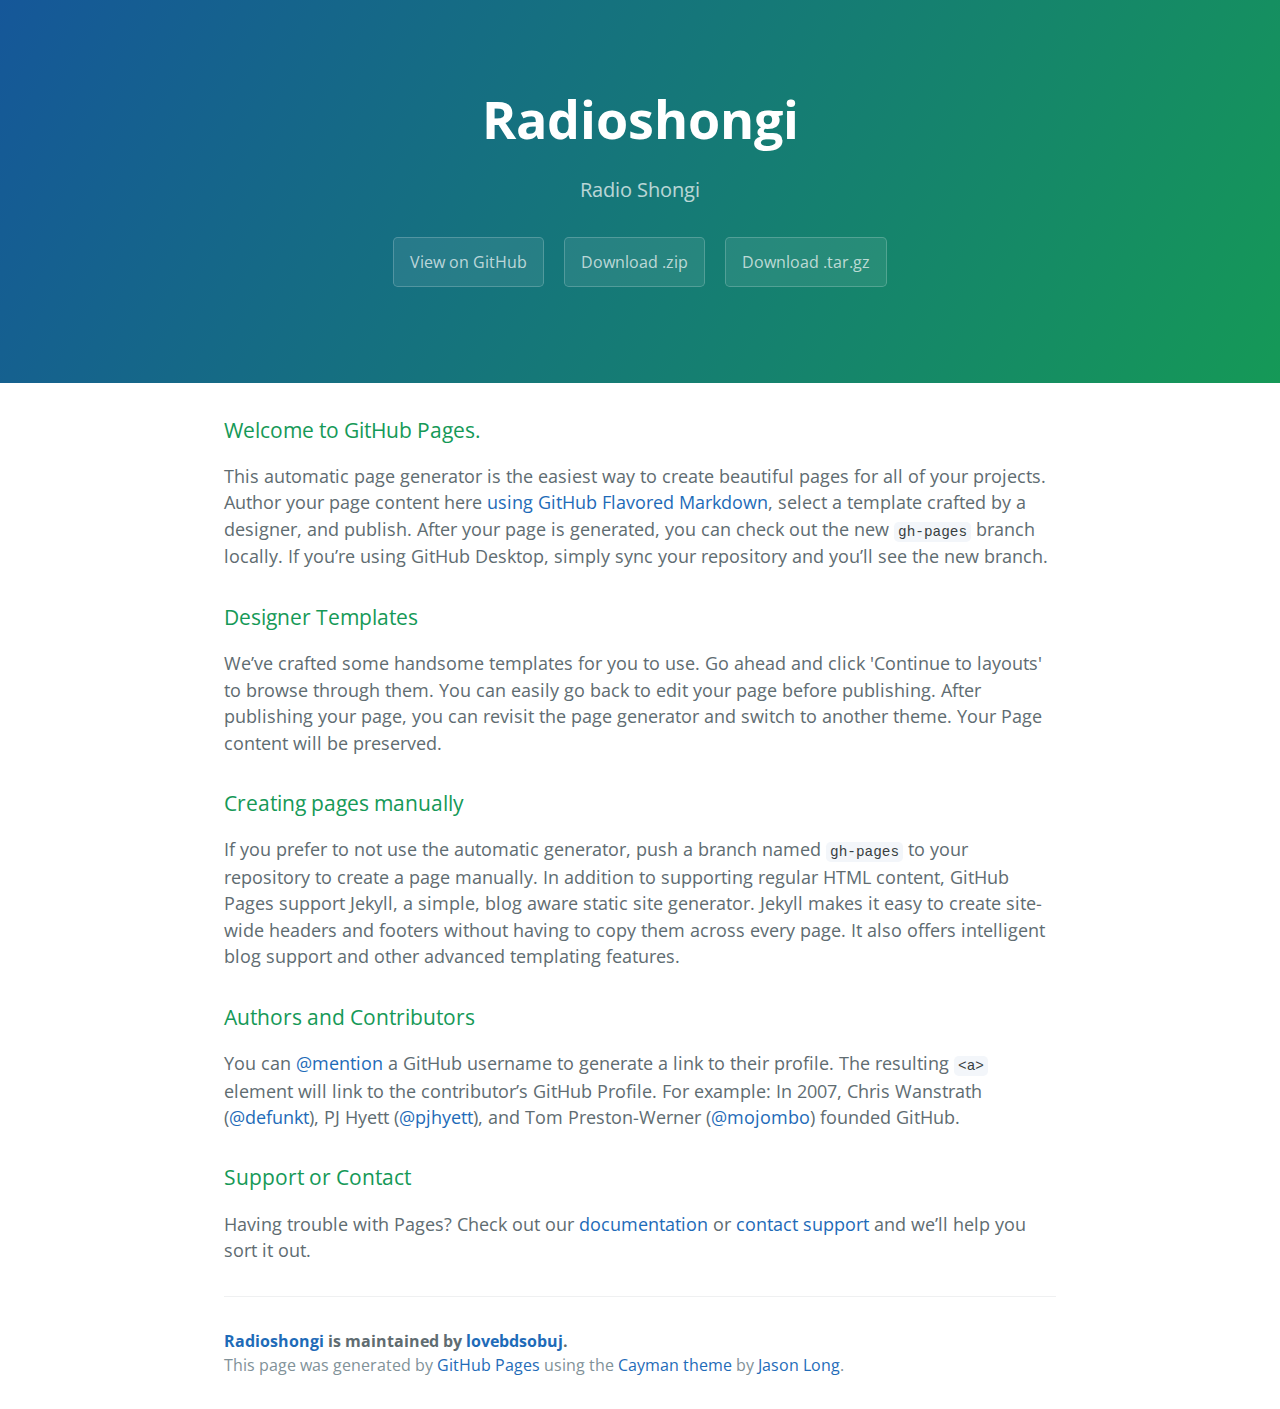
<file: index.html>
<!DOCTYPE html>
<html lang="en-us">
  <head>
    <meta charset="UTF-8">
    <title>Radioshongi by lovebdsobuj</title>
    <meta name="viewport" content="width=device-width, initial-scale=1">
    <link rel="stylesheet" type="text/css" href="stylesheets/normalize.css" media="screen">
    <link href='https://fonts.googleapis.com/css?family=Open+Sans:400,700' rel='stylesheet' type='text/css'>
    <link rel="stylesheet" type="text/css" href="stylesheets/stylesheet.css" media="screen">
    <link rel="stylesheet" type="text/css" href="stylesheets/github-light.css" media="screen">
  </head>
  <body>
    <section class="page-header">
      <h1 class="project-name">Radioshongi</h1>
      <h2 class="project-tagline">Radio Shongi</h2>
      <a href="https://github.com/lovebdsobuj/radioshongi" class="btn">View on GitHub</a>
      <a href="https://github.com/lovebdsobuj/radioshongi/zipball/master" class="btn">Download .zip</a>
      <a href="https://github.com/lovebdsobuj/radioshongi/tarball/master" class="btn">Download .tar.gz</a>
    </section>

    <section class="main-content">
      <h3>
<a id="welcome-to-github-pages" class="anchor" href="#welcome-to-github-pages" aria-hidden="true"><span class="octicon octicon-link"></span></a>Welcome to GitHub Pages.</h3>

<p>This automatic page generator is the easiest way to create beautiful pages for all of your projects. Author your page content here <a href="https://guides.github.com/features/mastering-markdown/">using GitHub Flavored Markdown</a>, select a template crafted by a designer, and publish. After your page is generated, you can check out the new <code>gh-pages</code> branch locally. If you’re using GitHub Desktop, simply sync your repository and you’ll see the new branch.</p>

<h3>
<a id="designer-templates" class="anchor" href="#designer-templates" aria-hidden="true"><span class="octicon octicon-link"></span></a>Designer Templates</h3>

<p>We’ve crafted some handsome templates for you to use. Go ahead and click 'Continue to layouts' to browse through them. You can easily go back to edit your page before publishing. After publishing your page, you can revisit the page generator and switch to another theme. Your Page content will be preserved.</p>

<h3>
<a id="creating-pages-manually" class="anchor" href="#creating-pages-manually" aria-hidden="true"><span class="octicon octicon-link"></span></a>Creating pages manually</h3>

<p>If you prefer to not use the automatic generator, push a branch named <code>gh-pages</code> to your repository to create a page manually. In addition to supporting regular HTML content, GitHub Pages support Jekyll, a simple, blog aware static site generator. Jekyll makes it easy to create site-wide headers and footers without having to copy them across every page. It also offers intelligent blog support and other advanced templating features.</p>

<h3>
<a id="authors-and-contributors" class="anchor" href="#authors-and-contributors" aria-hidden="true"><span class="octicon octicon-link"></span></a>Authors and Contributors</h3>

<p>You can <a href="https://github.com/blog/821" class="user-mention">@mention</a> a GitHub username to generate a link to their profile. The resulting <code>&lt;a&gt;</code> element will link to the contributor’s GitHub Profile. For example: In 2007, Chris Wanstrath (<a href="https://github.com/defunkt" class="user-mention">@defunkt</a>), PJ Hyett (<a href="https://github.com/pjhyett" class="user-mention">@pjhyett</a>), and Tom Preston-Werner (<a href="https://github.com/mojombo" class="user-mention">@mojombo</a>) founded GitHub.</p>

<h3>
<a id="support-or-contact" class="anchor" href="#support-or-contact" aria-hidden="true"><span class="octicon octicon-link"></span></a>Support or Contact</h3>

<p>Having trouble with Pages? Check out our <a href="https://help.github.com/pages">documentation</a> or <a href="https://github.com/contact">contact support</a> and we’ll help you sort it out.</p>

      <footer class="site-footer">
        <span class="site-footer-owner"><a href="https://github.com/lovebdsobuj/radioshongi">Radioshongi</a> is maintained by <a href="https://github.com/lovebdsobuj">lovebdsobuj</a>.</span>

        <span class="site-footer-credits">This page was generated by <a href="https://pages.github.com">GitHub Pages</a> using the <a href="https://github.com/jasonlong/cayman-theme">Cayman theme</a> by <a href="https://twitter.com/jasonlong">Jason Long</a>.</span>
      </footer>

    </section>

  
  </body>
</html>
</file>
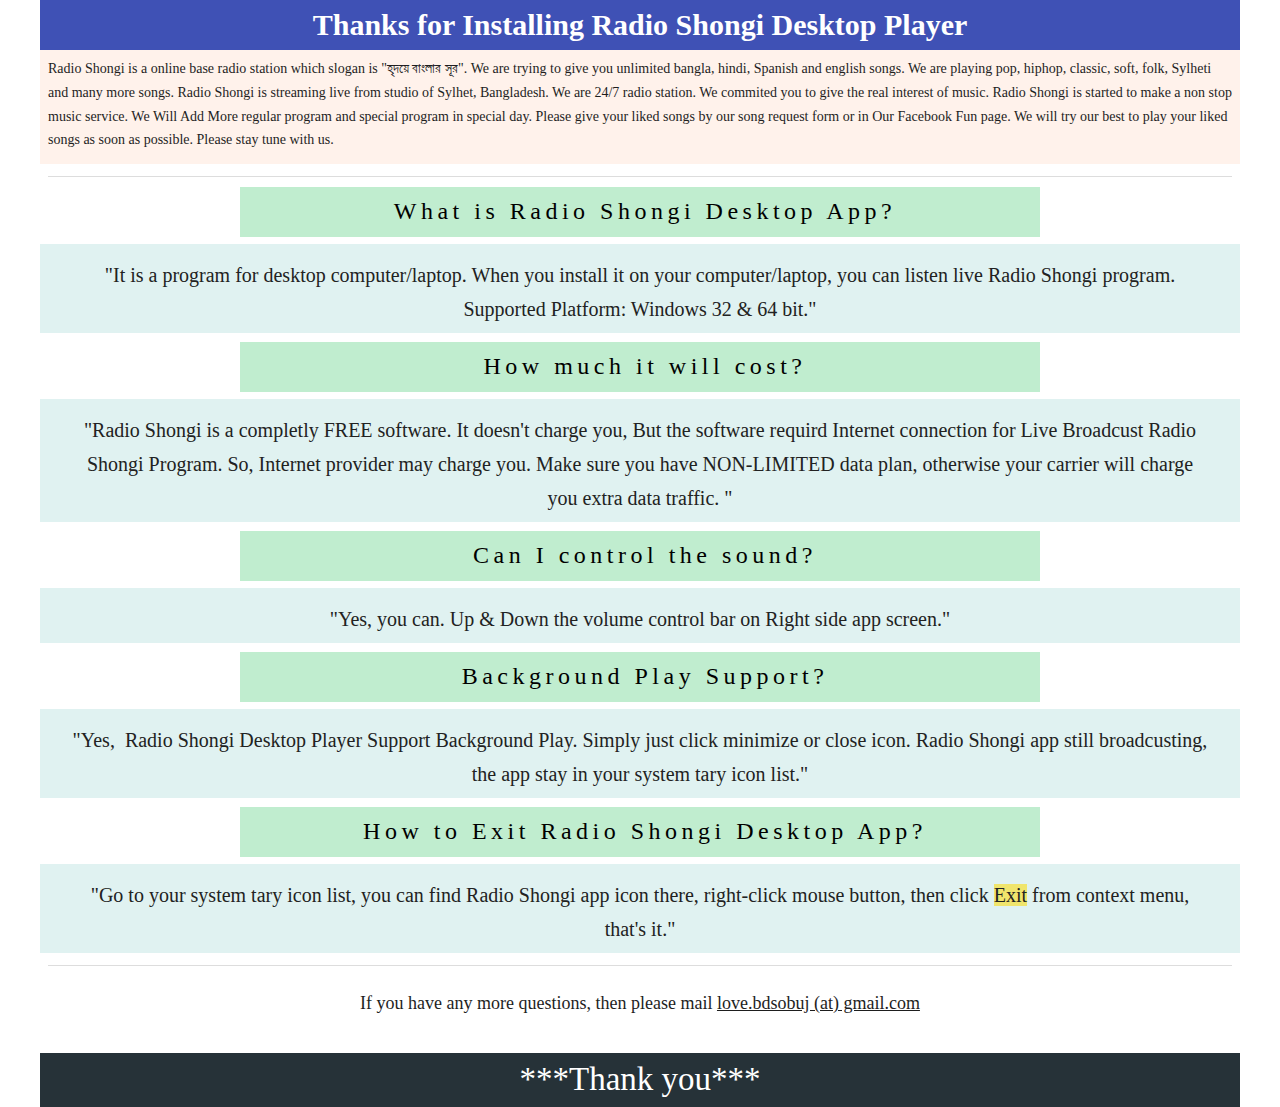
<file: install-success/index.html>
﻿<!DOCTYPE html>
<html>

<head>
  <meta charset="utf-8">
  <meta name="viewport" content="width=device-width, initial-scale=1.0">
  <title>Thanks for Installing Radio Shongi Desktop Player</title>
  <link rel="stylesheet" href="css/coffeegrinder.min.css">
  <link rel="stylesheet" href="css/wireframe-theme.min.css">
  <link rel="stylesheet" href="css/main.css">
</head>

<body>
  <div class="row">
    <div class="coffee-span-12 column-1">
      <span class="text-element text-1"><span class="text-text-1">Thanks for Installing Radio Shongi Desktop Player</span>
      </span>
    </div>
  </div>
  <div class="row">
    <div class="coffee-span-12 coffee-offset-0 coffee-push-0 column-2">
      <p class="paragraph">Radio Shongi is a online base radio station which slogan is "হৃদয়ে বাংলার সূর". We are trying to give you unlimited bangla, hindi, Spanish and english songs. We are playing pop, hiphop, classic, soft, folk, Sylheti and many more songs. Radio Shongi is streaming live from studio of Sylhet, Bangladesh. We are 24/7 radio station. We commited you to give the real interest of music. Radio Shongi is started to make a non stop music service. We Will Add More regular program and special program in special day. Please give your liked songs by our song request form or in Our Facebook Fun page. We will try our best to play your liked songs as soon as possible. Please stay tune with us.</p>
    </div>
  </div>
  <div class="row">
    <div class="coffee-span-12">
      <div class="rule">
        <hr>
      </div>
    </div>
  </div>
  <div class="row row-1">
    <div class="coffee-span-8 column-3 coffee-offset-0 coffee-push-2">
      <span class="text-element text-2"><font><span class="text-text-5">What is Radio Shongi Desktop App?</span></font>
      </span>
    </div>
  </div>
  <div class="row">
    <div class="coffee-span-12 column-4">
      <blockquote class="blockquote-1">"It is a program for desktop computer/laptop. When you install it on your computer/laptop, you can listen live Radio Shongi program. Supported Platform: Windows 32 &amp; 64 bit."</blockquote>
    </div>
  </div>
  <div class="row row-2">
    <div class="coffee-span-8 column-3 coffee-offset-0 coffee-push-2">
      <span class="text-element text-2"><font><span class="text-text-5">How much it will cost?</span></font>
      </span>
    </div>
  </div>
  <div class="row">
    <div class="coffee-span-12 column-4">
      <blockquote class="blockquote-1">"Radio Shongi is a completly FREE software. It doesn't charge you, But the software requird Internet connection for Live Broadcust Radio Shongi Program. So, Internet provider may charge you. Make sure you have NON-LIMITED data plan, otherwise your carrier will charge you extra data traffic. "</blockquote>
    </div>
  </div>
  <div class="row row-2">
    <div class="coffee-span-8 column-3 coffee-offset-0 coffee-push-2">
      <span class="text-element text-2"><font><span class="text-text-5">Can I control the sound?</span></font>
      </span>
    </div>
  </div>
  <div class="row">
    <div class="coffee-span-12 column-4">
      <blockquote class="blockquote-1">"Yes, you can. Up &amp; Down the volume control bar on Right side app screen."</blockquote>
    </div>
  </div>
  <div class="row row-2">
    <div class="coffee-span-8 column-3 coffee-offset-0 coffee-push-2">
      <span class="text-element text-2"><font><span class="text-text-5">Background Play Support?</span></font>
      </span>
    </div>
  </div>
  <div class="row">
    <div class="coffee-span-12 column-4">
      <blockquote class="blockquote-1">"Yes, &nbsp;Radio Shongi Desktop Player Support Background Play. Simply just click minimize or close icon. Radio Shongi app still broadcusting, the app stay in your system tary icon list."</blockquote>
    </div>
  </div>
  <div class="row row-2">
    <div class="coffee-span-8 column-3 coffee-offset-0 coffee-push-2">
      <span class="text-element text-2"><font><span class="text-text-5">How to Exit Radio Shongi Desktop App?</span></font>
      </span>
    </div>
  </div>
  <div class="row">
    <div class="coffee-span-12 column-4">
      <blockquote class="blockquote-1">"Go to your system tary icon list, you can find Radio Shongi app icon there, right-click mouse button, then click <span class="blockquote-text-1">Exit</span>&nbsp;from context menu, that's it."</blockquote>
    </div>
  </div>
  <div class="row">
    <div class="coffee-span-12">
      <div class="rule">
        <hr>
      </div>
    </div>
  </div>
  <div class="row">
    <div class="coffee-span-12">
      <p class="paragraph paragraph-1">If you have any more questions, then please mail <span class="paragraph-text-1">love.bdsobuj (at) gmail.com</span>
      </p>
    </div>
  </div>
  <div class="row">
    <div class="coffee-span-12 column-5">
      <span class="text-element text-3">***Thank you***</span>
    </div>
  </div>
  
  <script type="text/javascript">
            var gaJsHost = (("https:" == document.location.protocol) ? "https://ssl." : "http://www.");
            document.write(unescape("%3Cscript src='" + gaJsHost + "google-analytics.com/ga.js' type='text/javascript'%3E%3C/script%3E"));
          </script><script src="http://www.google-analytics.com/ga.js" type="text/javascript"></script>
          <script type="text/javascript">
            try {
              var pageTracker = _gat._getTracker("UA-62083687-3");
            pageTracker._trackPageview();
            } catch(err) {}
          </script>
          
</body>

</html>
</file>
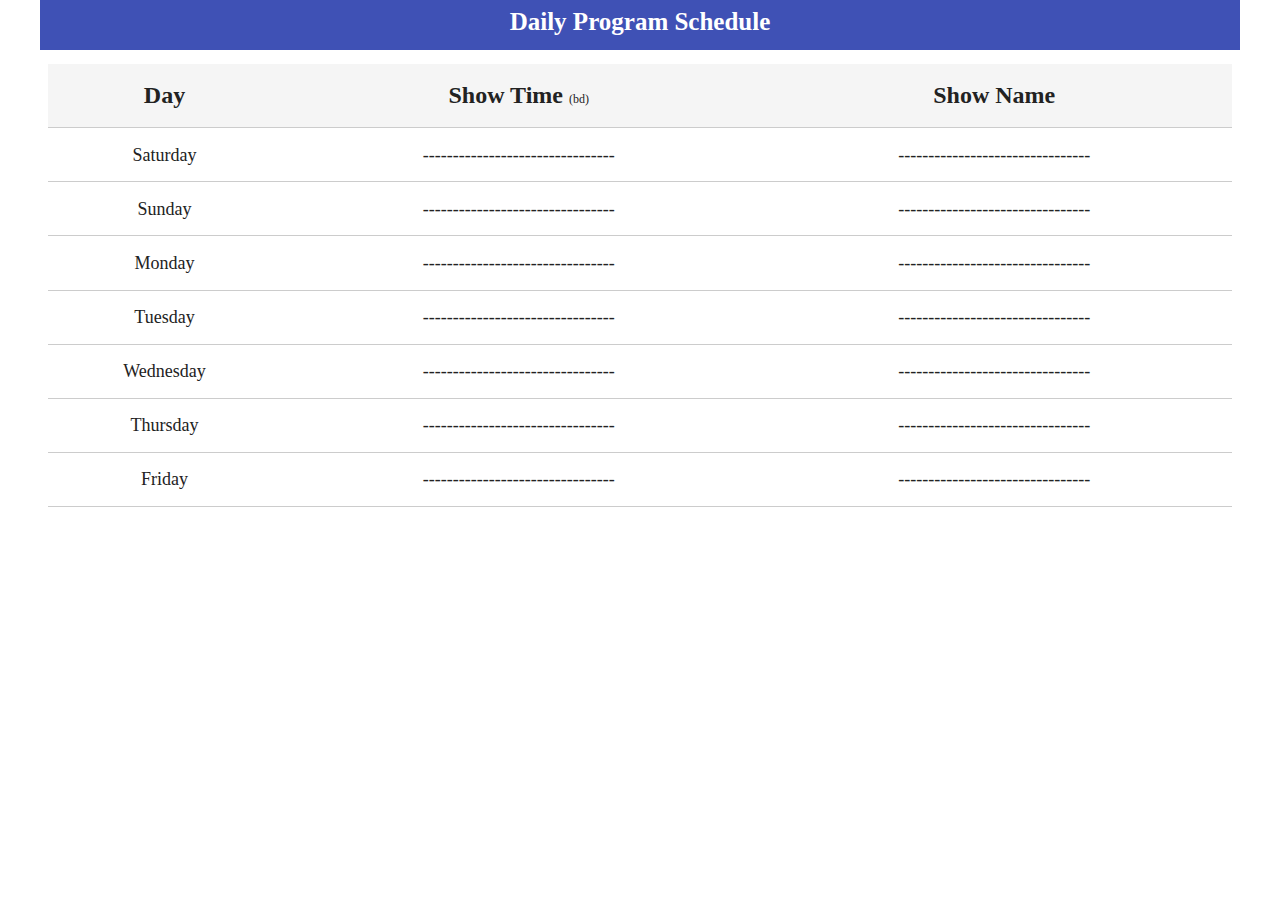
<file: schedule/index.html>
<!DOCTYPE html>
<html>

<head>
  <meta charset="utf-8">
  <meta name="viewport" content="width=device-width, initial-scale=1.0">
  <title>Radio Shongi Daily Program Schedule</title>
  <link rel="stylesheet" href="css/coffeegrinder.min.css">
  <link rel="stylesheet" href="css/wireframe-theme.min.css">
  <link rel="stylesheet" href="css/main.css">
</head>

<body>
  <div class="row row-1">
    <div class="coffee-span-12 column-1">
      <span class="text-element text-1"><span class="text-text-1">Daily Program Schedule </span>
      </span>
    </div>
    <div class="coffee-span-12 column-2">
      <div class="table-container table-1"><table class="table"><thead class="head"><tr><th><span class="table-text-1">Day</span></th><th><span class="table-text-2">Show Time <span class="table-text-4">(bd)</span></span></th><th><span class="table-text-3">Show Name</span></th></tr></thead><tbody><tr><td>Saturday</td><td>--------------------------------</td><td>--------------------------------</td></tr><tr><td>Sunday</td><td>--------------------------------</td><td>--------------------------------</td></tr><tr><td>Monday</td><td>--------------------------------</td><td>--------------------------------</td></tr><tr><td>Tuesday</td><td>--------------------------------</td><td>--------------------------------</td></tr><tr><td>Wednesday</td><td>--------------------------------</td><td>--------------------------------</td></tr><tr><td>Thursday</td><td>--------------------------------</td><td>--------------------------------</td></tr><tr><td>Friday</td><td>--------------------------------</td><td>--------------------------------</td></tr></tbody></table>
      </div>
    </div>
  </div>
</body>

</html>
</file>
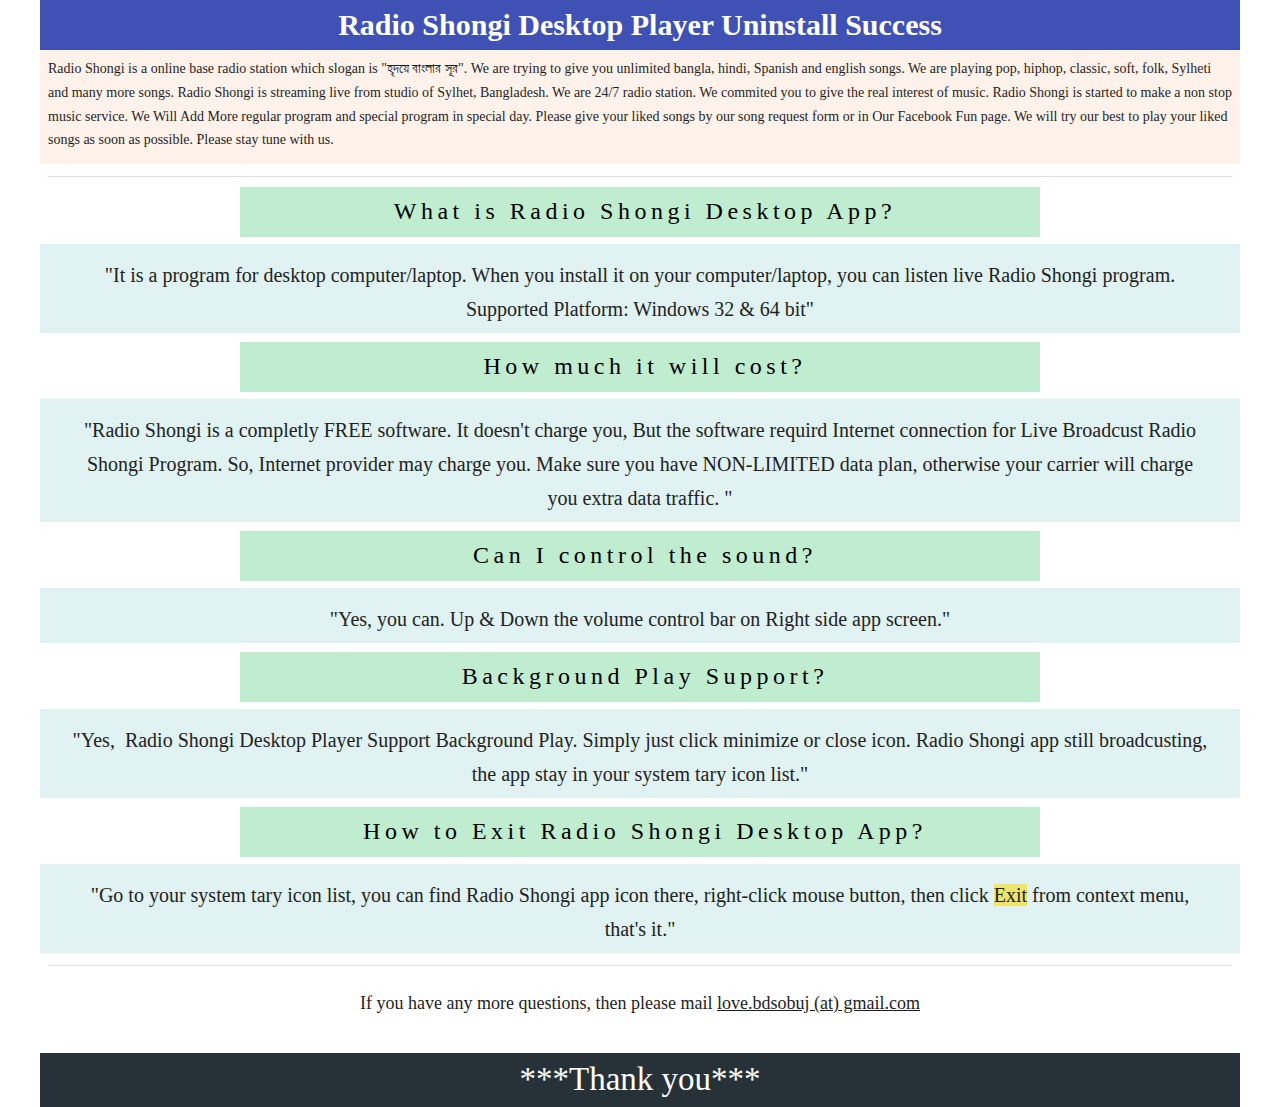
<file: uninstall-success/index.html>
﻿<!DOCTYPE html>
<html>

<head>
  <meta charset="utf-8">
  <meta name="viewport" content="width=device-width, initial-scale=1.0">
  <title>Uninstalled Success - Radio Shongi Desktop Player</title>
  <link rel="stylesheet" href="css/coffeegrinder.min.css">
  <link rel="stylesheet" href="css/wireframe-theme.min.css">
  <link rel="stylesheet" href="css/main.css">
</head>

<body>
  <div class="row">
    <div class="coffee-span-12 column-1">
      <span class="text-element text-1"><span class="text-text-1">Radio Shongi Desktop Player Uninstall Success</span>
      </span>
    </div>
  </div>
  <div class="row">
    <div class="coffee-span-12 coffee-offset-0 coffee-push-0 column-2">
      <p class="paragraph">Radio Shongi is a online base radio station which slogan is "হৃদয়ে বাংলার সূর". We are trying to give you unlimited bangla, hindi, Spanish and english songs. We are playing pop, hiphop, classic, soft, folk, Sylheti and many more songs. Radio Shongi is streaming live from studio of Sylhet, Bangladesh. We are 24/7 radio station. We commited you to give the real interest of music. Radio Shongi is started to make a non stop music service. We Will Add More regular program and special program in special day. Please give your liked songs by our song request form or in Our Facebook Fun page. We will try our best to play your liked songs as soon as possible. Please stay tune with us.</p>
    </div>
  </div>
  <div class="row">
    <div class="coffee-span-12">
      <div class="rule">
        <hr>
      </div>
    </div>
  </div>
  <div class="row row-1">
    <div class="coffee-span-8 column-3 coffee-offset-0 coffee-push-2">
      <span class="text-element text-2"><font><span class="text-text-5">What is Radio Shongi Desktop App?</span></font>
      </span>
    </div>
  </div>
  <div class="row">
    <div class="coffee-span-12 column-4">
      <blockquote class="blockquote-1">"It is a program for desktop computer/laptop. When you install it on your computer/laptop, you can listen live Radio Shongi program. Supported Platform: Windows 32 &amp; 64 bit"</blockquote>
    </div>
  </div>
  <div class="row row-2">
    <div class="coffee-span-8 column-3 coffee-offset-0 coffee-push-2">
      <span class="text-element text-2"><font><span class="text-text-5">How much it will cost?</span></font>
      </span>
    </div>
  </div>
  <div class="row">
    <div class="coffee-span-12 column-4">
      <blockquote class="blockquote-1">"Radio Shongi is a completly FREE software. It doesn't charge you, But the software requird Internet connection for Live Broadcust Radio Shongi Program. So, Internet provider may charge you. Make sure you have NON-LIMITED data plan, otherwise your carrier will charge you extra data traffic. "</blockquote>
    </div>
  </div>
  <div class="row row-2">
    <div class="coffee-span-8 column-3 coffee-offset-0 coffee-push-2">
      <span class="text-element text-2"><font><span class="text-text-5">Can I control the sound?</span></font>
      </span>
    </div>
  </div>
  <div class="row">
    <div class="coffee-span-12 column-4">
      <blockquote class="blockquote-1">"Yes, you can. Up &amp; Down the volume control bar on Right side app screen."</blockquote>
    </div>
  </div>
  <div class="row row-2">
    <div class="coffee-span-8 column-3 coffee-offset-0 coffee-push-2">
      <span class="text-element text-2"><font><span class="text-text-5">Background Play Support?</span></font>
      </span>
    </div>
  </div>
  <div class="row">
    <div class="coffee-span-12 column-4">
      <blockquote class="blockquote-1">"Yes, &nbsp;Radio Shongi Desktop Player Support Background Play. Simply just click minimize or close icon. Radio Shongi app still broadcusting, the app stay in your system tary icon list."</blockquote>
    </div>
  </div>
  <div class="row row-2">
    <div class="coffee-span-8 column-3 coffee-offset-0 coffee-push-2">
      <span class="text-element text-2"><font><span class="text-text-5">How to Exit Radio Shongi Desktop App?</span></font>
      </span>
    </div>
  </div>
  <div class="row">
    <div class="coffee-span-12 column-4">
      <blockquote class="blockquote-1">"Go to your system tary icon list, you can find Radio Shongi app icon there, right-click mouse button, then click <span class="blockquote-text-1">Exit</span>&nbsp;from context menu, that's it."</blockquote>
    </div>
  </div>
  <div class="row">
    <div class="coffee-span-12">
      <div class="rule">
        <hr>
      </div>
    </div>
  </div>
  <div class="row">
    <div class="coffee-span-12">
      <p class="paragraph paragraph-1">If you have any more questions, then please mail <span class="paragraph-text-1">love.bdsobuj (at) gmail.com</span>
      </p>
    </div>
  </div>
  <div class="row">
    <div class="coffee-span-12 column-5">
      <span class="text-element text-3">***Thank you***</span>
    </div>
  </div>
  
  <script type="text/javascript">
            var gaJsHost = (("https:" == document.location.protocol) ? "https://ssl." : "http://www.");
            document.write(unescape("%3Cscript src='" + gaJsHost + "google-analytics.com/ga.js' type='text/javascript'%3E%3C/script%3E"));
          </script><script src="http://www.google-analytics.com/ga.js" type="text/javascript"></script>
          <script type="text/javascript">
            try {
              var pageTracker = _gat._getTracker("UA-62083687-3");
            pageTracker._trackPageview();
            } catch(err) {}
          </script>
          
</body>

</html>
</file>
<file: stylesheets/stylesheet.css>
* {
  box-sizing: border-box; }

body {
  padding: 0;
  margin: 0;
  font-family: "Open Sans", "Helvetica Neue", Helvetica, Arial, sans-serif;
  font-size: 16px;
  line-height: 1.5;
  color: #606c71; }

a {
  color: #1e6bb8;
  text-decoration: none; }
  a:hover {
    text-decoration: underline; }

.btn {
  display: inline-block;
  margin-bottom: 1rem;
  color: rgba(255, 255, 255, 0.7);
  background-color: rgba(255, 255, 255, 0.08);
  border-color: rgba(255, 255, 255, 0.2);
  border-style: solid;
  border-width: 1px;
  border-radius: 0.3rem;
  transition: color 0.2s, background-color 0.2s, border-color 0.2s; }
  .btn + .btn {
    margin-left: 1rem; }

.btn:hover {
  color: rgba(255, 255, 255, 0.8);
  text-decoration: none;
  background-color: rgba(255, 255, 255, 0.2);
  border-color: rgba(255, 255, 255, 0.3); }

@media screen and (min-width: 64em) {
  .btn {
    padding: 0.75rem 1rem; } }

@media screen and (min-width: 42em) and (max-width: 64em) {
  .btn {
    padding: 0.6rem 0.9rem;
    font-size: 0.9rem; } }

@media screen and (max-width: 42em) {
  .btn {
    display: block;
    width: 100%;
    padding: 0.75rem;
    font-size: 0.9rem; }
    .btn + .btn {
      margin-top: 1rem;
      margin-left: 0; } }

.page-header {
  color: #fff;
  text-align: center;
  background-color: #159957;
  background-image: linear-gradient(120deg, #155799, #159957); }

@media screen and (min-width: 64em) {
  .page-header {
    padding: 5rem 6rem; } }

@media screen and (min-width: 42em) and (max-width: 64em) {
  .page-header {
    padding: 3rem 4rem; } }

@media screen and (max-width: 42em) {
  .page-header {
    padding: 2rem 1rem; } }

.project-name {
  margin-top: 0;
  margin-bottom: 0.1rem; }

@media screen and (min-width: 64em) {
  .project-name {
    font-size: 3.25rem; } }

@media screen and (min-width: 42em) and (max-width: 64em) {
  .project-name {
    font-size: 2.25rem; } }

@media screen and (max-width: 42em) {
  .project-name {
    font-size: 1.75rem; } }

.project-tagline {
  margin-bottom: 2rem;
  font-weight: normal;
  opacity: 0.7; }

@media screen and (min-width: 64em) {
  .project-tagline {
    font-size: 1.25rem; } }

@media screen and (min-width: 42em) and (max-width: 64em) {
  .project-tagline {
    font-size: 1.15rem; } }

@media screen and (max-width: 42em) {
  .project-tagline {
    font-size: 1rem; } }

.main-content :first-child {
  margin-top: 0; }
.main-content img {
  max-width: 100%; }
.main-content h1, .main-content h2, .main-content h3, .main-content h4, .main-content h5, .main-content h6 {
  margin-top: 2rem;
  margin-bottom: 1rem;
  font-weight: normal;
  color: #159957; }
.main-content p {
  margin-bottom: 1em; }
.main-content code {
  padding: 2px 4px;
  font-family: Consolas, "Liberation Mono", Menlo, Courier, monospace;
  font-size: 0.9rem;
  color: #383e41;
  background-color: #f3f6fa;
  border-radius: 0.3rem; }
.main-content pre {
  padding: 0.8rem;
  margin-top: 0;
  margin-bottom: 1rem;
  font: 1rem Consolas, "Liberation Mono", Menlo, Courier, monospace;
  color: #567482;
  word-wrap: normal;
  background-color: #f3f6fa;
  border: solid 1px #dce6f0;
  border-radius: 0.3rem; }
  .main-content pre > code {
    padding: 0;
    margin: 0;
    font-size: 0.9rem;
    color: #567482;
    word-break: normal;
    white-space: pre;
    background: transparent;
    border: 0; }
.main-content .highlight {
  margin-bottom: 1rem; }
  .main-content .highlight pre {
    margin-bottom: 0;
    word-break: normal; }
.main-content .highlight pre, .main-content pre {
  padding: 0.8rem;
  overflow: auto;
  font-size: 0.9rem;
  line-height: 1.45;
  border-radius: 0.3rem; }
.main-content pre code, .main-content pre tt {
  display: inline;
  max-width: initial;
  padding: 0;
  margin: 0;
  overflow: initial;
  line-height: inherit;
  word-wrap: normal;
  background-color: transparent;
  border: 0; }
  .main-content pre code:before, .main-content pre code:after, .main-content pre tt:before, .main-content pre tt:after {
    content: normal; }
.main-content ul, .main-content ol {
  margin-top: 0; }
.main-content blockquote {
  padding: 0 1rem;
  margin-left: 0;
  color: #819198;
  border-left: 0.3rem solid #dce6f0; }
  .main-content blockquote > :first-child {
    margin-top: 0; }
  .main-content blockquote > :last-child {
    margin-bottom: 0; }
.main-content table {
  display: block;
  width: 100%;
  overflow: auto;
  word-break: normal;
  word-break: keep-all; }
  .main-content table th {
    font-weight: bold; }
  .main-content table th, .main-content table td {
    padding: 0.5rem 1rem;
    border: 1px solid #e9ebec; }
.main-content dl {
  padding: 0; }
  .main-content dl dt {
    padding: 0;
    margin-top: 1rem;
    font-size: 1rem;
    font-weight: bold; }
  .main-content dl dd {
    padding: 0;
    margin-bottom: 1rem; }
.main-content hr {
  height: 2px;
  padding: 0;
  margin: 1rem 0;
  background-color: #eff0f1;
  border: 0; }

@media screen and (min-width: 64em) {
  .main-content {
    max-width: 64rem;
    padding: 2rem 6rem;
    margin: 0 auto;
    font-size: 1.1rem; } }

@media screen and (min-width: 42em) and (max-width: 64em) {
  .main-content {
    padding: 2rem 4rem;
    font-size: 1.1rem; } }

@media screen and (max-width: 42em) {
  .main-content {
    padding: 2rem 1rem;
    font-size: 1rem; } }

.site-footer {
  padding-top: 2rem;
  margin-top: 2rem;
  border-top: solid 1px #eff0f1; }

.site-footer-owner {
  display: block;
  font-weight: bold; }

.site-footer-credits {
  color: #819198; }

@media screen and (min-width: 64em) {
  .site-footer {
    font-size: 1rem; } }

@media screen and (min-width: 42em) and (max-width: 64em) {
  .site-footer {
    font-size: 1rem; } }

@media screen and (max-width: 42em) {
  .site-footer {
    font-size: 0.9rem; } }
</file>
<file: stylesheets/github-light.css>
/*
   Copyright 2014 GitHub Inc.

   Licensed under the Apache License, Version 2.0 (the "License");
   you may not use this file except in compliance with the License.
   You may obtain a copy of the License at

       http://www.apache.org/licenses/LICENSE-2.0

   Unless required by applicable law or agreed to in writing, software
   distributed under the License is distributed on an "AS IS" BASIS,
   WITHOUT WARRANTIES OR CONDITIONS OF ANY KIND, either express or implied.
   See the License for the specific language governing permissions and
   limitations under the License.

*/

.pl-c /* comment */ {
  color: #969896;
}

.pl-c1      /* constant, markup.raw, meta.diff.header, meta.module-reference, meta.property-name, support, support.constant, support.variable, variable.other.constant */,
.pl-s .pl-v /* string variable */ {
  color: #0086b3;
}

.pl-e  /* entity */,
.pl-en /* entity.name */ {
  color: #795da3;
}

.pl-s .pl-s1 /* string source */,
.pl-smi      /* storage.modifier.import, storage.modifier.package, storage.type.java, variable.other, variable.parameter.function */ {
  color: #333;
}

.pl-ent /* entity.name.tag */ {
  color: #63a35c;
}

.pl-k /* keyword, storage, storage.type */ {
  color: #a71d5d;
}

.pl-pds              /* punctuation.definition.string, string.regexp.character-class */,
.pl-s                /* string */,
.pl-s .pl-pse .pl-s1 /* string punctuation.section.embedded source */,
.pl-sr               /* string.regexp */,
.pl-sr .pl-cce       /* string.regexp constant.character.escape */,
.pl-sr .pl-sra       /* string.regexp string.regexp.arbitrary-repitition */,
.pl-sr .pl-sre       /* string.regexp source.ruby.embedded */ {
  color: #183691;
}

.pl-v /* variable */ {
  color: #ed6a43;
}

.pl-id /* invalid.deprecated */ {
  color: #b52a1d;
}

.pl-ii /* invalid.illegal */ {
  background-color: #b52a1d;
  color: #f8f8f8;
}

.pl-sr .pl-cce /* string.regexp constant.character.escape */ {
  color: #63a35c;
  font-weight: bold;
}

.pl-ml /* markup.list */ {
  color: #693a17;
}

.pl-mh        /* markup.heading */,
.pl-mh .pl-en /* markup.heading entity.name */,
.pl-ms        /* meta.separator */ {
  color: #1d3e81;
  font-weight: bold;
}

.pl-mq /* markup.quote */ {
  color: #008080;
}

.pl-mi /* markup.italic */ {
  color: #333;
  font-style: italic;
}

.pl-mb /* markup.bold */ {
  color: #333;
  font-weight: bold;
}

.pl-md /* markup.deleted, meta.diff.header.from-file */ {
  background-color: #ffecec;
  color: #bd2c00;
}

.pl-mi1 /* markup.inserted, meta.diff.header.to-file */ {
  background-color: #eaffea;
  color: #55a532;
}

.pl-mdr /* meta.diff.range */ {
  color: #795da3;
  font-weight: bold;
}

.pl-mo /* meta.output */ {
  color: #1d3e81;
}
</file>
<file: install-success/css/main.css>
/* Text Elements */

p.paragraph.paragraph-1 {
  margin-top: -15px;
  padding: 0 0 5px;
  text-align: center;
  font-size: 18px;
}

p.paragraph span.paragraph-text-1 {
  text-decoration: underline;
}

span.text-element span.text-text-1 {
  color: #fff;
  font-weight: 600;
  font-style: normal;
  font-size: 30px;
}

span.text-element.text-1 {
  text-align: center;
}

span.text-element.text-2 {
  color: #000;
  text-align: center;
  text-transform: none;
  letter-spacing: 4.5px;
  font-variant: normal;
  font-size: 24px;
  line-height: 1.2;
}

span.text-element.text-3 {
  color: #fff;
  text-align: center;
  font-size: 33px;
}

blockquote.blockquote-1 {
  text-align: center;
  font-size: 20px;
}

blockquote span.blockquote-text-1 {
  background-color: #f0e56c;
}

/* Layout Elements */

body > .row > [class*='coffee-span-'].column-1 {
  background-color: #3f51b5;
}

body > .row > [class*='coffee-span-'].column-2 {
  background-color: #fff2eb;
}

body > .row > [class*='coffee-span-'].column-3 {
  float: left;
  clear: none;
  margin: -27px auto 0 auto;
  padding: 3px 0 0 10px;
  background-color: #c0edcf;
}

body > .row.row-1 {
  margin: 0 auto;
  padding-top: 0;
  padding-bottom: 0;
  padding-left: 0;
  width: 100%;
}

body > .row > [class*='coffee-span-'].column-4 {
  margin-top: 7px;
  padding-top: 0;
  background-color: #e0f2f1;
}

body > .row.row-2 {
  padding-top: 36px;
}

body > .row > [class*='coffee-span-'].column-5 {
  background-color: #263238;
}

@media screen and (max-width: 898px) {
}
</file>
<file: schedule/css/main.css>
/* Text Elements */

span.text-element.text-1 {
  text-align: center;
  font-weight: 700;
  font-size: 20px;
  font-family: Georgia, Times, 'Times New Roman', serif;
}

span.text-element span.text-text-1 {
  color: #fff;
  font-weight: 700;
  font-size: 25px;
}

/* Common Elements */

div.table-container.table-1 td {
  text-align: center;
  font-weight: 400;
  font-size: 18px;
  font-family: Georgia, Times, 'Times New Roman', serif;
}

div.table-container.table-1 th {
  text-align: center;
  font-weight: 400;
  font-size: 18px;
  font-family: Georgia, Times, 'Times New Roman', serif;
}

div.table-container span.table-text-1 {
  font-weight: 600;
  font-size: 24px;
}

div.table-container span.table-text-2 {
  font-weight: 600;
  font-size: 24px;
}

div.table-container span.table-text-3 {
  font-weight: 600;
  font-size: 24px;
}

div.table-container span.table-text-4 {
  font-weight: 500;
  font-size: 12px;
}

/* Layout Elements */

body > .row > [class*='coffee-span-'].column-1 {
  background-color: #3f51b5;
}

@media screen and (max-width: 898px) {
  /* Text Elements */

  span.text-element span.text-text-1 {
    color: #fff;
    font-weight: 700;
    font-size: 28px;
  }

  span.text-element.text-1 {
    text-align: center;
  }

  /* Common Elements */

  div.table-container.table-1 td {
    text-align: center;
    font-weight: 500;
    font-size: 18px;
  }

  div.table-container.table-1 th {
    text-align: center;
    font-weight: 500;
    font-size: 18px;
  }

  /* Layout Elements */

  body > .row > [class*='coffee-span-'].column-1 {
    background-color: #3f51b5;
  }

  body > .row.row-1 {
    background-color: #702270;
  }

  body > .row > [class*='coffee-span-'].column-2 {
    background-color: #fff;
  }
}
</file>
<file: uninstall-success/css/main.css>
/* Text Elements */

p.paragraph.paragraph-1 {
  margin-top: -15px;
  padding: 0 0 5px;
  text-align: center;
  font-size: 18px;
}

p.paragraph span.paragraph-text-1 {
  text-decoration: underline;
}

span.text-element span.text-text-1 {
  color: #fff;
  font-weight: 600;
  font-style: normal;
  font-size: 30px;
}

span.text-element.text-1 {
  text-align: center;
}

span.text-element.text-2 {
  color: #000;
  text-align: center;
  text-transform: none;
  letter-spacing: 4.5px;
  font-variant: normal;
  font-size: 24px;
  line-height: 1.2;
}

span.text-element.text-3 {
  color: #fff;
  text-align: center;
  font-size: 33px;
}

blockquote.blockquote-1 {
  text-align: center;
  font-size: 20px;
}

blockquote span.blockquote-text-1 {
  background-color: #f0e56c;
}

/* Layout Elements */

body > .row > [class*='coffee-span-'].column-1 {
  background-color: #3f51b5;
}

body > .row > [class*='coffee-span-'].column-2 {
  background-color: #fff2eb;
}

body > .row > [class*='coffee-span-'].column-3 {
  float: left;
  clear: none;
  margin: -27px auto 0 auto;
  padding: 3px 0 0 10px;
  background-color: #c0edcf;
}

body > .row.row-1 {
  margin: 0 auto;
  padding-top: 0;
  padding-bottom: 0;
  padding-left: 0;
  width: 100%;
}

body > .row > [class*='coffee-span-'].column-4 {
  margin-top: 7px;
  padding-top: 0;
  background-color: #e0f2f1;
}

body > .row.row-2 {
  padding-top: 36px;
}

body > .row > [class*='coffee-span-'].column-5 {
  background-color: #263238;
}

@media screen and (max-width: 898px) {
}
</file>
<file: install-success/css/coffeegrinder.min.css>
*{-moz-box-sizing:border-box;-webkit-box-sizing:border-box;box-sizing:border-box}@-ms-viewport{width:device-width}a,abbr,acronym,address,applet,article,aside,audio,b,big,blockquote,body,canvas,caption,center,cite,code,dd,del,details,dfn,div,dl,dt,em,embed,fieldset,figcaption,figure,footer,form,h1,h2,h3,h4,h5,h6,header,hgroup,html,i,iframe,img,ins,kbd,label,legend,li,mark,menu,nav,object,ol,output,p,pre,q,ruby,s,samp,section,small,span,strike,strong,sub,summary,sup,table,tbody,td,tfoot,th,thead,time,tr,tt,u,ul,var,video{margin:0;padding:0;border:0;font:inherit;font-size:100%;vertical-align:baseline}audio,canvas,video{display:inline-block;*display:inline;*zoom:1}audio:not([controls]){display:none;height:0}[hidden]{display:none}html{line-height:1;font-size:100%;-ms-text-size-adjust:100%;-webkit-font-smoothing:antialiased;-webkit-text-size-adjust:100%}ol,ul{list-style:none}ul ul{font-size:100%}table{border-collapse:separate;border-spacing:0}caption,td,th{font-weight:400;vertical-align:middle}blockquote,q{quotes:none}blockquote:after,blockquote:before,q:after,q:before{content:"";content:none}a img,img{border:0;-ms-interpolation-mode:bicubic}svg:not(:root){overflow:hidden}article,aside,details,figcaption,figure,footer,header,hgroup,main,nav,section,summary{display:block}.clear{clear:both}img{max-width:100%;width:auto;height:auto;vertical-align:middle;border:0;-ms-intepolation-mode:bicubic}img.round{-o-border-radius:31.25em;-ms-border-radius:31.25em;-moz-border-radius:31.25em;-webkit-border-radius:31.25em;border-radius:31.25em;-moz-background-clip:padding;-webkit-background-clip:padding-box;background-clip:padding-box}img.framed{padding:4px;border:1px solid #eee;background:#fff;margin:.0625em .0625em .625em;-o-border-radius:.25em;-ms-border-radius:.25em;-moz-border-radius:.25em;-webkit-border-radius:.25em;border-radius:.25em;-moz-background-clip:padding;-webkit-background-clip:padding-box;background-clip:padding-box}.hide{display:none!important;visibility:hidden!important}.super-header{margin-top:0;width:100%}.super-header h1{font-size:3.39787em}.super-header h2{font-size:2.8315em}.centered{margin-left:auto;margin-right:auto}.inline{display:inline}.social-media{display:inline;margin-top:.625em}.social-media li{display:inline;padding:.125em}.no-bottom-margin{margin-bottom:0}.ir{background-color:transparent;border:0;overflow:hidden;*text-indent:-9999px}.ir:before{content:"";display:block;width:0;height:150%}.hidden{display:none!important;visibility:hidden}.visuallyhidden{border:0;clip:rect(0 0 0 0);height:.0625em;margin:-.0625em;overflow:hidden;padding:0;position:absolute;width:.0625em}.visuallyhidden.focusable:active,.visuallyhidden.focusable:focus{clip:auto;height:auto;margin:0;overflow:visible;position:static;width:auto}.invisible{visibility:hidden}.clearfix:after,.clearfix:before{content:" ";display:table}.clearfix:after{clear:both}.clearfix{*zoom:1}form{margin-bottom:1em}fieldset{border:1px solid silver;margin:0;padding:0}legend{border:0;padding:0;white-space:normal;*margin-left:-.4375em}button,input,select,textarea{margin:0;font-size:100%;vertical-align:middle}button,input{*overflow:visible}button,html input[type=button],input[type=reset],input[type=submit]{-webkit-appearance:button;cursor:pointer}input[type=color],input[type=date],input[type=datetime-local],input[type=datetime],input[type=email],input[type=month],input[type=number],input[type=password],input[type=search],input[type=tel],input[type=text],input[type=time],input[type=url],input[type=week],select,textarea{display:inline-block;color:#666;font-size:100%;margin:.1875em 0;vertical-align:middle;*vertical-align:middle;*overflow:visible;outline:0;cursor:text;border:1px solid #BFBFBF;width:100%;max-width:100%;padding:.5em .25em;-webkit-transition-property:border,box-shadow;-moz-transition-property:border,box-shadow;-o-transition-property:border,box-shadow;transition-property:border,box-shadow;-webkit-transition-duration:.1s;-moz-transition-duration:.1s;-o-transition-duration:.1s;transition-duration:.1s;-webkit-transition-timing-function:ease-in-ease-out;-moz-transition-timing-function:ease-in-ease-out;-o-transition-timing-function:ease-in-ease-out;transition-timing-function:ease-in-ease-out}input[type=color].small,input[type=date].small,input[type=datetime-local].small,input[type=datetime].small,input[type=email].small,input[type=month].small,input[type=number].small,input[type=password].small,input[type=search].small,input[type=tel].small,input[type=text].small,input[type=time].small,input[type=url].small,input[type=week].small,select.small,textarea.small{padding:.125em .375em;font-size:80%}input[type=color].large,input[type=date].large,input[type=datetime-local].large,input[type=datetime].large,input[type=email].large,input[type=month].large,input[type=number].large,input[type=password].large,input[type=search].large,input[type=tel].large,input[type=text].large,input[type=time].large,input[type=url].large,input[type=week].large,select.large,textarea.large{padding:.75em .4375em;font-size:110%}input[type=color]:focus,input[type=date]:focus,input[type=datetime-local]:focus,input[type=datetime]:focus,input[type=email]:focus,input[type=month]:focus,input[type=number]:focus,input[type=password]:focus,input[type=search]:focus,input[type=tel]:focus,input[type=text]:focus,input[type=time]:focus,input[type=url]:focus,input[type=week]:focus,textarea:focus{outline:0;-moz-box-shadow:0 0 3px #787878 inset;-webkit-box-shadow:0 0 3px #787878 inset;box-shadow:0 0 3px #787878 inset}button[disabled],html input[disabled]{cursor:default}button::-moz-focus-inner,input::-moz-focus-inner{border:0;padding:0}input[type=checkbox],input[type=radio]{box-sizing:border-box;padding:0;*height:.8125em;*width:.8125em}input[type=file],input[type=file].large,input[type=file].small{border:0}textarea{overflow:auto;vertical-align:top}.input-number input{color:#454545;border:1px solid #dcdfe7}button,input{line-height:normal}button,select{text-transform:none}.button,a.button{display:inline-block;padding:.4375em .875em;margin:.1875em 0;line-height:1.25em;text-align:center;vertical-align:middle;cursor:pointer;color:#222;font-size:.8375em;background-color:#fff;border:1px solid rgba(0,0,0,.3);-o-border-radius:.25em;-ms-border-radius:.25em;-moz-border-radius:.25em;-webkit-border-radius:.25em;border-radius:.25em;-moz-background-clip:padding;-webkit-background-clip:padding-box;background-clip:padding-box;text-decoration:none;box-shadow:inset 0 1px 0 rgba(255,255,255,.5)}.button:hover,.button:link,.button:visited,a.button:hover,a.button:link,a.button:visited{color:#222;text-decoration:none}.button:active,a.button:active{-moz-box-shadow:0 0 10px rgba(0,0,0,.8) inset;-webkit-box-shadow:0 0 10px rgba(0,0,0,.8) inset;box-shadow:0 0 10px rgba(0,0,0,.8) inset;filter:progid:DXImageTransform.Microsoft.dropshadow(OffX=0px, OffY=0px, Color='#000');-ms-filter:"progid:DXImageTransform.Microsoft.dropshadow(OffX=0px, OffY=0px, Color='#000')"}.button.small,a.button.small{line-height:1.4;font-size:.6em;padding:.125em .875em}a.button:active,a.button:hover,a.button:link,a.button:visited{text-decoration:none}.button.large{padding:.8125em 1.875em;font-size:1em}.grey-button,a.grey-button{color:#fefefe;border:1px solid #343434;-moz-text-shadow:1px 1px 0 rgba(0,0,0,.3);-webkit-text-shadow:1px 1px 0 rgba(0,0,0,.3);text-shadow:1px 1px 0 rgba(0,0,0,.3);background-color:#656565;background-image:-webkit-gradient(linear,left top,left bottom,color-stop(0,#7f7f7f),color-stop(1,#656565));background-image:-webkit-linear-gradient(top,#7f7f7f,#656565);background-image:-moz-linear-gradient(top,#7f7f7f,#656565);background-image:-ms-linear-gradient(top,#7f7f7f,#656565);background-image:-o-linear-gradient(top,#7f7f7f,#656565);background-image:linear-gradient(top,bottom,#7f7f7f,#656565)}.grey-button:link,.grey-button:visited,a.grey-button:link,a.grey-button:visited{color:#fefefe}.grey-button:hover,a.grey-button:hover{color:#fefefe;background-color:#6d6d6d;background-image:-webkit-gradient(linear,left top,left bottom,color-stop(0,#868686),color-stop(1,#6d6d6d));background-image:-webkit-linear-gradient(top,#868686,#6d6d6d);background-image:-moz-linear-gradient(top,#868686,#6d6d6d);background-image:-ms-linear-gradient(top,#868686,#6d6d6d);background-image:-o-linear-gradient(top,#868686,#6d6d6d);background-image:linear-gradient(top,bottom,#868686,#6d6d6d)}.grey-button:active,a.grey-button:active{color:#fefefe}.lite-grey-button,a.lite-grey-button{color:#555;border:1px solid #9a9a9a;background-color:#f3f3f3;background-image:-webkit-gradient(linear,left top,left bottom,color-stop(0,#fff),color-stop(1,#f3f3f3));background-image:-webkit-linear-gradient(top,#fff,#f3f3f3);background-image:-moz-linear-gradient(top,#fff,#f3f3f3);background-image:-ms-linear-gradient(top,#fff,#f3f3f3);background-image:-o-linear-gradient(top,#fff,#f3f3f3);background-image:linear-gradient(top,bottom,#fff,#f3f3f3)}.lite-grey-button:link,.lite-grey-button:visited,a.lite-grey-button:link,a.lite-grey-button:visited{color:#555}.lite-grey-button:hover,a.lite-grey-button:hover{color:#555;background-color:#fbfbfb;background-image:-webkit-gradient(linear,left top,left bottom,color-stop(0,#fff),color-stop(1,#fbfbfb));background-image:-webkit-linear-gradient(top,#fff,#fbfbfb);background-image:-moz-linear-gradient(top,#fff,#fbfbfb);background-image:-ms-linear-gradient(top,#fff,#fbfbfb);background-image:-o-linear-gradient(top,#fff,#fbfbfb);background-image:linear-gradient(top,bottom,#fff,#fbfbfb)}.lite-grey-button:active,a.lite-grey-button:active{color:#555}.blue-button,a.blue-button{color:#e4f5f9;border:1px solid #1b6576;-moz-text-shadow:1px 1px 0 rgba(0,0,0,.3);-webkit-text-shadow:1px 1px 0 rgba(0,0,0,.3);text-shadow:1px 1px 0 rgba(0,0,0,.3);background-color:#2488a0;background-image:-webkit-gradient(linear,left top,left bottom,color-stop(0,#2dabca),color-stop(1,#2488a0));background-image:-webkit-linear-gradient(top,#2dabca,#2488a0);background-image:-moz-linear-gradient(top,#2dabca,#2488a0);background-image:-ms-linear-gradient(top,#2dabca,#2488a0);background-image:-o-linear-gradient(top,#2dabca,#2488a0);background-image:linear-gradient(top,bottom,#2dabca,#2488a0)}.blue-button:link,.blue-button:visited,a.blue-button:link,a.blue-button:visited{color:#e4f5f9}.blue-button:hover,a.blue-button:hover{color:#e4f5f9;background-color:#2793ac;background-image:-webkit-gradient(linear,left top,left bottom,color-stop(0,#35b3d2),color-stop(1,#2793ac));background-image:-webkit-linear-gradient(top,#35b3d2,#2793ac);background-image:-moz-linear-gradient(top,#35b3d2,#2793ac);background-image:-ms-linear-gradient(top,#35b3d2,#2793ac);background-image:-o-linear-gradient(top,#35b3d2,#2793ac);background-image:linear-gradient(top,bottom,#35b3d2,#2793ac)}.blue-button:active,a.blue-button:active{color:#e4f5f9}.black-button,a.black-button{color:#fefefe;border:1px solid #1a1a1a;-moz-text-shadow:1px 1px 0 rgba(0,0,0,.3);-webkit-text-shadow:1px 1px 0 rgba(0,0,0,.3);text-shadow:1px 1px 0 rgba(0,0,0,.3);background-color:#343434;background-image:-webkit-gradient(linear,left top,left bottom,color-stop(0,#4e4e4e),color-stop(1,#343434));background-image:-webkit-linear-gradient(top,#4e4e4e,#343434);background-image:-moz-linear-gradient(top,#4e4e4e,#343434);background-image:-ms-linear-gradient(top,#4e4e4e,#343434);background-image:-o-linear-gradient(top,#4e4e4e,#343434);background-image:linear-gradient(top,bottom,#4e4e4e,#343434)}.black-button:link,.black-button:visited,a.black-button:link,a.black-button:visited{color:#fefefe}.black-button:hover,a.black-button:hover{color:#fefefe;background-color:#3c3c3c;background-image:-webkit-gradient(linear,left top,left bottom,color-stop(0,#555),color-stop(1,#3c3c3c));background-image:-webkit-linear-gradient(top,#555,#3c3c3c);background-image:-moz-linear-gradient(top,#555,#3c3c3c);background-image:-ms-linear-gradient(top,#555,#3c3c3c);background-image:-o-linear-gradient(top,#555,#3c3c3c);background-image:linear-gradient(top,bottom,#555,#3c3c3c)}.black-button:active,a.black-button:active{color:#fefefe}.green-button,a.green-button{color:#fff;border:1px solid #154000;-moz-text-shadow:1px 1px 0 rgba(0,0,0,.3);-webkit-text-shadow:1px 1px 0 rgba(0,0,0,.3);text-shadow:1px 1px 0 rgba(0,0,0,.3);background-color:#267300;background-image:-webkit-gradient(linear,left top,left bottom,color-stop(0,#44b71e),color-stop(1,#267300));background-image:-webkit-linear-gradient(top,#44b71e,#267300);background-image:-moz-linear-gradient(top,#44b71e,#267300);background-image:-ms-linear-gradient(top,#44b71e,#267300);background-image:-o-linear-gradient(top,#44b71e,#267300);background-image:linear-gradient(top,bottom,#44b71e,#267300)}.green-button:link,.green-button:visited,a.green-button:link,a.green-button:visited{color:#fff}.green-button:hover,a.green-button:hover{color:#fff;background-color:#2e8d00;background-image:-webkit-gradient(linear,left top,left bottom,color-stop(0,#4ccd22),color-stop(1,#2e8d00));background-image:-webkit-linear-gradient(top,#4ccd22,#2e8d00);background-image:-moz-linear-gradient(top,#4ccd22,#2e8d00);background-image:-ms-linear-gradient(top,#4ccd22,#2e8d00);background-image:-o-linear-gradient(top,#4ccd22,#2e8d00);background-image:linear-gradient(top,bottom,#4ccd22,#2e8d00)}.green-button:active,a.green-button:active{color:#fff}.orange-button,a.orange-button{color:#fff;border:1px solid #c85100;-moz-text-shadow:1px 1px 0 rgba(0,0,0,.3);-webkit-text-shadow:1px 1px 0 rgba(0,0,0,.3);text-shadow:1px 1px 0 rgba(0,0,0,.3);background-color:#fb6600;background-image:-webkit-gradient(linear,left top,left bottom,color-stop(0,#ff9700),color-stop(1,#fb6600));background-image:-webkit-linear-gradient(top,#ff9700,#fb6600);background-image:-moz-linear-gradient(top,#ff9700,#fb6600);background-image:-ms-linear-gradient(top,#ff9700,#fb6600);background-image:-o-linear-gradient(top,#ff9700,#fb6600);background-image:linear-gradient(top,bottom,#ff9700,#fb6600)}.orange-button:link,.orange-button:visited,a.orange-button:link,a.orange-button:visited{color:#fff}.orange-button:hover,a.orange-button:hover{color:#fff;background-color:#ff7416;background-image:-webkit-gradient(linear,left top,left bottom,color-stop(0,#ffa11a),color-stop(1,#ff7416));background-image:-webkit-linear-gradient(top,#ffa11a,#ff7416);background-image:-moz-linear-gradient(top,#ffa11a,#ff7416);background-image:-ms-linear-gradient(top,#ffa11a,#ff7416);background-image:-o-linear-gradient(top,#ffa11a,#ff7416);background-image:linear-gradient(top,bottom,#ffa11a,#ff7416)}.orange-button:active,a.orange-button:active{color:#fff}.red-button,a.red-button{color:#fad0d2;border:1px solid #730c10;-moz-text-shadow:1px 1px 0 rgba(0,0,0,.3);-webkit-text-shadow:1px 1px 0 rgba(0,0,0,.3);text-shadow:1px 1px 0 rgba(0,0,0,.3);background-color:#a11117;background-image:-webkit-gradient(linear,left top,left bottom,color-stop(0,#cf161e),color-stop(1,#a11117));background-image:-webkit-linear-gradient(top,#cf161e,#a11117);background-image:-moz-linear-gradient(top,#cf161e,#a11117);background-image:-ms-linear-gradient(top,#cf161e,#a11117);background-image:-o-linear-gradient(top,#cf161e,#a11117);background-image:linear-gradient(top,bottom,#cf161e,#a11117)}.red-button:link,.red-button:visited,a.red-button:link,a.red-button:visited{color:#fad0d2}.red-button:hover,a.red-button:hover{color:#fad0d2;background-color:#af1219;background-image:-webkit-gradient(linear,left top,left bottom,color-stop(0,#dd1720),color-stop(1,#af1219));background-image:-webkit-linear-gradient(top,#dd1720,#af1219);background-image:-moz-linear-gradient(top,#dd1720,#af1219);background-image:-ms-linear-gradient(top,#dd1720,#af1219);background-image:-o-linear-gradient(top,#dd1720,#af1219);background-image:linear-gradient(top,bottom,#dd1720,#af1219)}.red-button:active,a.red-button:active{color:#fad0d2}.disabled{box-shadow:none!important;background-image:none!important;opacity:.7}.disabled:hover{cursor:default!important;box-shadow:none!important;background:none!important}.no-button{background:0 0;border:0;color:inherit;outline:0;-webkit-text-shadow:none;-moz-text-shadow:none;-o-text-shadow:none;text-shadow:none;-webkit-box-shadow:none;-moz-box-shadow:none;-o-box-shadow:none;box-shadow:none}.button-group{position:relative;display:inline-block;font-size:0}.button-group .button{position:relative;display:inline-block;margin:0;-o-border-radius:0;-ms-border-radius:0;-moz-border-radius:0;-webkit-border-radius:0;border-radius:0;-moz-background-clip:padding;-webkit-background-clip:padding-box;background-clip:padding-box}.button-group .button:first-child{-o-border-radius:.25em 0 0 .25em;-ms-border-radius:.25em 0 0 .25em;-moz-border-radius:.25em 0 0 .25em;-webkit-border-radius:.25em 0 0 .25em;border-radius:.25em 0 0 .25em;-moz-background-clip:padding;-webkit-background-clip:padding-box;background-clip:padding-box}.button-group .button:not(:last-child){border-right:0}.button-group .button:last-child{-o-border-radius:0 .25em .25em 0;-ms-border-radius:0 .25em .25em 0;-moz-border-radius:0 .25em .25em 0;-webkit-border-radius:0 .25em .25em 0;border-radius:0 .25em .25em 0;-moz-background-clip:padding;-webkit-background-clip:padding-box;background-clip:padding-box}input:focus+.hint,select:focus+.hint,textarea:focus+.hint{display:inline-block}input[type=date]::-webkit-inner-spin-button,input[type=date]::-webkit-outer-spin-button{display:none}blockquote,body,button,dd,div,dl,dt,form,h1,h2,h3,h4,h5,h6,input,li,ol,p,pre,select,td,textarea,th,ul{color:#222;direction:ltr;font-family:"Helvetica Neue",Helvetica,Helvetica,Arial,sans-serif;line-height:1.6}p{font-weight:400;font-size:.875em;line-height:1.6;margin:0 0 .625em}p.lead{font-size:1.09375em;line-height:1.6;margin-bottom:1em}p.note{color:#999;font-style:italic;font-size:80%}small{font-size:60%}.tiny{font-size:50%}.small{font-size:80%}.normal{font-size:100%}.large{font-size:120%}.x-large{font-size:140%}p a,p a:visited{line-height:inherit}.center,.centered{text-align:center}.truncate{white-space:nowrap;overflow:hidden;text-overflow:ellipsis;-o-text-overflow:ellipsis}a{color:#5087ca;text-decoration:none;line-height:inherit;-moz-transition:color .1s linear;-o-transition:color .1s linear;-ms-transition:color .1s linear;-webkit-transition:color .1s linear;transition:color .1s linear;outline:0!important}a:link{color:#5087ca;text-decoration:none}a:visited{color:#5087ca}a:hover{color:#366db1;text-decoration:none;outline:0}a:active{outline:0;color:#5087ca}a:focus{outline:thin dotted}h1{font-size:3.39787em;color:#222;text-rendering:optimizeLegibility;line-height:1.1;padding:0}h1.small{font-size:60%}h2{font-size:2.83156em;color:#222;text-rendering:optimizeLegibility;line-height:1.1;padding:0}h2.small{font-size:60%}h3{font-size:2.26525em;color:#222;text-rendering:optimizeLegibility;line-height:1.1;padding:0}h3.small{font-size:60%}h4{font-size:1.69894em;color:#222;text-rendering:optimizeLegibility;line-height:1.1;padding:0}h4.small{font-size:60%}h5{font-size:1.13262em;color:#222;text-rendering:optimizeLegibility;line-height:1.1;padding:0}h5.small{font-size:60%}h6{font-size:.56631em;color:#222;text-rendering:optimizeLegibility;line-height:1.1;padding:0}h6.small{font-size:60%}b,strong{font-weight:bolder}abbr{font-size:90%;color:#222;border-bottom:1px solid #ddd;cursor:help;text-transform:none}abbr acronym{text-transform:uppercase;font-size:90%;color:#222;border-bottom:1px solid #ddd;cursor:help}abbr[title]{border-bottom:1px solid #ddd}dfn,em,i{font-style:italic}sub{position:relative;font-size:75%;line-height:0;vertical-align:baseline;bottom:-.25em}sup{position:relative;font-size:75%;line-height:0;vertical-align:baseline;top:-.5em}hr{-moz-box-sizing:content-box;box-sizing:content-box;clear:both;margin:1.375em 0 1.3125em;height:0;border:solid #ddd;border-width:1px 0 0}mark{background:#ff0;color:#000}code,kbd,pre,samp{font-family:"courier new",courier,monospace;_font-family:'courier new',monospace;font-size:.75em;color:#444;margin:1em 0 1.5em;padding:1em}pre{white-space:pre;white-space:pre-wrap;word-wrap:break-word;overflow:auto;padding:.625em}code{white-space:pre;white-space:pre-wrap;white-space:pre-line;white-space:-pre-wrap;white-space:-o-pre-wrap;white-space:-moz-pre-wrap;white-space:-hp-pre-wrap;word-wrap:break-word}q{quotes:none}q:after,q:before{content:'';content:none}ol{line-height:1.6;margin-bottom:1em;list-style-position:inside}ol.decimal{list-style-position:outside;list-style-type:decimal}ol.decimal li ul{list-style-type:inherit}ul{line-height:1.6;list-style-position:inside;margin-left:0;margin-bottom:0}ul li ol,ul li ul{margin-left:0;margin-bottom:0}ul li a{padding:.5em .25em}ul.hiragana{list-style-type:hiragana}ul.hiragana li ul{list-style-type:inherit}ul.square{list-style-type:square}ul.square li ul{list-style-type:inherit}ul.disc{list-style-type:disc}ul.disc li ul{list-style-type:inherit}ul.circle{list-style-type:circle}ul.circle li ul{list-style-type:inherit}ul.no-bullet{list-style-type:none}ul.large li{line-height:1.3125em}ol li ol,ol li ul{margin-left:0;margin-bottom:0}.tooltip-inner{max-width:250px;padding:3px 8px;color:#fff;text-align:center;text-decoration:none;background-color:#000;-o-border-radius:4px;-ms-border-radius:4px;-moz-border-radius:4px;-webkit-border-radius:4px;border-radius:4px;-moz-background-clip:padding;-webkit-background-clip:padding-box;background-clip:padding-box}.tooltip-arrow{position:absolute;width:0;height:0;border-color:transparent;border-style:solid}.tooltip{position:absolute;z-index:1000;display:block;padding:5px;font-size:80%;opacity:0;visibility:visible;margin:6px}.tooltip.north .tooltip-arrow{bottom:0;left:50%;margin-left:-5px;border-top-color:#000;border-width:5px 5px 0}.tooltip.east .tooltip-arrow{left:0;top:50%;margin-top:-5px;border-right-color:#000;border-width:5px 5px 5px 0}.tooltip.south .tooltip-arrow{top:0;left:50%;margin-left:-5px;border-bottom-color:#000;border-width:0 5px 5px}.tooltip.west .tooltip-arrow{right:0;top:50%;margin-top:-5px;border-left-color:#000;border-width:5px 0 5px 5px}.popover{position:absolute;top:0;left:0;z-index:1000;max-width:276px;padding:1px;text-align:left;background-color:#fff;border:1px solid #ccc;border:1px solid rgba(0,0,0,.2);-o-border-radius:6px;-ms-border-radius:6px;-moz-border-radius:6px;-webkit-border-radius:6px;border-radius:6px;-moz-background-clip:padding;-webkit-background-clip:padding-box;background-clip:padding-box;white-space:normal}.popover.north{margin-top:-10px}.popover.east{margin-left:10px}.popover.south{margin-top:10px}.popover.west{margin-left:-10px}.popover-title{margin:0;padding:8px 14px;font-size:14px;font-weight:400;line-height:18px;background-color:#fefefe;border-bottom:1px solid #f1f1f1;-o-border-radius:5px 5px 0 0;-ms-border-radius:5px 5px 0 0;-moz-border-radius:5px 5px 0 0;-webkit-border-radius:5px 5px 0 0;border-radius:5px 5px 0 0;-moz-background-clip:padding;-webkit-background-clip:padding-box;background-clip:padding-box}.popover-title:empty{display:none}.popover-content{padding:9px 14px}.popover .popover-arrow,.popover .popover-arrow:after{position:absolute;display:block;width:0;height:0;border-color:transparent;border-style:solid}.popover .popover-arrow{border-width:11px}.popover .popover-arrow:after{border-width:10px;content:""}.popover.north .popover-arrow{left:50%;margin-left:-11px;border-bottom-width:0;border-top-color:#999;border-top-color:#ccc;bottom:-11px}.popover.north .popover-arrow:after{bottom:1px;margin-left:-10px;border-bottom-width:0;border-top-color:#fff}.popover.east .popover-arrow{top:50%;left:-11px;margin-top:-11px;border-left-width:0;border-right-color:#999;border-right-color:#ccc}.popover.east .popover-arrow:after{left:1px;bottom:-10px;border-left-width:0;border-right-color:#fff}.popover.south .popover-arrow{left:50%;margin-left:-11px;border-top-width:0;border-bottom-color:#999;border-bottom-color:#ccc;top:-11px}.popover.south .popover-arrow:after{top:1px;margin-left:-10px;border-top-width:0;border-bottom-color:#fff}.popover.west .popover-arrow{top:50%;right:-11px;margin-top:-11px;border-right-width:0;border-left-color:#999;border-left-color:#ccc}.popover.west .popover-arrow:after{right:1px;border-right-width:0;border-left-color:#fff;bottom:-10px}.tag{-o-border-radius:4px;-ms-border-radius:4px;-moz-border-radius:4px;-webkit-border-radius:4px;border-radius:4px;-moz-background-clip:padding;-webkit-background-clip:padding-box;background-clip:padding-box;-moz-text-shadow:0 -1px 0 rgba(0,0,0,.2);-webkit-text-shadow:0 -1px 0 rgba(0,0,0,.2);text-shadow:0 -1px 0 rgba(0,0,0,.2);border:0;font-size:65%;font-weight:600;padding:.2em .625em;vertical-align:middle;display:inline;white-space:nowrap}.tag.large{font-size:100%;padding:.4375em .875em}.grey-tag{color:#fefefe;background-color:#989898}.lite-grey-tag{color:#555;background-color:#f3f3f3}.blue-tag{color:#fefefe;background-color:#52bed8}.red-tag{color:#fefefe;background-color:#dc534c}.green-tag{color:#fefefe;background-color:#58b958}.orange-tag{color:#fefefe;background-color:#ffa262}.black-tag{color:#fefefe;background-color:#343434}.panel{-o-border-radius:4px;-ms-border-radius:4px;-moz-border-radius:4px;-webkit-border-radius:4px;border-radius:4px;-moz-background-clip:padding;-webkit-background-clip:padding-box;background-clip:padding-box;background-color:#efefef;background-image:-webkit-gradient(linear,left top,left bottom,color-stop(0,#fefefe),color-stop(1,#efefef));background-image:-webkit-linear-gradient(top,#fefefe,#efefef);background-image:-moz-linear-gradient(top,#fefefe,#efefef);background-image:-ms-linear-gradient(top,#fefefe,#efefef);background-image:-o-linear-gradient(top,#fefefe,#efefef);background-image:linear-gradient(top,bottom,#fefefe,#efefef);-webkit-box-shadow:0 0 5px 1px rgba(0,0,0,.3) inset,0 0 0 1px rgba(0,0,0,.05) inset;-moz-box-shadow:0 0 5px 1px rgba(0,0,0,.3) inset,0 0 0 1px rgba(0,0,0,.05) inset;box-shadow:0 0 5px 1px rgba(0,0,0,.3) inset,0 0 0 1px rgba(0,0,0,.05) inset}.dark-orange-panel{background-color:#fd6300;background-image:-webkit-gradient(linear,left top,left bottom,color-stop(0,#f17702),color-stop(1,#fd6300));background-image:-webkit-linear-gradient(top,#f17702,#fd6300);background-image:-moz-linear-gradient(top,#f17702,#fd6300);background-image:-ms-linear-gradient(top,#f17702,#fd6300);background-image:-o-linear-gradient(top,#f17702,#fd6300);background-image:linear-gradient(top,bottom,#f17702,#fd6300)}.orange-panel{background-color:#ec7402;background-image:-webkit-gradient(linear,left top,left bottom,color-stop(0,#ff9e00),color-stop(1,#ec7402));background-image:-webkit-linear-gradient(top,#ff9e00,#ec7402);background-image:-moz-linear-gradient(top,#ff9e00,#ec7402);background-image:-ms-linear-gradient(top,#ff9e00,#ec7402);background-image:-o-linear-gradient(top,#ff9e00,#ec7402);background-image:linear-gradient(top,bottom,#ff9e00,#ec7402)}.orange-panel p{color:#f3fffd;-moz-text-shadow:0 1px 0 rgba(0,0,0,.4);-webkit-text-shadow:0 1px 0 rgba(0,0,0,.4);text-shadow:0 1px 0 rgba(0,0,0,.4)}.grey-panel{background-color:#bfbfbf;background-image:-webkit-gradient(linear,left top,left bottom,color-stop(0,#d8d8d8),color-stop(1,#bfbfbf));background-image:-webkit-linear-gradient(top,#d8d8d8,#bfbfbf);background-image:-moz-linear-gradient(top,#d8d8d8,#bfbfbf);background-image:-ms-linear-gradient(top,#d8d8d8,#bfbfbf);background-image:-o-linear-gradient(top,#d8d8d8,#bfbfbf);background-image:linear-gradient(top,bottom,#d8d8d8,#bfbfbf)}.dark-grey-panel{background-color:#707070;background-image:-webkit-gradient(linear,left top,left bottom,color-stop(0,#8a8a8a),color-stop(1,#707070));background-image:-webkit-linear-gradient(top,#8a8a8a,#707070);background-image:-moz-linear-gradient(top,#8a8a8a,#707070);background-image:-ms-linear-gradient(top,#8a8a8a,#707070);background-image:-o-linear-gradient(top,#8a8a8a,#707070);background-image:linear-gradient(top,bottom,#8a8a8a,#707070)}.white-panel{background-color:#FFF;border:1px solid #e6e6e6;-o-border-radius:.25em;-ms-border-radius:.25em;-moz-border-radius:.25em;-webkit-border-radius:.25em;border-radius:.25em;-moz-background-clip:padding;-webkit-background-clip:padding-box;background-clip:padding-box}.blue-radial-panel{background:#2ba6de;background:-moz-radial-gradient(center,ellipse cover,#2ba6de 0,#0056ce 100%);background:-webkit-gradient(radial,center center,0,center center,100%,color-stop(0%,#2ba6de),color-stop(100%,#0056ce));background:-webkit-radial-gradient(center,ellipse cover,#2ba6de 0,#0056ce 100%);background:-o-radial-gradient(center,ellipse cover,#2ba6de 0,#0056ce 100%);background:-ms-radial-gradient(center,ellipse cover,#2ba6de 0,#0056ce 100%);background:radial-gradient(ellipse at center,#2ba6de 0,#0056ce 100%);filter:progid:DXImageTransform.Microsoft.gradient(startColorstr='#2ba6de', endColorstr='#0056ce', GradientType=1)}.purple-radial-panel{background:#5b7ca7;background:-moz-radial-gradient(center,ellipse cover,#5b7ca7 0,#365695 100%);background:-webkit-gradient(radial,center center,0,center center,100%,color-stop(0%,#5b7ca7),color-stop(100%,#365695));background:-webkit-radial-gradient(center,ellipse cover,#5b7ca7 0,#365695 100%);background:-o-radial-gradient(center,ellipse cover,#5b7ca7 0,#365695 100%);background:-ms-radial-gradient(center,ellipse cover,#5b7ca7 0,#365695 100%);background:radial-gradient(ellipse at center,#5b7ca7 0,#365695 100%);filter:progid:DXImageTransform.Microsoft.gradient(startColorstr='#5b7ca7', endColorstr='#365695', GradientType=1)}.modal-box{display:none;visibility:hidden;top:100px;left:50%;position:absolute;margin-left:-16.25em;width:32.5em;z-index:320;background:#dedede;-o-border-radius:.25em;-ms-border-radius:.25em;-moz-border-radius:.25em;-webkit-border-radius:.25em;border-radius:.25em;-moz-background-clip:padding;-webkit-background-clip:padding-box;background-clip:padding-box;-moz-box-shadow:1px 1px 5px rgba(0,0,0,.2);-webkit-box-shadow:1px 1px 5px rgba(0,0,0,.2);box-shadow:1px 1px 5px rgba(0,0,0,.2)}@media screen and (max-width:48em){.modal-box{position:fixed;right:1.25em;left:1.25em;width:auto;margin:0}}@media screen and (max-width:30em){.modal-box{left:.625em;right:.625em}}.modal-box .modal-header{padding:.5625em .9375em}.modal-box .modal-header h3{font-size:1em;padding-top:.375em}.modal-box .modal-header .close{float:right;color:#222;-moz-text-shadow:1px 1px 5px #fff;-webkit-text-shadow:1px 1px 5px #fff;text-shadow:1px 1px 5px #fff;opacity:.3}.modal-box .modal-header .close:hover{cursor:pointer;opacity:.7}.modal-box .modal-header button.close{background:0 0;border:0}.modal-box .modal-body{padding:.5625em .9375em}.modal-box .modal-footer{padding:.5625em .9375em .9375em}.curtain{position:fixed;top:0;left:0;bottom:0;right:0;background:#000;background-color:rgba(0,0,0,.5);display:none}@font-face{font-family:icomoon-ultimate;src:url(../fonts/icomoon-ultimate.eot?v=3.0.1);src:url(../fonts/icomoon-ultimate.eot?#iefix&v=3.0.1) format("embedded-opentype"),url(../fonts/icomoon-ultimate.woff?v=3.0.1) format("woff"),url(../fonts/icomoon-ultimate.ttf?v=3.0.1) format("truetype");font-weight:400;font-style:normal}[class*=icon-]{font-family:icomoon-ultimate;speak:none;font-weight:400;font-style:normal;text-decoration:inherit;-webkit-font-smoothing:antialiased;display:inline;width:auto;height:auto;line-height:normal;vertical-align:baseline;background-image:none;background-position:0 0;background-repeat:repeat;margin-top:0}[class*=" icon-"]:before,[class^=icon-]:before{text-decoration:inherit;display:inline-block;speak:none}a [class*=" icon-"],a [class^=icon-]{display:inline-block}.icon-large:before{vertical-align:-10%;font-size:1.3333333333333333em}.button [class*=" icon-"],.button [class^=icon-],.nav [class*=" icon-"],.nav [class^=icon-]{display:inline}.button [class*=" icon-"].icon-large,.button [class^=icon-].icon-large,.nav [class*=" icon-"].icon-large,.nav [class^=icon-].icon-large{line-height:.9em}.button [class*=" icon-"].icon-spin,.button [class^=icon-].icon-spin,.nav [class*=" icon-"].icon-spin,.nav [class^=icon-].icon-spin{display:inline-block}.nav li [class*=" icon-"],.nav li [class^=icon-],li [class*=" icon-"],li [class^=icon-]{display:inline-block;width:1.25em;text-align:center}.nav li [class*=" icon-"].icon-large,.nav li [class^=icon-].icon-large,li [class*=" icon-"].icon-large,li [class^=icon-].icon-large{width:1.5625em}ul.icons{list-style-type:none;text-indent:-.75em}ul.icons li [class*=" icon-"],ul.icons li [class^=icon-]{width:.75em}.icon-muted{color:#eee}.icon-border{border:solid 1px #eee;padding:.2em .25em .15em;-o-border-radius:3px;-ms-border-radius:3px;-moz-border-radius:3px;-webkit-border-radius:3px;border-radius:3px;-moz-background-clip:padding;-webkit-background-clip:padding-box;background-clip:padding-box}.icon-2x{font-size:2em}.icon-2x.icon-border{border-width:2px;-o-border-radius:.25em;-ms-border-radius:.25em;-moz-border-radius:.25em;-webkit-border-radius:.25em;border-radius:.25em;-moz-background-clip:padding;-webkit-background-clip:padding-box;background-clip:padding-box}.icon-3x{font-size:3em}.icon-3x.icon-border{border-width:3px;-o-border-radius:.3125em;-ms-border-radius:.3125em;-moz-border-radius:.3125em;-webkit-border-radius:.3125em;border-radius:.3125em;-moz-background-clip:padding;-webkit-background-clip:padding-box;background-clip:padding-box}.icon-4x{font-size:4em}.icon-4x.icon-border{border-width:4px;-o-border-radius:.375em;-ms-border-radius:.375em;-moz-border-radius:.375em;-webkit-border-radius:.375em;border-radius:.375em;-moz-background-clip:padding;-webkit-background-clip:padding-box;background-clip:padding-box}[class*=" icon-"].left,[class^=icon-].left{margin-right:.3em}[class*=" icon-"].right,[class^=icon-].right{margin-left:.3em}.button [class*=" icon-"].left.icon-2x,.button [class*=" icon-"].right.icon-2x,.button [class^=icon-].left.icon-2x,.button [class^=icon-].right.icon-2x{margin-top:.18em}.button [class*=" icon-"].icon-spin.icon-large,.button [class^=icon-].icon-spin.icon-large{line-height:.8em}.button.small [class*=" icon-"].left.icon-2x,.button.small [class*=" icon-"].right.icon-2x,.button.small [class^=icon-].left.icon-2x,.button.small [class^=icon-].right.icon-2x{margin-top:.25em}.button.large [class*=" icon-"],.button.large [class^=icon-]{margin-top:0}.button.large [class*=" icon-"].left.icon-2x,.button.large [class*=" icon-"].right.icon-2x,.button.large [class^=icon-].left.icon-2x,.button.large [class^=icon-].right.icon-2x{margin-top:.005em}.button.large [class*=" icon-"].left.icon-2x,.button.large [class^=icon-].left.icon-2x{margin-right:.2em}.button.large [class*=" icon-"].right.icon-2x,.button.large [class^=icon-].right.icon-2x{margin-left:.2em}.icon-spin{display:inline-block;-moz-animation:spin 2s infinite linear;-o-animation:spin 2s infinite linear;-webkit-animation:spin 2s infinite linear;animation:spin 2s infinite linear}@-moz-keyframes spin{0%{-moz-transform:rotate(0deg)}100%{-moz-transform:rotate(359deg)}}@-webkit-keyframes spin{0%{-webkit-transform:rotate(0deg)}100%{-webkit-transform:rotate(359deg)}}@-o-keyframes spin{0%{-o-transform:rotate(0deg)}100%{-o-transform:rotate(359deg)}}@-ms-keyframes spin{0%{-ms-transform:rotate(0deg)}100%{-ms-transform:rotate(359deg)}}@keyframes spin{0%{transform:rotate(0deg)}100%{transform:rotate(359deg)}}@-moz-document url-prefix(){.icon-spin{height:.9em}.btn .icon-spin{height:auto}.icon-spin.icon-large{height:1.25em}.btn .icon-spin.icon-large{height:.75em}}.icon-home:before{content:"\e000"}.icon-home-2:before{content:"\e001"}.icon-home-3:before{content:"\e002"}.icon-home-4:before{content:"\e003"}.icon-home-5:before{content:"\e004"}.icon-home-6:before{content:"\e005"}.icon-home-7:before{content:"\e006"}.icon-home-8:before{content:"\e007"}.icon-home-9:before{content:"\e008"}.icon-home-10:before{content:"\e009"}.icon-home-11:before{content:"\e00a"}.icon-office:before{content:"\e00b"}.icon-newspaper:before{content:"\e00c"}.icon-pencil:before{content:"\e00d"}.icon-pencil-2:before{content:"\e00e"}.icon-pencil-3:before{content:"\e00f"}.icon-pencil-4:before{content:"\e010"}.icon-pencil-5:before{content:"\e011"}.icon-pencil-6:before{content:"\e012"}.icon-quill:before{content:"\e013"}.icon-quill-2:before{content:"\e014"}.icon-quill-3:before{content:"\e015"}.icon-pen:before{content:"\e016"}.icon-pen-2:before{content:"\e017"}.icon-pen-3:before{content:"\e018"}.icon-pen-4:before{content:"\e019"}.icon-pen-5:before{content:"\e01a"}.icon-marker:before{content:"\e01b"}.icon-home-12:before{content:"\e01c"}.icon-marker-2:before{content:"\e01d"}.icon-blog:before{content:"\e01e"}.icon-blog-2:before{content:"\e01f"}.icon-brush:before{content:"\e020"}.icon-palette:before{content:"\e021"}.icon-palette-2:before{content:"\e022"}.icon-eyedropper:before{content:"\e023"}.icon-eyedropper-2:before{content:"\e024"}.icon-droplet:before{content:"\e025"}.icon-droplet-2:before{content:"\e026"}.icon-droplet-3:before{content:"\e027"}.icon-droplet-4:before{content:"\e028"}.icon-paint-format:before{content:"\e029"}.icon-paint-format-2:before{content:"\e02a"}.icon-image:before{content:"\e02b"}.icon-image-2:before{content:"\e02c"}.icon-image-3:before{content:"\e02d"}.icon-images:before{content:"\e02e"}.icon-image-4:before{content:"\e02f"}.icon-image-5:before{content:"\e030"}.icon-image-6:before{content:"\e031"}.icon-images-2:before{content:"\e032"}.icon-image-7:before{content:"\e033"}.icon-camera:before{content:"\e034"}.icon-camera-2:before{content:"\e035"}.icon-camera-3:before{content:"\e036"}.icon-camera-4:before{content:"\e037"}.icon-music:before{content:"\e038"}.icon-music-2:before{content:"\e039"}.icon-music-3:before{content:"\e03a"}.icon-music-4:before{content:"\e03b"}.icon-music-5:before{content:"\e03c"}.icon-music-6:before{content:"\e03d"}.icon-piano:before{content:"\e03e"}.icon-guitar:before{content:"\e03f"}.icon-headphones:before{content:"\e040"}.icon-headphones-2:before{content:"\e041"}.icon-play:before{content:"\e042"}.icon-play-2:before{content:"\e043"}.icon-movie:before{content:"\e044"}.icon-movie-2:before{content:"\e045"}.icon-movie-3:before{content:"\e046"}.icon-film:before{content:"\e047"}.icon-film-2:before{content:"\e048"}.icon-film-3:before{content:"\e049"}.icon-film-4:before{content:"\e04a"}.icon-camera-5:before{content:"\e04b"}.icon-camera-6:before{content:"\e04c"}.icon-camera-7:before{content:"\e04d"}.icon-camera-8:before{content:"\e04e"}.icon-camera-9:before{content:"\e04f"}.icon-dice:before{content:"\e050"}.icon-gamepad:before{content:"\e051"}.icon-gamepad-2:before{content:"\e052"}.icon-gamepad-3:before{content:"\e053"}.icon-pacman:before{content:"\e054"}.icon-spades:before{content:"\e055"}.icon-clubs:before{content:"\e056"}.icon-diamonds:before{content:"\e057"}.icon-king:before{content:"\e058"}.icon-queen:before{content:"\e059"}.icon-rock:before{content:"\e05a"}.icon-bishop:before{content:"\e05b"}.icon-knight:before{content:"\e05c"}.icon-pawn:before{content:"\e05d"}.icon-chess:before{content:"\e05e"}.icon-bullhorn:before{content:"\e05f"}.icon-megaphone:before{content:"\e060"}.icon-new:before{content:"\e061"}.icon-connection:before{content:"\e062"}.icon-connection-2:before{content:"\e063"}.icon-podcast:before{content:"\e064"}.icon-radio:before{content:"\e065"}.icon-feed:before{content:"\e066"}.icon-connection-3:before{content:"\e067"}.icon-radio-2:before{content:"\e068"}.icon-podcast-2:before{content:"\e069"}.icon-podcast-3:before{content:"\e06a"}.icon-mic:before{content:"\e06b"}.icon-mic-2:before{content:"\e06c"}.icon-mic-3:before{content:"\e06d"}.icon-mic-4:before{content:"\e06e"}.icon-mic-5:before{content:"\e06f"}.icon-book:before{content:"\e070"}.icon-book-2:before{content:"\e071"}.icon-books:before{content:"\e072"}.icon-reading:before{content:"\e073"}.icon-library:before{content:"\e074"}.icon-library-2:before{content:"\e075"}.icon-graduation:before{content:"\e076"}.icon-file:before{content:"\e077"}.icon-profile:before{content:"\e078"}.icon-file-2:before{content:"\e079"}.icon-file-3:before{content:"\e07a"}.icon-file-4:before{content:"\e07b"}.icon-file-5:before{content:"\e07c"}.icon-file-6:before{content:"\e07d"}.icon-files:before{content:"\e07e"}.icon-file-plus:before{content:"\e07f"}.icon-file-minus:before{content:"\e080"}.icon-file-download:before{content:"\e081"}.icon-file-upload:before{content:"\e082"}.icon-file-check:before{content:"\e083"}.icon-file-remove:before{content:"\e084"}.icon-file-7:before{content:"\e085"}.icon-file-8:before{content:"\e086"}.icon-file-plus-2:before{content:"\e087"}.icon-file-minus-2:before{content:"\e088"}.icon-file-download-2:before{content:"\e089"}.icon-file-upload-2:before{content:"\e08a"}.icon-file-check-2:before{content:"\e08b"}.icon-file-remove-2:before{content:"\e08c"}.icon-file-9:before{content:"\e08d"}.icon-copy:before{content:"\e08e"}.icon-copy-2:before{content:"\e08f"}.icon-copy-3:before{content:"\e090"}.icon-copy-4:before{content:"\e091"}.icon-paste:before{content:"\e092"}.icon-paste-2:before{content:"\e093"}.icon-paste-3:before{content:"\e094"}.icon-stack:before{content:"\e095"}.icon-stack-2:before{content:"\e096"}.icon-stack-3:before{content:"\e097"}.icon-folder:before{content:"\e098"}.icon-folder-download:before{content:"\e099"}.icon-folder-upload:before{content:"\e09a"}.icon-folder-plus:before{content:"\e09b"}.icon-folder-plus-2:before{content:"\e09c"}.icon-folder-minus:before{content:"\e09d"}.icon-folder-minus-2:before{content:"\e09e"}.icon-folder8:before{content:"\e09f"}.icon-folder-remove:before{content:"\e0a0"}.icon-folder-2:before{content:"\e0a1"}.icon-folder-open:before{content:"\e0a2"}.icon-folder-3:before{content:"\e0a3"}.icon-folder-4:before{content:"\e0a4"}.icon-folder-plus-3:before{content:"\e0a5"}.icon-folder-minus-3:before{content:"\e0a6"}.icon-folder-plus-4:before{content:"\e0a7"}.icon-folder-remove-2:before{content:"\e0a8"}.icon-folder-download-2:before{content:"\e0a9"}.icon-folder-upload-2:before{content:"\e0aa"}.icon-folder-download-3:before{content:"\e0ab"}.icon-folder-upload-3:before{content:"\e0ac"}.icon-folder-5:before{content:"\e0ad"}.icon-folder-open-2:before{content:"\e0ae"}.icon-folder-6:before{content:"\e0af"}.icon-folder-open-3:before{content:"\e0b0"}.icon-certificate:before{content:"\e0b1"}.icon-cc:before{content:"\e0b2"}.icon-tag:before{content:"\e0b3"}.icon-tag-2:before{content:"\e0b4"}.icon-tag-3:before{content:"\e0b5"}.icon-tag-4:before{content:"\e0b6"}.icon-tag-5:before{content:"\e0b7"}.icon-tag-6:before{content:"\e0b8"}.icon-tag-7:before{content:"\e0b9"}.icon-tags:before{content:"\e0ba"}.icon-tags-2:before{content:"\e0bb"}.icon-tag-8:before{content:"\e0bc"}.icon-barcode:before{content:"\e0bd"}.icon-barcode-2:before{content:"\e0be"}.icon-qrcode:before{content:"\e0bf"}.icon-ticket:before{content:"\e0c0"}.icon-cart:before{content:"\e0c1"}.icon-cart-2:before{content:"\e0c2"}.icon-cart-3:before{content:"\e0c3"}.icon-cart-4:before{content:"\e0c4"}.icon-cart-5:before{content:"\e0c5"}.icon-cart-6:before{content:"\e0c6"}.icon-cart-7:before{content:"\e0c7"}.icon-cart-plus:before{content:"\e0c8"}.icon-cart-minus:before{content:"\e0c9"}.icon-cart-add:before{content:"\e0ca"}.icon-cart-remove:before{content:"\e0cb"}.icon-cart-checkout:before{content:"\e0cc"}.icon-cart-remove-2:before{content:"\e0cd"}.icon-basket:before{content:"\e0ce"}.icon-basket-2:before{content:"\e0cf"}.icon-bag:before{content:"\e0d0"}.icon-bag-2:before{content:"\e0d1"}.icon-bag-3:before{content:"\e0d2"}.icon-coin:before{content:"\e0d3"}.icon-coins:before{content:"\e0d4"}.icon-credit:before{content:"\e0d5"}.icon-credit-2:before{content:"\e0d6"}.icon-calculate:before{content:"\e0d7"}.icon-calculate-2:before{content:"\e0d8"}.icon-support:before{content:"\e0d9"}.icon-phone:before{content:"\e0da"}.icon-phone-2:before{content:"\e0db"}.icon-phone-3:before{content:"\e0dc"}.icon-phone-4:before{content:"\e0dd"}.icon-contact-add:before{content:"\e0de"}.icon-contact-remove:before{content:"\e0df"}.icon-contact-add-2:before{content:"\e0e0"}.icon-contact-remove-2:before{content:"\e0e1"}.icon-call-incoming:before{content:"\e0e2"}.icon-call-outgoing:before{content:"\e0e3"}.icon-phone-5:before{content:"\e0e4"}.icon-phone-6:before{content:"\e0e5"}.icon-phone-hang-up:before{content:"\e0e6"}.icon-phone-hang-up-2:before{content:"\e0e7"}.icon-address-book:before{content:"\e0e8"}.icon-address-book-2:before{content:"\e0e9"}.icon-notebook:before{content:"\e0ea"}.icon-envelop:before{content:"\e0eb"}.icon-envelop-2:before{content:"\e0ec"}.icon-mail-send:before{content:"\e0ed"}.icon-envelop-opened:before{content:"\e0ee"}.icon-envelop-3:before{content:"\e0ef"}.icon-pushpin:before{content:"\e0f0"}.icon-location:before{content:"\e0f1"}.icon-location-2:before{content:"\e0f2"}.icon-location-3:before{content:"\e0f3"}.icon-location-4:before{content:"\e0f4"}.icon-location-5:before{content:"\e0f5"}.icon-location-6:before{content:"\e0f6"}.icon-location-7:before{content:"\e0f7"}.icon-compass:before{content:"\e0f8"}.icon-compass-2:before{content:"\e0f9"}.icon-map:before{content:"\e0fa"}.icon-map-2:before{content:"\e0fb"}.icon-map-3:before{content:"\e0fc"}.icon-map-4:before{content:"\e0fd"}.icon-direction:before{content:"\e0fe"}.icon-history:before{content:"\e0ff"}.icon-history-2:before{content:"\e100"}.icon-clock:before{content:"\e101"}.icon-clock-2:before{content:"\e102"}.icon-clock-3:before{content:"\e103"}.icon-clock-4:before{content:"\e104"}.icon-watch:before{content:"\e105"}.icon-clock-5:before{content:"\e106"}.icon-clock-6:before{content:"\e107"}.icon-clock-7:before{content:"\e108"}.icon-alarm:before{content:"\e109"}.icon-alarm-2:before{content:"\e10a"}.icon-bell:before{content:"\e10b"}.icon-bell-2:before{content:"\e10c"}.icon-alarm-plus:before{content:"\e10d"}.icon-alarm-minus:before{content:"\e10e"}.icon-alarm-check:before{content:"\e10f"}.icon-alarm-cancel:before{content:"\e110"}.icon-stopwatch:before{content:"\e111"}.icon-calendar:before{content:"\e112"}.icon-calendar-2:before{content:"\e113"}.icon-calendar-3:before{content:"\e114"}.icon-calendar-4:before{content:"\e115"}.icon-calendar-5:before{content:"\e116"}.icon-print:before{content:"\e117"}.icon-print-2:before{content:"\e118"}.icon-print-3:before{content:"\e119"}.icon-mouse:before{content:"\e11a"}.icon-mouse-2:before{content:"\e11b"}.icon-mouse-3:before{content:"\e11c"}.icon-mouse-4:before{content:"\e11d"}.icon-keyboard:before{content:"\e11e"}.icon-keyboard-2:before{content:"\e11f"}.icon-screen:before{content:"\e120"}.icon-screen-2:before{content:"\e121"}.icon-screen-3:before{content:"\e122"}.icon-screen-4:before{content:"\e123"}.icon-laptop:before{content:"\e124"}.icon-mobile:before{content:"\e125"}.icon-mobile-2:before{content:"\e126"}.icon-tablet:before{content:"\e127"}.icon-mobile-3:before{content:"\e128"}.icon-tv:before{content:"\e129"}.icon-cabinet:before{content:"\e12a"}.icon-archive:before{content:"\e12b"}.icon-drawer:before{content:"\e12c"}.icon-drawer-2:before{content:"\e12d"}.icon-drawer-3:before{content:"\e12e"}.icon-box:before{content:"\e12f"}.icon-box-add:before{content:"\e130"}.icon-box-remove:before{content:"\e131"}.icon-download:before{content:"\e132"}.icon-upload:before{content:"\e133"}.icon-disk:before{content:"\e134"}.icon-cd:before{content:"\e135"}.icon-storage:before{content:"\e136"}.icon-storage-2:before{content:"\e137"}.icon-database:before{content:"\e138"}.icon-database-2:before{content:"\e139"}.icon-database-3:before{content:"\e13a"}.icon-undo:before{content:"\e13b"}.icon-redo:before{content:"\e13c"}.icon-rotate:before{content:"\e13d"}.icon-rotate-2:before{content:"\e13e"}.icon-flip:before{content:"\e13f"}.icon-flip-2:before{content:"\e140"}.icon-unite:before{content:"\e141"}.icon-subtract:before{content:"\e142"}.icon-interset:before{content:"\e143"}.icon-exclude:before{content:"\e144"}.icon-align-left:before{content:"\e145"}.icon-align-center-horizontal:before{content:"\e146"}.icon-align-right:before{content:"\e147"}.icon-align-top:before{content:"\e148"}.icon-align-center-vertical:before{content:"\e149"}.icon-align-bottom:before{content:"\e14a"}.icon-undo-2:before{content:"\e14b"}.icon-redo-2:before{content:"\e14c"}.icon-forward:before{content:"\e14d"}.icon-reply:before{content:"\e14e"}.icon-reply-2:before{content:"\e14f"}.icon-bubble:before{content:"\e150"}.icon-bubbles:before{content:"\e151"}.icon-bubbles-2:before{content:"\e152"}.icon-bubble-2:before{content:"\e153"}.icon-bubbles-3:before{content:"\e154"}.icon-bubbles-4:before{content:"\e155"}.icon-bubble-notification:before{content:"\e156"}.icon-bubbles-5:before{content:"\e157"}.icon-bubbles-6:before{content:"\e158"}.icon-bubble-3:before{content:"\e159"}.icon-bubble-dots:before{content:"\e15a"}.icon-bubble-4:before{content:"\e15b"}.icon-bubble-5:before{content:"\e15c"}.icon-bubble-dots-2:before{content:"\e15d"}.icon-bubble-6:before{content:"\e15e"}.icon-bubble-7:before{content:"\e15f"}.icon-bubble-8:before{content:"\e160"}.icon-bubbles-7:before{content:"\e161"}.icon-bubble-9:before{content:"\e162"}.icon-bubbles-8:before{content:"\e163"}.icon-bubble-10:before{content:"\e164"}.icon-bubble-dots-3:before{content:"\e165"}.icon-bubble-11:before{content:"\e166"}.icon-bubble-12:before{content:"\e167"}.icon-bubble-dots-4:before{content:"\e168"}.icon-bubble-13:before{content:"\e169"}.icon-bubbles-9:before{content:"\e16a"}.icon-bubbles-10:before{content:"\e16b"}.icon-bubble-blocked:before{content:"\e16c"}.icon-bubble-quote:before{content:"\e16d"}.icon-bubble-user:before{content:"\e16e"}.icon-bubble-check:before{content:"\e16f"}.icon-bubble-video-chat:before{content:"\e170"}.icon-bubble-link:before{content:"\e171"}.icon-bubble-locked:before{content:"\e172"}.icon-bubble-star:before{content:"\e173"}.icon-bubble-heart:before{content:"\e174"}.icon-bubble-paperclip:before{content:"\e175"}.icon-bubble-cancel:before{content:"\e176"}.icon-bubble-plus:before{content:"\e177"}.icon-bubble-minus:before{content:"\e178"}.icon-bubble-notification-2:before{content:"\e179"}.icon-bubble-trash:before{content:"\e17a"}.icon-bubble-left:before{content:"\e17b"}.icon-bubble-right:before{content:"\e17c"}.icon-bubble-up:before{content:"\e17d"}.icon-bubble-down:before{content:"\e17e"}.icon-bubble-first:before{content:"\e17f"}.icon-bubble-last:before{content:"\e180"}.icon-bubble-replu:before{content:"\e181"}.icon-bubble-forward:before{content:"\e182"}.icon-bubble-reply:before{content:"\e183"}.icon-bubble-forward-2:before{content:"\e184"}.icon-user:before{content:"\e185"}.icon-users:before{content:"\e186"}.icon-user-plus:before{content:"\e187"}.icon-user-plus-2:before{content:"\e188"}.icon-user-minus:before{content:"\e189"}.icon-user-minus-2:before{content:"\e18a"}.icon-user-cancel:before{content:"\e18b"}.icon-user-block:before{content:"\e18c"}.icon-users-2:before{content:"\e18d"}.icon-user-2:before{content:"\e18e"}.icon-users-3:before{content:"\e18f"}.icon-user-plus-3:before{content:"\e190"}.icon-user-minus-3:before{content:"\e191"}.icon-user-cancel-2:before{content:"\e192"}.icon-user-block-2:before{content:"\e193"}.icon-user-3:before{content:"\e194"}.icon-user-4:before{content:"\e195"}.icon-user-5:before{content:"\e196"}.icon-user-6:before{content:"\e197"}.icon-users-4:before{content:"\e198"}.icon-user-7:before{content:"\e199"}.icon-user-8:before{content:"\e19a"}.icon-users-5:before{content:"\e19b"}.icon-vcard:before{content:"\e19c"}.icon-tshirt:before{content:"\e19d"}.icon-hanger:before{content:"\e19e"}.icon-quotes-left:before{content:"\e19f"}.icon-quotes-right:before{content:"\e1a0"}.icon-quotes-right-2:before{content:"\e1a1"}.icon-quotes-right-3:before{content:"\e1a2"}.icon-busy:before{content:"\e1a3"}.icon-busy-2:before{content:"\e1a4"}.icon-busy-3:before{content:"\e1a5"}.icon-busy-4:before{content:"\e1a6"}.icon-spinner:before{content:"\e1a7"}.icon-spinner-2:before{content:"\e1a8"}.icon-spinner-3:before{content:"\e1a9"}.icon-spinner-4:before{content:"\e1aa"}.icon-spinner-5:before{content:"\e1ab"}.icon-spinner-6:before{content:"\e1ac"}.icon-spinner-7:before{content:"\e1ad"}.icon-spinner-8:before{content:"\e1ae"}.icon-spinner-9:before{content:"\e1af"}.icon-spinner-10:before{content:"\e1b0"}.icon-spinner-11:before{content:"\e1b1"}.icon-spinner-12:before{content:"\e1b2"}.icon-microscope:before{content:"\e1b3"}.icon-binoculars:before{content:"\e1b4"}.icon-binoculars-2:before{content:"\e1b5"}.icon-search:before{content:"\e1b6"}.icon-search-2:before{content:"\e1b7"}.icon-zoom-in:before{content:"\e1b8"}.icon-zoom-out:before{content:"\e1b9"}.icon-search-3:before{content:"\e1ba"}.icon-search-4:before{content:"\e1bb"}.icon-zoom-in-2:before{content:"\e1bc"}.icon-zoom-out-2:before{content:"\e1bd"}.icon-search-5:before{content:"\e1be"}.icon-expand:before{content:"\e1bf"}.icon-contract:before{content:"\e1c0"}.icon-scale-up:before{content:"\e1c1"}.icon-scale-down:before{content:"\e1c2"}.icon-expand-2:before{content:"\e1c3"}.icon-contract-2:before{content:"\e1c4"}.icon-scale-up-2:before{content:"\e1c5"}.icon-scale-down-2:before{content:"\e1c6"}.icon-fullscreen:before{content:"\e1c7"}.icon-expand-3:before{content:"\e1c8"}.icon-contract-3:before{content:"\e1c9"}.icon-key:before{content:"\e1ca"}.icon-key-2:before{content:"\e1cb"}.icon-key-3:before{content:"\e1cc"}.icon-key-4:before{content:"\e1cd"}.icon-key-5:before{content:"\e1ce"}.icon-keyhole:before{content:"\e1cf"}.icon-lock:before{content:"\e1d0"}.icon-lock-2:before{content:"\e1d1"}.icon-lock-3:before{content:"\e1d2"}.icon-lock-4:before{content:"\e1d3"}.icon-unlocked:before{content:"\e1d4"}.icon-lock-5:before{content:"\e1d5"}.icon-unlocked-2:before{content:"\e1d6"}.icon-wrench:before{content:"\e1d7"}.icon-wrench-2:before{content:"\e1d8"}.icon-wrench-3:before{content:"\e1d9"}.icon-wrench-4:before{content:"\e1da"}.icon-settings:before{content:"\e1db"}.icon-equalizer:before{content:"\e1dc"}.icon-equalizer-2:before{content:"\e1dd"}.icon-equalizer-3:before{content:"\e1de"}.icon-cog:before{content:"\e1df"}.icon-cogs:before{content:"\e1e0"}.icon-cog-2:before{content:"\e1e1"}.icon-cog-3:before{content:"\e1e2"}.icon-cog-4:before{content:"\e1e3"}.icon-cog-5:before{content:"\e1e4"}.icon-cog-6:before{content:"\e1e5"}.icon-cog-7:before{content:"\e1e6"}.icon-factory:before{content:"\e1e7"}.icon-hammer:before{content:"\e1e8"}.icon-tools:before{content:"\e1e9"}.icon-screwdriver:before{content:"\e1ea"}.icon-screwdriver-2:before{content:"\e1eb"}.icon-wand:before{content:"\e1ec"}.icon-wand-2:before{content:"\e1ed"}.icon-health:before{content:"\e1ee"}.icon-aid:before{content:"\e1ef"}.icon-patch:before{content:"\e1f0"}.icon-bug:before{content:"\e1f1"}.icon-bug-2:before{content:"\e1f2"}.icon-inject:before{content:"\e1f3"}.icon-inject-2:before{content:"\e1f4"}.icon-construction:before{content:"\e1f5"}.icon-cone:before{content:"\e1f6"}.icon-pie:before{content:"\e1f7"}.icon-pie-2:before{content:"\e1f8"}.icon-pie-3:before{content:"\e1f9"}.icon-pie-4:before{content:"\e1fa"}.icon-pie-5:before{content:"\e1fb"}.icon-pie-6:before{content:"\e1fc"}.icon-pie-7:before{content:"\e1fd"}.icon-stats:before{content:"\e1fe"}.icon-stats-2:before{content:"\e1ff"}.icon-stats-3:before{content:"\e200"}.icon-bars:before{content:"\e201"}.icon-bars-2:before{content:"\e202"}.icon-bars-3:before{content:"\e203"}.icon-bars-4:before{content:"\e204"}.icon-bars-5:before{content:"\e205"}.icon-bars-6:before{content:"\e206"}.icon-stats-up:before{content:"\e207"}.icon-stats-down:before{content:"\e208"}.icon-stairs-down:before{content:"\e209"}.icon-stairs-down-2:before{content:"\e20a"}.icon-chart:before{content:"\e20b"}.icon-stairs:before{content:"\e20c"}.icon-stairs-2:before{content:"\e20d"}.icon-ladder:before{content:"\e20e"}.icon-cake:before{content:"\e20f"}.icon-gift:before{content:"\e210"}.icon-gift-2:before{content:"\e211"}.icon-balloon:before{content:"\e212"}.icon-rating:before{content:"\e213"}.icon-rating-2:before{content:"\e214"}.icon-rating-3:before{content:"\e215"}.icon-podium:before{content:"\e216"}.icon-medal:before{content:"\e217"}.icon-medal-2:before{content:"\e218"}.icon-medal-3:before{content:"\e219"}.icon-medal-4:before{content:"\e21a"}.icon-medal-5:before{content:"\e21b"}.icon-crown:before{content:"\e21c"}.icon-trophy:before{content:"\e21d"}.icon-trophy-2:before{content:"\e21e"}.icon-trophy-star:before{content:"\e21f"}.icon-diamond:before{content:"\e220"}.icon-diamond-2:before{content:"\e221"}.icon-glass:before{content:"\e222"}.icon-glass-2:before{content:"\e223"}.icon-bottle:before{content:"\e224"}.icon-bottle-2:before{content:"\e225"}.icon-mug:before{content:"\e226"}.icon-food:before{content:"\e227"}.icon-food-2:before{content:"\e228"}.icon-hamburger:before{content:"\e229"}.icon-cup:before{content:"\e22a"}.icon-cup-2:before{content:"\e22b"}.icon-leaf:before{content:"\e22c"}.icon-leaf-2:before{content:"\e22d"}.icon-apple-fruit:before{content:"\e22e"}.icon-tree:before{content:"\e22f"}.icon-tree-2:before{content:"\e230"}.icon-paw:before{content:"\e231"}.icon-steps:before{content:"\e232"}.icon-flower:before{content:"\e233"}.icon-rocket:before{content:"\e234"}.icon-meter:before{content:"\e235"}.icon-meter2:before{content:"\e236"}.icon-meter-slow:before{content:"\e237"}.icon-meter-medium:before{content:"\e238"}.icon-meter-fast:before{content:"\e239"}.icon-dashboard:before{content:"\e23a"}.icon-hammer-2:before{content:"\e23b"}.icon-balance:before{content:"\e23c"}.icon-bomb:before{content:"\e23d"}.icon-fire:before{content:"\e23e"}.icon-fire-2:before{content:"\e23f"}.icon-lab:before{content:"\e240"}.icon-atom:before{content:"\e241"}.icon-atom-2:before{content:"\e242"}.icon-magnet:before{content:"\e243"}.icon-magnet-2:before{content:"\e244"}.icon-magnet-3:before{content:"\e245"}.icon-magnet-4:before{content:"\e246"}.icon-dumbbell:before{content:"\e247"}.icon-skull:before{content:"\e248"}.icon-skull-2:before{content:"\e249"}.icon-skull-3:before{content:"\e24a"}.icon-lamp:before{content:"\e24b"}.icon-lamp-2:before{content:"\e24c"}.icon-lamp-3:before{content:"\e24d"}.icon-lamp-4:before{content:"\e24e"}.icon-remove:before{content:"\e24f"}.icon-remove-2:before{content:"\e250"}.icon-remove-3:before{content:"\e251"}.icon-remove-4:before{content:"\e252"}.icon-remove-5:before{content:"\e253"}.icon-remove-6:before{content:"\e254"}.icon-remove-7:before{content:"\e255"}.icon-remove-8:before{content:"\e256"}.icon-briefcase:before{content:"\e257"}.icon-briefcase-2:before{content:"\e258"}.icon-briefcase-3:before{content:"\e259"}.icon-airplane:before{content:"\e25a"}.icon-airplane-2:before{content:"\e25b"}.icon-paper-plane:before{content:"\e25c"}.icon-car:before{content:"\e25d"}.icon-gas-pump:before{content:"\e25e"}.icon-bus:before{content:"\e25f"}.icon-truck:before{content:"\e260"}.icon-bike:before{content:"\e261"}.icon-road:before{content:"\e262"}.icon-train:before{content:"\e263"}.icon-ship:before{content:"\e264"}.icon-boat:before{content:"\e265"}.icon-cube:before{content:"\e266"}.icon-cube-2:before{content:"\e267"}.icon-cube-3:before{content:"\e268"}.icon-cube4:before{content:"\e269"}.icon-pyramid:before{content:"\e26a"}.icon-pyramid-2:before{content:"\e26b"}.icon-cylinder:before{content:"\e26c"}.icon-package:before{content:"\e26d"}.icon-puzzle:before{content:"\e26e"}.icon-puzzle-2:before{content:"\e26f"}.icon-puzzle-3:before{content:"\e270"}.icon-puzzle-4:before{content:"\e271"}.icon-glasses:before{content:"\e272"}.icon-glasses-2:before{content:"\e273"}.icon-glasses-3:before{content:"\e274"}.icon-sun-glasses:before{content:"\e275"}.icon-accessibility:before{content:"\e276"}.icon-accessibility-2:before{content:"\e277"}.icon-brain:before{content:"\e278"}.icon-target:before{content:"\e279"}.icon-target-2:before{content:"\e27a"}.icon-target-3:before{content:"\e27b"}.icon-gun:before{content:"\e27c"}.icon-gun-ban:before{content:"\e27d"}.icon-shield:before{content:"\e27e"}.icon-shield-2:before{content:"\e27f"}.icon-shield-3:before{content:"\e280"}.icon-shield-4:before{content:"\e281"}.icon-soccer:before{content:"\e282"}.icon-football:before{content:"\e283"}.icon-baseball:before{content:"\e284"}.icon-basketball:before{content:"\e285"}.icon-golf:before{content:"\e286"}.icon-hockey:before{content:"\e287"}.icon-racing:before{content:"\e288"}.icon-eight-ball:before{content:"\e289"}.icon-bowling-ball:before{content:"\e28a"}.icon-bowling:before{content:"\e28b"}.icon-bowling-2:before{content:"\e28c"}.icon-lightning:before{content:"\e28d"}.icon-power:before{content:"\e28e"}.icon-power-2:before{content:"\e28f"}.icon-switch:before{content:"\e290"}.icon-power-cord:before{content:"\e291"}.icon-cord:before{content:"\e292"}.icon-socket:before{content:"\e293"}.icon-clipboard:before{content:"\e294"}.icon-clipboard-2:before{content:"\e295"}.icon-signup:before{content:"\e296"}.icon-clipboard-3:before{content:"\e297"}.icon-clipboard-4:before{content:"\e298"}.icon-list:before{content:"\e299"}.icon-list-2:before{content:"\e29a"}.icon-list-3:before{content:"\e29b"}.icon-numbered-list:before{content:"\e29c"}.icon-list-4:before{content:"\e29d"}.icon-list-5:before{content:"\e29e"}.icon-playlist:before{content:"\e29f"}.icon-grid:before{content:"\e2a0"}.icon-grid-2:before{content:"\e2a1"}.icon-grid-3:before{content:"\e2a2"}.icon-grid-4:before{content:"\e2a3"}.icon-grid-5:before{content:"\e2a4"}.icon-grid-6:before{content:"\e2a5"}.icon-tree-3:before{content:"\e2a6"}.icon-tree-4:before{content:"\e2a7"}.icon-tree-5:before{content:"\e2a8"}.icon-menu:before{content:"\e2a9"}.icon-menu-2:before{content:"\e2aa"}.icon-circle-small:before{content:"\e2ab"}.icon-menu-3:before{content:"\e2ac"}.icon-menu-4:before{content:"\e2ad"}.icon-menu-5:before{content:"\e2ae"}.icon-menu-6:before{content:"\e2af"}.icon-menu-7:before{content:"\e2b0"}.icon-menu-8:before{content:"\e2b1"}.icon-menu-9:before{content:"\e2b2"}.icon-cloud:before{content:"\e2b3"}.icon-cloud-2:before{content:"\e2b4"}.icon-cloud-3:before{content:"\e2b5"}.icon-cloud-download:before{content:"\e2b6"}.icon-cloud-upload:before{content:"\e2b7"}.icon-download-2:before{content:"\e2b8"}.icon-upload-2:before{content:"\e2b9"}.icon-download-3:before{content:"\e2ba"}.icon-upload-3:before{content:"\e2bb"}.icon-download-4:before{content:"\e2bc"}.icon-upload-4:before{content:"\e2bd"}.icon-download-5:before{content:"\e2be"}.icon-upload-5:before{content:"\e2bf"}.icon-download-6:before{content:"\e2c0"}.icon-upload-6:before{content:"\e2c1"}.icon-download-7:before{content:"\e2c2"}.icon-upload-7:before{content:"\e2c3"}.icon-globe:before{content:"\e2c4"}.icon-globe-2:before{content:"\e2c5"}.icon-globe-3:before{content:"\e2c6"}.icon-earth:before{content:"\e2c7"}.icon-network:before{content:"\e2c8"}.icon-link:before{content:"\e2c9"}.icon-link-2:before{content:"\e2ca"}.icon-link-3:before{content:"\e2cb"}.icon-link2:before{content:"\e2cc"}.icon-link-4:before{content:"\e2cd"}.icon-link-5:before{content:"\e2ce"}.icon-link-6:before{content:"\e2cf"}.icon-anchor:before{content:"\e2d0"}.icon-flag:before{content:"\e2d1"}.icon-flag-2:before{content:"\e2d2"}.icon-flag-3:before{content:"\e2d3"}.icon-flag-4:before{content:"\e2d4"}.icon-flag-5:before{content:"\e2d5"}.icon-flag-6:before{content:"\e2d6"}.icon-attachment:before{content:"\e2d7"}.icon-attachment-2:before{content:"\e2d8"}.icon-eye:before{content:"\e2d9"}.icon-eye-blocked:before{content:"\e2da"}.icon-eye-2:before{content:"\e2db"}.icon-eye-3:before{content:"\e2dc"}.icon-eye-blocked-2:before{content:"\e2dd"}.icon-eye-4:before{content:"\e2de"}.icon-eye-5:before{content:"\e2df"}.icon-eye-6:before{content:"\e2e0"}.icon-eye-7:before{content:"\e2e1"}.icon-eye-8:before{content:"\e2e2"}.icon-bookmark:before{content:"\e2e3"}.icon-bookmark-2:before{content:"\e2e4"}.icon-bookmarks:before{content:"\e2e5"}.icon-bookmark-3:before{content:"\e2e6"}.icon-spotlight:before{content:"\e2e7"}.icon-starburst:before{content:"\e2e8"}.icon-snowflake:before{content:"\e2e9"}.icon-temperature:before{content:"\e2ea"}.icon-temperature-2:before{content:"\e2eb"}.icon-weather-lightning:before{content:"\e2ec"}.icon-weather-rain:before{content:"\e2ed"}.icon-weather-snow:before{content:"\e2ee"}.icon-windy:before{content:"\e2ef"}.icon-fan:before{content:"\e2f0"}.icon-umbrella:before{content:"\e2f1"}.icon-sun:before{content:"\e2f2"}.icon-sun-2:before{content:"\e2f3"}.icon-brightness-high:before{content:"\e2f4"}.icon-brightness-medium:before{content:"\e2f5"}.icon-brightness-low:before{content:"\e2f6"}.icon-brightness-contrast:before{content:"\e2f7"}.icon-contrast:before{content:"\e2f8"}.icon-moon:before{content:"\e2f9"}.icon-bed:before{content:"\e2fa"}.icon-bed-2:before{content:"\e2fb"}.icon-star:before{content:"\e2fc"}.icon-star-2:before{content:"\e2fd"}.icon-star-3:before{content:"\e2fe"}.icon-star-4:before{content:"\e2ff"}.icon-star-5:before{content:"\e300"}.icon-star-6:before{content:"\e301"}.icon-heart:before{content:"\e302"}.icon-heart-2:before{content:"\e303"}.icon-heart-3:before{content:"\e304"}.icon-heart-4:before{content:"\e305"}.icon-heart-broken:before{content:"\e306"}.icon-heart-5:before{content:"\e307"}.icon-heart-6:before{content:"\e308"}.icon-heart-broken-2:before{content:"\e309"}.icon-heart-7:before{content:"\e30a"}.icon-heart-8:before{content:"\e30b"}.icon-heart-broken-3:before{content:"\e30c"}.icon-lips:before{content:"\e30d"}.icon-lips-2:before{content:"\e30e"}.icon-thumbs-up:before{content:"\e30f"}.icon-thumbs-up-2:before{content:"\e310"}.icon-thumbs-down:before{content:"\e311"}.icon-thumbs-down-2:before{content:"\e312"}.icon-thumbs-up-3:before{content:"\e313"}.icon-thumbs-up-4:before{content:"\e314"}.icon-thumbs-up-5:before{content:"\e315"}.icon-thumbs-up-6:before{content:"\e316"}.icon-people:before{content:"\e317"}.icon-man:before{content:"\e318"}.icon-male:before{content:"\e319"}.icon-woman:before{content:"\e31a"}.icon-female:before{content:"\e31b"}.icon-peace:before{content:"\e31c"}.icon-yin-yang:before{content:"\e31d"}.icon-happy:before{content:"\e31e"}.icon-happy-2:before{content:"\e31f"}.icon-smiley:before{content:"\e320"}.icon-smiley-2:before{content:"\e321"}.icon-tongue:before{content:"\e322"}.icon-tongue-2:before{content:"\e323"}.icon-sad:before{content:"\e324"}.icon-sad-2:before{content:"\e325"}.icon-wink:before{content:"\e326"}.icon-wink-2:before{content:"\e327"}.icon-grin:before{content:"\e328"}.icon-grin-2:before{content:"\e329"}.icon-cool:before{content:"\e32a"}.icon-cool-2:before{content:"\e32b"}.icon-angry:before{content:"\e32c"}.icon-angry-2:before{content:"\e32d"}.icon-evil:before{content:"\e32e"}.icon-evil-2:before{content:"\e32f"}.icon-shocked:before{content:"\e330"}.icon-shocked-2:before{content:"\e331"}.icon-confused:before{content:"\e332"}.icon-confused-2:before{content:"\e333"}.icon-neutral:before{content:"\e334"}.icon-neutral-2:before{content:"\e335"}.icon-wondering:before{content:"\e336"}.icon-wondering-2:before{content:"\e337"}.icon-cursor:before{content:"\e338"}.icon-cursor-2:before{content:"\e339"}.icon-point-up:before{content:"\e33a"}.icon-point-right:before{content:"\e33b"}.icon-point-down:before{content:"\e33c"}.icon-point-left:before{content:"\e33d"}.icon-pointer:before{content:"\e33e"}.icon-hand:before{content:"\e33f"}.icon-stack-empty:before{content:"\e340"}.icon-stack-plus:before{content:"\e341"}.icon-stack-minus:before{content:"\e342"}.icon-stack-star:before{content:"\e343"}.icon-stack-picture:before{content:"\e344"}.icon-stack-down:before{content:"\e345"}.icon-stack-up:before{content:"\e346"}.icon-stack-cancel:before{content:"\e347"}.icon-stack-checkmark:before{content:"\e348"}.icon-stack-list:before{content:"\e349"}.icon-stack-clubs:before{content:"\e34a"}.icon-stack-spades:before{content:"\e34b"}.icon-stack-hearts:before{content:"\e34c"}.icon-stack-diamonds:before{content:"\e34d"}.icon-stack-user:before{content:"\e34e"}.icon-stack-4:before{content:"\e34f"}.icon-stack-music:before{content:"\e350"}.icon-stack-play:before{content:"\e351"}.icon-move:before{content:"\e352"}.icon-resize:before{content:"\e353"}.icon-resize-2:before{content:"\e354"}.icon-warning:before{content:"\e355"}.icon-warning-2:before{content:"\e356"}.icon-notification:before{content:"\e357"}.icon-notification-2:before{content:"\e358"}.icon-question:before{content:"\e359"}.icon-question-2:before{content:"\e35a"}.icon-question-3:before{content:"\e35b"}.icon-question-4:before{content:"\e35c"}.icon-question-5:before{content:"\e35d"}.icon-plus-circle:before{content:"\e35e"}.icon-plus-circle-2:before{content:"\e35f"}.icon-minus-circle:before{content:"\e360"}.icon-minus-circle-2:before{content:"\e361"}.icon-info:before{content:"\e362"}.icon-info-2:before{content:"\e363"}.icon-blocked:before{content:"\e364"}.icon-cancel-circle:before{content:"\e365"}.icon-cancel-circle-2:before{content:"\e366"}.icon-checkmark-circle:before{content:"\e367"}.icon-checkmark-circle-2:before{content:"\e368"}.icon-cancel:before{content:"\e369"}.icon-spam:before{content:"\e36a"}.icon-close:before{content:"\e36b"}.icon-close-2:before{content:"\e36c"}.icon-close-3:before{content:"\e36d"}.icon-close-4:before{content:"\e36e"}.icon-close-5:before{content:"\e36f"}.icon-checkmark:before{content:"\e370"}.icon-checkmark-2:before{content:"\e371"}.icon-checkmark-3:before{content:"\e372"}.icon-checkmark-4:before{content:"\e373"}.icon-spell-check:before{content:"\e374"}.icon-minus:before{content:"\e375"}.icon-plus:before{content:"\e376"}.icon-minus-2:before{content:"\e377"}.icon-plus-2:before{content:"\e378"}.icon-enter:before{content:"\e379"}.icon-exit:before{content:"\e37a"}.icon-enter-2:before{content:"\e37b"}.icon-exit-2:before{content:"\e37c"}.icon-enter-3:before{content:"\e37d"}.icon-exit-3:before{content:"\e37e"}.icon-exit-4:before{content:"\e37f"}.icon-play-3:before{content:"\e380"}.icon-pause:before{content:"\e381"}.icon-stop:before{content:"\e382"}.icon-backward:before{content:"\e383"}.icon-forward-2:before{content:"\e384"}.icon-play-4:before{content:"\e385"}.icon-pause-2:before{content:"\e386"}.icon-stop-2:before{content:"\e387"}.icon-backward-2:before{content:"\e388"}.icon-forward-3:before{content:"\e389"}.icon-first:before{content:"\e38a"}.icon-last:before{content:"\e38b"}.icon-previous:before{content:"\e38c"}.icon-next:before{content:"\e38d"}.icon-eject:before{content:"\e38e"}.icon-volume-high:before{content:"\e38f"}.icon-volume-medium:before{content:"\e390"}.icon-volume-low:before{content:"\e391"}.icon-volume-mute:before{content:"\e392"}.icon-volume-mute-2:before{content:"\e393"}.icon-volume-increase:before{content:"\e394"}.icon-volume-decrease:before{content:"\e395"}.icon-volume-high-2:before{content:"\e396"}.icon-volume-medium-2:before{content:"\e397"}.icon-volume-low-2:before{content:"\e398"}.icon-volume-mute-3:before{content:"\e399"}.icon-volume-mute-4:before{content:"\e39a"}.icon-volume-increase-2:before{content:"\e39b"}.icon-volume-decrease-2:before{content:"\e39c"}.icon-volume5:before{content:"\e39d"}.icon-volume4:before{content:"\e39e"}.icon-volume3:before{content:"\e39f"}.icon-volume2:before{content:"\e3a0"}.icon-volume1:before{content:"\e3a1"}.icon-volume0:before{content:"\e3a2"}.icon-volume-mute-5:before{content:"\e3a3"}.icon-volume-mute-6:before{content:"\e3a4"}.icon-loop:before{content:"\e3a5"}.icon-loop-2:before{content:"\e3a6"}.icon-loop-3:before{content:"\e3a7"}.icon-loop-4:before{content:"\e3a8"}.icon-loop-5:before{content:"\e3a9"}.icon-shuffle:before{content:"\e3aa"}.icon-shuffle-2:before{content:"\e3ab"}.icon-wave:before{content:"\e3ac"}.icon-wave-2:before{content:"\e3ad"}.icon-arrow-first:before{content:"\e3ae"}.icon-arrow-right:before{content:"\e3af"}.icon-arrow-up:before{content:"\e3b0"}.icon-arrow-right-2:before{content:"\e3b1"}.icon-arrow-down:before{content:"\e3b2"}.icon-arrow-left:before{content:"\e3b3"}.icon-arrow-up-2:before{content:"\e3b4"}.icon-arrow-right-3:before{content:"\e3b5"}.icon-arrow-down-2:before{content:"\e3b6"}.icon-arrow-left-2:before{content:"\e3b7"}.icon-arrow-up-left:before{content:"\e3b8"}.icon-arrow-up-3:before{content:"\e3b9"}.icon-arrow-up-right:before{content:"\e3ba"}.icon-arrow-right-4:before{content:"\e3bb"}.icon-arrow-down-right:before{content:"\e3bc"}.icon-arrow-down-3:before{content:"\e3bd"}.icon-arrow-down-left:before{content:"\e3be"}.icon-arrow-left-3:before{content:"\e3bf"}.icon-arrow-up-left-2:before{content:"\e3c0"}.icon-arrow-up-4:before{content:"\e3c1"}.icon-arrow-up-right-2:before{content:"\e3c2"}.icon-arrow-right-5:before{content:"\e3c3"}.icon-arrow-down-left-2:before{content:"\e3c4"}.icon-arrow-left-4:before{content:"\e3c5"}.icon-arrow-up-left-3:before{content:"\e3c6"}.icon-arrow-up-5:before{content:"\e3c7"}.icon-arrow-up-right-3:before{content:"\e3c8"}.icon-arrow-right-6:before{content:"\e3c9"}.icon-arrow-down-right-2:before{content:"\e3ca"}.icon-arrow-down-4:before{content:"\e3cb"}.icon-arrow-down-left-3:before{content:"\e3cc"}.icon-arrow-left-5:before{content:"\e3cd"}.icon-arrow-up-left-4:before{content:"\e3ce"}.icon-arrow-up-6:before{content:"\e3cf"}.icon-arrow-up-right-4:before{content:"\e3d0"}.icon-arrow-right-7:before{content:"\e3d1"}.icon-arrow-down-right-3:before{content:"\e3d2"}.icon-arrow-down-5:before{content:"\e3d3"}.icon-arrow-down-left-4:before{content:"\e3d4"}.icon-arrow-left-6:before{content:"\e3d5"}.icon-arrow:before{content:"\e3d6"}.icon-arrow-2:before{content:"\e3d7"}.icon-arrow-3:before{content:"\e3d8"}.icon-arrow-4:before{content:"\e3d9"}.icon-arrow-5:before{content:"\e3da"}.icon-arrow-6:before{content:"\e3db"}.icon-arrow-up-left-5:before{content:"\e3dc"}.icon-arrow-square:before{content:"\e3dd"}.icon-arrow-up-right-5:before{content:"\e3de"}.icon-arrow-right-8:before{content:"\e3df"}.icon-arrow-down-right-4:before{content:"\e3e0"}.icon-arrow-down-6:before{content:"\e3e1"}.icon-arrow-down-left-5:before{content:"\e3e2"}.icon-arrow-left-7:before{content:"\e3e3"}.icon-arrow-up-7:before{content:"\e3e4"}.icon-arrow-right-9:before{content:"\e3e5"}.icon-arrow-down-7:before{content:"\e3e6"}.icon-arrow-left-8:before{content:"\e3e7"}.icon-arrow-up-8:before{content:"\e3e8"}.icon-arrow-right-10:before{content:"\e3e9"}.icon-arrow-up-left-6:before{content:"\e3ea"}.icon-arrow-up-9:before{content:"\e3eb"}.icon-arrow-up-right-6:before{content:"\e3ec"}.icon-arrow-right-11:before{content:"\e3ed"}.icon-arrow-down-right-5:before{content:"\e3ee"}.icon-arrow-down-8:before{content:"\e3ef"}.icon-arrow-down-left-6:before{content:"\e3f0"}.icon-arrow-left-9:before{content:"\e3f1"}.icon-arrow-up-left-7:before{content:"\e3f2"}.icon-arrow-up-10:before{content:"\e3f3"}.icon-arrow-up-right-7:before{content:"\e3f4"}.icon-arrow-right-12:before{content:"\e3f5"}.icon-arrow-down-right-6:before{content:"\e3f6"}.icon-arrow-down-9:before{content:"\e3f7"}.icon-arrow-down-left-7:before{content:"\e3f8"}.icon-arrow-left-10:before{content:"\e3f9"}.icon-arrow-up-11:before{content:"\e3fa"}.icon-arrow-right-13:before{content:"\e3fb"}.icon-arrow-down-10:before{content:"\e3fc"}.icon-arrow-right-14:before{content:"\e3fd"}.icon-arrow-down-11:before{content:"\e3fe"}.icon-arrow-left-11:before{content:"\e3ff"}.icon-arrow-up-12:before{content:"\e400"}.icon-arrow-right-15:before{content:"\e401"}.icon-arrow-down-12:before{content:"\e402"}.icon-arrow-left-12:before{content:"\e403"}.icon-arrow-up-13:before{content:"\e404"}.icon-arrow-right-16:before{content:"\e405"}.icon-arrow-down-13:before{content:"\e406"}.icon-arrow-left-13:before{content:"\e407"}.icon-arrow-up-14:before{content:"\e408"}.icon-arrow-right-17:before{content:"\e409"}.icon-arrow-down-14:before{content:"\e40a"}.icon-arrow-left-14:before{content:"\e40b"}.icon-arrow-up-15:before{content:"\e40c"}.icon-arrow-right-18:before{content:"\e40d"}.icon-arrow-down-15:before{content:"\e40e"}.icon-arrow-left-15:before{content:"\e40f"}.icon-menu-close:before{content:"\e410"}.icon-menu-close-2:before{content:"\e411"}.icon-enter-4:before{content:"\e412"}.icon-enter-5:before{content:"\e413"}.icon-esc:before{content:"\e414"}.icon-backspace:before{content:"\e415"}.icon-backspace-2:before{content:"\e416"}.icon-backspace-3:before{content:"\e417"}.icon-tab:before{content:"\e418"}.icon-transmission:before{content:"\e419"}.icon-transmission-2:before{content:"\e41a"}.icon-sort:before{content:"\e41b"}.icon-sort-2:before{content:"\e41c"}.icon-key-keyboard:before{content:"\e41d"}.icon-key-A:before{content:"\e41e"}.icon-key-up:before{content:"\e41f"}.icon-key-right:before{content:"\e420"}.icon-key-down:before{content:"\e421"}.icon-key-left:before{content:"\e422"}.icon-checkbox-unchecked:before{content:"\e423"}.icon-square:before{content:"\e424"}.icon-checkbox-partial:before{content:"\e425"}.icon-checkbox:before{content:"\e426"}.icon-checkbox-unchecked-2:before{content:"\e427"}.icon-checkbox-partial-2:before{content:"\e428"}.icon-checkbox-checked:before{content:"\e429"}.icon-checkbox-unchecked-3:before{content:"\e42a"}.icon-checkbox-partial-3:before{content:"\e42b"}.icon-radio-checked:before{content:"\e42c"}.icon-radio-unchecked:before{content:"\e42d"}.icon-circle:before{content:"\e42e"}.icon-circle-2:before{content:"\e42f"}.icon-crop:before{content:"\e430"}.icon-crop-2:before{content:"\e431"}.icon-vector:before{content:"\e432"}.icon-rulers:before{content:"\e433"}.icon-scissors:before{content:"\e434"}.icon-scissors-2:before{content:"\e435"}.icon-filter:before{content:"\e436"}.icon-filter-2:before{content:"\e437"}.icon-filter-3:before{content:"\e438"}.icon-font:before{content:"\e439"}.icon-font-size:before{content:"\e43a"}.icon-type:before{content:"\e43b"}.icon-text-height:before{content:"\e43c"}.icon-text-width:before{content:"\e43d"}.icon-height:before{content:"\e43e"}.icon-width:before{content:"\e43f"}.icon-bold:before{content:"\e440"}.icon-underline:before{content:"\e441"}.icon-italic:before{content:"\e442"}.icon-strikethrough:before{content:"\e443"}.icon-strikethrough-2:before{content:"\e444"}.icon-font-size-2:before{content:"\e445"}.icon-bold-2:before{content:"\e446"}.icon-underline-2:before{content:"\e447"}.icon-italic-2:before{content:"\e448"}.icon-sigma:before{content:"\e449"}.icon-nbsp:before{content:"\e44a"}.icon-page-break:before{content:"\e44b"}.icon-page-break-2:before{content:"\e44c"}.icon-superscript:before{content:"\e44d"}.icon-subscript:before{content:"\e44e"}.icon-superscript-2:before{content:"\e44f"}.icon-subscript-2:before{content:"\e450"}.icon-text-color:before{content:"\e451"}.icon-highlight:before{content:"\e452"}.icon-pagebreak:before{content:"\e453"}.icon-clear-formatting:before{content:"\e454"}.icon-table:before{content:"\e455"}.icon-table-2:before{content:"\e456"}.icon-insert-template:before{content:"\e457"}.icon-pilcrow:before{content:"\e458"}.icon-left-to-right:before{content:"\e459"}.icon-right-to-left:before{content:"\e45a"}.icon-paragraph-left:before{content:"\e45b"}.icon-paragraph-justify:before{content:"\e45c"}.icon-paragraph-left-2:before{content:"\e45d"}.icon-paragraph-center:before{content:"\e45e"}.icon-paragraph-right:before{content:"\e45f"}.icon-paragraph-justify-2:before{content:"\e460"}.icon-indent-increase:before{content:"\e461"}.icon-indent-decrease:before{content:"\e462"}.icon-paragraph-left-3:before{content:"\e463"}.icon-paragraph-center-2:before{content:"\e464"}.icon-paragraph-right-2:before{content:"\e465"}.icon-paragraph-justify-3:before{content:"\e466"}.icon-indent-increase-2:before{content:"\e467"}.icon-indent-decrease-2:before{content:"\e468"}.icon-share:before{content:"\e469"}.icon-new-tab:before{content:"\e46a"}.icon-new-tab-2:before{content:"\e46b"}.icon-popout:before{content:"\e46c"}.icon-embed:before{content:"\e46d"}.icon-code:before{content:"\e46e"}.icon-seven-segment-1:before{content:"\e46f"}.icon-seven-segment-2:before{content:"\e470"}.icon-seven-segment-3:before{content:"\e471"}.icon-seven-segment-4:before{content:"\e472"}.icon-seven-segment-5:before{content:"\e473"}.icon-seven-segment-6:before{content:"\e474"}.icon-seven-segment-7:before{content:"\e475"}.icon-seven-segment-8:before{content:"\e476"}.icon-seven-segment-9:before{content:"\e477"}.icon-share-2:before{content:"\e478"}.icon-share-3:before{content:"\e479"}.icon-mail:before{content:"\e47a"}.icon-mail-2:before{content:"\e47b"}.icon-mail-3:before{content:"\e47c"}.icon-mail-4:before{content:"\e47d"}.icon-google:before{content:"\e47e"}.icon-google-plus:before{content:"\e47f"}.icon-google-plus-2:before{content:"\e480"}.icon-google-plus-3:before{content:"\e481"}.icon-arrow-down-right-7:before{content:"\e482"}.icon-arrow-down-16:before{content:"\e483"}.icon-arrow-7:before{content:"\e484"}.icon-arrow-8:before{content:"\e485"}.icon-arrow-bottom:before{content:"\e486"}.icon-arrow-left-16:before{content:"\e487"}.icon-arrow-left-17:before{content:"\e488"}.icon-arrow-up-16:before{content:"\e489"}.icon-menu-10:before{content:"\e48a"}.icon-menu-11:before{content:"\e48b"}.icon-command:before{content:"\e48c"}.icon-checkbox-checked-2:before{content:"\e48d"}.icon-scissors-3:before{content:"\e48e"}.icon-filter-4:before{content:"\e48f"}.icon-strikethrough-3:before{content:"\e490"}.icon-omega:before{content:"\e491"}.icon-paragraph-center-3:before{content:"\e492"}.icon-paragraph-right-3:before{content:"\e493"}.icon-console:before{content:"\e494"}.icon-seven-segment-0:before{content:"\e495"}.icon-google-plus-4:before{content:"\e496"}.icon-google-drive:before{content:"\e497"}.icon-flickr:before{content:"\e498"}.icon-flickr-2:before{content:"\e499"}.icon-facebook:before{content:"\e49a"}.icon-facebook-2:before{content:"\e49b"}.icon-facebook-3:before{content:"\e49c"}.icon-facebook-4:before{content:"\e49d"}.icon-instagram:before{content:"\e49e"}.icon-twitter:before{content:"\e49f"}.icon-twitter-2:before{content:"\e4a0"}.icon-twitter-3:before{content:"\e4a1"}.icon-feed-2:before{content:"\e4a2"}.icon-feed-3:before{content:"\e4a3"}.icon-feed-4:before{content:"\e4a4"}.icon-youtube:before{content:"\e4a5"}.icon-youtube-2:before{content:"\e4a6"}.icon-vimeo:before{content:"\e4a7"}.icon-vimeo2:before{content:"\e4a8"}.icon-vimeo-2:before{content:"\e4a9"}.icon-lanyrd:before{content:"\e4aa"}.icon-flickr-3:before{content:"\e4ab"}.icon-flickr-4:before{content:"\e4ac"}.icon-picassa:before{content:"\e4ad"}.icon-picassa-2:before{content:"\e4ae"}.icon-dribbble:before{content:"\e4af"}.icon-dribbble-2:before{content:"\e4b0"}.icon-dribbble-3:before{content:"\e4b1"}.icon-forrst:before{content:"\e4b2"}.icon-forrst-2:before{content:"\e4b3"}.icon-deviantart:before{content:"\e4b4"}.icon-deviantart-2:before{content:"\e4b5"}.icon-steam:before{content:"\e4b6"}.icon-steam-2:before{content:"\e4b7"}.icon-github:before{content:"\e4b8"}.icon-github-2:before{content:"\e4b9"}.icon-github-3:before{content:"\e4ba"}.icon-github-4:before{content:"\e4bb"}.icon-github-5:before{content:"\e4bc"}.icon-wordpress:before{content:"\e4bd"}.icon-wordpress-2:before{content:"\e4be"}.icon-joomla:before{content:"\e4bf"}.icon-blogger:before{content:"\e4c0"}.icon-blogger-2:before{content:"\e4c1"}.icon-tumblr:before{content:"\e4c2"}.icon-tumblr-2:before{content:"\e4c3"}.icon-yahoo:before{content:"\e4c4"}.icon-tux:before{content:"\e4c5"}.icon-apple:before{content:"\e4c6"}.icon-finder:before{content:"\e4c7"}.icon-android:before{content:"\e4c8"}.icon-windows:before{content:"\e4c9"}.icon-windows8:before{content:"\e4ca"}.icon-soundcloud:before{content:"\e4cb"}.icon-soundcloud-2:before{content:"\e4cc"}.icon-skype:before{content:"\e4cd"}.icon-reddit:before{content:"\e4ce"}.icon-linkedin:before{content:"\e4cf"}.icon-lastfm:before{content:"\e4d0"}.icon-lastfm-2:before{content:"\e4d1"}.icon-delicious:before{content:"\e4d2"}.icon-stumbleupon:before{content:"\e4d3"}.icon-stumbleupon-2:before{content:"\e4d4"}.icon-stackoverflow:before{content:"\e4d5"}.icon-pinterest:before{content:"\e4d6"}.icon-pinterest-2:before{content:"\e4d7"}.icon-xing:before{content:"\e4d8"}.icon-xing-2:before{content:"\e4d9"}.icon-flattr:before{content:"\e4da"}.icon-foursquare:before{content:"\e4db"}.icon-foursquare-2:before{content:"\e4dc"}.icon-paypal:before{content:"\e4dd"}.icon-paypal-2:before{content:"\e4de"}.icon-paypal-3:before{content:"\e4df"}.icon-yelp:before{content:"\e4e0"}.icon-libreoffice:before{content:"\e4e1"}.icon-file-pdf:before{content:"\e4e2"}.icon-file-openoffice:before{content:"\e4e3"}.icon-file-word:before{content:"\e4e4"}.icon-file-excel:before{content:"\e4e5"}.icon-file-zip:before{content:"\e4e6"}.icon-file-powerpoint:before{content:"\e4e7"}.icon-file-xml:before{content:"\e4e8"}.icon-file-css:before{content:"\e4e9"}.icon-html5:before{content:"\e4ea"}.icon-html5-2:before{content:"\e4eb"}.icon-css3:before{content:"\e4ec"}.icon-chrome:before{content:"\e4ed"}.icon-firefox:before{content:"\e4ee"}.icon-IE:before{content:"\e4ef"}.icon-opera:before{content:"\e4f0"}.icon-safari:before{content:"\e4f1"}.icon-IcoMoon:before{content:"\e4f2"}.row { width:100%; max-width:1200px;}.row:after { content:"\0020"; display:block; height:0; clear:both; visibility:hidden;}.row [class*="coffee-span-"] { padding-left:8px; padding-right:8px; float:left;}.row .coffee-span-1 { width:8.333333333333332%;}.row .coffee-span-2 { width:16.666666666666664%;}.row .coffee-span-3 { width:25%;}.row .coffee-span-4 { width:33.33333333333333%;}.row .coffee-span-5 { width:41.666666666666664%;}.row .coffee-span-6 { width:50%;}.row .coffee-span-7 { width:58.33333333333333%;}.row .coffee-span-8 { width:66.66666666666666%;}.row .coffee-span-9 { width:75%;}.row .coffee-span-10 { width:83.33333333333333%;}.row .coffee-span-11 { width:91.66666666666666%;}.row .coffee-span-12 { width:100%;}[class*="coffee-span-"]>.subgrid { margin-left:-8px; margin-right:-8px;}.row .coffee-offset-0 { margin-left:0%;}.row .coffee-offset-1 { margin-left:8.333333333333332%;}.row .coffee-offset-2 { margin-left:16.666666666666664%;}.row .coffee-offset-3 { margin-left:25%;}.row .coffee-offset-4 { margin-left:33.33333333333333%;}.row .coffee-offset-5 { margin-left:41.666666666666664%;}.row .coffee-offset-6 { margin-left:50%;}.row .coffee-offset-7 { margin-left:58.33333333333333%;}.row .coffee-offset-8 { margin-left:66.66666666666666%;}.row .coffee-offset-9 { margin-left:75%;}.row .coffee-offset-10 { margin-left:83.33333333333333%;}.row .coffee-offset-11 { margin-left:91.66666666666666%;}.row [class*="coffee-push-"] { position:relative;}.row .coffee-push-11 { left:91.66666666666666%;}.row .coffee-push-10 { left:83.33333333333333%;}.row .coffee-push-9 { left:75%;}.row .coffee-push-8 { left:66.66666666666666%;}.row .coffee-push-7 { left:58.33333333333333%;}.row .coffee-push-6 { left:50%;}.row .coffee-push-5 { left:41.666666666666664%;}.row .coffee-push-4 { left:33.33333333333333%;}.row .coffee-push-3 { left:25%;}.row .coffee-push-2 { left:16.666666666666664%;}.row .coffee-push-1 { left:8.333333333333332%;}.row .coffee-push-0 { left:auto;}.row [class*="coffee-pull-"] { position:relative;}.row .coffee-pull-11 { right:91.66666666666666%;}.row .coffee-pull-10 { right:83.33333333333333%;}.row .coffee-pull-9 { right:75%;}.row .coffee-pull-8 { right:66.66666666666666%;}.row .coffee-pull-7 { right:58.33333333333333%;}.row .coffee-pull-6 { right:50%;}.row .coffee-pull-5 { right:41.666666666666664%;}.row .coffee-pull-4 { right:33.33333333333333%;}.row .coffee-pull-3 { right:25%;}.row .coffee-pull-2 { right:16.666666666666664%;}.row .coffee-pull-1 { right:8.333333333333332%;}.row .coffee-pull-0 { right:auto;}.show_grid_structure>.row { background-image:url('data:image/svg+xml;utf8,<svg xmlns="http://www.w3.org/2000/svg" preserveAspectRatio="xMinYMin" width="100%" height="100%"><g style="fill:#FFF; fill-opacity:0; stroke:rgb(0,225,225); stroke-opacity:0.1; stroke-width:16px"><rect width="8.333333333333332%" height="200%" y="-50%" x="-8.333333333333332%"></rect><rect width="8.333333333333332%" height="200%" y="-50%" x="0%"></rect><rect width="8.333333333333332%" height="200%" y="-50%" x="8.333333333333332%"></rect><rect width="8.333333333333332%" height="200%" y="-50%" x="16.666666666666664%"></rect><rect width="8.333333333333332%" height="200%" y="-50%" x="24.999999999999996%"></rect><rect width="8.333333333333332%" height="200%" y="-50%" x="33.33333333333333%"></rect><rect width="8.333333333333332%" height="200%" y="-50%" x="41.66666666666666%"></rect><rect width="8.333333333333332%" height="200%" y="-50%" x="49.99999999999999%"></rect><rect width="8.333333333333332%" height="200%" y="-50%" x="58.33333333333333%"></rect><rect width="8.333333333333332%" height="200%" y="-50%" x="66.66666666666666%"></rect><rect width="8.333333333333332%" height="200%" y="-50%" x="74.99999999999999%"></rect><rect width="8.333333333333332%" height="200%" y="-50%" x="83.33333333333331%"></rect><rect width="8.333333333333332%" height="200%" y="-50%" x="91.66666666666666%"></rect><rect width="8.333333333333332%" height="200%" y="-50%" x="99.99999999999999%"></rect></g></svg>'); background-repeat:no-repeat, no-repeat;}.show_grid_structure>.row .row { background-image:url('data:image/svg+xml;utf8,<svg xmlns="http://www.w3.org/2000/svg" preserveAspectRatio="xMinYMin" width="100%" height="100%"><g style="fill:#FFF; fill-opacity:0; stroke:rgb(225,0,225); stroke-opacity:0.1; stroke-width:16px"><rect width="8.333333333333332%" height="200%" y="-50%" x="-8.333333333333332%"></rect><rect width="8.333333333333332%" height="200%" y="-50%" x="0%"></rect><rect width="8.333333333333332%" height="200%" y="-50%" x="8.333333333333332%"></rect><rect width="8.333333333333332%" height="200%" y="-50%" x="16.666666666666664%"></rect><rect width="8.333333333333332%" height="200%" y="-50%" x="24.999999999999996%"></rect><rect width="8.333333333333332%" height="200%" y="-50%" x="33.33333333333333%"></rect><rect width="8.333333333333332%" height="200%" y="-50%" x="41.66666666666666%"></rect><rect width="8.333333333333332%" height="200%" y="-50%" x="49.99999999999999%"></rect><rect width="8.333333333333332%" height="200%" y="-50%" x="58.33333333333333%"></rect><rect width="8.333333333333332%" height="200%" y="-50%" x="66.66666666666666%"></rect><rect width="8.333333333333332%" height="200%" y="-50%" x="74.99999999999999%"></rect><rect width="8.333333333333332%" height="200%" y="-50%" x="83.33333333333331%"></rect><rect width="8.333333333333332%" height="200%" y="-50%" x="91.66666666666666%"></rect><rect width="8.333333333333332%" height="200%" y="-50%" x="99.99999999999999%"></rect></g></svg>'); background-repeat:no-repeat, no-repeat;}@media screen and (max-width: 898px) {.row [class*="coffee-898-span-"] { padding-left:8px; padding-right:8px; float:left;}.row .coffee-898-span-1 { width:8.333333333333332%;}.row .coffee-898-span-2 { width:16.666666666666664%;}.row .coffee-898-span-3 { width:25%;}.row .coffee-898-span-4 { width:33.33333333333333%;}.row .coffee-898-span-5 { width:41.666666666666664%;}.row .coffee-898-span-6 { width:50%;}.row .coffee-898-span-7 { width:58.33333333333333%;}.row .coffee-898-span-8 { width:66.66666666666666%;}.row .coffee-898-span-9 { width:75%;}.row .coffee-898-span-10 { width:83.33333333333333%;}.row .coffee-898-span-11 { width:91.66666666666666%;}.row .coffee-898-span-12 { width:100%;}[class*="coffee-898-span-"]>.subgrid { margin-left:-8px; margin-right:-8px;}.row .coffee-898-offset-0 { margin-left:0%;}.row .coffee-898-offset-1 { margin-left:8.333333333333332%;}.row .coffee-898-offset-2 { margin-left:16.666666666666664%;}.row .coffee-898-offset-3 { margin-left:25%;}.row .coffee-898-offset-4 { margin-left:33.33333333333333%;}.row .coffee-898-offset-5 { margin-left:41.666666666666664%;}.row .coffee-898-offset-6 { margin-left:50%;}.row .coffee-898-offset-7 { margin-left:58.33333333333333%;}.row .coffee-898-offset-8 { margin-left:66.66666666666666%;}.row .coffee-898-offset-9 { margin-left:75%;}.row .coffee-898-offset-10 { margin-left:83.33333333333333%;}.row .coffee-898-offset-11 { margin-left:91.66666666666666%;}.row [class*="coffee-898-push-"] { position:relative;}.row .coffee-898-push-11 { left:91.66666666666666%;}.row .coffee-898-push-10 { left:83.33333333333333%;}.row .coffee-898-push-9 { left:75%;}.row .coffee-898-push-8 { left:66.66666666666666%;}.row .coffee-898-push-7 { left:58.33333333333333%;}.row .coffee-898-push-6 { left:50%;}.row .coffee-898-push-5 { left:41.666666666666664%;}.row .coffee-898-push-4 { left:33.33333333333333%;}.row .coffee-898-push-3 { left:25%;}.row .coffee-898-push-2 { left:16.666666666666664%;}.row .coffee-898-push-1 { left:8.333333333333332%;}.row .coffee-898-push-0 { left:auto;}.row [class*="coffee-898-pull-"] { position:relative;}.row .coffee-898-pull-11 { right:91.66666666666666%;}.row .coffee-898-pull-10 { right:83.33333333333333%;}.row .coffee-898-pull-9 { right:75%;}.row .coffee-898-pull-8 { right:66.66666666666666%;}.row .coffee-898-pull-7 { right:58.33333333333333%;}.row .coffee-898-pull-6 { right:50%;}.row .coffee-898-pull-5 { right:41.666666666666664%;}.row .coffee-898-pull-4 { right:33.33333333333333%;}.row .coffee-898-pull-3 { right:25%;}.row .coffee-898-pull-2 { right:16.666666666666664%;}.row .coffee-898-pull-1 { right:8.333333333333332%;}.row .coffee-898-pull-0 { right:auto;}.show_grid_structure>.row { background-image:url('data:image/svg+xml;utf8,<svg xmlns="http://www.w3.org/2000/svg" preserveAspectRatio="xMinYMin" width="100%" height="100%"><g style="fill:#FFF; fill-opacity:0; stroke:rgb(0,225,225); stroke-opacity:0.1; stroke-width:16px"><rect width="8.333333333333332%" height="200%" y="-50%" x="-8.333333333333332%"></rect><rect width="8.333333333333332%" height="200%" y="-50%" x="0%"></rect><rect width="8.333333333333332%" height="200%" y="-50%" x="8.333333333333332%"></rect><rect width="8.333333333333332%" height="200%" y="-50%" x="16.666666666666664%"></rect><rect width="8.333333333333332%" height="200%" y="-50%" x="24.999999999999996%"></rect><rect width="8.333333333333332%" height="200%" y="-50%" x="33.33333333333333%"></rect><rect width="8.333333333333332%" height="200%" y="-50%" x="41.66666666666666%"></rect><rect width="8.333333333333332%" height="200%" y="-50%" x="49.99999999999999%"></rect><rect width="8.333333333333332%" height="200%" y="-50%" x="58.33333333333333%"></rect><rect width="8.333333333333332%" height="200%" y="-50%" x="66.66666666666666%"></rect><rect width="8.333333333333332%" height="200%" y="-50%" x="74.99999999999999%"></rect><rect width="8.333333333333332%" height="200%" y="-50%" x="83.33333333333331%"></rect><rect width="8.333333333333332%" height="200%" y="-50%" x="91.66666666666666%"></rect><rect width="8.333333333333332%" height="200%" y="-50%" x="99.99999999999999%"></rect></g></svg>'); background-repeat:no-repeat, no-repeat;}.show_grid_structure>.row .row { background-image:url('data:image/svg+xml;utf8,<svg xmlns="http://www.w3.org/2000/svg" preserveAspectRatio="xMinYMin" width="100%" height="100%"><g style="fill:#FFF; fill-opacity:0; stroke:rgb(225,0,225); stroke-opacity:0.1; stroke-width:16px"><rect width="8.333333333333332%" height="200%" y="-50%" x="-8.333333333333332%"></rect><rect width="8.333333333333332%" height="200%" y="-50%" x="0%"></rect><rect width="8.333333333333332%" height="200%" y="-50%" x="8.333333333333332%"></rect><rect width="8.333333333333332%" height="200%" y="-50%" x="16.666666666666664%"></rect><rect width="8.333333333333332%" height="200%" y="-50%" x="24.999999999999996%"></rect><rect width="8.333333333333332%" height="200%" y="-50%" x="33.33333333333333%"></rect><rect width="8.333333333333332%" height="200%" y="-50%" x="41.66666666666666%"></rect><rect width="8.333333333333332%" height="200%" y="-50%" x="49.99999999999999%"></rect><rect width="8.333333333333332%" height="200%" y="-50%" x="58.33333333333333%"></rect><rect width="8.333333333333332%" height="200%" y="-50%" x="66.66666666666666%"></rect><rect width="8.333333333333332%" height="200%" y="-50%" x="74.99999999999999%"></rect><rect width="8.333333333333332%" height="200%" y="-50%" x="83.33333333333331%"></rect><rect width="8.333333333333332%" height="200%" y="-50%" x="91.66666666666666%"></rect><rect width="8.333333333333332%" height="200%" y="-50%" x="99.99999999999999%"></rect></g></svg>'); background-repeat:no-repeat, no-repeat;}}
</file>
<file: install-success/css/wireframe-theme.min.css>
blockquote,button,dl,form,h1,h2,h3,h4,h5,h6,ol,p,table,textarea,ul{margin:7px 0}button,label,table{width:100%}input.small{padding:2px 6px}.link-button,button,input[type=submit]{display:inline;padding:10px 0;font-family:'Helvetica Neue',Helvetica,Arial,sans-serif;line-height:1em;color:#464646;-webkit-border-radius:4px;-moz-border-radius:4px;-ms-border-radius:4px;-o-border-radius:4px;border-radius:4px;font-size:.875em;border:1px solid #919191;-moz-text-shadow:0 -1px 0 rgba(255,255,255,.3);-webkit-text-shadow:0 -1px 0 rgba(255,255,255,.3);text-shadow:0 -1px 0 rgba(255,255,255,.3);background-color:#c2c2c2;background-image:-webkit-gradient(linear,left top,left bottom,color-stop(0,#dcdcdc),color-stop(1,#c2c2c2));background-image:-webkit-linear-gradient(top,#dcdcdc,#c2c2c2);background-image:-moz-linear-gradient(top,#dcdcdc,#c2c2c2);background-image:-ms-linear-gradient(top,#dcdcdc,#c2c2c2);background-image:-o-linear-gradient(top,#dcdcdc,#c2c2c2);background-image:linear-gradient(top,bottom,#dcdcdc,#c2c2c2)}.link-button:hover,button:hover,input[type=submit]:hover{background-color:#cacaca;background-image:-webkit-gradient(linear,left top,left bottom,color-stop(0,#e3e3e3),color-stop(1,#cacaca));background-image:-webkit-linear-gradient(top,#e3e3e3,#cacaca);background-image:-moz-linear-gradient(top,#e3e3e3,#cacaca);background-image:-ms-linear-gradient(top,#e3e3e3,#cacaca);background-image:-o-linear-gradient(top,#e3e3e3,#cacaca);background-image:linear-gradient(top,bottom,#e3e3e3,#cacaca)}.link-button:active,button:active,input[type=submit]:active{border:1px solid #646464;box-shadow:none;-webkit-box-shadow:none;-moz-box-shadow:none;filter:none;-ms-filter:none}textarea{-webkit-border-radius:1px;-moz-border-radius:1px;-ms-border-radius:1px;-o-border-radius:1px;border-radius:1px}a.link-button,a.link-text{margin:7px 0}a.link-button{display:inline-block;text-align:center}a.link-button,a.link-button:active,a.link-button:hover{color:#464646;text-decoration:none}a.link-image-1-1,a.link-image-1-2,a.link-image-2-1,a.link-image-3-2,a.link-image-4-3{margin:7px 0}input[type=email],input[type=number],input[type=password],input[type=tel],input[type=text],select{margin:0 0 7px}label input[type=checkbox],label input[type=radio]{float:left;margin:1px 4px 0 1px}label.checkbox span,label.radio span{margin:0;display:inline;vertical-align:baseline}select[multiple]{padding:0}span.text-element{margin:7px 0}label.label{margin:7px 0 0}table{width:100%;max-width:100%;border-collapse:collapse;border-spacing:0}.table{width:100%}.table thead.head{background:#f5f5f5}.table thead tr{border-bottom:1px solid #ddd}.table thead tr th{border-bottom:1px solid #ccc}.table tbody tr.even{background:#f7f7f7}.table tbody tr.odd{background:#fff}.table tbody tr:hover{background:#f2f2f2}.table tbody tr td{border-bottom:1px solid #ccc}tbody tr td,tbody tr th,tfoot tr td,tfoot tr th,thead tr td,thead tr th{padding:.625em}img.image-1-1,img.image-1-2,img.image-2-1,img.image-3-2,img.image-4-3,img.leaderboard,img.logo,img.map,img.rectangle,img.skyscraper,img.square{margin:7px 0}blockquote,body,button,dd,div,dl,dt,form,h1,h2,h3,h4,h5,h6,input,li,ol,p,pre,select,td,textarea,th,ul{line-height:1.7;font-family:Georgia,Times,'Times New Roman',serif}body{background-color:rgba(255,255,255,0);border:0;max-width:none;margin:0 auto;position:relative}.row{background-color:rgba(255,255,255,0);margin:0 auto;border:0}.subgrid,[class*=span]{background-color:rgba(255,255,255,0)}[class*=span]{margin:0}[class*=row]>[class*=span]{min-height:50px}.container,.container-fluid,.form-container,.subgrid{margin:0 0 7px;min-width:10px}button{line-height:1em}h1,h2,h3,h4,h5,h6{font-family:'Helvetica Neue',Helvetica,Arial,sans-serif;line-height:1.2;font-weight:400;font-style:normal;font-variant:normal;text-rendering:optimizeLegibility}h1,h2,h3{color:#78828c}h4,h5,h6{color:#5a6469}h1{font-size:2.8125em}h2{font-size:2.5em}h3{font-size:2.1875em}h4{font-size:1.875em}h5{font-size:1.5625em}h6{font-size:1.25em}p{color:#1e1e1e;padding:0 0 5px;font-size:.875em}a.link-button,a.link-text{font-size:.875em;width:auto}a.link-text{text-align:left;display:block;line-height:1.7}a.link-image-1-1 img,a.link-image-1-2 img,a.link-image-2-1 img,a.link-image-3-2 img,a.link-image-4-3 img{max-width:200px;width:100%;margin:0}a.link-image-1-1,a.link-image-1-2,a.link-image-2-1,a.link-image-3-2,a.link-image-4-3{max-width:200px;display:block}li.list-item-link{width:auto;max-width:none;min-width:0;min-height:0;background-color:transparent;padding:0;margin:0;border:0;float:none;clear:none;font-family:Georgia,Times,'Times New Roman',serif;font-size:1em;font-weight:400;font-style:normal;font-variant:normal;line-height:1.7;letter-spacing:normal;word-spacing:0;white-space:normal;text-transform:none;text-indent:0;text-decoration:none;text-align:left}li.list-item-link>a{display:inline;font-size:1em;padding:0;width:100%;text-decoration:underline}blockquote{padding:7px 2% 0;font-size:.875em}.table-container{width:100%;overflow-x:auto;margin:7px 0}.table-container table{display:inline-table;border-collapse:separate;color:#1e1e1e;font-size:.875em;text-align:left;line-height:1.4;vertical-align:top}img.image-1-1,img.image-1-2,img.image-2-1,img.image-3-2,img.image-4-3,img.leaderboard,img.logo,img.map,img.rectangle,img.skyscraper,img.square{width:100%;max-width:200px;margin-bottom:.4375em;display:inline-block}img.square{max-width:400px}img.skyscraper{max-width:200px}img.leaderboard{max-width:300px}img.rectangle{max-width:200px}img.map{max-width:400px}img.logo{max-width:200px}dl,ol,ul{font-size:.875em;min-height:20px}ol{list-style-type:decimal}ul{list-style-type:square}dl dd{margin-left:2em}address>a{font-size:.875em;display:block}.rule{padding:5px 0;width:100%;margin:7px 0}.rule hr{margin:0;border:0;border-top:1px solid #ddd;width:100%}.placeholder{background-color:lightgrey;text-align:center;padding:10px 0;margin:7px 0}h3.smallhero-header,p.smallhero-tagline{margin:0}h3.smallhero-header{font-size:1.25em;color:#464646;font-family:'Helvetica Neue',Helvetica,Arial,sans-serif}h3.smallhero-tagline{color:#646464;font-style:normal;padding:0}.placeholder-hero{background-color:lightgrey;text-align:left;padding:10px 0 10px 20px;margin:7px 0}h1.hero-header,p.hero-tagline{margin:0}h1.hero-header{color:#464646;font-family:'Helvetica Neue',Helvetica,Arial,sans-serif}p.hero-tagline{color:#646464;font-style:normal;padding:0}.social-media{display:block;margin-top:10px}.social-media *{font-family:icomoon-ultimate!important;color:#444}.social-media li{display:inline;padding:2px}.container-fluid:after,.container:after,.form-container:after{content:"";display:table;clear:both}.container,.container-fluid,.form-container{min-height:50px}label{display:block;line-height:1;margin-top:3px;font-size:.875em}span.text-element{display:block;line-height:1.2;font-size:.875em}input[type=email],input[type=number],input[type=password],input[type=tel],input[type=text]{line-height:1;padding:2px 4px;font-size:.875em}textarea{resize:none;padding:0;width:100%;font-size:.875em}select{font-size:.875em}
</file>
<file: schedule/css/coffeegrinder.min.css>
*{-moz-box-sizing:border-box;-webkit-box-sizing:border-box;box-sizing:border-box}@-ms-viewport{width:device-width}a,abbr,acronym,address,applet,article,aside,audio,b,big,blockquote,body,canvas,caption,center,cite,code,dd,del,details,dfn,div,dl,dt,em,embed,fieldset,figcaption,figure,footer,form,h1,h2,h3,h4,h5,h6,header,hgroup,html,i,iframe,img,ins,kbd,label,legend,li,mark,menu,nav,object,ol,output,p,pre,q,ruby,s,samp,section,small,span,strike,strong,sub,summary,sup,table,tbody,td,tfoot,th,thead,time,tr,tt,u,ul,var,video{margin:0;padding:0;border:0;font:inherit;font-size:100%;vertical-align:baseline}audio,canvas,video{display:inline-block;*display:inline;*zoom:1}audio:not([controls]){display:none;height:0}[hidden]{display:none}html{line-height:1;font-size:100%;-ms-text-size-adjust:100%;-webkit-font-smoothing:antialiased;-webkit-text-size-adjust:100%}ol,ul{list-style:none}ul ul{font-size:100%}table{border-collapse:separate;border-spacing:0}caption,td,th{font-weight:400;vertical-align:middle}blockquote,q{quotes:none}blockquote:after,blockquote:before,q:after,q:before{content:"";content:none}a img,img{border:0;-ms-interpolation-mode:bicubic}svg:not(:root){overflow:hidden}article,aside,details,figcaption,figure,footer,header,hgroup,main,nav,section,summary{display:block}.clear{clear:both}img{max-width:100%;width:auto;height:auto;vertical-align:middle;border:0;-ms-intepolation-mode:bicubic}img.round{-o-border-radius:31.25em;-ms-border-radius:31.25em;-moz-border-radius:31.25em;-webkit-border-radius:31.25em;border-radius:31.25em;-moz-background-clip:padding;-webkit-background-clip:padding-box;background-clip:padding-box}img.framed{padding:4px;border:1px solid #eee;background:#fff;margin:.0625em .0625em .625em;-o-border-radius:.25em;-ms-border-radius:.25em;-moz-border-radius:.25em;-webkit-border-radius:.25em;border-radius:.25em;-moz-background-clip:padding;-webkit-background-clip:padding-box;background-clip:padding-box}.hide{display:none!important;visibility:hidden!important}.super-header{margin-top:0;width:100%}.super-header h1{font-size:3.39787em}.super-header h2{font-size:2.8315em}.centered{margin-left:auto;margin-right:auto}.inline{display:inline}.social-media{display:inline;margin-top:.625em}.social-media li{display:inline;padding:.125em}.no-bottom-margin{margin-bottom:0}.ir{background-color:transparent;border:0;overflow:hidden;*text-indent:-9999px}.ir:before{content:"";display:block;width:0;height:150%}.hidden{display:none!important;visibility:hidden}.visuallyhidden{border:0;clip:rect(0 0 0 0);height:.0625em;margin:-.0625em;overflow:hidden;padding:0;position:absolute;width:.0625em}.visuallyhidden.focusable:active,.visuallyhidden.focusable:focus{clip:auto;height:auto;margin:0;overflow:visible;position:static;width:auto}.invisible{visibility:hidden}.clearfix:after,.clearfix:before{content:" ";display:table}.clearfix:after{clear:both}.clearfix{*zoom:1}form{margin-bottom:1em}fieldset{border:1px solid silver;margin:0;padding:0}legend{border:0;padding:0;white-space:normal;*margin-left:-.4375em}button,input,select,textarea{margin:0;font-size:100%;vertical-align:middle}button,input{*overflow:visible}button,html input[type=button],input[type=reset],input[type=submit]{-webkit-appearance:button;cursor:pointer}input[type=color],input[type=date],input[type=datetime-local],input[type=datetime],input[type=email],input[type=month],input[type=number],input[type=password],input[type=search],input[type=tel],input[type=text],input[type=time],input[type=url],input[type=week],select,textarea{display:inline-block;color:#666;font-size:100%;margin:.1875em 0;vertical-align:middle;*vertical-align:middle;*overflow:visible;outline:0;cursor:text;border:1px solid #BFBFBF;width:100%;max-width:100%;padding:.5em .25em;-webkit-transition-property:border,box-shadow;-moz-transition-property:border,box-shadow;-o-transition-property:border,box-shadow;transition-property:border,box-shadow;-webkit-transition-duration:.1s;-moz-transition-duration:.1s;-o-transition-duration:.1s;transition-duration:.1s;-webkit-transition-timing-function:ease-in-ease-out;-moz-transition-timing-function:ease-in-ease-out;-o-transition-timing-function:ease-in-ease-out;transition-timing-function:ease-in-ease-out}input[type=color].small,input[type=date].small,input[type=datetime-local].small,input[type=datetime].small,input[type=email].small,input[type=month].small,input[type=number].small,input[type=password].small,input[type=search].small,input[type=tel].small,input[type=text].small,input[type=time].small,input[type=url].small,input[type=week].small,select.small,textarea.small{padding:.125em .375em;font-size:80%}input[type=color].large,input[type=date].large,input[type=datetime-local].large,input[type=datetime].large,input[type=email].large,input[type=month].large,input[type=number].large,input[type=password].large,input[type=search].large,input[type=tel].large,input[type=text].large,input[type=time].large,input[type=url].large,input[type=week].large,select.large,textarea.large{padding:.75em .4375em;font-size:110%}input[type=color]:focus,input[type=date]:focus,input[type=datetime-local]:focus,input[type=datetime]:focus,input[type=email]:focus,input[type=month]:focus,input[type=number]:focus,input[type=password]:focus,input[type=search]:focus,input[type=tel]:focus,input[type=text]:focus,input[type=time]:focus,input[type=url]:focus,input[type=week]:focus,textarea:focus{outline:0;-moz-box-shadow:0 0 3px #787878 inset;-webkit-box-shadow:0 0 3px #787878 inset;box-shadow:0 0 3px #787878 inset}button[disabled],html input[disabled]{cursor:default}button::-moz-focus-inner,input::-moz-focus-inner{border:0;padding:0}input[type=checkbox],input[type=radio]{box-sizing:border-box;padding:0;*height:.8125em;*width:.8125em}input[type=file],input[type=file].large,input[type=file].small{border:0}textarea{overflow:auto;vertical-align:top}.input-number input{color:#454545;border:1px solid #dcdfe7}button,input{line-height:normal}button,select{text-transform:none}.button,a.button{display:inline-block;padding:.4375em .875em;margin:.1875em 0;line-height:1.25em;text-align:center;vertical-align:middle;cursor:pointer;color:#222;font-size:.8375em;background-color:#fff;border:1px solid rgba(0,0,0,.3);-o-border-radius:.25em;-ms-border-radius:.25em;-moz-border-radius:.25em;-webkit-border-radius:.25em;border-radius:.25em;-moz-background-clip:padding;-webkit-background-clip:padding-box;background-clip:padding-box;text-decoration:none;box-shadow:inset 0 1px 0 rgba(255,255,255,.5)}.button:hover,.button:link,.button:visited,a.button:hover,a.button:link,a.button:visited{color:#222;text-decoration:none}.button:active,a.button:active{-moz-box-shadow:0 0 10px rgba(0,0,0,.8) inset;-webkit-box-shadow:0 0 10px rgba(0,0,0,.8) inset;box-shadow:0 0 10px rgba(0,0,0,.8) inset;filter:progid:DXImageTransform.Microsoft.dropshadow(OffX=0px, OffY=0px, Color='#000');-ms-filter:"progid:DXImageTransform.Microsoft.dropshadow(OffX=0px, OffY=0px, Color='#000')"}.button.small,a.button.small{line-height:1.4;font-size:.6em;padding:.125em .875em}a.button:active,a.button:hover,a.button:link,a.button:visited{text-decoration:none}.button.large{padding:.8125em 1.875em;font-size:1em}.grey-button,a.grey-button{color:#fefefe;border:1px solid #343434;-moz-text-shadow:1px 1px 0 rgba(0,0,0,.3);-webkit-text-shadow:1px 1px 0 rgba(0,0,0,.3);text-shadow:1px 1px 0 rgba(0,0,0,.3);background-color:#656565;background-image:-webkit-gradient(linear,left top,left bottom,color-stop(0,#7f7f7f),color-stop(1,#656565));background-image:-webkit-linear-gradient(top,#7f7f7f,#656565);background-image:-moz-linear-gradient(top,#7f7f7f,#656565);background-image:-ms-linear-gradient(top,#7f7f7f,#656565);background-image:-o-linear-gradient(top,#7f7f7f,#656565);background-image:linear-gradient(top,bottom,#7f7f7f,#656565)}.grey-button:link,.grey-button:visited,a.grey-button:link,a.grey-button:visited{color:#fefefe}.grey-button:hover,a.grey-button:hover{color:#fefefe;background-color:#6d6d6d;background-image:-webkit-gradient(linear,left top,left bottom,color-stop(0,#868686),color-stop(1,#6d6d6d));background-image:-webkit-linear-gradient(top,#868686,#6d6d6d);background-image:-moz-linear-gradient(top,#868686,#6d6d6d);background-image:-ms-linear-gradient(top,#868686,#6d6d6d);background-image:-o-linear-gradient(top,#868686,#6d6d6d);background-image:linear-gradient(top,bottom,#868686,#6d6d6d)}.grey-button:active,a.grey-button:active{color:#fefefe}.lite-grey-button,a.lite-grey-button{color:#555;border:1px solid #9a9a9a;background-color:#f3f3f3;background-image:-webkit-gradient(linear,left top,left bottom,color-stop(0,#fff),color-stop(1,#f3f3f3));background-image:-webkit-linear-gradient(top,#fff,#f3f3f3);background-image:-moz-linear-gradient(top,#fff,#f3f3f3);background-image:-ms-linear-gradient(top,#fff,#f3f3f3);background-image:-o-linear-gradient(top,#fff,#f3f3f3);background-image:linear-gradient(top,bottom,#fff,#f3f3f3)}.lite-grey-button:link,.lite-grey-button:visited,a.lite-grey-button:link,a.lite-grey-button:visited{color:#555}.lite-grey-button:hover,a.lite-grey-button:hover{color:#555;background-color:#fbfbfb;background-image:-webkit-gradient(linear,left top,left bottom,color-stop(0,#fff),color-stop(1,#fbfbfb));background-image:-webkit-linear-gradient(top,#fff,#fbfbfb);background-image:-moz-linear-gradient(top,#fff,#fbfbfb);background-image:-ms-linear-gradient(top,#fff,#fbfbfb);background-image:-o-linear-gradient(top,#fff,#fbfbfb);background-image:linear-gradient(top,bottom,#fff,#fbfbfb)}.lite-grey-button:active,a.lite-grey-button:active{color:#555}.blue-button,a.blue-button{color:#e4f5f9;border:1px solid #1b6576;-moz-text-shadow:1px 1px 0 rgba(0,0,0,.3);-webkit-text-shadow:1px 1px 0 rgba(0,0,0,.3);text-shadow:1px 1px 0 rgba(0,0,0,.3);background-color:#2488a0;background-image:-webkit-gradient(linear,left top,left bottom,color-stop(0,#2dabca),color-stop(1,#2488a0));background-image:-webkit-linear-gradient(top,#2dabca,#2488a0);background-image:-moz-linear-gradient(top,#2dabca,#2488a0);background-image:-ms-linear-gradient(top,#2dabca,#2488a0);background-image:-o-linear-gradient(top,#2dabca,#2488a0);background-image:linear-gradient(top,bottom,#2dabca,#2488a0)}.blue-button:link,.blue-button:visited,a.blue-button:link,a.blue-button:visited{color:#e4f5f9}.blue-button:hover,a.blue-button:hover{color:#e4f5f9;background-color:#2793ac;background-image:-webkit-gradient(linear,left top,left bottom,color-stop(0,#35b3d2),color-stop(1,#2793ac));background-image:-webkit-linear-gradient(top,#35b3d2,#2793ac);background-image:-moz-linear-gradient(top,#35b3d2,#2793ac);background-image:-ms-linear-gradient(top,#35b3d2,#2793ac);background-image:-o-linear-gradient(top,#35b3d2,#2793ac);background-image:linear-gradient(top,bottom,#35b3d2,#2793ac)}.blue-button:active,a.blue-button:active{color:#e4f5f9}.black-button,a.black-button{color:#fefefe;border:1px solid #1a1a1a;-moz-text-shadow:1px 1px 0 rgba(0,0,0,.3);-webkit-text-shadow:1px 1px 0 rgba(0,0,0,.3);text-shadow:1px 1px 0 rgba(0,0,0,.3);background-color:#343434;background-image:-webkit-gradient(linear,left top,left bottom,color-stop(0,#4e4e4e),color-stop(1,#343434));background-image:-webkit-linear-gradient(top,#4e4e4e,#343434);background-image:-moz-linear-gradient(top,#4e4e4e,#343434);background-image:-ms-linear-gradient(top,#4e4e4e,#343434);background-image:-o-linear-gradient(top,#4e4e4e,#343434);background-image:linear-gradient(top,bottom,#4e4e4e,#343434)}.black-button:link,.black-button:visited,a.black-button:link,a.black-button:visited{color:#fefefe}.black-button:hover,a.black-button:hover{color:#fefefe;background-color:#3c3c3c;background-image:-webkit-gradient(linear,left top,left bottom,color-stop(0,#555),color-stop(1,#3c3c3c));background-image:-webkit-linear-gradient(top,#555,#3c3c3c);background-image:-moz-linear-gradient(top,#555,#3c3c3c);background-image:-ms-linear-gradient(top,#555,#3c3c3c);background-image:-o-linear-gradient(top,#555,#3c3c3c);background-image:linear-gradient(top,bottom,#555,#3c3c3c)}.black-button:active,a.black-button:active{color:#fefefe}.green-button,a.green-button{color:#fff;border:1px solid #154000;-moz-text-shadow:1px 1px 0 rgba(0,0,0,.3);-webkit-text-shadow:1px 1px 0 rgba(0,0,0,.3);text-shadow:1px 1px 0 rgba(0,0,0,.3);background-color:#267300;background-image:-webkit-gradient(linear,left top,left bottom,color-stop(0,#44b71e),color-stop(1,#267300));background-image:-webkit-linear-gradient(top,#44b71e,#267300);background-image:-moz-linear-gradient(top,#44b71e,#267300);background-image:-ms-linear-gradient(top,#44b71e,#267300);background-image:-o-linear-gradient(top,#44b71e,#267300);background-image:linear-gradient(top,bottom,#44b71e,#267300)}.green-button:link,.green-button:visited,a.green-button:link,a.green-button:visited{color:#fff}.green-button:hover,a.green-button:hover{color:#fff;background-color:#2e8d00;background-image:-webkit-gradient(linear,left top,left bottom,color-stop(0,#4ccd22),color-stop(1,#2e8d00));background-image:-webkit-linear-gradient(top,#4ccd22,#2e8d00);background-image:-moz-linear-gradient(top,#4ccd22,#2e8d00);background-image:-ms-linear-gradient(top,#4ccd22,#2e8d00);background-image:-o-linear-gradient(top,#4ccd22,#2e8d00);background-image:linear-gradient(top,bottom,#4ccd22,#2e8d00)}.green-button:active,a.green-button:active{color:#fff}.orange-button,a.orange-button{color:#fff;border:1px solid #c85100;-moz-text-shadow:1px 1px 0 rgba(0,0,0,.3);-webkit-text-shadow:1px 1px 0 rgba(0,0,0,.3);text-shadow:1px 1px 0 rgba(0,0,0,.3);background-color:#fb6600;background-image:-webkit-gradient(linear,left top,left bottom,color-stop(0,#ff9700),color-stop(1,#fb6600));background-image:-webkit-linear-gradient(top,#ff9700,#fb6600);background-image:-moz-linear-gradient(top,#ff9700,#fb6600);background-image:-ms-linear-gradient(top,#ff9700,#fb6600);background-image:-o-linear-gradient(top,#ff9700,#fb6600);background-image:linear-gradient(top,bottom,#ff9700,#fb6600)}.orange-button:link,.orange-button:visited,a.orange-button:link,a.orange-button:visited{color:#fff}.orange-button:hover,a.orange-button:hover{color:#fff;background-color:#ff7416;background-image:-webkit-gradient(linear,left top,left bottom,color-stop(0,#ffa11a),color-stop(1,#ff7416));background-image:-webkit-linear-gradient(top,#ffa11a,#ff7416);background-image:-moz-linear-gradient(top,#ffa11a,#ff7416);background-image:-ms-linear-gradient(top,#ffa11a,#ff7416);background-image:-o-linear-gradient(top,#ffa11a,#ff7416);background-image:linear-gradient(top,bottom,#ffa11a,#ff7416)}.orange-button:active,a.orange-button:active{color:#fff}.red-button,a.red-button{color:#fad0d2;border:1px solid #730c10;-moz-text-shadow:1px 1px 0 rgba(0,0,0,.3);-webkit-text-shadow:1px 1px 0 rgba(0,0,0,.3);text-shadow:1px 1px 0 rgba(0,0,0,.3);background-color:#a11117;background-image:-webkit-gradient(linear,left top,left bottom,color-stop(0,#cf161e),color-stop(1,#a11117));background-image:-webkit-linear-gradient(top,#cf161e,#a11117);background-image:-moz-linear-gradient(top,#cf161e,#a11117);background-image:-ms-linear-gradient(top,#cf161e,#a11117);background-image:-o-linear-gradient(top,#cf161e,#a11117);background-image:linear-gradient(top,bottom,#cf161e,#a11117)}.red-button:link,.red-button:visited,a.red-button:link,a.red-button:visited{color:#fad0d2}.red-button:hover,a.red-button:hover{color:#fad0d2;background-color:#af1219;background-image:-webkit-gradient(linear,left top,left bottom,color-stop(0,#dd1720),color-stop(1,#af1219));background-image:-webkit-linear-gradient(top,#dd1720,#af1219);background-image:-moz-linear-gradient(top,#dd1720,#af1219);background-image:-ms-linear-gradient(top,#dd1720,#af1219);background-image:-o-linear-gradient(top,#dd1720,#af1219);background-image:linear-gradient(top,bottom,#dd1720,#af1219)}.red-button:active,a.red-button:active{color:#fad0d2}.disabled{box-shadow:none!important;background-image:none!important;opacity:.7}.disabled:hover{cursor:default!important;box-shadow:none!important;background:none!important}.no-button{background:0 0;border:0;color:inherit;outline:0;-webkit-text-shadow:none;-moz-text-shadow:none;-o-text-shadow:none;text-shadow:none;-webkit-box-shadow:none;-moz-box-shadow:none;-o-box-shadow:none;box-shadow:none}.button-group{position:relative;display:inline-block;font-size:0}.button-group .button{position:relative;display:inline-block;margin:0;-o-border-radius:0;-ms-border-radius:0;-moz-border-radius:0;-webkit-border-radius:0;border-radius:0;-moz-background-clip:padding;-webkit-background-clip:padding-box;background-clip:padding-box}.button-group .button:first-child{-o-border-radius:.25em 0 0 .25em;-ms-border-radius:.25em 0 0 .25em;-moz-border-radius:.25em 0 0 .25em;-webkit-border-radius:.25em 0 0 .25em;border-radius:.25em 0 0 .25em;-moz-background-clip:padding;-webkit-background-clip:padding-box;background-clip:padding-box}.button-group .button:not(:last-child){border-right:0}.button-group .button:last-child{-o-border-radius:0 .25em .25em 0;-ms-border-radius:0 .25em .25em 0;-moz-border-radius:0 .25em .25em 0;-webkit-border-radius:0 .25em .25em 0;border-radius:0 .25em .25em 0;-moz-background-clip:padding;-webkit-background-clip:padding-box;background-clip:padding-box}input:focus+.hint,select:focus+.hint,textarea:focus+.hint{display:inline-block}input[type=date]::-webkit-inner-spin-button,input[type=date]::-webkit-outer-spin-button{display:none}blockquote,body,button,dd,div,dl,dt,form,h1,h2,h3,h4,h5,h6,input,li,ol,p,pre,select,td,textarea,th,ul{color:#222;direction:ltr;font-family:"Helvetica Neue",Helvetica,Helvetica,Arial,sans-serif;line-height:1.6}p{font-weight:400;font-size:.875em;line-height:1.6;margin:0 0 .625em}p.lead{font-size:1.09375em;line-height:1.6;margin-bottom:1em}p.note{color:#999;font-style:italic;font-size:80%}small{font-size:60%}.tiny{font-size:50%}.small{font-size:80%}.normal{font-size:100%}.large{font-size:120%}.x-large{font-size:140%}p a,p a:visited{line-height:inherit}.center,.centered{text-align:center}.truncate{white-space:nowrap;overflow:hidden;text-overflow:ellipsis;-o-text-overflow:ellipsis}a{color:#5087ca;text-decoration:none;line-height:inherit;-moz-transition:color .1s linear;-o-transition:color .1s linear;-ms-transition:color .1s linear;-webkit-transition:color .1s linear;transition:color .1s linear;outline:0!important}a:link{color:#5087ca;text-decoration:none}a:visited{color:#5087ca}a:hover{color:#366db1;text-decoration:none;outline:0}a:active{outline:0;color:#5087ca}a:focus{outline:thin dotted}h1{font-size:3.39787em;color:#222;text-rendering:optimizeLegibility;line-height:1.1;padding:0}h1.small{font-size:60%}h2{font-size:2.83156em;color:#222;text-rendering:optimizeLegibility;line-height:1.1;padding:0}h2.small{font-size:60%}h3{font-size:2.26525em;color:#222;text-rendering:optimizeLegibility;line-height:1.1;padding:0}h3.small{font-size:60%}h4{font-size:1.69894em;color:#222;text-rendering:optimizeLegibility;line-height:1.1;padding:0}h4.small{font-size:60%}h5{font-size:1.13262em;color:#222;text-rendering:optimizeLegibility;line-height:1.1;padding:0}h5.small{font-size:60%}h6{font-size:.56631em;color:#222;text-rendering:optimizeLegibility;line-height:1.1;padding:0}h6.small{font-size:60%}b,strong{font-weight:bolder}abbr{font-size:90%;color:#222;border-bottom:1px solid #ddd;cursor:help;text-transform:none}abbr acronym{text-transform:uppercase;font-size:90%;color:#222;border-bottom:1px solid #ddd;cursor:help}abbr[title]{border-bottom:1px solid #ddd}dfn,em,i{font-style:italic}sub{position:relative;font-size:75%;line-height:0;vertical-align:baseline;bottom:-.25em}sup{position:relative;font-size:75%;line-height:0;vertical-align:baseline;top:-.5em}hr{-moz-box-sizing:content-box;box-sizing:content-box;clear:both;margin:1.375em 0 1.3125em;height:0;border:solid #ddd;border-width:1px 0 0}mark{background:#ff0;color:#000}code,kbd,pre,samp{font-family:"courier new",courier,monospace;_font-family:'courier new',monospace;font-size:.75em;color:#444;margin:1em 0 1.5em;padding:1em}pre{white-space:pre;white-space:pre-wrap;word-wrap:break-word;overflow:auto;padding:.625em}code{white-space:pre;white-space:pre-wrap;white-space:pre-line;white-space:-pre-wrap;white-space:-o-pre-wrap;white-space:-moz-pre-wrap;white-space:-hp-pre-wrap;word-wrap:break-word}q{quotes:none}q:after,q:before{content:'';content:none}ol{line-height:1.6;margin-bottom:1em;list-style-position:inside}ol.decimal{list-style-position:outside;list-style-type:decimal}ol.decimal li ul{list-style-type:inherit}ul{line-height:1.6;list-style-position:inside;margin-left:0;margin-bottom:0}ul li ol,ul li ul{margin-left:0;margin-bottom:0}ul li a{padding:.5em .25em}ul.hiragana{list-style-type:hiragana}ul.hiragana li ul{list-style-type:inherit}ul.square{list-style-type:square}ul.square li ul{list-style-type:inherit}ul.disc{list-style-type:disc}ul.disc li ul{list-style-type:inherit}ul.circle{list-style-type:circle}ul.circle li ul{list-style-type:inherit}ul.no-bullet{list-style-type:none}ul.large li{line-height:1.3125em}ol li ol,ol li ul{margin-left:0;margin-bottom:0}.tooltip-inner{max-width:250px;padding:3px 8px;color:#fff;text-align:center;text-decoration:none;background-color:#000;-o-border-radius:4px;-ms-border-radius:4px;-moz-border-radius:4px;-webkit-border-radius:4px;border-radius:4px;-moz-background-clip:padding;-webkit-background-clip:padding-box;background-clip:padding-box}.tooltip-arrow{position:absolute;width:0;height:0;border-color:transparent;border-style:solid}.tooltip{position:absolute;z-index:1000;display:block;padding:5px;font-size:80%;opacity:0;visibility:visible;margin:6px}.tooltip.north .tooltip-arrow{bottom:0;left:50%;margin-left:-5px;border-top-color:#000;border-width:5px 5px 0}.tooltip.east .tooltip-arrow{left:0;top:50%;margin-top:-5px;border-right-color:#000;border-width:5px 5px 5px 0}.tooltip.south .tooltip-arrow{top:0;left:50%;margin-left:-5px;border-bottom-color:#000;border-width:0 5px 5px}.tooltip.west .tooltip-arrow{right:0;top:50%;margin-top:-5px;border-left-color:#000;border-width:5px 0 5px 5px}.popover{position:absolute;top:0;left:0;z-index:1000;max-width:276px;padding:1px;text-align:left;background-color:#fff;border:1px solid #ccc;border:1px solid rgba(0,0,0,.2);-o-border-radius:6px;-ms-border-radius:6px;-moz-border-radius:6px;-webkit-border-radius:6px;border-radius:6px;-moz-background-clip:padding;-webkit-background-clip:padding-box;background-clip:padding-box;white-space:normal}.popover.north{margin-top:-10px}.popover.east{margin-left:10px}.popover.south{margin-top:10px}.popover.west{margin-left:-10px}.popover-title{margin:0;padding:8px 14px;font-size:14px;font-weight:400;line-height:18px;background-color:#fefefe;border-bottom:1px solid #f1f1f1;-o-border-radius:5px 5px 0 0;-ms-border-radius:5px 5px 0 0;-moz-border-radius:5px 5px 0 0;-webkit-border-radius:5px 5px 0 0;border-radius:5px 5px 0 0;-moz-background-clip:padding;-webkit-background-clip:padding-box;background-clip:padding-box}.popover-title:empty{display:none}.popover-content{padding:9px 14px}.popover .popover-arrow,.popover .popover-arrow:after{position:absolute;display:block;width:0;height:0;border-color:transparent;border-style:solid}.popover .popover-arrow{border-width:11px}.popover .popover-arrow:after{border-width:10px;content:""}.popover.north .popover-arrow{left:50%;margin-left:-11px;border-bottom-width:0;border-top-color:#999;border-top-color:#ccc;bottom:-11px}.popover.north .popover-arrow:after{bottom:1px;margin-left:-10px;border-bottom-width:0;border-top-color:#fff}.popover.east .popover-arrow{top:50%;left:-11px;margin-top:-11px;border-left-width:0;border-right-color:#999;border-right-color:#ccc}.popover.east .popover-arrow:after{left:1px;bottom:-10px;border-left-width:0;border-right-color:#fff}.popover.south .popover-arrow{left:50%;margin-left:-11px;border-top-width:0;border-bottom-color:#999;border-bottom-color:#ccc;top:-11px}.popover.south .popover-arrow:after{top:1px;margin-left:-10px;border-top-width:0;border-bottom-color:#fff}.popover.west .popover-arrow{top:50%;right:-11px;margin-top:-11px;border-right-width:0;border-left-color:#999;border-left-color:#ccc}.popover.west .popover-arrow:after{right:1px;border-right-width:0;border-left-color:#fff;bottom:-10px}.tag{-o-border-radius:4px;-ms-border-radius:4px;-moz-border-radius:4px;-webkit-border-radius:4px;border-radius:4px;-moz-background-clip:padding;-webkit-background-clip:padding-box;background-clip:padding-box;-moz-text-shadow:0 -1px 0 rgba(0,0,0,.2);-webkit-text-shadow:0 -1px 0 rgba(0,0,0,.2);text-shadow:0 -1px 0 rgba(0,0,0,.2);border:0;font-size:65%;font-weight:600;padding:.2em .625em;vertical-align:middle;display:inline;white-space:nowrap}.tag.large{font-size:100%;padding:.4375em .875em}.grey-tag{color:#fefefe;background-color:#989898}.lite-grey-tag{color:#555;background-color:#f3f3f3}.blue-tag{color:#fefefe;background-color:#52bed8}.red-tag{color:#fefefe;background-color:#dc534c}.green-tag{color:#fefefe;background-color:#58b958}.orange-tag{color:#fefefe;background-color:#ffa262}.black-tag{color:#fefefe;background-color:#343434}.panel{-o-border-radius:4px;-ms-border-radius:4px;-moz-border-radius:4px;-webkit-border-radius:4px;border-radius:4px;-moz-background-clip:padding;-webkit-background-clip:padding-box;background-clip:padding-box;background-color:#efefef;background-image:-webkit-gradient(linear,left top,left bottom,color-stop(0,#fefefe),color-stop(1,#efefef));background-image:-webkit-linear-gradient(top,#fefefe,#efefef);background-image:-moz-linear-gradient(top,#fefefe,#efefef);background-image:-ms-linear-gradient(top,#fefefe,#efefef);background-image:-o-linear-gradient(top,#fefefe,#efefef);background-image:linear-gradient(top,bottom,#fefefe,#efefef);-webkit-box-shadow:0 0 5px 1px rgba(0,0,0,.3) inset,0 0 0 1px rgba(0,0,0,.05) inset;-moz-box-shadow:0 0 5px 1px rgba(0,0,0,.3) inset,0 0 0 1px rgba(0,0,0,.05) inset;box-shadow:0 0 5px 1px rgba(0,0,0,.3) inset,0 0 0 1px rgba(0,0,0,.05) inset}.dark-orange-panel{background-color:#fd6300;background-image:-webkit-gradient(linear,left top,left bottom,color-stop(0,#f17702),color-stop(1,#fd6300));background-image:-webkit-linear-gradient(top,#f17702,#fd6300);background-image:-moz-linear-gradient(top,#f17702,#fd6300);background-image:-ms-linear-gradient(top,#f17702,#fd6300);background-image:-o-linear-gradient(top,#f17702,#fd6300);background-image:linear-gradient(top,bottom,#f17702,#fd6300)}.orange-panel{background-color:#ec7402;background-image:-webkit-gradient(linear,left top,left bottom,color-stop(0,#ff9e00),color-stop(1,#ec7402));background-image:-webkit-linear-gradient(top,#ff9e00,#ec7402);background-image:-moz-linear-gradient(top,#ff9e00,#ec7402);background-image:-ms-linear-gradient(top,#ff9e00,#ec7402);background-image:-o-linear-gradient(top,#ff9e00,#ec7402);background-image:linear-gradient(top,bottom,#ff9e00,#ec7402)}.orange-panel p{color:#f3fffd;-moz-text-shadow:0 1px 0 rgba(0,0,0,.4);-webkit-text-shadow:0 1px 0 rgba(0,0,0,.4);text-shadow:0 1px 0 rgba(0,0,0,.4)}.grey-panel{background-color:#bfbfbf;background-image:-webkit-gradient(linear,left top,left bottom,color-stop(0,#d8d8d8),color-stop(1,#bfbfbf));background-image:-webkit-linear-gradient(top,#d8d8d8,#bfbfbf);background-image:-moz-linear-gradient(top,#d8d8d8,#bfbfbf);background-image:-ms-linear-gradient(top,#d8d8d8,#bfbfbf);background-image:-o-linear-gradient(top,#d8d8d8,#bfbfbf);background-image:linear-gradient(top,bottom,#d8d8d8,#bfbfbf)}.dark-grey-panel{background-color:#707070;background-image:-webkit-gradient(linear,left top,left bottom,color-stop(0,#8a8a8a),color-stop(1,#707070));background-image:-webkit-linear-gradient(top,#8a8a8a,#707070);background-image:-moz-linear-gradient(top,#8a8a8a,#707070);background-image:-ms-linear-gradient(top,#8a8a8a,#707070);background-image:-o-linear-gradient(top,#8a8a8a,#707070);background-image:linear-gradient(top,bottom,#8a8a8a,#707070)}.white-panel{background-color:#FFF;border:1px solid #e6e6e6;-o-border-radius:.25em;-ms-border-radius:.25em;-moz-border-radius:.25em;-webkit-border-radius:.25em;border-radius:.25em;-moz-background-clip:padding;-webkit-background-clip:padding-box;background-clip:padding-box}.blue-radial-panel{background:#2ba6de;background:-moz-radial-gradient(center,ellipse cover,#2ba6de 0,#0056ce 100%);background:-webkit-gradient(radial,center center,0,center center,100%,color-stop(0%,#2ba6de),color-stop(100%,#0056ce));background:-webkit-radial-gradient(center,ellipse cover,#2ba6de 0,#0056ce 100%);background:-o-radial-gradient(center,ellipse cover,#2ba6de 0,#0056ce 100%);background:-ms-radial-gradient(center,ellipse cover,#2ba6de 0,#0056ce 100%);background:radial-gradient(ellipse at center,#2ba6de 0,#0056ce 100%);filter:progid:DXImageTransform.Microsoft.gradient(startColorstr='#2ba6de', endColorstr='#0056ce', GradientType=1)}.purple-radial-panel{background:#5b7ca7;background:-moz-radial-gradient(center,ellipse cover,#5b7ca7 0,#365695 100%);background:-webkit-gradient(radial,center center,0,center center,100%,color-stop(0%,#5b7ca7),color-stop(100%,#365695));background:-webkit-radial-gradient(center,ellipse cover,#5b7ca7 0,#365695 100%);background:-o-radial-gradient(center,ellipse cover,#5b7ca7 0,#365695 100%);background:-ms-radial-gradient(center,ellipse cover,#5b7ca7 0,#365695 100%);background:radial-gradient(ellipse at center,#5b7ca7 0,#365695 100%);filter:progid:DXImageTransform.Microsoft.gradient(startColorstr='#5b7ca7', endColorstr='#365695', GradientType=1)}.modal-box{display:none;visibility:hidden;top:100px;left:50%;position:absolute;margin-left:-16.25em;width:32.5em;z-index:320;background:#dedede;-o-border-radius:.25em;-ms-border-radius:.25em;-moz-border-radius:.25em;-webkit-border-radius:.25em;border-radius:.25em;-moz-background-clip:padding;-webkit-background-clip:padding-box;background-clip:padding-box;-moz-box-shadow:1px 1px 5px rgba(0,0,0,.2);-webkit-box-shadow:1px 1px 5px rgba(0,0,0,.2);box-shadow:1px 1px 5px rgba(0,0,0,.2)}@media screen and (max-width:48em){.modal-box{position:fixed;right:1.25em;left:1.25em;width:auto;margin:0}}@media screen and (max-width:30em){.modal-box{left:.625em;right:.625em}}.modal-box .modal-header{padding:.5625em .9375em}.modal-box .modal-header h3{font-size:1em;padding-top:.375em}.modal-box .modal-header .close{float:right;color:#222;-moz-text-shadow:1px 1px 5px #fff;-webkit-text-shadow:1px 1px 5px #fff;text-shadow:1px 1px 5px #fff;opacity:.3}.modal-box .modal-header .close:hover{cursor:pointer;opacity:.7}.modal-box .modal-header button.close{background:0 0;border:0}.modal-box .modal-body{padding:.5625em .9375em}.modal-box .modal-footer{padding:.5625em .9375em .9375em}.curtain{position:fixed;top:0;left:0;bottom:0;right:0;background:#000;background-color:rgba(0,0,0,.5);display:none}@font-face{font-family:icomoon-ultimate;src:url(../fonts/icomoon-ultimate.eot?v=3.0.1);src:url(../fonts/icomoon-ultimate.eot?#iefix&v=3.0.1) format("embedded-opentype"),url(../fonts/icomoon-ultimate.woff?v=3.0.1) format("woff"),url(../fonts/icomoon-ultimate.ttf?v=3.0.1) format("truetype");font-weight:400;font-style:normal}[class*=icon-]{font-family:icomoon-ultimate;speak:none;font-weight:400;font-style:normal;text-decoration:inherit;-webkit-font-smoothing:antialiased;display:inline;width:auto;height:auto;line-height:normal;vertical-align:baseline;background-image:none;background-position:0 0;background-repeat:repeat;margin-top:0}[class*=" icon-"]:before,[class^=icon-]:before{text-decoration:inherit;display:inline-block;speak:none}a [class*=" icon-"],a [class^=icon-]{display:inline-block}.icon-large:before{vertical-align:-10%;font-size:1.3333333333333333em}.button [class*=" icon-"],.button [class^=icon-],.nav [class*=" icon-"],.nav [class^=icon-]{display:inline}.button [class*=" icon-"].icon-large,.button [class^=icon-].icon-large,.nav [class*=" icon-"].icon-large,.nav [class^=icon-].icon-large{line-height:.9em}.button [class*=" icon-"].icon-spin,.button [class^=icon-].icon-spin,.nav [class*=" icon-"].icon-spin,.nav [class^=icon-].icon-spin{display:inline-block}.nav li [class*=" icon-"],.nav li [class^=icon-],li [class*=" icon-"],li [class^=icon-]{display:inline-block;width:1.25em;text-align:center}.nav li [class*=" icon-"].icon-large,.nav li [class^=icon-].icon-large,li [class*=" icon-"].icon-large,li [class^=icon-].icon-large{width:1.5625em}ul.icons{list-style-type:none;text-indent:-.75em}ul.icons li [class*=" icon-"],ul.icons li [class^=icon-]{width:.75em}.icon-muted{color:#eee}.icon-border{border:solid 1px #eee;padding:.2em .25em .15em;-o-border-radius:3px;-ms-border-radius:3px;-moz-border-radius:3px;-webkit-border-radius:3px;border-radius:3px;-moz-background-clip:padding;-webkit-background-clip:padding-box;background-clip:padding-box}.icon-2x{font-size:2em}.icon-2x.icon-border{border-width:2px;-o-border-radius:.25em;-ms-border-radius:.25em;-moz-border-radius:.25em;-webkit-border-radius:.25em;border-radius:.25em;-moz-background-clip:padding;-webkit-background-clip:padding-box;background-clip:padding-box}.icon-3x{font-size:3em}.icon-3x.icon-border{border-width:3px;-o-border-radius:.3125em;-ms-border-radius:.3125em;-moz-border-radius:.3125em;-webkit-border-radius:.3125em;border-radius:.3125em;-moz-background-clip:padding;-webkit-background-clip:padding-box;background-clip:padding-box}.icon-4x{font-size:4em}.icon-4x.icon-border{border-width:4px;-o-border-radius:.375em;-ms-border-radius:.375em;-moz-border-radius:.375em;-webkit-border-radius:.375em;border-radius:.375em;-moz-background-clip:padding;-webkit-background-clip:padding-box;background-clip:padding-box}[class*=" icon-"].left,[class^=icon-].left{margin-right:.3em}[class*=" icon-"].right,[class^=icon-].right{margin-left:.3em}.button [class*=" icon-"].left.icon-2x,.button [class*=" icon-"].right.icon-2x,.button [class^=icon-].left.icon-2x,.button [class^=icon-].right.icon-2x{margin-top:.18em}.button [class*=" icon-"].icon-spin.icon-large,.button [class^=icon-].icon-spin.icon-large{line-height:.8em}.button.small [class*=" icon-"].left.icon-2x,.button.small [class*=" icon-"].right.icon-2x,.button.small [class^=icon-].left.icon-2x,.button.small [class^=icon-].right.icon-2x{margin-top:.25em}.button.large [class*=" icon-"],.button.large [class^=icon-]{margin-top:0}.button.large [class*=" icon-"].left.icon-2x,.button.large [class*=" icon-"].right.icon-2x,.button.large [class^=icon-].left.icon-2x,.button.large [class^=icon-].right.icon-2x{margin-top:.005em}.button.large [class*=" icon-"].left.icon-2x,.button.large [class^=icon-].left.icon-2x{margin-right:.2em}.button.large [class*=" icon-"].right.icon-2x,.button.large [class^=icon-].right.icon-2x{margin-left:.2em}.icon-spin{display:inline-block;-moz-animation:spin 2s infinite linear;-o-animation:spin 2s infinite linear;-webkit-animation:spin 2s infinite linear;animation:spin 2s infinite linear}@-moz-keyframes spin{0%{-moz-transform:rotate(0deg)}100%{-moz-transform:rotate(359deg)}}@-webkit-keyframes spin{0%{-webkit-transform:rotate(0deg)}100%{-webkit-transform:rotate(359deg)}}@-o-keyframes spin{0%{-o-transform:rotate(0deg)}100%{-o-transform:rotate(359deg)}}@-ms-keyframes spin{0%{-ms-transform:rotate(0deg)}100%{-ms-transform:rotate(359deg)}}@keyframes spin{0%{transform:rotate(0deg)}100%{transform:rotate(359deg)}}@-moz-document url-prefix(){.icon-spin{height:.9em}.btn .icon-spin{height:auto}.icon-spin.icon-large{height:1.25em}.btn .icon-spin.icon-large{height:.75em}}.icon-home:before{content:"\e000"}.icon-home-2:before{content:"\e001"}.icon-home-3:before{content:"\e002"}.icon-home-4:before{content:"\e003"}.icon-home-5:before{content:"\e004"}.icon-home-6:before{content:"\e005"}.icon-home-7:before{content:"\e006"}.icon-home-8:before{content:"\e007"}.icon-home-9:before{content:"\e008"}.icon-home-10:before{content:"\e009"}.icon-home-11:before{content:"\e00a"}.icon-office:before{content:"\e00b"}.icon-newspaper:before{content:"\e00c"}.icon-pencil:before{content:"\e00d"}.icon-pencil-2:before{content:"\e00e"}.icon-pencil-3:before{content:"\e00f"}.icon-pencil-4:before{content:"\e010"}.icon-pencil-5:before{content:"\e011"}.icon-pencil-6:before{content:"\e012"}.icon-quill:before{content:"\e013"}.icon-quill-2:before{content:"\e014"}.icon-quill-3:before{content:"\e015"}.icon-pen:before{content:"\e016"}.icon-pen-2:before{content:"\e017"}.icon-pen-3:before{content:"\e018"}.icon-pen-4:before{content:"\e019"}.icon-pen-5:before{content:"\e01a"}.icon-marker:before{content:"\e01b"}.icon-home-12:before{content:"\e01c"}.icon-marker-2:before{content:"\e01d"}.icon-blog:before{content:"\e01e"}.icon-blog-2:before{content:"\e01f"}.icon-brush:before{content:"\e020"}.icon-palette:before{content:"\e021"}.icon-palette-2:before{content:"\e022"}.icon-eyedropper:before{content:"\e023"}.icon-eyedropper-2:before{content:"\e024"}.icon-droplet:before{content:"\e025"}.icon-droplet-2:before{content:"\e026"}.icon-droplet-3:before{content:"\e027"}.icon-droplet-4:before{content:"\e028"}.icon-paint-format:before{content:"\e029"}.icon-paint-format-2:before{content:"\e02a"}.icon-image:before{content:"\e02b"}.icon-image-2:before{content:"\e02c"}.icon-image-3:before{content:"\e02d"}.icon-images:before{content:"\e02e"}.icon-image-4:before{content:"\e02f"}.icon-image-5:before{content:"\e030"}.icon-image-6:before{content:"\e031"}.icon-images-2:before{content:"\e032"}.icon-image-7:before{content:"\e033"}.icon-camera:before{content:"\e034"}.icon-camera-2:before{content:"\e035"}.icon-camera-3:before{content:"\e036"}.icon-camera-4:before{content:"\e037"}.icon-music:before{content:"\e038"}.icon-music-2:before{content:"\e039"}.icon-music-3:before{content:"\e03a"}.icon-music-4:before{content:"\e03b"}.icon-music-5:before{content:"\e03c"}.icon-music-6:before{content:"\e03d"}.icon-piano:before{content:"\e03e"}.icon-guitar:before{content:"\e03f"}.icon-headphones:before{content:"\e040"}.icon-headphones-2:before{content:"\e041"}.icon-play:before{content:"\e042"}.icon-play-2:before{content:"\e043"}.icon-movie:before{content:"\e044"}.icon-movie-2:before{content:"\e045"}.icon-movie-3:before{content:"\e046"}.icon-film:before{content:"\e047"}.icon-film-2:before{content:"\e048"}.icon-film-3:before{content:"\e049"}.icon-film-4:before{content:"\e04a"}.icon-camera-5:before{content:"\e04b"}.icon-camera-6:before{content:"\e04c"}.icon-camera-7:before{content:"\e04d"}.icon-camera-8:before{content:"\e04e"}.icon-camera-9:before{content:"\e04f"}.icon-dice:before{content:"\e050"}.icon-gamepad:before{content:"\e051"}.icon-gamepad-2:before{content:"\e052"}.icon-gamepad-3:before{content:"\e053"}.icon-pacman:before{content:"\e054"}.icon-spades:before{content:"\e055"}.icon-clubs:before{content:"\e056"}.icon-diamonds:before{content:"\e057"}.icon-king:before{content:"\e058"}.icon-queen:before{content:"\e059"}.icon-rock:before{content:"\e05a"}.icon-bishop:before{content:"\e05b"}.icon-knight:before{content:"\e05c"}.icon-pawn:before{content:"\e05d"}.icon-chess:before{content:"\e05e"}.icon-bullhorn:before{content:"\e05f"}.icon-megaphone:before{content:"\e060"}.icon-new:before{content:"\e061"}.icon-connection:before{content:"\e062"}.icon-connection-2:before{content:"\e063"}.icon-podcast:before{content:"\e064"}.icon-radio:before{content:"\e065"}.icon-feed:before{content:"\e066"}.icon-connection-3:before{content:"\e067"}.icon-radio-2:before{content:"\e068"}.icon-podcast-2:before{content:"\e069"}.icon-podcast-3:before{content:"\e06a"}.icon-mic:before{content:"\e06b"}.icon-mic-2:before{content:"\e06c"}.icon-mic-3:before{content:"\e06d"}.icon-mic-4:before{content:"\e06e"}.icon-mic-5:before{content:"\e06f"}.icon-book:before{content:"\e070"}.icon-book-2:before{content:"\e071"}.icon-books:before{content:"\e072"}.icon-reading:before{content:"\e073"}.icon-library:before{content:"\e074"}.icon-library-2:before{content:"\e075"}.icon-graduation:before{content:"\e076"}.icon-file:before{content:"\e077"}.icon-profile:before{content:"\e078"}.icon-file-2:before{content:"\e079"}.icon-file-3:before{content:"\e07a"}.icon-file-4:before{content:"\e07b"}.icon-file-5:before{content:"\e07c"}.icon-file-6:before{content:"\e07d"}.icon-files:before{content:"\e07e"}.icon-file-plus:before{content:"\e07f"}.icon-file-minus:before{content:"\e080"}.icon-file-download:before{content:"\e081"}.icon-file-upload:before{content:"\e082"}.icon-file-check:before{content:"\e083"}.icon-file-remove:before{content:"\e084"}.icon-file-7:before{content:"\e085"}.icon-file-8:before{content:"\e086"}.icon-file-plus-2:before{content:"\e087"}.icon-file-minus-2:before{content:"\e088"}.icon-file-download-2:before{content:"\e089"}.icon-file-upload-2:before{content:"\e08a"}.icon-file-check-2:before{content:"\e08b"}.icon-file-remove-2:before{content:"\e08c"}.icon-file-9:before{content:"\e08d"}.icon-copy:before{content:"\e08e"}.icon-copy-2:before{content:"\e08f"}.icon-copy-3:before{content:"\e090"}.icon-copy-4:before{content:"\e091"}.icon-paste:before{content:"\e092"}.icon-paste-2:before{content:"\e093"}.icon-paste-3:before{content:"\e094"}.icon-stack:before{content:"\e095"}.icon-stack-2:before{content:"\e096"}.icon-stack-3:before{content:"\e097"}.icon-folder:before{content:"\e098"}.icon-folder-download:before{content:"\e099"}.icon-folder-upload:before{content:"\e09a"}.icon-folder-plus:before{content:"\e09b"}.icon-folder-plus-2:before{content:"\e09c"}.icon-folder-minus:before{content:"\e09d"}.icon-folder-minus-2:before{content:"\e09e"}.icon-folder8:before{content:"\e09f"}.icon-folder-remove:before{content:"\e0a0"}.icon-folder-2:before{content:"\e0a1"}.icon-folder-open:before{content:"\e0a2"}.icon-folder-3:before{content:"\e0a3"}.icon-folder-4:before{content:"\e0a4"}.icon-folder-plus-3:before{content:"\e0a5"}.icon-folder-minus-3:before{content:"\e0a6"}.icon-folder-plus-4:before{content:"\e0a7"}.icon-folder-remove-2:before{content:"\e0a8"}.icon-folder-download-2:before{content:"\e0a9"}.icon-folder-upload-2:before{content:"\e0aa"}.icon-folder-download-3:before{content:"\e0ab"}.icon-folder-upload-3:before{content:"\e0ac"}.icon-folder-5:before{content:"\e0ad"}.icon-folder-open-2:before{content:"\e0ae"}.icon-folder-6:before{content:"\e0af"}.icon-folder-open-3:before{content:"\e0b0"}.icon-certificate:before{content:"\e0b1"}.icon-cc:before{content:"\e0b2"}.icon-tag:before{content:"\e0b3"}.icon-tag-2:before{content:"\e0b4"}.icon-tag-3:before{content:"\e0b5"}.icon-tag-4:before{content:"\e0b6"}.icon-tag-5:before{content:"\e0b7"}.icon-tag-6:before{content:"\e0b8"}.icon-tag-7:before{content:"\e0b9"}.icon-tags:before{content:"\e0ba"}.icon-tags-2:before{content:"\e0bb"}.icon-tag-8:before{content:"\e0bc"}.icon-barcode:before{content:"\e0bd"}.icon-barcode-2:before{content:"\e0be"}.icon-qrcode:before{content:"\e0bf"}.icon-ticket:before{content:"\e0c0"}.icon-cart:before{content:"\e0c1"}.icon-cart-2:before{content:"\e0c2"}.icon-cart-3:before{content:"\e0c3"}.icon-cart-4:before{content:"\e0c4"}.icon-cart-5:before{content:"\e0c5"}.icon-cart-6:before{content:"\e0c6"}.icon-cart-7:before{content:"\e0c7"}.icon-cart-plus:before{content:"\e0c8"}.icon-cart-minus:before{content:"\e0c9"}.icon-cart-add:before{content:"\e0ca"}.icon-cart-remove:before{content:"\e0cb"}.icon-cart-checkout:before{content:"\e0cc"}.icon-cart-remove-2:before{content:"\e0cd"}.icon-basket:before{content:"\e0ce"}.icon-basket-2:before{content:"\e0cf"}.icon-bag:before{content:"\e0d0"}.icon-bag-2:before{content:"\e0d1"}.icon-bag-3:before{content:"\e0d2"}.icon-coin:before{content:"\e0d3"}.icon-coins:before{content:"\e0d4"}.icon-credit:before{content:"\e0d5"}.icon-credit-2:before{content:"\e0d6"}.icon-calculate:before{content:"\e0d7"}.icon-calculate-2:before{content:"\e0d8"}.icon-support:before{content:"\e0d9"}.icon-phone:before{content:"\e0da"}.icon-phone-2:before{content:"\e0db"}.icon-phone-3:before{content:"\e0dc"}.icon-phone-4:before{content:"\e0dd"}.icon-contact-add:before{content:"\e0de"}.icon-contact-remove:before{content:"\e0df"}.icon-contact-add-2:before{content:"\e0e0"}.icon-contact-remove-2:before{content:"\e0e1"}.icon-call-incoming:before{content:"\e0e2"}.icon-call-outgoing:before{content:"\e0e3"}.icon-phone-5:before{content:"\e0e4"}.icon-phone-6:before{content:"\e0e5"}.icon-phone-hang-up:before{content:"\e0e6"}.icon-phone-hang-up-2:before{content:"\e0e7"}.icon-address-book:before{content:"\e0e8"}.icon-address-book-2:before{content:"\e0e9"}.icon-notebook:before{content:"\e0ea"}.icon-envelop:before{content:"\e0eb"}.icon-envelop-2:before{content:"\e0ec"}.icon-mail-send:before{content:"\e0ed"}.icon-envelop-opened:before{content:"\e0ee"}.icon-envelop-3:before{content:"\e0ef"}.icon-pushpin:before{content:"\e0f0"}.icon-location:before{content:"\e0f1"}.icon-location-2:before{content:"\e0f2"}.icon-location-3:before{content:"\e0f3"}.icon-location-4:before{content:"\e0f4"}.icon-location-5:before{content:"\e0f5"}.icon-location-6:before{content:"\e0f6"}.icon-location-7:before{content:"\e0f7"}.icon-compass:before{content:"\e0f8"}.icon-compass-2:before{content:"\e0f9"}.icon-map:before{content:"\e0fa"}.icon-map-2:before{content:"\e0fb"}.icon-map-3:before{content:"\e0fc"}.icon-map-4:before{content:"\e0fd"}.icon-direction:before{content:"\e0fe"}.icon-history:before{content:"\e0ff"}.icon-history-2:before{content:"\e100"}.icon-clock:before{content:"\e101"}.icon-clock-2:before{content:"\e102"}.icon-clock-3:before{content:"\e103"}.icon-clock-4:before{content:"\e104"}.icon-watch:before{content:"\e105"}.icon-clock-5:before{content:"\e106"}.icon-clock-6:before{content:"\e107"}.icon-clock-7:before{content:"\e108"}.icon-alarm:before{content:"\e109"}.icon-alarm-2:before{content:"\e10a"}.icon-bell:before{content:"\e10b"}.icon-bell-2:before{content:"\e10c"}.icon-alarm-plus:before{content:"\e10d"}.icon-alarm-minus:before{content:"\e10e"}.icon-alarm-check:before{content:"\e10f"}.icon-alarm-cancel:before{content:"\e110"}.icon-stopwatch:before{content:"\e111"}.icon-calendar:before{content:"\e112"}.icon-calendar-2:before{content:"\e113"}.icon-calendar-3:before{content:"\e114"}.icon-calendar-4:before{content:"\e115"}.icon-calendar-5:before{content:"\e116"}.icon-print:before{content:"\e117"}.icon-print-2:before{content:"\e118"}.icon-print-3:before{content:"\e119"}.icon-mouse:before{content:"\e11a"}.icon-mouse-2:before{content:"\e11b"}.icon-mouse-3:before{content:"\e11c"}.icon-mouse-4:before{content:"\e11d"}.icon-keyboard:before{content:"\e11e"}.icon-keyboard-2:before{content:"\e11f"}.icon-screen:before{content:"\e120"}.icon-screen-2:before{content:"\e121"}.icon-screen-3:before{content:"\e122"}.icon-screen-4:before{content:"\e123"}.icon-laptop:before{content:"\e124"}.icon-mobile:before{content:"\e125"}.icon-mobile-2:before{content:"\e126"}.icon-tablet:before{content:"\e127"}.icon-mobile-3:before{content:"\e128"}.icon-tv:before{content:"\e129"}.icon-cabinet:before{content:"\e12a"}.icon-archive:before{content:"\e12b"}.icon-drawer:before{content:"\e12c"}.icon-drawer-2:before{content:"\e12d"}.icon-drawer-3:before{content:"\e12e"}.icon-box:before{content:"\e12f"}.icon-box-add:before{content:"\e130"}.icon-box-remove:before{content:"\e131"}.icon-download:before{content:"\e132"}.icon-upload:before{content:"\e133"}.icon-disk:before{content:"\e134"}.icon-cd:before{content:"\e135"}.icon-storage:before{content:"\e136"}.icon-storage-2:before{content:"\e137"}.icon-database:before{content:"\e138"}.icon-database-2:before{content:"\e139"}.icon-database-3:before{content:"\e13a"}.icon-undo:before{content:"\e13b"}.icon-redo:before{content:"\e13c"}.icon-rotate:before{content:"\e13d"}.icon-rotate-2:before{content:"\e13e"}.icon-flip:before{content:"\e13f"}.icon-flip-2:before{content:"\e140"}.icon-unite:before{content:"\e141"}.icon-subtract:before{content:"\e142"}.icon-interset:before{content:"\e143"}.icon-exclude:before{content:"\e144"}.icon-align-left:before{content:"\e145"}.icon-align-center-horizontal:before{content:"\e146"}.icon-align-right:before{content:"\e147"}.icon-align-top:before{content:"\e148"}.icon-align-center-vertical:before{content:"\e149"}.icon-align-bottom:before{content:"\e14a"}.icon-undo-2:before{content:"\e14b"}.icon-redo-2:before{content:"\e14c"}.icon-forward:before{content:"\e14d"}.icon-reply:before{content:"\e14e"}.icon-reply-2:before{content:"\e14f"}.icon-bubble:before{content:"\e150"}.icon-bubbles:before{content:"\e151"}.icon-bubbles-2:before{content:"\e152"}.icon-bubble-2:before{content:"\e153"}.icon-bubbles-3:before{content:"\e154"}.icon-bubbles-4:before{content:"\e155"}.icon-bubble-notification:before{content:"\e156"}.icon-bubbles-5:before{content:"\e157"}.icon-bubbles-6:before{content:"\e158"}.icon-bubble-3:before{content:"\e159"}.icon-bubble-dots:before{content:"\e15a"}.icon-bubble-4:before{content:"\e15b"}.icon-bubble-5:before{content:"\e15c"}.icon-bubble-dots-2:before{content:"\e15d"}.icon-bubble-6:before{content:"\e15e"}.icon-bubble-7:before{content:"\e15f"}.icon-bubble-8:before{content:"\e160"}.icon-bubbles-7:before{content:"\e161"}.icon-bubble-9:before{content:"\e162"}.icon-bubbles-8:before{content:"\e163"}.icon-bubble-10:before{content:"\e164"}.icon-bubble-dots-3:before{content:"\e165"}.icon-bubble-11:before{content:"\e166"}.icon-bubble-12:before{content:"\e167"}.icon-bubble-dots-4:before{content:"\e168"}.icon-bubble-13:before{content:"\e169"}.icon-bubbles-9:before{content:"\e16a"}.icon-bubbles-10:before{content:"\e16b"}.icon-bubble-blocked:before{content:"\e16c"}.icon-bubble-quote:before{content:"\e16d"}.icon-bubble-user:before{content:"\e16e"}.icon-bubble-check:before{content:"\e16f"}.icon-bubble-video-chat:before{content:"\e170"}.icon-bubble-link:before{content:"\e171"}.icon-bubble-locked:before{content:"\e172"}.icon-bubble-star:before{content:"\e173"}.icon-bubble-heart:before{content:"\e174"}.icon-bubble-paperclip:before{content:"\e175"}.icon-bubble-cancel:before{content:"\e176"}.icon-bubble-plus:before{content:"\e177"}.icon-bubble-minus:before{content:"\e178"}.icon-bubble-notification-2:before{content:"\e179"}.icon-bubble-trash:before{content:"\e17a"}.icon-bubble-left:before{content:"\e17b"}.icon-bubble-right:before{content:"\e17c"}.icon-bubble-up:before{content:"\e17d"}.icon-bubble-down:before{content:"\e17e"}.icon-bubble-first:before{content:"\e17f"}.icon-bubble-last:before{content:"\e180"}.icon-bubble-replu:before{content:"\e181"}.icon-bubble-forward:before{content:"\e182"}.icon-bubble-reply:before{content:"\e183"}.icon-bubble-forward-2:before{content:"\e184"}.icon-user:before{content:"\e185"}.icon-users:before{content:"\e186"}.icon-user-plus:before{content:"\e187"}.icon-user-plus-2:before{content:"\e188"}.icon-user-minus:before{content:"\e189"}.icon-user-minus-2:before{content:"\e18a"}.icon-user-cancel:before{content:"\e18b"}.icon-user-block:before{content:"\e18c"}.icon-users-2:before{content:"\e18d"}.icon-user-2:before{content:"\e18e"}.icon-users-3:before{content:"\e18f"}.icon-user-plus-3:before{content:"\e190"}.icon-user-minus-3:before{content:"\e191"}.icon-user-cancel-2:before{content:"\e192"}.icon-user-block-2:before{content:"\e193"}.icon-user-3:before{content:"\e194"}.icon-user-4:before{content:"\e195"}.icon-user-5:before{content:"\e196"}.icon-user-6:before{content:"\e197"}.icon-users-4:before{content:"\e198"}.icon-user-7:before{content:"\e199"}.icon-user-8:before{content:"\e19a"}.icon-users-5:before{content:"\e19b"}.icon-vcard:before{content:"\e19c"}.icon-tshirt:before{content:"\e19d"}.icon-hanger:before{content:"\e19e"}.icon-quotes-left:before{content:"\e19f"}.icon-quotes-right:before{content:"\e1a0"}.icon-quotes-right-2:before{content:"\e1a1"}.icon-quotes-right-3:before{content:"\e1a2"}.icon-busy:before{content:"\e1a3"}.icon-busy-2:before{content:"\e1a4"}.icon-busy-3:before{content:"\e1a5"}.icon-busy-4:before{content:"\e1a6"}.icon-spinner:before{content:"\e1a7"}.icon-spinner-2:before{content:"\e1a8"}.icon-spinner-3:before{content:"\e1a9"}.icon-spinner-4:before{content:"\e1aa"}.icon-spinner-5:before{content:"\e1ab"}.icon-spinner-6:before{content:"\e1ac"}.icon-spinner-7:before{content:"\e1ad"}.icon-spinner-8:before{content:"\e1ae"}.icon-spinner-9:before{content:"\e1af"}.icon-spinner-10:before{content:"\e1b0"}.icon-spinner-11:before{content:"\e1b1"}.icon-spinner-12:before{content:"\e1b2"}.icon-microscope:before{content:"\e1b3"}.icon-binoculars:before{content:"\e1b4"}.icon-binoculars-2:before{content:"\e1b5"}.icon-search:before{content:"\e1b6"}.icon-search-2:before{content:"\e1b7"}.icon-zoom-in:before{content:"\e1b8"}.icon-zoom-out:before{content:"\e1b9"}.icon-search-3:before{content:"\e1ba"}.icon-search-4:before{content:"\e1bb"}.icon-zoom-in-2:before{content:"\e1bc"}.icon-zoom-out-2:before{content:"\e1bd"}.icon-search-5:before{content:"\e1be"}.icon-expand:before{content:"\e1bf"}.icon-contract:before{content:"\e1c0"}.icon-scale-up:before{content:"\e1c1"}.icon-scale-down:before{content:"\e1c2"}.icon-expand-2:before{content:"\e1c3"}.icon-contract-2:before{content:"\e1c4"}.icon-scale-up-2:before{content:"\e1c5"}.icon-scale-down-2:before{content:"\e1c6"}.icon-fullscreen:before{content:"\e1c7"}.icon-expand-3:before{content:"\e1c8"}.icon-contract-3:before{content:"\e1c9"}.icon-key:before{content:"\e1ca"}.icon-key-2:before{content:"\e1cb"}.icon-key-3:before{content:"\e1cc"}.icon-key-4:before{content:"\e1cd"}.icon-key-5:before{content:"\e1ce"}.icon-keyhole:before{content:"\e1cf"}.icon-lock:before{content:"\e1d0"}.icon-lock-2:before{content:"\e1d1"}.icon-lock-3:before{content:"\e1d2"}.icon-lock-4:before{content:"\e1d3"}.icon-unlocked:before{content:"\e1d4"}.icon-lock-5:before{content:"\e1d5"}.icon-unlocked-2:before{content:"\e1d6"}.icon-wrench:before{content:"\e1d7"}.icon-wrench-2:before{content:"\e1d8"}.icon-wrench-3:before{content:"\e1d9"}.icon-wrench-4:before{content:"\e1da"}.icon-settings:before{content:"\e1db"}.icon-equalizer:before{content:"\e1dc"}.icon-equalizer-2:before{content:"\e1dd"}.icon-equalizer-3:before{content:"\e1de"}.icon-cog:before{content:"\e1df"}.icon-cogs:before{content:"\e1e0"}.icon-cog-2:before{content:"\e1e1"}.icon-cog-3:before{content:"\e1e2"}.icon-cog-4:before{content:"\e1e3"}.icon-cog-5:before{content:"\e1e4"}.icon-cog-6:before{content:"\e1e5"}.icon-cog-7:before{content:"\e1e6"}.icon-factory:before{content:"\e1e7"}.icon-hammer:before{content:"\e1e8"}.icon-tools:before{content:"\e1e9"}.icon-screwdriver:before{content:"\e1ea"}.icon-screwdriver-2:before{content:"\e1eb"}.icon-wand:before{content:"\e1ec"}.icon-wand-2:before{content:"\e1ed"}.icon-health:before{content:"\e1ee"}.icon-aid:before{content:"\e1ef"}.icon-patch:before{content:"\e1f0"}.icon-bug:before{content:"\e1f1"}.icon-bug-2:before{content:"\e1f2"}.icon-inject:before{content:"\e1f3"}.icon-inject-2:before{content:"\e1f4"}.icon-construction:before{content:"\e1f5"}.icon-cone:before{content:"\e1f6"}.icon-pie:before{content:"\e1f7"}.icon-pie-2:before{content:"\e1f8"}.icon-pie-3:before{content:"\e1f9"}.icon-pie-4:before{content:"\e1fa"}.icon-pie-5:before{content:"\e1fb"}.icon-pie-6:before{content:"\e1fc"}.icon-pie-7:before{content:"\e1fd"}.icon-stats:before{content:"\e1fe"}.icon-stats-2:before{content:"\e1ff"}.icon-stats-3:before{content:"\e200"}.icon-bars:before{content:"\e201"}.icon-bars-2:before{content:"\e202"}.icon-bars-3:before{content:"\e203"}.icon-bars-4:before{content:"\e204"}.icon-bars-5:before{content:"\e205"}.icon-bars-6:before{content:"\e206"}.icon-stats-up:before{content:"\e207"}.icon-stats-down:before{content:"\e208"}.icon-stairs-down:before{content:"\e209"}.icon-stairs-down-2:before{content:"\e20a"}.icon-chart:before{content:"\e20b"}.icon-stairs:before{content:"\e20c"}.icon-stairs-2:before{content:"\e20d"}.icon-ladder:before{content:"\e20e"}.icon-cake:before{content:"\e20f"}.icon-gift:before{content:"\e210"}.icon-gift-2:before{content:"\e211"}.icon-balloon:before{content:"\e212"}.icon-rating:before{content:"\e213"}.icon-rating-2:before{content:"\e214"}.icon-rating-3:before{content:"\e215"}.icon-podium:before{content:"\e216"}.icon-medal:before{content:"\e217"}.icon-medal-2:before{content:"\e218"}.icon-medal-3:before{content:"\e219"}.icon-medal-4:before{content:"\e21a"}.icon-medal-5:before{content:"\e21b"}.icon-crown:before{content:"\e21c"}.icon-trophy:before{content:"\e21d"}.icon-trophy-2:before{content:"\e21e"}.icon-trophy-star:before{content:"\e21f"}.icon-diamond:before{content:"\e220"}.icon-diamond-2:before{content:"\e221"}.icon-glass:before{content:"\e222"}.icon-glass-2:before{content:"\e223"}.icon-bottle:before{content:"\e224"}.icon-bottle-2:before{content:"\e225"}.icon-mug:before{content:"\e226"}.icon-food:before{content:"\e227"}.icon-food-2:before{content:"\e228"}.icon-hamburger:before{content:"\e229"}.icon-cup:before{content:"\e22a"}.icon-cup-2:before{content:"\e22b"}.icon-leaf:before{content:"\e22c"}.icon-leaf-2:before{content:"\e22d"}.icon-apple-fruit:before{content:"\e22e"}.icon-tree:before{content:"\e22f"}.icon-tree-2:before{content:"\e230"}.icon-paw:before{content:"\e231"}.icon-steps:before{content:"\e232"}.icon-flower:before{content:"\e233"}.icon-rocket:before{content:"\e234"}.icon-meter:before{content:"\e235"}.icon-meter2:before{content:"\e236"}.icon-meter-slow:before{content:"\e237"}.icon-meter-medium:before{content:"\e238"}.icon-meter-fast:before{content:"\e239"}.icon-dashboard:before{content:"\e23a"}.icon-hammer-2:before{content:"\e23b"}.icon-balance:before{content:"\e23c"}.icon-bomb:before{content:"\e23d"}.icon-fire:before{content:"\e23e"}.icon-fire-2:before{content:"\e23f"}.icon-lab:before{content:"\e240"}.icon-atom:before{content:"\e241"}.icon-atom-2:before{content:"\e242"}.icon-magnet:before{content:"\e243"}.icon-magnet-2:before{content:"\e244"}.icon-magnet-3:before{content:"\e245"}.icon-magnet-4:before{content:"\e246"}.icon-dumbbell:before{content:"\e247"}.icon-skull:before{content:"\e248"}.icon-skull-2:before{content:"\e249"}.icon-skull-3:before{content:"\e24a"}.icon-lamp:before{content:"\e24b"}.icon-lamp-2:before{content:"\e24c"}.icon-lamp-3:before{content:"\e24d"}.icon-lamp-4:before{content:"\e24e"}.icon-remove:before{content:"\e24f"}.icon-remove-2:before{content:"\e250"}.icon-remove-3:before{content:"\e251"}.icon-remove-4:before{content:"\e252"}.icon-remove-5:before{content:"\e253"}.icon-remove-6:before{content:"\e254"}.icon-remove-7:before{content:"\e255"}.icon-remove-8:before{content:"\e256"}.icon-briefcase:before{content:"\e257"}.icon-briefcase-2:before{content:"\e258"}.icon-briefcase-3:before{content:"\e259"}.icon-airplane:before{content:"\e25a"}.icon-airplane-2:before{content:"\e25b"}.icon-paper-plane:before{content:"\e25c"}.icon-car:before{content:"\e25d"}.icon-gas-pump:before{content:"\e25e"}.icon-bus:before{content:"\e25f"}.icon-truck:before{content:"\e260"}.icon-bike:before{content:"\e261"}.icon-road:before{content:"\e262"}.icon-train:before{content:"\e263"}.icon-ship:before{content:"\e264"}.icon-boat:before{content:"\e265"}.icon-cube:before{content:"\e266"}.icon-cube-2:before{content:"\e267"}.icon-cube-3:before{content:"\e268"}.icon-cube4:before{content:"\e269"}.icon-pyramid:before{content:"\e26a"}.icon-pyramid-2:before{content:"\e26b"}.icon-cylinder:before{content:"\e26c"}.icon-package:before{content:"\e26d"}.icon-puzzle:before{content:"\e26e"}.icon-puzzle-2:before{content:"\e26f"}.icon-puzzle-3:before{content:"\e270"}.icon-puzzle-4:before{content:"\e271"}.icon-glasses:before{content:"\e272"}.icon-glasses-2:before{content:"\e273"}.icon-glasses-3:before{content:"\e274"}.icon-sun-glasses:before{content:"\e275"}.icon-accessibility:before{content:"\e276"}.icon-accessibility-2:before{content:"\e277"}.icon-brain:before{content:"\e278"}.icon-target:before{content:"\e279"}.icon-target-2:before{content:"\e27a"}.icon-target-3:before{content:"\e27b"}.icon-gun:before{content:"\e27c"}.icon-gun-ban:before{content:"\e27d"}.icon-shield:before{content:"\e27e"}.icon-shield-2:before{content:"\e27f"}.icon-shield-3:before{content:"\e280"}.icon-shield-4:before{content:"\e281"}.icon-soccer:before{content:"\e282"}.icon-football:before{content:"\e283"}.icon-baseball:before{content:"\e284"}.icon-basketball:before{content:"\e285"}.icon-golf:before{content:"\e286"}.icon-hockey:before{content:"\e287"}.icon-racing:before{content:"\e288"}.icon-eight-ball:before{content:"\e289"}.icon-bowling-ball:before{content:"\e28a"}.icon-bowling:before{content:"\e28b"}.icon-bowling-2:before{content:"\e28c"}.icon-lightning:before{content:"\e28d"}.icon-power:before{content:"\e28e"}.icon-power-2:before{content:"\e28f"}.icon-switch:before{content:"\e290"}.icon-power-cord:before{content:"\e291"}.icon-cord:before{content:"\e292"}.icon-socket:before{content:"\e293"}.icon-clipboard:before{content:"\e294"}.icon-clipboard-2:before{content:"\e295"}.icon-signup:before{content:"\e296"}.icon-clipboard-3:before{content:"\e297"}.icon-clipboard-4:before{content:"\e298"}.icon-list:before{content:"\e299"}.icon-list-2:before{content:"\e29a"}.icon-list-3:before{content:"\e29b"}.icon-numbered-list:before{content:"\e29c"}.icon-list-4:before{content:"\e29d"}.icon-list-5:before{content:"\e29e"}.icon-playlist:before{content:"\e29f"}.icon-grid:before{content:"\e2a0"}.icon-grid-2:before{content:"\e2a1"}.icon-grid-3:before{content:"\e2a2"}.icon-grid-4:before{content:"\e2a3"}.icon-grid-5:before{content:"\e2a4"}.icon-grid-6:before{content:"\e2a5"}.icon-tree-3:before{content:"\e2a6"}.icon-tree-4:before{content:"\e2a7"}.icon-tree-5:before{content:"\e2a8"}.icon-menu:before{content:"\e2a9"}.icon-menu-2:before{content:"\e2aa"}.icon-circle-small:before{content:"\e2ab"}.icon-menu-3:before{content:"\e2ac"}.icon-menu-4:before{content:"\e2ad"}.icon-menu-5:before{content:"\e2ae"}.icon-menu-6:before{content:"\e2af"}.icon-menu-7:before{content:"\e2b0"}.icon-menu-8:before{content:"\e2b1"}.icon-menu-9:before{content:"\e2b2"}.icon-cloud:before{content:"\e2b3"}.icon-cloud-2:before{content:"\e2b4"}.icon-cloud-3:before{content:"\e2b5"}.icon-cloud-download:before{content:"\e2b6"}.icon-cloud-upload:before{content:"\e2b7"}.icon-download-2:before{content:"\e2b8"}.icon-upload-2:before{content:"\e2b9"}.icon-download-3:before{content:"\e2ba"}.icon-upload-3:before{content:"\e2bb"}.icon-download-4:before{content:"\e2bc"}.icon-upload-4:before{content:"\e2bd"}.icon-download-5:before{content:"\e2be"}.icon-upload-5:before{content:"\e2bf"}.icon-download-6:before{content:"\e2c0"}.icon-upload-6:before{content:"\e2c1"}.icon-download-7:before{content:"\e2c2"}.icon-upload-7:before{content:"\e2c3"}.icon-globe:before{content:"\e2c4"}.icon-globe-2:before{content:"\e2c5"}.icon-globe-3:before{content:"\e2c6"}.icon-earth:before{content:"\e2c7"}.icon-network:before{content:"\e2c8"}.icon-link:before{content:"\e2c9"}.icon-link-2:before{content:"\e2ca"}.icon-link-3:before{content:"\e2cb"}.icon-link2:before{content:"\e2cc"}.icon-link-4:before{content:"\e2cd"}.icon-link-5:before{content:"\e2ce"}.icon-link-6:before{content:"\e2cf"}.icon-anchor:before{content:"\e2d0"}.icon-flag:before{content:"\e2d1"}.icon-flag-2:before{content:"\e2d2"}.icon-flag-3:before{content:"\e2d3"}.icon-flag-4:before{content:"\e2d4"}.icon-flag-5:before{content:"\e2d5"}.icon-flag-6:before{content:"\e2d6"}.icon-attachment:before{content:"\e2d7"}.icon-attachment-2:before{content:"\e2d8"}.icon-eye:before{content:"\e2d9"}.icon-eye-blocked:before{content:"\e2da"}.icon-eye-2:before{content:"\e2db"}.icon-eye-3:before{content:"\e2dc"}.icon-eye-blocked-2:before{content:"\e2dd"}.icon-eye-4:before{content:"\e2de"}.icon-eye-5:before{content:"\e2df"}.icon-eye-6:before{content:"\e2e0"}.icon-eye-7:before{content:"\e2e1"}.icon-eye-8:before{content:"\e2e2"}.icon-bookmark:before{content:"\e2e3"}.icon-bookmark-2:before{content:"\e2e4"}.icon-bookmarks:before{content:"\e2e5"}.icon-bookmark-3:before{content:"\e2e6"}.icon-spotlight:before{content:"\e2e7"}.icon-starburst:before{content:"\e2e8"}.icon-snowflake:before{content:"\e2e9"}.icon-temperature:before{content:"\e2ea"}.icon-temperature-2:before{content:"\e2eb"}.icon-weather-lightning:before{content:"\e2ec"}.icon-weather-rain:before{content:"\e2ed"}.icon-weather-snow:before{content:"\e2ee"}.icon-windy:before{content:"\e2ef"}.icon-fan:before{content:"\e2f0"}.icon-umbrella:before{content:"\e2f1"}.icon-sun:before{content:"\e2f2"}.icon-sun-2:before{content:"\e2f3"}.icon-brightness-high:before{content:"\e2f4"}.icon-brightness-medium:before{content:"\e2f5"}.icon-brightness-low:before{content:"\e2f6"}.icon-brightness-contrast:before{content:"\e2f7"}.icon-contrast:before{content:"\e2f8"}.icon-moon:before{content:"\e2f9"}.icon-bed:before{content:"\e2fa"}.icon-bed-2:before{content:"\e2fb"}.icon-star:before{content:"\e2fc"}.icon-star-2:before{content:"\e2fd"}.icon-star-3:before{content:"\e2fe"}.icon-star-4:before{content:"\e2ff"}.icon-star-5:before{content:"\e300"}.icon-star-6:before{content:"\e301"}.icon-heart:before{content:"\e302"}.icon-heart-2:before{content:"\e303"}.icon-heart-3:before{content:"\e304"}.icon-heart-4:before{content:"\e305"}.icon-heart-broken:before{content:"\e306"}.icon-heart-5:before{content:"\e307"}.icon-heart-6:before{content:"\e308"}.icon-heart-broken-2:before{content:"\e309"}.icon-heart-7:before{content:"\e30a"}.icon-heart-8:before{content:"\e30b"}.icon-heart-broken-3:before{content:"\e30c"}.icon-lips:before{content:"\e30d"}.icon-lips-2:before{content:"\e30e"}.icon-thumbs-up:before{content:"\e30f"}.icon-thumbs-up-2:before{content:"\e310"}.icon-thumbs-down:before{content:"\e311"}.icon-thumbs-down-2:before{content:"\e312"}.icon-thumbs-up-3:before{content:"\e313"}.icon-thumbs-up-4:before{content:"\e314"}.icon-thumbs-up-5:before{content:"\e315"}.icon-thumbs-up-6:before{content:"\e316"}.icon-people:before{content:"\e317"}.icon-man:before{content:"\e318"}.icon-male:before{content:"\e319"}.icon-woman:before{content:"\e31a"}.icon-female:before{content:"\e31b"}.icon-peace:before{content:"\e31c"}.icon-yin-yang:before{content:"\e31d"}.icon-happy:before{content:"\e31e"}.icon-happy-2:before{content:"\e31f"}.icon-smiley:before{content:"\e320"}.icon-smiley-2:before{content:"\e321"}.icon-tongue:before{content:"\e322"}.icon-tongue-2:before{content:"\e323"}.icon-sad:before{content:"\e324"}.icon-sad-2:before{content:"\e325"}.icon-wink:before{content:"\e326"}.icon-wink-2:before{content:"\e327"}.icon-grin:before{content:"\e328"}.icon-grin-2:before{content:"\e329"}.icon-cool:before{content:"\e32a"}.icon-cool-2:before{content:"\e32b"}.icon-angry:before{content:"\e32c"}.icon-angry-2:before{content:"\e32d"}.icon-evil:before{content:"\e32e"}.icon-evil-2:before{content:"\e32f"}.icon-shocked:before{content:"\e330"}.icon-shocked-2:before{content:"\e331"}.icon-confused:before{content:"\e332"}.icon-confused-2:before{content:"\e333"}.icon-neutral:before{content:"\e334"}.icon-neutral-2:before{content:"\e335"}.icon-wondering:before{content:"\e336"}.icon-wondering-2:before{content:"\e337"}.icon-cursor:before{content:"\e338"}.icon-cursor-2:before{content:"\e339"}.icon-point-up:before{content:"\e33a"}.icon-point-right:before{content:"\e33b"}.icon-point-down:before{content:"\e33c"}.icon-point-left:before{content:"\e33d"}.icon-pointer:before{content:"\e33e"}.icon-hand:before{content:"\e33f"}.icon-stack-empty:before{content:"\e340"}.icon-stack-plus:before{content:"\e341"}.icon-stack-minus:before{content:"\e342"}.icon-stack-star:before{content:"\e343"}.icon-stack-picture:before{content:"\e344"}.icon-stack-down:before{content:"\e345"}.icon-stack-up:before{content:"\e346"}.icon-stack-cancel:before{content:"\e347"}.icon-stack-checkmark:before{content:"\e348"}.icon-stack-list:before{content:"\e349"}.icon-stack-clubs:before{content:"\e34a"}.icon-stack-spades:before{content:"\e34b"}.icon-stack-hearts:before{content:"\e34c"}.icon-stack-diamonds:before{content:"\e34d"}.icon-stack-user:before{content:"\e34e"}.icon-stack-4:before{content:"\e34f"}.icon-stack-music:before{content:"\e350"}.icon-stack-play:before{content:"\e351"}.icon-move:before{content:"\e352"}.icon-resize:before{content:"\e353"}.icon-resize-2:before{content:"\e354"}.icon-warning:before{content:"\e355"}.icon-warning-2:before{content:"\e356"}.icon-notification:before{content:"\e357"}.icon-notification-2:before{content:"\e358"}.icon-question:before{content:"\e359"}.icon-question-2:before{content:"\e35a"}.icon-question-3:before{content:"\e35b"}.icon-question-4:before{content:"\e35c"}.icon-question-5:before{content:"\e35d"}.icon-plus-circle:before{content:"\e35e"}.icon-plus-circle-2:before{content:"\e35f"}.icon-minus-circle:before{content:"\e360"}.icon-minus-circle-2:before{content:"\e361"}.icon-info:before{content:"\e362"}.icon-info-2:before{content:"\e363"}.icon-blocked:before{content:"\e364"}.icon-cancel-circle:before{content:"\e365"}.icon-cancel-circle-2:before{content:"\e366"}.icon-checkmark-circle:before{content:"\e367"}.icon-checkmark-circle-2:before{content:"\e368"}.icon-cancel:before{content:"\e369"}.icon-spam:before{content:"\e36a"}.icon-close:before{content:"\e36b"}.icon-close-2:before{content:"\e36c"}.icon-close-3:before{content:"\e36d"}.icon-close-4:before{content:"\e36e"}.icon-close-5:before{content:"\e36f"}.icon-checkmark:before{content:"\e370"}.icon-checkmark-2:before{content:"\e371"}.icon-checkmark-3:before{content:"\e372"}.icon-checkmark-4:before{content:"\e373"}.icon-spell-check:before{content:"\e374"}.icon-minus:before{content:"\e375"}.icon-plus:before{content:"\e376"}.icon-minus-2:before{content:"\e377"}.icon-plus-2:before{content:"\e378"}.icon-enter:before{content:"\e379"}.icon-exit:before{content:"\e37a"}.icon-enter-2:before{content:"\e37b"}.icon-exit-2:before{content:"\e37c"}.icon-enter-3:before{content:"\e37d"}.icon-exit-3:before{content:"\e37e"}.icon-exit-4:before{content:"\e37f"}.icon-play-3:before{content:"\e380"}.icon-pause:before{content:"\e381"}.icon-stop:before{content:"\e382"}.icon-backward:before{content:"\e383"}.icon-forward-2:before{content:"\e384"}.icon-play-4:before{content:"\e385"}.icon-pause-2:before{content:"\e386"}.icon-stop-2:before{content:"\e387"}.icon-backward-2:before{content:"\e388"}.icon-forward-3:before{content:"\e389"}.icon-first:before{content:"\e38a"}.icon-last:before{content:"\e38b"}.icon-previous:before{content:"\e38c"}.icon-next:before{content:"\e38d"}.icon-eject:before{content:"\e38e"}.icon-volume-high:before{content:"\e38f"}.icon-volume-medium:before{content:"\e390"}.icon-volume-low:before{content:"\e391"}.icon-volume-mute:before{content:"\e392"}.icon-volume-mute-2:before{content:"\e393"}.icon-volume-increase:before{content:"\e394"}.icon-volume-decrease:before{content:"\e395"}.icon-volume-high-2:before{content:"\e396"}.icon-volume-medium-2:before{content:"\e397"}.icon-volume-low-2:before{content:"\e398"}.icon-volume-mute-3:before{content:"\e399"}.icon-volume-mute-4:before{content:"\e39a"}.icon-volume-increase-2:before{content:"\e39b"}.icon-volume-decrease-2:before{content:"\e39c"}.icon-volume5:before{content:"\e39d"}.icon-volume4:before{content:"\e39e"}.icon-volume3:before{content:"\e39f"}.icon-volume2:before{content:"\e3a0"}.icon-volume1:before{content:"\e3a1"}.icon-volume0:before{content:"\e3a2"}.icon-volume-mute-5:before{content:"\e3a3"}.icon-volume-mute-6:before{content:"\e3a4"}.icon-loop:before{content:"\e3a5"}.icon-loop-2:before{content:"\e3a6"}.icon-loop-3:before{content:"\e3a7"}.icon-loop-4:before{content:"\e3a8"}.icon-loop-5:before{content:"\e3a9"}.icon-shuffle:before{content:"\e3aa"}.icon-shuffle-2:before{content:"\e3ab"}.icon-wave:before{content:"\e3ac"}.icon-wave-2:before{content:"\e3ad"}.icon-arrow-first:before{content:"\e3ae"}.icon-arrow-right:before{content:"\e3af"}.icon-arrow-up:before{content:"\e3b0"}.icon-arrow-right-2:before{content:"\e3b1"}.icon-arrow-down:before{content:"\e3b2"}.icon-arrow-left:before{content:"\e3b3"}.icon-arrow-up-2:before{content:"\e3b4"}.icon-arrow-right-3:before{content:"\e3b5"}.icon-arrow-down-2:before{content:"\e3b6"}.icon-arrow-left-2:before{content:"\e3b7"}.icon-arrow-up-left:before{content:"\e3b8"}.icon-arrow-up-3:before{content:"\e3b9"}.icon-arrow-up-right:before{content:"\e3ba"}.icon-arrow-right-4:before{content:"\e3bb"}.icon-arrow-down-right:before{content:"\e3bc"}.icon-arrow-down-3:before{content:"\e3bd"}.icon-arrow-down-left:before{content:"\e3be"}.icon-arrow-left-3:before{content:"\e3bf"}.icon-arrow-up-left-2:before{content:"\e3c0"}.icon-arrow-up-4:before{content:"\e3c1"}.icon-arrow-up-right-2:before{content:"\e3c2"}.icon-arrow-right-5:before{content:"\e3c3"}.icon-arrow-down-left-2:before{content:"\e3c4"}.icon-arrow-left-4:before{content:"\e3c5"}.icon-arrow-up-left-3:before{content:"\e3c6"}.icon-arrow-up-5:before{content:"\e3c7"}.icon-arrow-up-right-3:before{content:"\e3c8"}.icon-arrow-right-6:before{content:"\e3c9"}.icon-arrow-down-right-2:before{content:"\e3ca"}.icon-arrow-down-4:before{content:"\e3cb"}.icon-arrow-down-left-3:before{content:"\e3cc"}.icon-arrow-left-5:before{content:"\e3cd"}.icon-arrow-up-left-4:before{content:"\e3ce"}.icon-arrow-up-6:before{content:"\e3cf"}.icon-arrow-up-right-4:before{content:"\e3d0"}.icon-arrow-right-7:before{content:"\e3d1"}.icon-arrow-down-right-3:before{content:"\e3d2"}.icon-arrow-down-5:before{content:"\e3d3"}.icon-arrow-down-left-4:before{content:"\e3d4"}.icon-arrow-left-6:before{content:"\e3d5"}.icon-arrow:before{content:"\e3d6"}.icon-arrow-2:before{content:"\e3d7"}.icon-arrow-3:before{content:"\e3d8"}.icon-arrow-4:before{content:"\e3d9"}.icon-arrow-5:before{content:"\e3da"}.icon-arrow-6:before{content:"\e3db"}.icon-arrow-up-left-5:before{content:"\e3dc"}.icon-arrow-square:before{content:"\e3dd"}.icon-arrow-up-right-5:before{content:"\e3de"}.icon-arrow-right-8:before{content:"\e3df"}.icon-arrow-down-right-4:before{content:"\e3e0"}.icon-arrow-down-6:before{content:"\e3e1"}.icon-arrow-down-left-5:before{content:"\e3e2"}.icon-arrow-left-7:before{content:"\e3e3"}.icon-arrow-up-7:before{content:"\e3e4"}.icon-arrow-right-9:before{content:"\e3e5"}.icon-arrow-down-7:before{content:"\e3e6"}.icon-arrow-left-8:before{content:"\e3e7"}.icon-arrow-up-8:before{content:"\e3e8"}.icon-arrow-right-10:before{content:"\e3e9"}.icon-arrow-up-left-6:before{content:"\e3ea"}.icon-arrow-up-9:before{content:"\e3eb"}.icon-arrow-up-right-6:before{content:"\e3ec"}.icon-arrow-right-11:before{content:"\e3ed"}.icon-arrow-down-right-5:before{content:"\e3ee"}.icon-arrow-down-8:before{content:"\e3ef"}.icon-arrow-down-left-6:before{content:"\e3f0"}.icon-arrow-left-9:before{content:"\e3f1"}.icon-arrow-up-left-7:before{content:"\e3f2"}.icon-arrow-up-10:before{content:"\e3f3"}.icon-arrow-up-right-7:before{content:"\e3f4"}.icon-arrow-right-12:before{content:"\e3f5"}.icon-arrow-down-right-6:before{content:"\e3f6"}.icon-arrow-down-9:before{content:"\e3f7"}.icon-arrow-down-left-7:before{content:"\e3f8"}.icon-arrow-left-10:before{content:"\e3f9"}.icon-arrow-up-11:before{content:"\e3fa"}.icon-arrow-right-13:before{content:"\e3fb"}.icon-arrow-down-10:before{content:"\e3fc"}.icon-arrow-right-14:before{content:"\e3fd"}.icon-arrow-down-11:before{content:"\e3fe"}.icon-arrow-left-11:before{content:"\e3ff"}.icon-arrow-up-12:before{content:"\e400"}.icon-arrow-right-15:before{content:"\e401"}.icon-arrow-down-12:before{content:"\e402"}.icon-arrow-left-12:before{content:"\e403"}.icon-arrow-up-13:before{content:"\e404"}.icon-arrow-right-16:before{content:"\e405"}.icon-arrow-down-13:before{content:"\e406"}.icon-arrow-left-13:before{content:"\e407"}.icon-arrow-up-14:before{content:"\e408"}.icon-arrow-right-17:before{content:"\e409"}.icon-arrow-down-14:before{content:"\e40a"}.icon-arrow-left-14:before{content:"\e40b"}.icon-arrow-up-15:before{content:"\e40c"}.icon-arrow-right-18:before{content:"\e40d"}.icon-arrow-down-15:before{content:"\e40e"}.icon-arrow-left-15:before{content:"\e40f"}.icon-menu-close:before{content:"\e410"}.icon-menu-close-2:before{content:"\e411"}.icon-enter-4:before{content:"\e412"}.icon-enter-5:before{content:"\e413"}.icon-esc:before{content:"\e414"}.icon-backspace:before{content:"\e415"}.icon-backspace-2:before{content:"\e416"}.icon-backspace-3:before{content:"\e417"}.icon-tab:before{content:"\e418"}.icon-transmission:before{content:"\e419"}.icon-transmission-2:before{content:"\e41a"}.icon-sort:before{content:"\e41b"}.icon-sort-2:before{content:"\e41c"}.icon-key-keyboard:before{content:"\e41d"}.icon-key-A:before{content:"\e41e"}.icon-key-up:before{content:"\e41f"}.icon-key-right:before{content:"\e420"}.icon-key-down:before{content:"\e421"}.icon-key-left:before{content:"\e422"}.icon-checkbox-unchecked:before{content:"\e423"}.icon-square:before{content:"\e424"}.icon-checkbox-partial:before{content:"\e425"}.icon-checkbox:before{content:"\e426"}.icon-checkbox-unchecked-2:before{content:"\e427"}.icon-checkbox-partial-2:before{content:"\e428"}.icon-checkbox-checked:before{content:"\e429"}.icon-checkbox-unchecked-3:before{content:"\e42a"}.icon-checkbox-partial-3:before{content:"\e42b"}.icon-radio-checked:before{content:"\e42c"}.icon-radio-unchecked:before{content:"\e42d"}.icon-circle:before{content:"\e42e"}.icon-circle-2:before{content:"\e42f"}.icon-crop:before{content:"\e430"}.icon-crop-2:before{content:"\e431"}.icon-vector:before{content:"\e432"}.icon-rulers:before{content:"\e433"}.icon-scissors:before{content:"\e434"}.icon-scissors-2:before{content:"\e435"}.icon-filter:before{content:"\e436"}.icon-filter-2:before{content:"\e437"}.icon-filter-3:before{content:"\e438"}.icon-font:before{content:"\e439"}.icon-font-size:before{content:"\e43a"}.icon-type:before{content:"\e43b"}.icon-text-height:before{content:"\e43c"}.icon-text-width:before{content:"\e43d"}.icon-height:before{content:"\e43e"}.icon-width:before{content:"\e43f"}.icon-bold:before{content:"\e440"}.icon-underline:before{content:"\e441"}.icon-italic:before{content:"\e442"}.icon-strikethrough:before{content:"\e443"}.icon-strikethrough-2:before{content:"\e444"}.icon-font-size-2:before{content:"\e445"}.icon-bold-2:before{content:"\e446"}.icon-underline-2:before{content:"\e447"}.icon-italic-2:before{content:"\e448"}.icon-sigma:before{content:"\e449"}.icon-nbsp:before{content:"\e44a"}.icon-page-break:before{content:"\e44b"}.icon-page-break-2:before{content:"\e44c"}.icon-superscript:before{content:"\e44d"}.icon-subscript:before{content:"\e44e"}.icon-superscript-2:before{content:"\e44f"}.icon-subscript-2:before{content:"\e450"}.icon-text-color:before{content:"\e451"}.icon-highlight:before{content:"\e452"}.icon-pagebreak:before{content:"\e453"}.icon-clear-formatting:before{content:"\e454"}.icon-table:before{content:"\e455"}.icon-table-2:before{content:"\e456"}.icon-insert-template:before{content:"\e457"}.icon-pilcrow:before{content:"\e458"}.icon-left-to-right:before{content:"\e459"}.icon-right-to-left:before{content:"\e45a"}.icon-paragraph-left:before{content:"\e45b"}.icon-paragraph-justify:before{content:"\e45c"}.icon-paragraph-left-2:before{content:"\e45d"}.icon-paragraph-center:before{content:"\e45e"}.icon-paragraph-right:before{content:"\e45f"}.icon-paragraph-justify-2:before{content:"\e460"}.icon-indent-increase:before{content:"\e461"}.icon-indent-decrease:before{content:"\e462"}.icon-paragraph-left-3:before{content:"\e463"}.icon-paragraph-center-2:before{content:"\e464"}.icon-paragraph-right-2:before{content:"\e465"}.icon-paragraph-justify-3:before{content:"\e466"}.icon-indent-increase-2:before{content:"\e467"}.icon-indent-decrease-2:before{content:"\e468"}.icon-share:before{content:"\e469"}.icon-new-tab:before{content:"\e46a"}.icon-new-tab-2:before{content:"\e46b"}.icon-popout:before{content:"\e46c"}.icon-embed:before{content:"\e46d"}.icon-code:before{content:"\e46e"}.icon-seven-segment-1:before{content:"\e46f"}.icon-seven-segment-2:before{content:"\e470"}.icon-seven-segment-3:before{content:"\e471"}.icon-seven-segment-4:before{content:"\e472"}.icon-seven-segment-5:before{content:"\e473"}.icon-seven-segment-6:before{content:"\e474"}.icon-seven-segment-7:before{content:"\e475"}.icon-seven-segment-8:before{content:"\e476"}.icon-seven-segment-9:before{content:"\e477"}.icon-share-2:before{content:"\e478"}.icon-share-3:before{content:"\e479"}.icon-mail:before{content:"\e47a"}.icon-mail-2:before{content:"\e47b"}.icon-mail-3:before{content:"\e47c"}.icon-mail-4:before{content:"\e47d"}.icon-google:before{content:"\e47e"}.icon-google-plus:before{content:"\e47f"}.icon-google-plus-2:before{content:"\e480"}.icon-google-plus-3:before{content:"\e481"}.icon-arrow-down-right-7:before{content:"\e482"}.icon-arrow-down-16:before{content:"\e483"}.icon-arrow-7:before{content:"\e484"}.icon-arrow-8:before{content:"\e485"}.icon-arrow-bottom:before{content:"\e486"}.icon-arrow-left-16:before{content:"\e487"}.icon-arrow-left-17:before{content:"\e488"}.icon-arrow-up-16:before{content:"\e489"}.icon-menu-10:before{content:"\e48a"}.icon-menu-11:before{content:"\e48b"}.icon-command:before{content:"\e48c"}.icon-checkbox-checked-2:before{content:"\e48d"}.icon-scissors-3:before{content:"\e48e"}.icon-filter-4:before{content:"\e48f"}.icon-strikethrough-3:before{content:"\e490"}.icon-omega:before{content:"\e491"}.icon-paragraph-center-3:before{content:"\e492"}.icon-paragraph-right-3:before{content:"\e493"}.icon-console:before{content:"\e494"}.icon-seven-segment-0:before{content:"\e495"}.icon-google-plus-4:before{content:"\e496"}.icon-google-drive:before{content:"\e497"}.icon-flickr:before{content:"\e498"}.icon-flickr-2:before{content:"\e499"}.icon-facebook:before{content:"\e49a"}.icon-facebook-2:before{content:"\e49b"}.icon-facebook-3:before{content:"\e49c"}.icon-facebook-4:before{content:"\e49d"}.icon-instagram:before{content:"\e49e"}.icon-twitter:before{content:"\e49f"}.icon-twitter-2:before{content:"\e4a0"}.icon-twitter-3:before{content:"\e4a1"}.icon-feed-2:before{content:"\e4a2"}.icon-feed-3:before{content:"\e4a3"}.icon-feed-4:before{content:"\e4a4"}.icon-youtube:before{content:"\e4a5"}.icon-youtube-2:before{content:"\e4a6"}.icon-vimeo:before{content:"\e4a7"}.icon-vimeo2:before{content:"\e4a8"}.icon-vimeo-2:before{content:"\e4a9"}.icon-lanyrd:before{content:"\e4aa"}.icon-flickr-3:before{content:"\e4ab"}.icon-flickr-4:before{content:"\e4ac"}.icon-picassa:before{content:"\e4ad"}.icon-picassa-2:before{content:"\e4ae"}.icon-dribbble:before{content:"\e4af"}.icon-dribbble-2:before{content:"\e4b0"}.icon-dribbble-3:before{content:"\e4b1"}.icon-forrst:before{content:"\e4b2"}.icon-forrst-2:before{content:"\e4b3"}.icon-deviantart:before{content:"\e4b4"}.icon-deviantart-2:before{content:"\e4b5"}.icon-steam:before{content:"\e4b6"}.icon-steam-2:before{content:"\e4b7"}.icon-github:before{content:"\e4b8"}.icon-github-2:before{content:"\e4b9"}.icon-github-3:before{content:"\e4ba"}.icon-github-4:before{content:"\e4bb"}.icon-github-5:before{content:"\e4bc"}.icon-wordpress:before{content:"\e4bd"}.icon-wordpress-2:before{content:"\e4be"}.icon-joomla:before{content:"\e4bf"}.icon-blogger:before{content:"\e4c0"}.icon-blogger-2:before{content:"\e4c1"}.icon-tumblr:before{content:"\e4c2"}.icon-tumblr-2:before{content:"\e4c3"}.icon-yahoo:before{content:"\e4c4"}.icon-tux:before{content:"\e4c5"}.icon-apple:before{content:"\e4c6"}.icon-finder:before{content:"\e4c7"}.icon-android:before{content:"\e4c8"}.icon-windows:before{content:"\e4c9"}.icon-windows8:before{content:"\e4ca"}.icon-soundcloud:before{content:"\e4cb"}.icon-soundcloud-2:before{content:"\e4cc"}.icon-skype:before{content:"\e4cd"}.icon-reddit:before{content:"\e4ce"}.icon-linkedin:before{content:"\e4cf"}.icon-lastfm:before{content:"\e4d0"}.icon-lastfm-2:before{content:"\e4d1"}.icon-delicious:before{content:"\e4d2"}.icon-stumbleupon:before{content:"\e4d3"}.icon-stumbleupon-2:before{content:"\e4d4"}.icon-stackoverflow:before{content:"\e4d5"}.icon-pinterest:before{content:"\e4d6"}.icon-pinterest-2:before{content:"\e4d7"}.icon-xing:before{content:"\e4d8"}.icon-xing-2:before{content:"\e4d9"}.icon-flattr:before{content:"\e4da"}.icon-foursquare:before{content:"\e4db"}.icon-foursquare-2:before{content:"\e4dc"}.icon-paypal:before{content:"\e4dd"}.icon-paypal-2:before{content:"\e4de"}.icon-paypal-3:before{content:"\e4df"}.icon-yelp:before{content:"\e4e0"}.icon-libreoffice:before{content:"\e4e1"}.icon-file-pdf:before{content:"\e4e2"}.icon-file-openoffice:before{content:"\e4e3"}.icon-file-word:before{content:"\e4e4"}.icon-file-excel:before{content:"\e4e5"}.icon-file-zip:before{content:"\e4e6"}.icon-file-powerpoint:before{content:"\e4e7"}.icon-file-xml:before{content:"\e4e8"}.icon-file-css:before{content:"\e4e9"}.icon-html5:before{content:"\e4ea"}.icon-html5-2:before{content:"\e4eb"}.icon-css3:before{content:"\e4ec"}.icon-chrome:before{content:"\e4ed"}.icon-firefox:before{content:"\e4ee"}.icon-IE:before{content:"\e4ef"}.icon-opera:before{content:"\e4f0"}.icon-safari:before{content:"\e4f1"}.icon-IcoMoon:before{content:"\e4f2"}.row { width:100%; max-width:1200px;}.row:after { content:"\0020"; display:block; height:0; clear:both; visibility:hidden;}.row [class*="coffee-span-"] { padding-left:8px; padding-right:8px; float:left;}.row .coffee-span-1 { width:8.333333333333332%;}.row .coffee-span-2 { width:16.666666666666664%;}.row .coffee-span-3 { width:25%;}.row .coffee-span-4 { width:33.33333333333333%;}.row .coffee-span-5 { width:41.666666666666664%;}.row .coffee-span-6 { width:50%;}.row .coffee-span-7 { width:58.33333333333333%;}.row .coffee-span-8 { width:66.66666666666666%;}.row .coffee-span-9 { width:75%;}.row .coffee-span-10 { width:83.33333333333333%;}.row .coffee-span-11 { width:91.66666666666666%;}.row .coffee-span-12 { width:100%;}[class*="coffee-span-"]>.subgrid { margin-left:-8px; margin-right:-8px;}.row .coffee-offset-0 { margin-left:0%;}.row .coffee-offset-1 { margin-left:8.333333333333332%;}.row .coffee-offset-2 { margin-left:16.666666666666664%;}.row .coffee-offset-3 { margin-left:25%;}.row .coffee-offset-4 { margin-left:33.33333333333333%;}.row .coffee-offset-5 { margin-left:41.666666666666664%;}.row .coffee-offset-6 { margin-left:50%;}.row .coffee-offset-7 { margin-left:58.33333333333333%;}.row .coffee-offset-8 { margin-left:66.66666666666666%;}.row .coffee-offset-9 { margin-left:75%;}.row .coffee-offset-10 { margin-left:83.33333333333333%;}.row .coffee-offset-11 { margin-left:91.66666666666666%;}.row [class*="coffee-push-"] { position:relative;}.row .coffee-push-11 { left:91.66666666666666%;}.row .coffee-push-10 { left:83.33333333333333%;}.row .coffee-push-9 { left:75%;}.row .coffee-push-8 { left:66.66666666666666%;}.row .coffee-push-7 { left:58.33333333333333%;}.row .coffee-push-6 { left:50%;}.row .coffee-push-5 { left:41.666666666666664%;}.row .coffee-push-4 { left:33.33333333333333%;}.row .coffee-push-3 { left:25%;}.row .coffee-push-2 { left:16.666666666666664%;}.row .coffee-push-1 { left:8.333333333333332%;}.row .coffee-push-0 { left:auto;}.row [class*="coffee-pull-"] { position:relative;}.row .coffee-pull-11 { right:91.66666666666666%;}.row .coffee-pull-10 { right:83.33333333333333%;}.row .coffee-pull-9 { right:75%;}.row .coffee-pull-8 { right:66.66666666666666%;}.row .coffee-pull-7 { right:58.33333333333333%;}.row .coffee-pull-6 { right:50%;}.row .coffee-pull-5 { right:41.666666666666664%;}.row .coffee-pull-4 { right:33.33333333333333%;}.row .coffee-pull-3 { right:25%;}.row .coffee-pull-2 { right:16.666666666666664%;}.row .coffee-pull-1 { right:8.333333333333332%;}.row .coffee-pull-0 { right:auto;}.show_grid_structure>.row { background-image:url('data:image/svg+xml;utf8,<svg xmlns="http://www.w3.org/2000/svg" preserveAspectRatio="xMinYMin" width="100%" height="100%"><g style="fill:#FFF; fill-opacity:0; stroke:rgb(0,225,225); stroke-opacity:0.1; stroke-width:16px"><rect width="8.333333333333332%" height="200%" y="-50%" x="-8.333333333333332%"></rect><rect width="8.333333333333332%" height="200%" y="-50%" x="0%"></rect><rect width="8.333333333333332%" height="200%" y="-50%" x="8.333333333333332%"></rect><rect width="8.333333333333332%" height="200%" y="-50%" x="16.666666666666664%"></rect><rect width="8.333333333333332%" height="200%" y="-50%" x="24.999999999999996%"></rect><rect width="8.333333333333332%" height="200%" y="-50%" x="33.33333333333333%"></rect><rect width="8.333333333333332%" height="200%" y="-50%" x="41.66666666666666%"></rect><rect width="8.333333333333332%" height="200%" y="-50%" x="49.99999999999999%"></rect><rect width="8.333333333333332%" height="200%" y="-50%" x="58.33333333333333%"></rect><rect width="8.333333333333332%" height="200%" y="-50%" x="66.66666666666666%"></rect><rect width="8.333333333333332%" height="200%" y="-50%" x="74.99999999999999%"></rect><rect width="8.333333333333332%" height="200%" y="-50%" x="83.33333333333331%"></rect><rect width="8.333333333333332%" height="200%" y="-50%" x="91.66666666666666%"></rect><rect width="8.333333333333332%" height="200%" y="-50%" x="99.99999999999999%"></rect></g></svg>'); background-repeat:no-repeat, no-repeat;}.show_grid_structure>.row .row { background-image:url('data:image/svg+xml;utf8,<svg xmlns="http://www.w3.org/2000/svg" preserveAspectRatio="xMinYMin" width="100%" height="100%"><g style="fill:#FFF; fill-opacity:0; stroke:rgb(225,0,225); stroke-opacity:0.1; stroke-width:16px"><rect width="8.333333333333332%" height="200%" y="-50%" x="-8.333333333333332%"></rect><rect width="8.333333333333332%" height="200%" y="-50%" x="0%"></rect><rect width="8.333333333333332%" height="200%" y="-50%" x="8.333333333333332%"></rect><rect width="8.333333333333332%" height="200%" y="-50%" x="16.666666666666664%"></rect><rect width="8.333333333333332%" height="200%" y="-50%" x="24.999999999999996%"></rect><rect width="8.333333333333332%" height="200%" y="-50%" x="33.33333333333333%"></rect><rect width="8.333333333333332%" height="200%" y="-50%" x="41.66666666666666%"></rect><rect width="8.333333333333332%" height="200%" y="-50%" x="49.99999999999999%"></rect><rect width="8.333333333333332%" height="200%" y="-50%" x="58.33333333333333%"></rect><rect width="8.333333333333332%" height="200%" y="-50%" x="66.66666666666666%"></rect><rect width="8.333333333333332%" height="200%" y="-50%" x="74.99999999999999%"></rect><rect width="8.333333333333332%" height="200%" y="-50%" x="83.33333333333331%"></rect><rect width="8.333333333333332%" height="200%" y="-50%" x="91.66666666666666%"></rect><rect width="8.333333333333332%" height="200%" y="-50%" x="99.99999999999999%"></rect></g></svg>'); background-repeat:no-repeat, no-repeat;}@media screen and (max-width: 898px) {.row [class*="coffee-898-span-"] { padding-left:8px; padding-right:8px; float:left;}.row .coffee-898-span-1 { width:8.333333333333332%;}.row .coffee-898-span-2 { width:16.666666666666664%;}.row .coffee-898-span-3 { width:25%;}.row .coffee-898-span-4 { width:33.33333333333333%;}.row .coffee-898-span-5 { width:41.666666666666664%;}.row .coffee-898-span-6 { width:50%;}.row .coffee-898-span-7 { width:58.33333333333333%;}.row .coffee-898-span-8 { width:66.66666666666666%;}.row .coffee-898-span-9 { width:75%;}.row .coffee-898-span-10 { width:83.33333333333333%;}.row .coffee-898-span-11 { width:91.66666666666666%;}.row .coffee-898-span-12 { width:100%;}[class*="coffee-898-span-"]>.subgrid { margin-left:-8px; margin-right:-8px;}.row .coffee-898-offset-0 { margin-left:0%;}.row .coffee-898-offset-1 { margin-left:8.333333333333332%;}.row .coffee-898-offset-2 { margin-left:16.666666666666664%;}.row .coffee-898-offset-3 { margin-left:25%;}.row .coffee-898-offset-4 { margin-left:33.33333333333333%;}.row .coffee-898-offset-5 { margin-left:41.666666666666664%;}.row .coffee-898-offset-6 { margin-left:50%;}.row .coffee-898-offset-7 { margin-left:58.33333333333333%;}.row .coffee-898-offset-8 { margin-left:66.66666666666666%;}.row .coffee-898-offset-9 { margin-left:75%;}.row .coffee-898-offset-10 { margin-left:83.33333333333333%;}.row .coffee-898-offset-11 { margin-left:91.66666666666666%;}.row [class*="coffee-898-push-"] { position:relative;}.row .coffee-898-push-11 { left:91.66666666666666%;}.row .coffee-898-push-10 { left:83.33333333333333%;}.row .coffee-898-push-9 { left:75%;}.row .coffee-898-push-8 { left:66.66666666666666%;}.row .coffee-898-push-7 { left:58.33333333333333%;}.row .coffee-898-push-6 { left:50%;}.row .coffee-898-push-5 { left:41.666666666666664%;}.row .coffee-898-push-4 { left:33.33333333333333%;}.row .coffee-898-push-3 { left:25%;}.row .coffee-898-push-2 { left:16.666666666666664%;}.row .coffee-898-push-1 { left:8.333333333333332%;}.row .coffee-898-push-0 { left:auto;}.row [class*="coffee-898-pull-"] { position:relative;}.row .coffee-898-pull-11 { right:91.66666666666666%;}.row .coffee-898-pull-10 { right:83.33333333333333%;}.row .coffee-898-pull-9 { right:75%;}.row .coffee-898-pull-8 { right:66.66666666666666%;}.row .coffee-898-pull-7 { right:58.33333333333333%;}.row .coffee-898-pull-6 { right:50%;}.row .coffee-898-pull-5 { right:41.666666666666664%;}.row .coffee-898-pull-4 { right:33.33333333333333%;}.row .coffee-898-pull-3 { right:25%;}.row .coffee-898-pull-2 { right:16.666666666666664%;}.row .coffee-898-pull-1 { right:8.333333333333332%;}.row .coffee-898-pull-0 { right:auto;}.show_grid_structure>.row { background-image:url('data:image/svg+xml;utf8,<svg xmlns="http://www.w3.org/2000/svg" preserveAspectRatio="xMinYMin" width="100%" height="100%"><g style="fill:#FFF; fill-opacity:0; stroke:rgb(0,225,225); stroke-opacity:0.1; stroke-width:16px"><rect width="8.333333333333332%" height="200%" y="-50%" x="-8.333333333333332%"></rect><rect width="8.333333333333332%" height="200%" y="-50%" x="0%"></rect><rect width="8.333333333333332%" height="200%" y="-50%" x="8.333333333333332%"></rect><rect width="8.333333333333332%" height="200%" y="-50%" x="16.666666666666664%"></rect><rect width="8.333333333333332%" height="200%" y="-50%" x="24.999999999999996%"></rect><rect width="8.333333333333332%" height="200%" y="-50%" x="33.33333333333333%"></rect><rect width="8.333333333333332%" height="200%" y="-50%" x="41.66666666666666%"></rect><rect width="8.333333333333332%" height="200%" y="-50%" x="49.99999999999999%"></rect><rect width="8.333333333333332%" height="200%" y="-50%" x="58.33333333333333%"></rect><rect width="8.333333333333332%" height="200%" y="-50%" x="66.66666666666666%"></rect><rect width="8.333333333333332%" height="200%" y="-50%" x="74.99999999999999%"></rect><rect width="8.333333333333332%" height="200%" y="-50%" x="83.33333333333331%"></rect><rect width="8.333333333333332%" height="200%" y="-50%" x="91.66666666666666%"></rect><rect width="8.333333333333332%" height="200%" y="-50%" x="99.99999999999999%"></rect></g></svg>'); background-repeat:no-repeat, no-repeat;}.show_grid_structure>.row .row { background-image:url('data:image/svg+xml;utf8,<svg xmlns="http://www.w3.org/2000/svg" preserveAspectRatio="xMinYMin" width="100%" height="100%"><g style="fill:#FFF; fill-opacity:0; stroke:rgb(225,0,225); stroke-opacity:0.1; stroke-width:16px"><rect width="8.333333333333332%" height="200%" y="-50%" x="-8.333333333333332%"></rect><rect width="8.333333333333332%" height="200%" y="-50%" x="0%"></rect><rect width="8.333333333333332%" height="200%" y="-50%" x="8.333333333333332%"></rect><rect width="8.333333333333332%" height="200%" y="-50%" x="16.666666666666664%"></rect><rect width="8.333333333333332%" height="200%" y="-50%" x="24.999999999999996%"></rect><rect width="8.333333333333332%" height="200%" y="-50%" x="33.33333333333333%"></rect><rect width="8.333333333333332%" height="200%" y="-50%" x="41.66666666666666%"></rect><rect width="8.333333333333332%" height="200%" y="-50%" x="49.99999999999999%"></rect><rect width="8.333333333333332%" height="200%" y="-50%" x="58.33333333333333%"></rect><rect width="8.333333333333332%" height="200%" y="-50%" x="66.66666666666666%"></rect><rect width="8.333333333333332%" height="200%" y="-50%" x="74.99999999999999%"></rect><rect width="8.333333333333332%" height="200%" y="-50%" x="83.33333333333331%"></rect><rect width="8.333333333333332%" height="200%" y="-50%" x="91.66666666666666%"></rect><rect width="8.333333333333332%" height="200%" y="-50%" x="99.99999999999999%"></rect></g></svg>'); background-repeat:no-repeat, no-repeat;}}
</file>
<file: schedule/css/wireframe-theme.min.css>
blockquote,button,dl,form,h1,h2,h3,h4,h5,h6,ol,p,table,textarea,ul{margin:7px 0}button,label,table{width:100%}input.small{padding:2px 6px}.link-button,button,input[type=submit]{display:inline;padding:10px 0;font-family:'Helvetica Neue',Helvetica,Arial,sans-serif;line-height:1em;color:#464646;-webkit-border-radius:4px;-moz-border-radius:4px;-ms-border-radius:4px;-o-border-radius:4px;border-radius:4px;font-size:.875em;border:1px solid #919191;-moz-text-shadow:0 -1px 0 rgba(255,255,255,.3);-webkit-text-shadow:0 -1px 0 rgba(255,255,255,.3);text-shadow:0 -1px 0 rgba(255,255,255,.3);background-color:#c2c2c2;background-image:-webkit-gradient(linear,left top,left bottom,color-stop(0,#dcdcdc),color-stop(1,#c2c2c2));background-image:-webkit-linear-gradient(top,#dcdcdc,#c2c2c2);background-image:-moz-linear-gradient(top,#dcdcdc,#c2c2c2);background-image:-ms-linear-gradient(top,#dcdcdc,#c2c2c2);background-image:-o-linear-gradient(top,#dcdcdc,#c2c2c2);background-image:linear-gradient(top,bottom,#dcdcdc,#c2c2c2)}.link-button:hover,button:hover,input[type=submit]:hover{background-color:#cacaca;background-image:-webkit-gradient(linear,left top,left bottom,color-stop(0,#e3e3e3),color-stop(1,#cacaca));background-image:-webkit-linear-gradient(top,#e3e3e3,#cacaca);background-image:-moz-linear-gradient(top,#e3e3e3,#cacaca);background-image:-ms-linear-gradient(top,#e3e3e3,#cacaca);background-image:-o-linear-gradient(top,#e3e3e3,#cacaca);background-image:linear-gradient(top,bottom,#e3e3e3,#cacaca)}.link-button:active,button:active,input[type=submit]:active{border:1px solid #646464;box-shadow:none;-webkit-box-shadow:none;-moz-box-shadow:none;filter:none;-ms-filter:none}textarea{-webkit-border-radius:1px;-moz-border-radius:1px;-ms-border-radius:1px;-o-border-radius:1px;border-radius:1px}a.link-button,a.link-text{margin:7px 0}a.link-button{display:inline-block;text-align:center}a.link-button,a.link-button:active,a.link-button:hover{color:#464646;text-decoration:none}a.link-image-1-1,a.link-image-1-2,a.link-image-2-1,a.link-image-3-2,a.link-image-4-3{margin:7px 0}input[type=email],input[type=number],input[type=password],input[type=tel],input[type=text],select{margin:0 0 7px}label input[type=checkbox],label input[type=radio]{float:left;margin:1px 4px 0 1px}label.checkbox span,label.radio span{margin:0;display:inline;vertical-align:baseline}select[multiple]{padding:0}span.text-element{margin:7px 0}label.label{margin:7px 0 0}table{width:100%;max-width:100%;border-collapse:collapse;border-spacing:0}.table{width:100%}.table thead.head{background:#f5f5f5}.table thead tr{border-bottom:1px solid #ddd}.table thead tr th{border-bottom:1px solid #ccc}.table tbody tr.even{background:#f7f7f7}.table tbody tr.odd{background:#fff}.table tbody tr:hover{background:#f2f2f2}.table tbody tr td{border-bottom:1px solid #ccc}tbody tr td,tbody tr th,tfoot tr td,tfoot tr th,thead tr td,thead tr th{padding:.625em}img.image-1-1,img.image-1-2,img.image-2-1,img.image-3-2,img.image-4-3,img.leaderboard,img.logo,img.map,img.rectangle,img.skyscraper,img.square{margin:7px 0}blockquote,body,button,dd,div,dl,dt,form,h1,h2,h3,h4,h5,h6,input,li,ol,p,pre,select,td,textarea,th,ul{line-height:1.7;font-family:Georgia,Times,'Times New Roman',serif}body{background-color:rgba(255,255,255,0);border:0;max-width:none;margin:0 auto;position:relative}.row{background-color:rgba(255,255,255,0);margin:0 auto;border:0}.subgrid,[class*=span]{background-color:rgba(255,255,255,0)}[class*=span]{margin:0}[class*=row]>[class*=span]{min-height:50px}.container,.container-fluid,.form-container,.subgrid{margin:0 0 7px;min-width:10px}button{line-height:1em}h1,h2,h3,h4,h5,h6{font-family:'Helvetica Neue',Helvetica,Arial,sans-serif;line-height:1.2;font-weight:400;font-style:normal;font-variant:normal;text-rendering:optimizeLegibility}h1,h2,h3{color:#78828c}h4,h5,h6{color:#5a6469}h1{font-size:2.8125em}h2{font-size:2.5em}h3{font-size:2.1875em}h4{font-size:1.875em}h5{font-size:1.5625em}h6{font-size:1.25em}p{color:#1e1e1e;padding:0 0 5px;font-size:.875em}a.link-button,a.link-text{font-size:.875em;width:auto}a.link-text{text-align:left;display:block;line-height:1.7}a.link-image-1-1 img,a.link-image-1-2 img,a.link-image-2-1 img,a.link-image-3-2 img,a.link-image-4-3 img{max-width:200px;width:100%;margin:0}a.link-image-1-1,a.link-image-1-2,a.link-image-2-1,a.link-image-3-2,a.link-image-4-3{max-width:200px;display:block}li.list-item-link{width:auto;max-width:none;min-width:0;min-height:0;background-color:transparent;padding:0;margin:0;border:0;float:none;clear:none;font-family:Georgia,Times,'Times New Roman',serif;font-size:1em;font-weight:400;font-style:normal;font-variant:normal;line-height:1.7;letter-spacing:normal;word-spacing:0;white-space:normal;text-transform:none;text-indent:0;text-decoration:none;text-align:left}li.list-item-link>a{display:inline;font-size:1em;padding:0;width:100%;text-decoration:underline}blockquote{padding:7px 2% 0;font-size:.875em}.table-container{width:100%;overflow-x:auto;margin:7px 0}.table-container table{display:inline-table;border-collapse:separate;color:#1e1e1e;font-size:.875em;text-align:left;line-height:1.4;vertical-align:top}img.image-1-1,img.image-1-2,img.image-2-1,img.image-3-2,img.image-4-3,img.leaderboard,img.logo,img.map,img.rectangle,img.skyscraper,img.square{width:100%;max-width:200px;margin-bottom:.4375em;display:inline-block}img.square{max-width:400px}img.skyscraper{max-width:200px}img.leaderboard{max-width:300px}img.rectangle{max-width:200px}img.map{max-width:400px}img.logo{max-width:200px}dl,ol,ul{font-size:.875em;min-height:20px}ol{list-style-type:decimal}ul{list-style-type:square}dl dd{margin-left:2em}address>a{font-size:.875em;display:block}.rule{padding:5px 0;width:100%;margin:7px 0}.rule hr{margin:0;border:0;border-top:1px solid #ddd;width:100%}.placeholder{background-color:lightgrey;text-align:center;padding:10px 0;margin:7px 0}h3.smallhero-header,p.smallhero-tagline{margin:0}h3.smallhero-header{font-size:1.25em;color:#464646;font-family:'Helvetica Neue',Helvetica,Arial,sans-serif}h3.smallhero-tagline{color:#646464;font-style:normal;padding:0}.placeholder-hero{background-color:lightgrey;text-align:left;padding:10px 0 10px 20px;margin:7px 0}h1.hero-header,p.hero-tagline{margin:0}h1.hero-header{color:#464646;font-family:'Helvetica Neue',Helvetica,Arial,sans-serif}p.hero-tagline{color:#646464;font-style:normal;padding:0}.social-media{display:block;margin-top:10px}.social-media *{font-family:icomoon-ultimate!important;color:#444}.social-media li{display:inline;padding:2px}.container-fluid:after,.container:after,.form-container:after{content:"";display:table;clear:both}.container,.container-fluid,.form-container{min-height:50px}label{display:block;line-height:1;margin-top:3px;font-size:.875em}span.text-element{display:block;line-height:1.2;font-size:.875em}input[type=email],input[type=number],input[type=password],input[type=tel],input[type=text]{line-height:1;padding:2px 4px;font-size:.875em}textarea{resize:none;padding:0;width:100%;font-size:.875em}select{font-size:.875em}
</file>
<file: uninstall-success/css/coffeegrinder.min.css>
*{-moz-box-sizing:border-box;-webkit-box-sizing:border-box;box-sizing:border-box}@-ms-viewport{width:device-width}a,abbr,acronym,address,applet,article,aside,audio,b,big,blockquote,body,canvas,caption,center,cite,code,dd,del,details,dfn,div,dl,dt,em,embed,fieldset,figcaption,figure,footer,form,h1,h2,h3,h4,h5,h6,header,hgroup,html,i,iframe,img,ins,kbd,label,legend,li,mark,menu,nav,object,ol,output,p,pre,q,ruby,s,samp,section,small,span,strike,strong,sub,summary,sup,table,tbody,td,tfoot,th,thead,time,tr,tt,u,ul,var,video{margin:0;padding:0;border:0;font:inherit;font-size:100%;vertical-align:baseline}audio,canvas,video{display:inline-block;*display:inline;*zoom:1}audio:not([controls]){display:none;height:0}[hidden]{display:none}html{line-height:1;font-size:100%;-ms-text-size-adjust:100%;-webkit-font-smoothing:antialiased;-webkit-text-size-adjust:100%}ol,ul{list-style:none}ul ul{font-size:100%}table{border-collapse:separate;border-spacing:0}caption,td,th{font-weight:400;vertical-align:middle}blockquote,q{quotes:none}blockquote:after,blockquote:before,q:after,q:before{content:"";content:none}a img,img{border:0;-ms-interpolation-mode:bicubic}svg:not(:root){overflow:hidden}article,aside,details,figcaption,figure,footer,header,hgroup,main,nav,section,summary{display:block}.clear{clear:both}img{max-width:100%;width:auto;height:auto;vertical-align:middle;border:0;-ms-intepolation-mode:bicubic}img.round{-o-border-radius:31.25em;-ms-border-radius:31.25em;-moz-border-radius:31.25em;-webkit-border-radius:31.25em;border-radius:31.25em;-moz-background-clip:padding;-webkit-background-clip:padding-box;background-clip:padding-box}img.framed{padding:4px;border:1px solid #eee;background:#fff;margin:.0625em .0625em .625em;-o-border-radius:.25em;-ms-border-radius:.25em;-moz-border-radius:.25em;-webkit-border-radius:.25em;border-radius:.25em;-moz-background-clip:padding;-webkit-background-clip:padding-box;background-clip:padding-box}.hide{display:none!important;visibility:hidden!important}.super-header{margin-top:0;width:100%}.super-header h1{font-size:3.39787em}.super-header h2{font-size:2.8315em}.centered{margin-left:auto;margin-right:auto}.inline{display:inline}.social-media{display:inline;margin-top:.625em}.social-media li{display:inline;padding:.125em}.no-bottom-margin{margin-bottom:0}.ir{background-color:transparent;border:0;overflow:hidden;*text-indent:-9999px}.ir:before{content:"";display:block;width:0;height:150%}.hidden{display:none!important;visibility:hidden}.visuallyhidden{border:0;clip:rect(0 0 0 0);height:.0625em;margin:-.0625em;overflow:hidden;padding:0;position:absolute;width:.0625em}.visuallyhidden.focusable:active,.visuallyhidden.focusable:focus{clip:auto;height:auto;margin:0;overflow:visible;position:static;width:auto}.invisible{visibility:hidden}.clearfix:after,.clearfix:before{content:" ";display:table}.clearfix:after{clear:both}.clearfix{*zoom:1}form{margin-bottom:1em}fieldset{border:1px solid silver;margin:0;padding:0}legend{border:0;padding:0;white-space:normal;*margin-left:-.4375em}button,input,select,textarea{margin:0;font-size:100%;vertical-align:middle}button,input{*overflow:visible}button,html input[type=button],input[type=reset],input[type=submit]{-webkit-appearance:button;cursor:pointer}input[type=color],input[type=date],input[type=datetime-local],input[type=datetime],input[type=email],input[type=month],input[type=number],input[type=password],input[type=search],input[type=tel],input[type=text],input[type=time],input[type=url],input[type=week],select,textarea{display:inline-block;color:#666;font-size:100%;margin:.1875em 0;vertical-align:middle;*vertical-align:middle;*overflow:visible;outline:0;cursor:text;border:1px solid #BFBFBF;width:100%;max-width:100%;padding:.5em .25em;-webkit-transition-property:border,box-shadow;-moz-transition-property:border,box-shadow;-o-transition-property:border,box-shadow;transition-property:border,box-shadow;-webkit-transition-duration:.1s;-moz-transition-duration:.1s;-o-transition-duration:.1s;transition-duration:.1s;-webkit-transition-timing-function:ease-in-ease-out;-moz-transition-timing-function:ease-in-ease-out;-o-transition-timing-function:ease-in-ease-out;transition-timing-function:ease-in-ease-out}input[type=color].small,input[type=date].small,input[type=datetime-local].small,input[type=datetime].small,input[type=email].small,input[type=month].small,input[type=number].small,input[type=password].small,input[type=search].small,input[type=tel].small,input[type=text].small,input[type=time].small,input[type=url].small,input[type=week].small,select.small,textarea.small{padding:.125em .375em;font-size:80%}input[type=color].large,input[type=date].large,input[type=datetime-local].large,input[type=datetime].large,input[type=email].large,input[type=month].large,input[type=number].large,input[type=password].large,input[type=search].large,input[type=tel].large,input[type=text].large,input[type=time].large,input[type=url].large,input[type=week].large,select.large,textarea.large{padding:.75em .4375em;font-size:110%}input[type=color]:focus,input[type=date]:focus,input[type=datetime-local]:focus,input[type=datetime]:focus,input[type=email]:focus,input[type=month]:focus,input[type=number]:focus,input[type=password]:focus,input[type=search]:focus,input[type=tel]:focus,input[type=text]:focus,input[type=time]:focus,input[type=url]:focus,input[type=week]:focus,textarea:focus{outline:0;-moz-box-shadow:0 0 3px #787878 inset;-webkit-box-shadow:0 0 3px #787878 inset;box-shadow:0 0 3px #787878 inset}button[disabled],html input[disabled]{cursor:default}button::-moz-focus-inner,input::-moz-focus-inner{border:0;padding:0}input[type=checkbox],input[type=radio]{box-sizing:border-box;padding:0;*height:.8125em;*width:.8125em}input[type=file],input[type=file].large,input[type=file].small{border:0}textarea{overflow:auto;vertical-align:top}.input-number input{color:#454545;border:1px solid #dcdfe7}button,input{line-height:normal}button,select{text-transform:none}.button,a.button{display:inline-block;padding:.4375em .875em;margin:.1875em 0;line-height:1.25em;text-align:center;vertical-align:middle;cursor:pointer;color:#222;font-size:.8375em;background-color:#fff;border:1px solid rgba(0,0,0,.3);-o-border-radius:.25em;-ms-border-radius:.25em;-moz-border-radius:.25em;-webkit-border-radius:.25em;border-radius:.25em;-moz-background-clip:padding;-webkit-background-clip:padding-box;background-clip:padding-box;text-decoration:none;box-shadow:inset 0 1px 0 rgba(255,255,255,.5)}.button:hover,.button:link,.button:visited,a.button:hover,a.button:link,a.button:visited{color:#222;text-decoration:none}.button:active,a.button:active{-moz-box-shadow:0 0 10px rgba(0,0,0,.8) inset;-webkit-box-shadow:0 0 10px rgba(0,0,0,.8) inset;box-shadow:0 0 10px rgba(0,0,0,.8) inset;filter:progid:DXImageTransform.Microsoft.dropshadow(OffX=0px, OffY=0px, Color='#000');-ms-filter:"progid:DXImageTransform.Microsoft.dropshadow(OffX=0px, OffY=0px, Color='#000')"}.button.small,a.button.small{line-height:1.4;font-size:.6em;padding:.125em .875em}a.button:active,a.button:hover,a.button:link,a.button:visited{text-decoration:none}.button.large{padding:.8125em 1.875em;font-size:1em}.grey-button,a.grey-button{color:#fefefe;border:1px solid #343434;-moz-text-shadow:1px 1px 0 rgba(0,0,0,.3);-webkit-text-shadow:1px 1px 0 rgba(0,0,0,.3);text-shadow:1px 1px 0 rgba(0,0,0,.3);background-color:#656565;background-image:-webkit-gradient(linear,left top,left bottom,color-stop(0,#7f7f7f),color-stop(1,#656565));background-image:-webkit-linear-gradient(top,#7f7f7f,#656565);background-image:-moz-linear-gradient(top,#7f7f7f,#656565);background-image:-ms-linear-gradient(top,#7f7f7f,#656565);background-image:-o-linear-gradient(top,#7f7f7f,#656565);background-image:linear-gradient(top,bottom,#7f7f7f,#656565)}.grey-button:link,.grey-button:visited,a.grey-button:link,a.grey-button:visited{color:#fefefe}.grey-button:hover,a.grey-button:hover{color:#fefefe;background-color:#6d6d6d;background-image:-webkit-gradient(linear,left top,left bottom,color-stop(0,#868686),color-stop(1,#6d6d6d));background-image:-webkit-linear-gradient(top,#868686,#6d6d6d);background-image:-moz-linear-gradient(top,#868686,#6d6d6d);background-image:-ms-linear-gradient(top,#868686,#6d6d6d);background-image:-o-linear-gradient(top,#868686,#6d6d6d);background-image:linear-gradient(top,bottom,#868686,#6d6d6d)}.grey-button:active,a.grey-button:active{color:#fefefe}.lite-grey-button,a.lite-grey-button{color:#555;border:1px solid #9a9a9a;background-color:#f3f3f3;background-image:-webkit-gradient(linear,left top,left bottom,color-stop(0,#fff),color-stop(1,#f3f3f3));background-image:-webkit-linear-gradient(top,#fff,#f3f3f3);background-image:-moz-linear-gradient(top,#fff,#f3f3f3);background-image:-ms-linear-gradient(top,#fff,#f3f3f3);background-image:-o-linear-gradient(top,#fff,#f3f3f3);background-image:linear-gradient(top,bottom,#fff,#f3f3f3)}.lite-grey-button:link,.lite-grey-button:visited,a.lite-grey-button:link,a.lite-grey-button:visited{color:#555}.lite-grey-button:hover,a.lite-grey-button:hover{color:#555;background-color:#fbfbfb;background-image:-webkit-gradient(linear,left top,left bottom,color-stop(0,#fff),color-stop(1,#fbfbfb));background-image:-webkit-linear-gradient(top,#fff,#fbfbfb);background-image:-moz-linear-gradient(top,#fff,#fbfbfb);background-image:-ms-linear-gradient(top,#fff,#fbfbfb);background-image:-o-linear-gradient(top,#fff,#fbfbfb);background-image:linear-gradient(top,bottom,#fff,#fbfbfb)}.lite-grey-button:active,a.lite-grey-button:active{color:#555}.blue-button,a.blue-button{color:#e4f5f9;border:1px solid #1b6576;-moz-text-shadow:1px 1px 0 rgba(0,0,0,.3);-webkit-text-shadow:1px 1px 0 rgba(0,0,0,.3);text-shadow:1px 1px 0 rgba(0,0,0,.3);background-color:#2488a0;background-image:-webkit-gradient(linear,left top,left bottom,color-stop(0,#2dabca),color-stop(1,#2488a0));background-image:-webkit-linear-gradient(top,#2dabca,#2488a0);background-image:-moz-linear-gradient(top,#2dabca,#2488a0);background-image:-ms-linear-gradient(top,#2dabca,#2488a0);background-image:-o-linear-gradient(top,#2dabca,#2488a0);background-image:linear-gradient(top,bottom,#2dabca,#2488a0)}.blue-button:link,.blue-button:visited,a.blue-button:link,a.blue-button:visited{color:#e4f5f9}.blue-button:hover,a.blue-button:hover{color:#e4f5f9;background-color:#2793ac;background-image:-webkit-gradient(linear,left top,left bottom,color-stop(0,#35b3d2),color-stop(1,#2793ac));background-image:-webkit-linear-gradient(top,#35b3d2,#2793ac);background-image:-moz-linear-gradient(top,#35b3d2,#2793ac);background-image:-ms-linear-gradient(top,#35b3d2,#2793ac);background-image:-o-linear-gradient(top,#35b3d2,#2793ac);background-image:linear-gradient(top,bottom,#35b3d2,#2793ac)}.blue-button:active,a.blue-button:active{color:#e4f5f9}.black-button,a.black-button{color:#fefefe;border:1px solid #1a1a1a;-moz-text-shadow:1px 1px 0 rgba(0,0,0,.3);-webkit-text-shadow:1px 1px 0 rgba(0,0,0,.3);text-shadow:1px 1px 0 rgba(0,0,0,.3);background-color:#343434;background-image:-webkit-gradient(linear,left top,left bottom,color-stop(0,#4e4e4e),color-stop(1,#343434));background-image:-webkit-linear-gradient(top,#4e4e4e,#343434);background-image:-moz-linear-gradient(top,#4e4e4e,#343434);background-image:-ms-linear-gradient(top,#4e4e4e,#343434);background-image:-o-linear-gradient(top,#4e4e4e,#343434);background-image:linear-gradient(top,bottom,#4e4e4e,#343434)}.black-button:link,.black-button:visited,a.black-button:link,a.black-button:visited{color:#fefefe}.black-button:hover,a.black-button:hover{color:#fefefe;background-color:#3c3c3c;background-image:-webkit-gradient(linear,left top,left bottom,color-stop(0,#555),color-stop(1,#3c3c3c));background-image:-webkit-linear-gradient(top,#555,#3c3c3c);background-image:-moz-linear-gradient(top,#555,#3c3c3c);background-image:-ms-linear-gradient(top,#555,#3c3c3c);background-image:-o-linear-gradient(top,#555,#3c3c3c);background-image:linear-gradient(top,bottom,#555,#3c3c3c)}.black-button:active,a.black-button:active{color:#fefefe}.green-button,a.green-button{color:#fff;border:1px solid #154000;-moz-text-shadow:1px 1px 0 rgba(0,0,0,.3);-webkit-text-shadow:1px 1px 0 rgba(0,0,0,.3);text-shadow:1px 1px 0 rgba(0,0,0,.3);background-color:#267300;background-image:-webkit-gradient(linear,left top,left bottom,color-stop(0,#44b71e),color-stop(1,#267300));background-image:-webkit-linear-gradient(top,#44b71e,#267300);background-image:-moz-linear-gradient(top,#44b71e,#267300);background-image:-ms-linear-gradient(top,#44b71e,#267300);background-image:-o-linear-gradient(top,#44b71e,#267300);background-image:linear-gradient(top,bottom,#44b71e,#267300)}.green-button:link,.green-button:visited,a.green-button:link,a.green-button:visited{color:#fff}.green-button:hover,a.green-button:hover{color:#fff;background-color:#2e8d00;background-image:-webkit-gradient(linear,left top,left bottom,color-stop(0,#4ccd22),color-stop(1,#2e8d00));background-image:-webkit-linear-gradient(top,#4ccd22,#2e8d00);background-image:-moz-linear-gradient(top,#4ccd22,#2e8d00);background-image:-ms-linear-gradient(top,#4ccd22,#2e8d00);background-image:-o-linear-gradient(top,#4ccd22,#2e8d00);background-image:linear-gradient(top,bottom,#4ccd22,#2e8d00)}.green-button:active,a.green-button:active{color:#fff}.orange-button,a.orange-button{color:#fff;border:1px solid #c85100;-moz-text-shadow:1px 1px 0 rgba(0,0,0,.3);-webkit-text-shadow:1px 1px 0 rgba(0,0,0,.3);text-shadow:1px 1px 0 rgba(0,0,0,.3);background-color:#fb6600;background-image:-webkit-gradient(linear,left top,left bottom,color-stop(0,#ff9700),color-stop(1,#fb6600));background-image:-webkit-linear-gradient(top,#ff9700,#fb6600);background-image:-moz-linear-gradient(top,#ff9700,#fb6600);background-image:-ms-linear-gradient(top,#ff9700,#fb6600);background-image:-o-linear-gradient(top,#ff9700,#fb6600);background-image:linear-gradient(top,bottom,#ff9700,#fb6600)}.orange-button:link,.orange-button:visited,a.orange-button:link,a.orange-button:visited{color:#fff}.orange-button:hover,a.orange-button:hover{color:#fff;background-color:#ff7416;background-image:-webkit-gradient(linear,left top,left bottom,color-stop(0,#ffa11a),color-stop(1,#ff7416));background-image:-webkit-linear-gradient(top,#ffa11a,#ff7416);background-image:-moz-linear-gradient(top,#ffa11a,#ff7416);background-image:-ms-linear-gradient(top,#ffa11a,#ff7416);background-image:-o-linear-gradient(top,#ffa11a,#ff7416);background-image:linear-gradient(top,bottom,#ffa11a,#ff7416)}.orange-button:active,a.orange-button:active{color:#fff}.red-button,a.red-button{color:#fad0d2;border:1px solid #730c10;-moz-text-shadow:1px 1px 0 rgba(0,0,0,.3);-webkit-text-shadow:1px 1px 0 rgba(0,0,0,.3);text-shadow:1px 1px 0 rgba(0,0,0,.3);background-color:#a11117;background-image:-webkit-gradient(linear,left top,left bottom,color-stop(0,#cf161e),color-stop(1,#a11117));background-image:-webkit-linear-gradient(top,#cf161e,#a11117);background-image:-moz-linear-gradient(top,#cf161e,#a11117);background-image:-ms-linear-gradient(top,#cf161e,#a11117);background-image:-o-linear-gradient(top,#cf161e,#a11117);background-image:linear-gradient(top,bottom,#cf161e,#a11117)}.red-button:link,.red-button:visited,a.red-button:link,a.red-button:visited{color:#fad0d2}.red-button:hover,a.red-button:hover{color:#fad0d2;background-color:#af1219;background-image:-webkit-gradient(linear,left top,left bottom,color-stop(0,#dd1720),color-stop(1,#af1219));background-image:-webkit-linear-gradient(top,#dd1720,#af1219);background-image:-moz-linear-gradient(top,#dd1720,#af1219);background-image:-ms-linear-gradient(top,#dd1720,#af1219);background-image:-o-linear-gradient(top,#dd1720,#af1219);background-image:linear-gradient(top,bottom,#dd1720,#af1219)}.red-button:active,a.red-button:active{color:#fad0d2}.disabled{box-shadow:none!important;background-image:none!important;opacity:.7}.disabled:hover{cursor:default!important;box-shadow:none!important;background:none!important}.no-button{background:0 0;border:0;color:inherit;outline:0;-webkit-text-shadow:none;-moz-text-shadow:none;-o-text-shadow:none;text-shadow:none;-webkit-box-shadow:none;-moz-box-shadow:none;-o-box-shadow:none;box-shadow:none}.button-group{position:relative;display:inline-block;font-size:0}.button-group .button{position:relative;display:inline-block;margin:0;-o-border-radius:0;-ms-border-radius:0;-moz-border-radius:0;-webkit-border-radius:0;border-radius:0;-moz-background-clip:padding;-webkit-background-clip:padding-box;background-clip:padding-box}.button-group .button:first-child{-o-border-radius:.25em 0 0 .25em;-ms-border-radius:.25em 0 0 .25em;-moz-border-radius:.25em 0 0 .25em;-webkit-border-radius:.25em 0 0 .25em;border-radius:.25em 0 0 .25em;-moz-background-clip:padding;-webkit-background-clip:padding-box;background-clip:padding-box}.button-group .button:not(:last-child){border-right:0}.button-group .button:last-child{-o-border-radius:0 .25em .25em 0;-ms-border-radius:0 .25em .25em 0;-moz-border-radius:0 .25em .25em 0;-webkit-border-radius:0 .25em .25em 0;border-radius:0 .25em .25em 0;-moz-background-clip:padding;-webkit-background-clip:padding-box;background-clip:padding-box}input:focus+.hint,select:focus+.hint,textarea:focus+.hint{display:inline-block}input[type=date]::-webkit-inner-spin-button,input[type=date]::-webkit-outer-spin-button{display:none}blockquote,body,button,dd,div,dl,dt,form,h1,h2,h3,h4,h5,h6,input,li,ol,p,pre,select,td,textarea,th,ul{color:#222;direction:ltr;font-family:"Helvetica Neue",Helvetica,Helvetica,Arial,sans-serif;line-height:1.6}p{font-weight:400;font-size:.875em;line-height:1.6;margin:0 0 .625em}p.lead{font-size:1.09375em;line-height:1.6;margin-bottom:1em}p.note{color:#999;font-style:italic;font-size:80%}small{font-size:60%}.tiny{font-size:50%}.small{font-size:80%}.normal{font-size:100%}.large{font-size:120%}.x-large{font-size:140%}p a,p a:visited{line-height:inherit}.center,.centered{text-align:center}.truncate{white-space:nowrap;overflow:hidden;text-overflow:ellipsis;-o-text-overflow:ellipsis}a{color:#5087ca;text-decoration:none;line-height:inherit;-moz-transition:color .1s linear;-o-transition:color .1s linear;-ms-transition:color .1s linear;-webkit-transition:color .1s linear;transition:color .1s linear;outline:0!important}a:link{color:#5087ca;text-decoration:none}a:visited{color:#5087ca}a:hover{color:#366db1;text-decoration:none;outline:0}a:active{outline:0;color:#5087ca}a:focus{outline:thin dotted}h1{font-size:3.39787em;color:#222;text-rendering:optimizeLegibility;line-height:1.1;padding:0}h1.small{font-size:60%}h2{font-size:2.83156em;color:#222;text-rendering:optimizeLegibility;line-height:1.1;padding:0}h2.small{font-size:60%}h3{font-size:2.26525em;color:#222;text-rendering:optimizeLegibility;line-height:1.1;padding:0}h3.small{font-size:60%}h4{font-size:1.69894em;color:#222;text-rendering:optimizeLegibility;line-height:1.1;padding:0}h4.small{font-size:60%}h5{font-size:1.13262em;color:#222;text-rendering:optimizeLegibility;line-height:1.1;padding:0}h5.small{font-size:60%}h6{font-size:.56631em;color:#222;text-rendering:optimizeLegibility;line-height:1.1;padding:0}h6.small{font-size:60%}b,strong{font-weight:bolder}abbr{font-size:90%;color:#222;border-bottom:1px solid #ddd;cursor:help;text-transform:none}abbr acronym{text-transform:uppercase;font-size:90%;color:#222;border-bottom:1px solid #ddd;cursor:help}abbr[title]{border-bottom:1px solid #ddd}dfn,em,i{font-style:italic}sub{position:relative;font-size:75%;line-height:0;vertical-align:baseline;bottom:-.25em}sup{position:relative;font-size:75%;line-height:0;vertical-align:baseline;top:-.5em}hr{-moz-box-sizing:content-box;box-sizing:content-box;clear:both;margin:1.375em 0 1.3125em;height:0;border:solid #ddd;border-width:1px 0 0}mark{background:#ff0;color:#000}code,kbd,pre,samp{font-family:"courier new",courier,monospace;_font-family:'courier new',monospace;font-size:.75em;color:#444;margin:1em 0 1.5em;padding:1em}pre{white-space:pre;white-space:pre-wrap;word-wrap:break-word;overflow:auto;padding:.625em}code{white-space:pre;white-space:pre-wrap;white-space:pre-line;white-space:-pre-wrap;white-space:-o-pre-wrap;white-space:-moz-pre-wrap;white-space:-hp-pre-wrap;word-wrap:break-word}q{quotes:none}q:after,q:before{content:'';content:none}ol{line-height:1.6;margin-bottom:1em;list-style-position:inside}ol.decimal{list-style-position:outside;list-style-type:decimal}ol.decimal li ul{list-style-type:inherit}ul{line-height:1.6;list-style-position:inside;margin-left:0;margin-bottom:0}ul li ol,ul li ul{margin-left:0;margin-bottom:0}ul li a{padding:.5em .25em}ul.hiragana{list-style-type:hiragana}ul.hiragana li ul{list-style-type:inherit}ul.square{list-style-type:square}ul.square li ul{list-style-type:inherit}ul.disc{list-style-type:disc}ul.disc li ul{list-style-type:inherit}ul.circle{list-style-type:circle}ul.circle li ul{list-style-type:inherit}ul.no-bullet{list-style-type:none}ul.large li{line-height:1.3125em}ol li ol,ol li ul{margin-left:0;margin-bottom:0}.tooltip-inner{max-width:250px;padding:3px 8px;color:#fff;text-align:center;text-decoration:none;background-color:#000;-o-border-radius:4px;-ms-border-radius:4px;-moz-border-radius:4px;-webkit-border-radius:4px;border-radius:4px;-moz-background-clip:padding;-webkit-background-clip:padding-box;background-clip:padding-box}.tooltip-arrow{position:absolute;width:0;height:0;border-color:transparent;border-style:solid}.tooltip{position:absolute;z-index:1000;display:block;padding:5px;font-size:80%;opacity:0;visibility:visible;margin:6px}.tooltip.north .tooltip-arrow{bottom:0;left:50%;margin-left:-5px;border-top-color:#000;border-width:5px 5px 0}.tooltip.east .tooltip-arrow{left:0;top:50%;margin-top:-5px;border-right-color:#000;border-width:5px 5px 5px 0}.tooltip.south .tooltip-arrow{top:0;left:50%;margin-left:-5px;border-bottom-color:#000;border-width:0 5px 5px}.tooltip.west .tooltip-arrow{right:0;top:50%;margin-top:-5px;border-left-color:#000;border-width:5px 0 5px 5px}.popover{position:absolute;top:0;left:0;z-index:1000;max-width:276px;padding:1px;text-align:left;background-color:#fff;border:1px solid #ccc;border:1px solid rgba(0,0,0,.2);-o-border-radius:6px;-ms-border-radius:6px;-moz-border-radius:6px;-webkit-border-radius:6px;border-radius:6px;-moz-background-clip:padding;-webkit-background-clip:padding-box;background-clip:padding-box;white-space:normal}.popover.north{margin-top:-10px}.popover.east{margin-left:10px}.popover.south{margin-top:10px}.popover.west{margin-left:-10px}.popover-title{margin:0;padding:8px 14px;font-size:14px;font-weight:400;line-height:18px;background-color:#fefefe;border-bottom:1px solid #f1f1f1;-o-border-radius:5px 5px 0 0;-ms-border-radius:5px 5px 0 0;-moz-border-radius:5px 5px 0 0;-webkit-border-radius:5px 5px 0 0;border-radius:5px 5px 0 0;-moz-background-clip:padding;-webkit-background-clip:padding-box;background-clip:padding-box}.popover-title:empty{display:none}.popover-content{padding:9px 14px}.popover .popover-arrow,.popover .popover-arrow:after{position:absolute;display:block;width:0;height:0;border-color:transparent;border-style:solid}.popover .popover-arrow{border-width:11px}.popover .popover-arrow:after{border-width:10px;content:""}.popover.north .popover-arrow{left:50%;margin-left:-11px;border-bottom-width:0;border-top-color:#999;border-top-color:#ccc;bottom:-11px}.popover.north .popover-arrow:after{bottom:1px;margin-left:-10px;border-bottom-width:0;border-top-color:#fff}.popover.east .popover-arrow{top:50%;left:-11px;margin-top:-11px;border-left-width:0;border-right-color:#999;border-right-color:#ccc}.popover.east .popover-arrow:after{left:1px;bottom:-10px;border-left-width:0;border-right-color:#fff}.popover.south .popover-arrow{left:50%;margin-left:-11px;border-top-width:0;border-bottom-color:#999;border-bottom-color:#ccc;top:-11px}.popover.south .popover-arrow:after{top:1px;margin-left:-10px;border-top-width:0;border-bottom-color:#fff}.popover.west .popover-arrow{top:50%;right:-11px;margin-top:-11px;border-right-width:0;border-left-color:#999;border-left-color:#ccc}.popover.west .popover-arrow:after{right:1px;border-right-width:0;border-left-color:#fff;bottom:-10px}.tag{-o-border-radius:4px;-ms-border-radius:4px;-moz-border-radius:4px;-webkit-border-radius:4px;border-radius:4px;-moz-background-clip:padding;-webkit-background-clip:padding-box;background-clip:padding-box;-moz-text-shadow:0 -1px 0 rgba(0,0,0,.2);-webkit-text-shadow:0 -1px 0 rgba(0,0,0,.2);text-shadow:0 -1px 0 rgba(0,0,0,.2);border:0;font-size:65%;font-weight:600;padding:.2em .625em;vertical-align:middle;display:inline;white-space:nowrap}.tag.large{font-size:100%;padding:.4375em .875em}.grey-tag{color:#fefefe;background-color:#989898}.lite-grey-tag{color:#555;background-color:#f3f3f3}.blue-tag{color:#fefefe;background-color:#52bed8}.red-tag{color:#fefefe;background-color:#dc534c}.green-tag{color:#fefefe;background-color:#58b958}.orange-tag{color:#fefefe;background-color:#ffa262}.black-tag{color:#fefefe;background-color:#343434}.panel{-o-border-radius:4px;-ms-border-radius:4px;-moz-border-radius:4px;-webkit-border-radius:4px;border-radius:4px;-moz-background-clip:padding;-webkit-background-clip:padding-box;background-clip:padding-box;background-color:#efefef;background-image:-webkit-gradient(linear,left top,left bottom,color-stop(0,#fefefe),color-stop(1,#efefef));background-image:-webkit-linear-gradient(top,#fefefe,#efefef);background-image:-moz-linear-gradient(top,#fefefe,#efefef);background-image:-ms-linear-gradient(top,#fefefe,#efefef);background-image:-o-linear-gradient(top,#fefefe,#efefef);background-image:linear-gradient(top,bottom,#fefefe,#efefef);-webkit-box-shadow:0 0 5px 1px rgba(0,0,0,.3) inset,0 0 0 1px rgba(0,0,0,.05) inset;-moz-box-shadow:0 0 5px 1px rgba(0,0,0,.3) inset,0 0 0 1px rgba(0,0,0,.05) inset;box-shadow:0 0 5px 1px rgba(0,0,0,.3) inset,0 0 0 1px rgba(0,0,0,.05) inset}.dark-orange-panel{background-color:#fd6300;background-image:-webkit-gradient(linear,left top,left bottom,color-stop(0,#f17702),color-stop(1,#fd6300));background-image:-webkit-linear-gradient(top,#f17702,#fd6300);background-image:-moz-linear-gradient(top,#f17702,#fd6300);background-image:-ms-linear-gradient(top,#f17702,#fd6300);background-image:-o-linear-gradient(top,#f17702,#fd6300);background-image:linear-gradient(top,bottom,#f17702,#fd6300)}.orange-panel{background-color:#ec7402;background-image:-webkit-gradient(linear,left top,left bottom,color-stop(0,#ff9e00),color-stop(1,#ec7402));background-image:-webkit-linear-gradient(top,#ff9e00,#ec7402);background-image:-moz-linear-gradient(top,#ff9e00,#ec7402);background-image:-ms-linear-gradient(top,#ff9e00,#ec7402);background-image:-o-linear-gradient(top,#ff9e00,#ec7402);background-image:linear-gradient(top,bottom,#ff9e00,#ec7402)}.orange-panel p{color:#f3fffd;-moz-text-shadow:0 1px 0 rgba(0,0,0,.4);-webkit-text-shadow:0 1px 0 rgba(0,0,0,.4);text-shadow:0 1px 0 rgba(0,0,0,.4)}.grey-panel{background-color:#bfbfbf;background-image:-webkit-gradient(linear,left top,left bottom,color-stop(0,#d8d8d8),color-stop(1,#bfbfbf));background-image:-webkit-linear-gradient(top,#d8d8d8,#bfbfbf);background-image:-moz-linear-gradient(top,#d8d8d8,#bfbfbf);background-image:-ms-linear-gradient(top,#d8d8d8,#bfbfbf);background-image:-o-linear-gradient(top,#d8d8d8,#bfbfbf);background-image:linear-gradient(top,bottom,#d8d8d8,#bfbfbf)}.dark-grey-panel{background-color:#707070;background-image:-webkit-gradient(linear,left top,left bottom,color-stop(0,#8a8a8a),color-stop(1,#707070));background-image:-webkit-linear-gradient(top,#8a8a8a,#707070);background-image:-moz-linear-gradient(top,#8a8a8a,#707070);background-image:-ms-linear-gradient(top,#8a8a8a,#707070);background-image:-o-linear-gradient(top,#8a8a8a,#707070);background-image:linear-gradient(top,bottom,#8a8a8a,#707070)}.white-panel{background-color:#FFF;border:1px solid #e6e6e6;-o-border-radius:.25em;-ms-border-radius:.25em;-moz-border-radius:.25em;-webkit-border-radius:.25em;border-radius:.25em;-moz-background-clip:padding;-webkit-background-clip:padding-box;background-clip:padding-box}.blue-radial-panel{background:#2ba6de;background:-moz-radial-gradient(center,ellipse cover,#2ba6de 0,#0056ce 100%);background:-webkit-gradient(radial,center center,0,center center,100%,color-stop(0%,#2ba6de),color-stop(100%,#0056ce));background:-webkit-radial-gradient(center,ellipse cover,#2ba6de 0,#0056ce 100%);background:-o-radial-gradient(center,ellipse cover,#2ba6de 0,#0056ce 100%);background:-ms-radial-gradient(center,ellipse cover,#2ba6de 0,#0056ce 100%);background:radial-gradient(ellipse at center,#2ba6de 0,#0056ce 100%);filter:progid:DXImageTransform.Microsoft.gradient(startColorstr='#2ba6de', endColorstr='#0056ce', GradientType=1)}.purple-radial-panel{background:#5b7ca7;background:-moz-radial-gradient(center,ellipse cover,#5b7ca7 0,#365695 100%);background:-webkit-gradient(radial,center center,0,center center,100%,color-stop(0%,#5b7ca7),color-stop(100%,#365695));background:-webkit-radial-gradient(center,ellipse cover,#5b7ca7 0,#365695 100%);background:-o-radial-gradient(center,ellipse cover,#5b7ca7 0,#365695 100%);background:-ms-radial-gradient(center,ellipse cover,#5b7ca7 0,#365695 100%);background:radial-gradient(ellipse at center,#5b7ca7 0,#365695 100%);filter:progid:DXImageTransform.Microsoft.gradient(startColorstr='#5b7ca7', endColorstr='#365695', GradientType=1)}.modal-box{display:none;visibility:hidden;top:100px;left:50%;position:absolute;margin-left:-16.25em;width:32.5em;z-index:320;background:#dedede;-o-border-radius:.25em;-ms-border-radius:.25em;-moz-border-radius:.25em;-webkit-border-radius:.25em;border-radius:.25em;-moz-background-clip:padding;-webkit-background-clip:padding-box;background-clip:padding-box;-moz-box-shadow:1px 1px 5px rgba(0,0,0,.2);-webkit-box-shadow:1px 1px 5px rgba(0,0,0,.2);box-shadow:1px 1px 5px rgba(0,0,0,.2)}@media screen and (max-width:48em){.modal-box{position:fixed;right:1.25em;left:1.25em;width:auto;margin:0}}@media screen and (max-width:30em){.modal-box{left:.625em;right:.625em}}.modal-box .modal-header{padding:.5625em .9375em}.modal-box .modal-header h3{font-size:1em;padding-top:.375em}.modal-box .modal-header .close{float:right;color:#222;-moz-text-shadow:1px 1px 5px #fff;-webkit-text-shadow:1px 1px 5px #fff;text-shadow:1px 1px 5px #fff;opacity:.3}.modal-box .modal-header .close:hover{cursor:pointer;opacity:.7}.modal-box .modal-header button.close{background:0 0;border:0}.modal-box .modal-body{padding:.5625em .9375em}.modal-box .modal-footer{padding:.5625em .9375em .9375em}.curtain{position:fixed;top:0;left:0;bottom:0;right:0;background:#000;background-color:rgba(0,0,0,.5);display:none}@font-face{font-family:icomoon-ultimate;src:url(../fonts/icomoon-ultimate.eot?v=3.0.1);src:url(../fonts/icomoon-ultimate.eot?#iefix&v=3.0.1) format("embedded-opentype"),url(../fonts/icomoon-ultimate.woff?v=3.0.1) format("woff"),url(../fonts/icomoon-ultimate.ttf?v=3.0.1) format("truetype");font-weight:400;font-style:normal}[class*=icon-]{font-family:icomoon-ultimate;speak:none;font-weight:400;font-style:normal;text-decoration:inherit;-webkit-font-smoothing:antialiased;display:inline;width:auto;height:auto;line-height:normal;vertical-align:baseline;background-image:none;background-position:0 0;background-repeat:repeat;margin-top:0}[class*=" icon-"]:before,[class^=icon-]:before{text-decoration:inherit;display:inline-block;speak:none}a [class*=" icon-"],a [class^=icon-]{display:inline-block}.icon-large:before{vertical-align:-10%;font-size:1.3333333333333333em}.button [class*=" icon-"],.button [class^=icon-],.nav [class*=" icon-"],.nav [class^=icon-]{display:inline}.button [class*=" icon-"].icon-large,.button [class^=icon-].icon-large,.nav [class*=" icon-"].icon-large,.nav [class^=icon-].icon-large{line-height:.9em}.button [class*=" icon-"].icon-spin,.button [class^=icon-].icon-spin,.nav [class*=" icon-"].icon-spin,.nav [class^=icon-].icon-spin{display:inline-block}.nav li [class*=" icon-"],.nav li [class^=icon-],li [class*=" icon-"],li [class^=icon-]{display:inline-block;width:1.25em;text-align:center}.nav li [class*=" icon-"].icon-large,.nav li [class^=icon-].icon-large,li [class*=" icon-"].icon-large,li [class^=icon-].icon-large{width:1.5625em}ul.icons{list-style-type:none;text-indent:-.75em}ul.icons li [class*=" icon-"],ul.icons li [class^=icon-]{width:.75em}.icon-muted{color:#eee}.icon-border{border:solid 1px #eee;padding:.2em .25em .15em;-o-border-radius:3px;-ms-border-radius:3px;-moz-border-radius:3px;-webkit-border-radius:3px;border-radius:3px;-moz-background-clip:padding;-webkit-background-clip:padding-box;background-clip:padding-box}.icon-2x{font-size:2em}.icon-2x.icon-border{border-width:2px;-o-border-radius:.25em;-ms-border-radius:.25em;-moz-border-radius:.25em;-webkit-border-radius:.25em;border-radius:.25em;-moz-background-clip:padding;-webkit-background-clip:padding-box;background-clip:padding-box}.icon-3x{font-size:3em}.icon-3x.icon-border{border-width:3px;-o-border-radius:.3125em;-ms-border-radius:.3125em;-moz-border-radius:.3125em;-webkit-border-radius:.3125em;border-radius:.3125em;-moz-background-clip:padding;-webkit-background-clip:padding-box;background-clip:padding-box}.icon-4x{font-size:4em}.icon-4x.icon-border{border-width:4px;-o-border-radius:.375em;-ms-border-radius:.375em;-moz-border-radius:.375em;-webkit-border-radius:.375em;border-radius:.375em;-moz-background-clip:padding;-webkit-background-clip:padding-box;background-clip:padding-box}[class*=" icon-"].left,[class^=icon-].left{margin-right:.3em}[class*=" icon-"].right,[class^=icon-].right{margin-left:.3em}.button [class*=" icon-"].left.icon-2x,.button [class*=" icon-"].right.icon-2x,.button [class^=icon-].left.icon-2x,.button [class^=icon-].right.icon-2x{margin-top:.18em}.button [class*=" icon-"].icon-spin.icon-large,.button [class^=icon-].icon-spin.icon-large{line-height:.8em}.button.small [class*=" icon-"].left.icon-2x,.button.small [class*=" icon-"].right.icon-2x,.button.small [class^=icon-].left.icon-2x,.button.small [class^=icon-].right.icon-2x{margin-top:.25em}.button.large [class*=" icon-"],.button.large [class^=icon-]{margin-top:0}.button.large [class*=" icon-"].left.icon-2x,.button.large [class*=" icon-"].right.icon-2x,.button.large [class^=icon-].left.icon-2x,.button.large [class^=icon-].right.icon-2x{margin-top:.005em}.button.large [class*=" icon-"].left.icon-2x,.button.large [class^=icon-].left.icon-2x{margin-right:.2em}.button.large [class*=" icon-"].right.icon-2x,.button.large [class^=icon-].right.icon-2x{margin-left:.2em}.icon-spin{display:inline-block;-moz-animation:spin 2s infinite linear;-o-animation:spin 2s infinite linear;-webkit-animation:spin 2s infinite linear;animation:spin 2s infinite linear}@-moz-keyframes spin{0%{-moz-transform:rotate(0deg)}100%{-moz-transform:rotate(359deg)}}@-webkit-keyframes spin{0%{-webkit-transform:rotate(0deg)}100%{-webkit-transform:rotate(359deg)}}@-o-keyframes spin{0%{-o-transform:rotate(0deg)}100%{-o-transform:rotate(359deg)}}@-ms-keyframes spin{0%{-ms-transform:rotate(0deg)}100%{-ms-transform:rotate(359deg)}}@keyframes spin{0%{transform:rotate(0deg)}100%{transform:rotate(359deg)}}@-moz-document url-prefix(){.icon-spin{height:.9em}.btn .icon-spin{height:auto}.icon-spin.icon-large{height:1.25em}.btn .icon-spin.icon-large{height:.75em}}.icon-home:before{content:"\e000"}.icon-home-2:before{content:"\e001"}.icon-home-3:before{content:"\e002"}.icon-home-4:before{content:"\e003"}.icon-home-5:before{content:"\e004"}.icon-home-6:before{content:"\e005"}.icon-home-7:before{content:"\e006"}.icon-home-8:before{content:"\e007"}.icon-home-9:before{content:"\e008"}.icon-home-10:before{content:"\e009"}.icon-home-11:before{content:"\e00a"}.icon-office:before{content:"\e00b"}.icon-newspaper:before{content:"\e00c"}.icon-pencil:before{content:"\e00d"}.icon-pencil-2:before{content:"\e00e"}.icon-pencil-3:before{content:"\e00f"}.icon-pencil-4:before{content:"\e010"}.icon-pencil-5:before{content:"\e011"}.icon-pencil-6:before{content:"\e012"}.icon-quill:before{content:"\e013"}.icon-quill-2:before{content:"\e014"}.icon-quill-3:before{content:"\e015"}.icon-pen:before{content:"\e016"}.icon-pen-2:before{content:"\e017"}.icon-pen-3:before{content:"\e018"}.icon-pen-4:before{content:"\e019"}.icon-pen-5:before{content:"\e01a"}.icon-marker:before{content:"\e01b"}.icon-home-12:before{content:"\e01c"}.icon-marker-2:before{content:"\e01d"}.icon-blog:before{content:"\e01e"}.icon-blog-2:before{content:"\e01f"}.icon-brush:before{content:"\e020"}.icon-palette:before{content:"\e021"}.icon-palette-2:before{content:"\e022"}.icon-eyedropper:before{content:"\e023"}.icon-eyedropper-2:before{content:"\e024"}.icon-droplet:before{content:"\e025"}.icon-droplet-2:before{content:"\e026"}.icon-droplet-3:before{content:"\e027"}.icon-droplet-4:before{content:"\e028"}.icon-paint-format:before{content:"\e029"}.icon-paint-format-2:before{content:"\e02a"}.icon-image:before{content:"\e02b"}.icon-image-2:before{content:"\e02c"}.icon-image-3:before{content:"\e02d"}.icon-images:before{content:"\e02e"}.icon-image-4:before{content:"\e02f"}.icon-image-5:before{content:"\e030"}.icon-image-6:before{content:"\e031"}.icon-images-2:before{content:"\e032"}.icon-image-7:before{content:"\e033"}.icon-camera:before{content:"\e034"}.icon-camera-2:before{content:"\e035"}.icon-camera-3:before{content:"\e036"}.icon-camera-4:before{content:"\e037"}.icon-music:before{content:"\e038"}.icon-music-2:before{content:"\e039"}.icon-music-3:before{content:"\e03a"}.icon-music-4:before{content:"\e03b"}.icon-music-5:before{content:"\e03c"}.icon-music-6:before{content:"\e03d"}.icon-piano:before{content:"\e03e"}.icon-guitar:before{content:"\e03f"}.icon-headphones:before{content:"\e040"}.icon-headphones-2:before{content:"\e041"}.icon-play:before{content:"\e042"}.icon-play-2:before{content:"\e043"}.icon-movie:before{content:"\e044"}.icon-movie-2:before{content:"\e045"}.icon-movie-3:before{content:"\e046"}.icon-film:before{content:"\e047"}.icon-film-2:before{content:"\e048"}.icon-film-3:before{content:"\e049"}.icon-film-4:before{content:"\e04a"}.icon-camera-5:before{content:"\e04b"}.icon-camera-6:before{content:"\e04c"}.icon-camera-7:before{content:"\e04d"}.icon-camera-8:before{content:"\e04e"}.icon-camera-9:before{content:"\e04f"}.icon-dice:before{content:"\e050"}.icon-gamepad:before{content:"\e051"}.icon-gamepad-2:before{content:"\e052"}.icon-gamepad-3:before{content:"\e053"}.icon-pacman:before{content:"\e054"}.icon-spades:before{content:"\e055"}.icon-clubs:before{content:"\e056"}.icon-diamonds:before{content:"\e057"}.icon-king:before{content:"\e058"}.icon-queen:before{content:"\e059"}.icon-rock:before{content:"\e05a"}.icon-bishop:before{content:"\e05b"}.icon-knight:before{content:"\e05c"}.icon-pawn:before{content:"\e05d"}.icon-chess:before{content:"\e05e"}.icon-bullhorn:before{content:"\e05f"}.icon-megaphone:before{content:"\e060"}.icon-new:before{content:"\e061"}.icon-connection:before{content:"\e062"}.icon-connection-2:before{content:"\e063"}.icon-podcast:before{content:"\e064"}.icon-radio:before{content:"\e065"}.icon-feed:before{content:"\e066"}.icon-connection-3:before{content:"\e067"}.icon-radio-2:before{content:"\e068"}.icon-podcast-2:before{content:"\e069"}.icon-podcast-3:before{content:"\e06a"}.icon-mic:before{content:"\e06b"}.icon-mic-2:before{content:"\e06c"}.icon-mic-3:before{content:"\e06d"}.icon-mic-4:before{content:"\e06e"}.icon-mic-5:before{content:"\e06f"}.icon-book:before{content:"\e070"}.icon-book-2:before{content:"\e071"}.icon-books:before{content:"\e072"}.icon-reading:before{content:"\e073"}.icon-library:before{content:"\e074"}.icon-library-2:before{content:"\e075"}.icon-graduation:before{content:"\e076"}.icon-file:before{content:"\e077"}.icon-profile:before{content:"\e078"}.icon-file-2:before{content:"\e079"}.icon-file-3:before{content:"\e07a"}.icon-file-4:before{content:"\e07b"}.icon-file-5:before{content:"\e07c"}.icon-file-6:before{content:"\e07d"}.icon-files:before{content:"\e07e"}.icon-file-plus:before{content:"\e07f"}.icon-file-minus:before{content:"\e080"}.icon-file-download:before{content:"\e081"}.icon-file-upload:before{content:"\e082"}.icon-file-check:before{content:"\e083"}.icon-file-remove:before{content:"\e084"}.icon-file-7:before{content:"\e085"}.icon-file-8:before{content:"\e086"}.icon-file-plus-2:before{content:"\e087"}.icon-file-minus-2:before{content:"\e088"}.icon-file-download-2:before{content:"\e089"}.icon-file-upload-2:before{content:"\e08a"}.icon-file-check-2:before{content:"\e08b"}.icon-file-remove-2:before{content:"\e08c"}.icon-file-9:before{content:"\e08d"}.icon-copy:before{content:"\e08e"}.icon-copy-2:before{content:"\e08f"}.icon-copy-3:before{content:"\e090"}.icon-copy-4:before{content:"\e091"}.icon-paste:before{content:"\e092"}.icon-paste-2:before{content:"\e093"}.icon-paste-3:before{content:"\e094"}.icon-stack:before{content:"\e095"}.icon-stack-2:before{content:"\e096"}.icon-stack-3:before{content:"\e097"}.icon-folder:before{content:"\e098"}.icon-folder-download:before{content:"\e099"}.icon-folder-upload:before{content:"\e09a"}.icon-folder-plus:before{content:"\e09b"}.icon-folder-plus-2:before{content:"\e09c"}.icon-folder-minus:before{content:"\e09d"}.icon-folder-minus-2:before{content:"\e09e"}.icon-folder8:before{content:"\e09f"}.icon-folder-remove:before{content:"\e0a0"}.icon-folder-2:before{content:"\e0a1"}.icon-folder-open:before{content:"\e0a2"}.icon-folder-3:before{content:"\e0a3"}.icon-folder-4:before{content:"\e0a4"}.icon-folder-plus-3:before{content:"\e0a5"}.icon-folder-minus-3:before{content:"\e0a6"}.icon-folder-plus-4:before{content:"\e0a7"}.icon-folder-remove-2:before{content:"\e0a8"}.icon-folder-download-2:before{content:"\e0a9"}.icon-folder-upload-2:before{content:"\e0aa"}.icon-folder-download-3:before{content:"\e0ab"}.icon-folder-upload-3:before{content:"\e0ac"}.icon-folder-5:before{content:"\e0ad"}.icon-folder-open-2:before{content:"\e0ae"}.icon-folder-6:before{content:"\e0af"}.icon-folder-open-3:before{content:"\e0b0"}.icon-certificate:before{content:"\e0b1"}.icon-cc:before{content:"\e0b2"}.icon-tag:before{content:"\e0b3"}.icon-tag-2:before{content:"\e0b4"}.icon-tag-3:before{content:"\e0b5"}.icon-tag-4:before{content:"\e0b6"}.icon-tag-5:before{content:"\e0b7"}.icon-tag-6:before{content:"\e0b8"}.icon-tag-7:before{content:"\e0b9"}.icon-tags:before{content:"\e0ba"}.icon-tags-2:before{content:"\e0bb"}.icon-tag-8:before{content:"\e0bc"}.icon-barcode:before{content:"\e0bd"}.icon-barcode-2:before{content:"\e0be"}.icon-qrcode:before{content:"\e0bf"}.icon-ticket:before{content:"\e0c0"}.icon-cart:before{content:"\e0c1"}.icon-cart-2:before{content:"\e0c2"}.icon-cart-3:before{content:"\e0c3"}.icon-cart-4:before{content:"\e0c4"}.icon-cart-5:before{content:"\e0c5"}.icon-cart-6:before{content:"\e0c6"}.icon-cart-7:before{content:"\e0c7"}.icon-cart-plus:before{content:"\e0c8"}.icon-cart-minus:before{content:"\e0c9"}.icon-cart-add:before{content:"\e0ca"}.icon-cart-remove:before{content:"\e0cb"}.icon-cart-checkout:before{content:"\e0cc"}.icon-cart-remove-2:before{content:"\e0cd"}.icon-basket:before{content:"\e0ce"}.icon-basket-2:before{content:"\e0cf"}.icon-bag:before{content:"\e0d0"}.icon-bag-2:before{content:"\e0d1"}.icon-bag-3:before{content:"\e0d2"}.icon-coin:before{content:"\e0d3"}.icon-coins:before{content:"\e0d4"}.icon-credit:before{content:"\e0d5"}.icon-credit-2:before{content:"\e0d6"}.icon-calculate:before{content:"\e0d7"}.icon-calculate-2:before{content:"\e0d8"}.icon-support:before{content:"\e0d9"}.icon-phone:before{content:"\e0da"}.icon-phone-2:before{content:"\e0db"}.icon-phone-3:before{content:"\e0dc"}.icon-phone-4:before{content:"\e0dd"}.icon-contact-add:before{content:"\e0de"}.icon-contact-remove:before{content:"\e0df"}.icon-contact-add-2:before{content:"\e0e0"}.icon-contact-remove-2:before{content:"\e0e1"}.icon-call-incoming:before{content:"\e0e2"}.icon-call-outgoing:before{content:"\e0e3"}.icon-phone-5:before{content:"\e0e4"}.icon-phone-6:before{content:"\e0e5"}.icon-phone-hang-up:before{content:"\e0e6"}.icon-phone-hang-up-2:before{content:"\e0e7"}.icon-address-book:before{content:"\e0e8"}.icon-address-book-2:before{content:"\e0e9"}.icon-notebook:before{content:"\e0ea"}.icon-envelop:before{content:"\e0eb"}.icon-envelop-2:before{content:"\e0ec"}.icon-mail-send:before{content:"\e0ed"}.icon-envelop-opened:before{content:"\e0ee"}.icon-envelop-3:before{content:"\e0ef"}.icon-pushpin:before{content:"\e0f0"}.icon-location:before{content:"\e0f1"}.icon-location-2:before{content:"\e0f2"}.icon-location-3:before{content:"\e0f3"}.icon-location-4:before{content:"\e0f4"}.icon-location-5:before{content:"\e0f5"}.icon-location-6:before{content:"\e0f6"}.icon-location-7:before{content:"\e0f7"}.icon-compass:before{content:"\e0f8"}.icon-compass-2:before{content:"\e0f9"}.icon-map:before{content:"\e0fa"}.icon-map-2:before{content:"\e0fb"}.icon-map-3:before{content:"\e0fc"}.icon-map-4:before{content:"\e0fd"}.icon-direction:before{content:"\e0fe"}.icon-history:before{content:"\e0ff"}.icon-history-2:before{content:"\e100"}.icon-clock:before{content:"\e101"}.icon-clock-2:before{content:"\e102"}.icon-clock-3:before{content:"\e103"}.icon-clock-4:before{content:"\e104"}.icon-watch:before{content:"\e105"}.icon-clock-5:before{content:"\e106"}.icon-clock-6:before{content:"\e107"}.icon-clock-7:before{content:"\e108"}.icon-alarm:before{content:"\e109"}.icon-alarm-2:before{content:"\e10a"}.icon-bell:before{content:"\e10b"}.icon-bell-2:before{content:"\e10c"}.icon-alarm-plus:before{content:"\e10d"}.icon-alarm-minus:before{content:"\e10e"}.icon-alarm-check:before{content:"\e10f"}.icon-alarm-cancel:before{content:"\e110"}.icon-stopwatch:before{content:"\e111"}.icon-calendar:before{content:"\e112"}.icon-calendar-2:before{content:"\e113"}.icon-calendar-3:before{content:"\e114"}.icon-calendar-4:before{content:"\e115"}.icon-calendar-5:before{content:"\e116"}.icon-print:before{content:"\e117"}.icon-print-2:before{content:"\e118"}.icon-print-3:before{content:"\e119"}.icon-mouse:before{content:"\e11a"}.icon-mouse-2:before{content:"\e11b"}.icon-mouse-3:before{content:"\e11c"}.icon-mouse-4:before{content:"\e11d"}.icon-keyboard:before{content:"\e11e"}.icon-keyboard-2:before{content:"\e11f"}.icon-screen:before{content:"\e120"}.icon-screen-2:before{content:"\e121"}.icon-screen-3:before{content:"\e122"}.icon-screen-4:before{content:"\e123"}.icon-laptop:before{content:"\e124"}.icon-mobile:before{content:"\e125"}.icon-mobile-2:before{content:"\e126"}.icon-tablet:before{content:"\e127"}.icon-mobile-3:before{content:"\e128"}.icon-tv:before{content:"\e129"}.icon-cabinet:before{content:"\e12a"}.icon-archive:before{content:"\e12b"}.icon-drawer:before{content:"\e12c"}.icon-drawer-2:before{content:"\e12d"}.icon-drawer-3:before{content:"\e12e"}.icon-box:before{content:"\e12f"}.icon-box-add:before{content:"\e130"}.icon-box-remove:before{content:"\e131"}.icon-download:before{content:"\e132"}.icon-upload:before{content:"\e133"}.icon-disk:before{content:"\e134"}.icon-cd:before{content:"\e135"}.icon-storage:before{content:"\e136"}.icon-storage-2:before{content:"\e137"}.icon-database:before{content:"\e138"}.icon-database-2:before{content:"\e139"}.icon-database-3:before{content:"\e13a"}.icon-undo:before{content:"\e13b"}.icon-redo:before{content:"\e13c"}.icon-rotate:before{content:"\e13d"}.icon-rotate-2:before{content:"\e13e"}.icon-flip:before{content:"\e13f"}.icon-flip-2:before{content:"\e140"}.icon-unite:before{content:"\e141"}.icon-subtract:before{content:"\e142"}.icon-interset:before{content:"\e143"}.icon-exclude:before{content:"\e144"}.icon-align-left:before{content:"\e145"}.icon-align-center-horizontal:before{content:"\e146"}.icon-align-right:before{content:"\e147"}.icon-align-top:before{content:"\e148"}.icon-align-center-vertical:before{content:"\e149"}.icon-align-bottom:before{content:"\e14a"}.icon-undo-2:before{content:"\e14b"}.icon-redo-2:before{content:"\e14c"}.icon-forward:before{content:"\e14d"}.icon-reply:before{content:"\e14e"}.icon-reply-2:before{content:"\e14f"}.icon-bubble:before{content:"\e150"}.icon-bubbles:before{content:"\e151"}.icon-bubbles-2:before{content:"\e152"}.icon-bubble-2:before{content:"\e153"}.icon-bubbles-3:before{content:"\e154"}.icon-bubbles-4:before{content:"\e155"}.icon-bubble-notification:before{content:"\e156"}.icon-bubbles-5:before{content:"\e157"}.icon-bubbles-6:before{content:"\e158"}.icon-bubble-3:before{content:"\e159"}.icon-bubble-dots:before{content:"\e15a"}.icon-bubble-4:before{content:"\e15b"}.icon-bubble-5:before{content:"\e15c"}.icon-bubble-dots-2:before{content:"\e15d"}.icon-bubble-6:before{content:"\e15e"}.icon-bubble-7:before{content:"\e15f"}.icon-bubble-8:before{content:"\e160"}.icon-bubbles-7:before{content:"\e161"}.icon-bubble-9:before{content:"\e162"}.icon-bubbles-8:before{content:"\e163"}.icon-bubble-10:before{content:"\e164"}.icon-bubble-dots-3:before{content:"\e165"}.icon-bubble-11:before{content:"\e166"}.icon-bubble-12:before{content:"\e167"}.icon-bubble-dots-4:before{content:"\e168"}.icon-bubble-13:before{content:"\e169"}.icon-bubbles-9:before{content:"\e16a"}.icon-bubbles-10:before{content:"\e16b"}.icon-bubble-blocked:before{content:"\e16c"}.icon-bubble-quote:before{content:"\e16d"}.icon-bubble-user:before{content:"\e16e"}.icon-bubble-check:before{content:"\e16f"}.icon-bubble-video-chat:before{content:"\e170"}.icon-bubble-link:before{content:"\e171"}.icon-bubble-locked:before{content:"\e172"}.icon-bubble-star:before{content:"\e173"}.icon-bubble-heart:before{content:"\e174"}.icon-bubble-paperclip:before{content:"\e175"}.icon-bubble-cancel:before{content:"\e176"}.icon-bubble-plus:before{content:"\e177"}.icon-bubble-minus:before{content:"\e178"}.icon-bubble-notification-2:before{content:"\e179"}.icon-bubble-trash:before{content:"\e17a"}.icon-bubble-left:before{content:"\e17b"}.icon-bubble-right:before{content:"\e17c"}.icon-bubble-up:before{content:"\e17d"}.icon-bubble-down:before{content:"\e17e"}.icon-bubble-first:before{content:"\e17f"}.icon-bubble-last:before{content:"\e180"}.icon-bubble-replu:before{content:"\e181"}.icon-bubble-forward:before{content:"\e182"}.icon-bubble-reply:before{content:"\e183"}.icon-bubble-forward-2:before{content:"\e184"}.icon-user:before{content:"\e185"}.icon-users:before{content:"\e186"}.icon-user-plus:before{content:"\e187"}.icon-user-plus-2:before{content:"\e188"}.icon-user-minus:before{content:"\e189"}.icon-user-minus-2:before{content:"\e18a"}.icon-user-cancel:before{content:"\e18b"}.icon-user-block:before{content:"\e18c"}.icon-users-2:before{content:"\e18d"}.icon-user-2:before{content:"\e18e"}.icon-users-3:before{content:"\e18f"}.icon-user-plus-3:before{content:"\e190"}.icon-user-minus-3:before{content:"\e191"}.icon-user-cancel-2:before{content:"\e192"}.icon-user-block-2:before{content:"\e193"}.icon-user-3:before{content:"\e194"}.icon-user-4:before{content:"\e195"}.icon-user-5:before{content:"\e196"}.icon-user-6:before{content:"\e197"}.icon-users-4:before{content:"\e198"}.icon-user-7:before{content:"\e199"}.icon-user-8:before{content:"\e19a"}.icon-users-5:before{content:"\e19b"}.icon-vcard:before{content:"\e19c"}.icon-tshirt:before{content:"\e19d"}.icon-hanger:before{content:"\e19e"}.icon-quotes-left:before{content:"\e19f"}.icon-quotes-right:before{content:"\e1a0"}.icon-quotes-right-2:before{content:"\e1a1"}.icon-quotes-right-3:before{content:"\e1a2"}.icon-busy:before{content:"\e1a3"}.icon-busy-2:before{content:"\e1a4"}.icon-busy-3:before{content:"\e1a5"}.icon-busy-4:before{content:"\e1a6"}.icon-spinner:before{content:"\e1a7"}.icon-spinner-2:before{content:"\e1a8"}.icon-spinner-3:before{content:"\e1a9"}.icon-spinner-4:before{content:"\e1aa"}.icon-spinner-5:before{content:"\e1ab"}.icon-spinner-6:before{content:"\e1ac"}.icon-spinner-7:before{content:"\e1ad"}.icon-spinner-8:before{content:"\e1ae"}.icon-spinner-9:before{content:"\e1af"}.icon-spinner-10:before{content:"\e1b0"}.icon-spinner-11:before{content:"\e1b1"}.icon-spinner-12:before{content:"\e1b2"}.icon-microscope:before{content:"\e1b3"}.icon-binoculars:before{content:"\e1b4"}.icon-binoculars-2:before{content:"\e1b5"}.icon-search:before{content:"\e1b6"}.icon-search-2:before{content:"\e1b7"}.icon-zoom-in:before{content:"\e1b8"}.icon-zoom-out:before{content:"\e1b9"}.icon-search-3:before{content:"\e1ba"}.icon-search-4:before{content:"\e1bb"}.icon-zoom-in-2:before{content:"\e1bc"}.icon-zoom-out-2:before{content:"\e1bd"}.icon-search-5:before{content:"\e1be"}.icon-expand:before{content:"\e1bf"}.icon-contract:before{content:"\e1c0"}.icon-scale-up:before{content:"\e1c1"}.icon-scale-down:before{content:"\e1c2"}.icon-expand-2:before{content:"\e1c3"}.icon-contract-2:before{content:"\e1c4"}.icon-scale-up-2:before{content:"\e1c5"}.icon-scale-down-2:before{content:"\e1c6"}.icon-fullscreen:before{content:"\e1c7"}.icon-expand-3:before{content:"\e1c8"}.icon-contract-3:before{content:"\e1c9"}.icon-key:before{content:"\e1ca"}.icon-key-2:before{content:"\e1cb"}.icon-key-3:before{content:"\e1cc"}.icon-key-4:before{content:"\e1cd"}.icon-key-5:before{content:"\e1ce"}.icon-keyhole:before{content:"\e1cf"}.icon-lock:before{content:"\e1d0"}.icon-lock-2:before{content:"\e1d1"}.icon-lock-3:before{content:"\e1d2"}.icon-lock-4:before{content:"\e1d3"}.icon-unlocked:before{content:"\e1d4"}.icon-lock-5:before{content:"\e1d5"}.icon-unlocked-2:before{content:"\e1d6"}.icon-wrench:before{content:"\e1d7"}.icon-wrench-2:before{content:"\e1d8"}.icon-wrench-3:before{content:"\e1d9"}.icon-wrench-4:before{content:"\e1da"}.icon-settings:before{content:"\e1db"}.icon-equalizer:before{content:"\e1dc"}.icon-equalizer-2:before{content:"\e1dd"}.icon-equalizer-3:before{content:"\e1de"}.icon-cog:before{content:"\e1df"}.icon-cogs:before{content:"\e1e0"}.icon-cog-2:before{content:"\e1e1"}.icon-cog-3:before{content:"\e1e2"}.icon-cog-4:before{content:"\e1e3"}.icon-cog-5:before{content:"\e1e4"}.icon-cog-6:before{content:"\e1e5"}.icon-cog-7:before{content:"\e1e6"}.icon-factory:before{content:"\e1e7"}.icon-hammer:before{content:"\e1e8"}.icon-tools:before{content:"\e1e9"}.icon-screwdriver:before{content:"\e1ea"}.icon-screwdriver-2:before{content:"\e1eb"}.icon-wand:before{content:"\e1ec"}.icon-wand-2:before{content:"\e1ed"}.icon-health:before{content:"\e1ee"}.icon-aid:before{content:"\e1ef"}.icon-patch:before{content:"\e1f0"}.icon-bug:before{content:"\e1f1"}.icon-bug-2:before{content:"\e1f2"}.icon-inject:before{content:"\e1f3"}.icon-inject-2:before{content:"\e1f4"}.icon-construction:before{content:"\e1f5"}.icon-cone:before{content:"\e1f6"}.icon-pie:before{content:"\e1f7"}.icon-pie-2:before{content:"\e1f8"}.icon-pie-3:before{content:"\e1f9"}.icon-pie-4:before{content:"\e1fa"}.icon-pie-5:before{content:"\e1fb"}.icon-pie-6:before{content:"\e1fc"}.icon-pie-7:before{content:"\e1fd"}.icon-stats:before{content:"\e1fe"}.icon-stats-2:before{content:"\e1ff"}.icon-stats-3:before{content:"\e200"}.icon-bars:before{content:"\e201"}.icon-bars-2:before{content:"\e202"}.icon-bars-3:before{content:"\e203"}.icon-bars-4:before{content:"\e204"}.icon-bars-5:before{content:"\e205"}.icon-bars-6:before{content:"\e206"}.icon-stats-up:before{content:"\e207"}.icon-stats-down:before{content:"\e208"}.icon-stairs-down:before{content:"\e209"}.icon-stairs-down-2:before{content:"\e20a"}.icon-chart:before{content:"\e20b"}.icon-stairs:before{content:"\e20c"}.icon-stairs-2:before{content:"\e20d"}.icon-ladder:before{content:"\e20e"}.icon-cake:before{content:"\e20f"}.icon-gift:before{content:"\e210"}.icon-gift-2:before{content:"\e211"}.icon-balloon:before{content:"\e212"}.icon-rating:before{content:"\e213"}.icon-rating-2:before{content:"\e214"}.icon-rating-3:before{content:"\e215"}.icon-podium:before{content:"\e216"}.icon-medal:before{content:"\e217"}.icon-medal-2:before{content:"\e218"}.icon-medal-3:before{content:"\e219"}.icon-medal-4:before{content:"\e21a"}.icon-medal-5:before{content:"\e21b"}.icon-crown:before{content:"\e21c"}.icon-trophy:before{content:"\e21d"}.icon-trophy-2:before{content:"\e21e"}.icon-trophy-star:before{content:"\e21f"}.icon-diamond:before{content:"\e220"}.icon-diamond-2:before{content:"\e221"}.icon-glass:before{content:"\e222"}.icon-glass-2:before{content:"\e223"}.icon-bottle:before{content:"\e224"}.icon-bottle-2:before{content:"\e225"}.icon-mug:before{content:"\e226"}.icon-food:before{content:"\e227"}.icon-food-2:before{content:"\e228"}.icon-hamburger:before{content:"\e229"}.icon-cup:before{content:"\e22a"}.icon-cup-2:before{content:"\e22b"}.icon-leaf:before{content:"\e22c"}.icon-leaf-2:before{content:"\e22d"}.icon-apple-fruit:before{content:"\e22e"}.icon-tree:before{content:"\e22f"}.icon-tree-2:before{content:"\e230"}.icon-paw:before{content:"\e231"}.icon-steps:before{content:"\e232"}.icon-flower:before{content:"\e233"}.icon-rocket:before{content:"\e234"}.icon-meter:before{content:"\e235"}.icon-meter2:before{content:"\e236"}.icon-meter-slow:before{content:"\e237"}.icon-meter-medium:before{content:"\e238"}.icon-meter-fast:before{content:"\e239"}.icon-dashboard:before{content:"\e23a"}.icon-hammer-2:before{content:"\e23b"}.icon-balance:before{content:"\e23c"}.icon-bomb:before{content:"\e23d"}.icon-fire:before{content:"\e23e"}.icon-fire-2:before{content:"\e23f"}.icon-lab:before{content:"\e240"}.icon-atom:before{content:"\e241"}.icon-atom-2:before{content:"\e242"}.icon-magnet:before{content:"\e243"}.icon-magnet-2:before{content:"\e244"}.icon-magnet-3:before{content:"\e245"}.icon-magnet-4:before{content:"\e246"}.icon-dumbbell:before{content:"\e247"}.icon-skull:before{content:"\e248"}.icon-skull-2:before{content:"\e249"}.icon-skull-3:before{content:"\e24a"}.icon-lamp:before{content:"\e24b"}.icon-lamp-2:before{content:"\e24c"}.icon-lamp-3:before{content:"\e24d"}.icon-lamp-4:before{content:"\e24e"}.icon-remove:before{content:"\e24f"}.icon-remove-2:before{content:"\e250"}.icon-remove-3:before{content:"\e251"}.icon-remove-4:before{content:"\e252"}.icon-remove-5:before{content:"\e253"}.icon-remove-6:before{content:"\e254"}.icon-remove-7:before{content:"\e255"}.icon-remove-8:before{content:"\e256"}.icon-briefcase:before{content:"\e257"}.icon-briefcase-2:before{content:"\e258"}.icon-briefcase-3:before{content:"\e259"}.icon-airplane:before{content:"\e25a"}.icon-airplane-2:before{content:"\e25b"}.icon-paper-plane:before{content:"\e25c"}.icon-car:before{content:"\e25d"}.icon-gas-pump:before{content:"\e25e"}.icon-bus:before{content:"\e25f"}.icon-truck:before{content:"\e260"}.icon-bike:before{content:"\e261"}.icon-road:before{content:"\e262"}.icon-train:before{content:"\e263"}.icon-ship:before{content:"\e264"}.icon-boat:before{content:"\e265"}.icon-cube:before{content:"\e266"}.icon-cube-2:before{content:"\e267"}.icon-cube-3:before{content:"\e268"}.icon-cube4:before{content:"\e269"}.icon-pyramid:before{content:"\e26a"}.icon-pyramid-2:before{content:"\e26b"}.icon-cylinder:before{content:"\e26c"}.icon-package:before{content:"\e26d"}.icon-puzzle:before{content:"\e26e"}.icon-puzzle-2:before{content:"\e26f"}.icon-puzzle-3:before{content:"\e270"}.icon-puzzle-4:before{content:"\e271"}.icon-glasses:before{content:"\e272"}.icon-glasses-2:before{content:"\e273"}.icon-glasses-3:before{content:"\e274"}.icon-sun-glasses:before{content:"\e275"}.icon-accessibility:before{content:"\e276"}.icon-accessibility-2:before{content:"\e277"}.icon-brain:before{content:"\e278"}.icon-target:before{content:"\e279"}.icon-target-2:before{content:"\e27a"}.icon-target-3:before{content:"\e27b"}.icon-gun:before{content:"\e27c"}.icon-gun-ban:before{content:"\e27d"}.icon-shield:before{content:"\e27e"}.icon-shield-2:before{content:"\e27f"}.icon-shield-3:before{content:"\e280"}.icon-shield-4:before{content:"\e281"}.icon-soccer:before{content:"\e282"}.icon-football:before{content:"\e283"}.icon-baseball:before{content:"\e284"}.icon-basketball:before{content:"\e285"}.icon-golf:before{content:"\e286"}.icon-hockey:before{content:"\e287"}.icon-racing:before{content:"\e288"}.icon-eight-ball:before{content:"\e289"}.icon-bowling-ball:before{content:"\e28a"}.icon-bowling:before{content:"\e28b"}.icon-bowling-2:before{content:"\e28c"}.icon-lightning:before{content:"\e28d"}.icon-power:before{content:"\e28e"}.icon-power-2:before{content:"\e28f"}.icon-switch:before{content:"\e290"}.icon-power-cord:before{content:"\e291"}.icon-cord:before{content:"\e292"}.icon-socket:before{content:"\e293"}.icon-clipboard:before{content:"\e294"}.icon-clipboard-2:before{content:"\e295"}.icon-signup:before{content:"\e296"}.icon-clipboard-3:before{content:"\e297"}.icon-clipboard-4:before{content:"\e298"}.icon-list:before{content:"\e299"}.icon-list-2:before{content:"\e29a"}.icon-list-3:before{content:"\e29b"}.icon-numbered-list:before{content:"\e29c"}.icon-list-4:before{content:"\e29d"}.icon-list-5:before{content:"\e29e"}.icon-playlist:before{content:"\e29f"}.icon-grid:before{content:"\e2a0"}.icon-grid-2:before{content:"\e2a1"}.icon-grid-3:before{content:"\e2a2"}.icon-grid-4:before{content:"\e2a3"}.icon-grid-5:before{content:"\e2a4"}.icon-grid-6:before{content:"\e2a5"}.icon-tree-3:before{content:"\e2a6"}.icon-tree-4:before{content:"\e2a7"}.icon-tree-5:before{content:"\e2a8"}.icon-menu:before{content:"\e2a9"}.icon-menu-2:before{content:"\e2aa"}.icon-circle-small:before{content:"\e2ab"}.icon-menu-3:before{content:"\e2ac"}.icon-menu-4:before{content:"\e2ad"}.icon-menu-5:before{content:"\e2ae"}.icon-menu-6:before{content:"\e2af"}.icon-menu-7:before{content:"\e2b0"}.icon-menu-8:before{content:"\e2b1"}.icon-menu-9:before{content:"\e2b2"}.icon-cloud:before{content:"\e2b3"}.icon-cloud-2:before{content:"\e2b4"}.icon-cloud-3:before{content:"\e2b5"}.icon-cloud-download:before{content:"\e2b6"}.icon-cloud-upload:before{content:"\e2b7"}.icon-download-2:before{content:"\e2b8"}.icon-upload-2:before{content:"\e2b9"}.icon-download-3:before{content:"\e2ba"}.icon-upload-3:before{content:"\e2bb"}.icon-download-4:before{content:"\e2bc"}.icon-upload-4:before{content:"\e2bd"}.icon-download-5:before{content:"\e2be"}.icon-upload-5:before{content:"\e2bf"}.icon-download-6:before{content:"\e2c0"}.icon-upload-6:before{content:"\e2c1"}.icon-download-7:before{content:"\e2c2"}.icon-upload-7:before{content:"\e2c3"}.icon-globe:before{content:"\e2c4"}.icon-globe-2:before{content:"\e2c5"}.icon-globe-3:before{content:"\e2c6"}.icon-earth:before{content:"\e2c7"}.icon-network:before{content:"\e2c8"}.icon-link:before{content:"\e2c9"}.icon-link-2:before{content:"\e2ca"}.icon-link-3:before{content:"\e2cb"}.icon-link2:before{content:"\e2cc"}.icon-link-4:before{content:"\e2cd"}.icon-link-5:before{content:"\e2ce"}.icon-link-6:before{content:"\e2cf"}.icon-anchor:before{content:"\e2d0"}.icon-flag:before{content:"\e2d1"}.icon-flag-2:before{content:"\e2d2"}.icon-flag-3:before{content:"\e2d3"}.icon-flag-4:before{content:"\e2d4"}.icon-flag-5:before{content:"\e2d5"}.icon-flag-6:before{content:"\e2d6"}.icon-attachment:before{content:"\e2d7"}.icon-attachment-2:before{content:"\e2d8"}.icon-eye:before{content:"\e2d9"}.icon-eye-blocked:before{content:"\e2da"}.icon-eye-2:before{content:"\e2db"}.icon-eye-3:before{content:"\e2dc"}.icon-eye-blocked-2:before{content:"\e2dd"}.icon-eye-4:before{content:"\e2de"}.icon-eye-5:before{content:"\e2df"}.icon-eye-6:before{content:"\e2e0"}.icon-eye-7:before{content:"\e2e1"}.icon-eye-8:before{content:"\e2e2"}.icon-bookmark:before{content:"\e2e3"}.icon-bookmark-2:before{content:"\e2e4"}.icon-bookmarks:before{content:"\e2e5"}.icon-bookmark-3:before{content:"\e2e6"}.icon-spotlight:before{content:"\e2e7"}.icon-starburst:before{content:"\e2e8"}.icon-snowflake:before{content:"\e2e9"}.icon-temperature:before{content:"\e2ea"}.icon-temperature-2:before{content:"\e2eb"}.icon-weather-lightning:before{content:"\e2ec"}.icon-weather-rain:before{content:"\e2ed"}.icon-weather-snow:before{content:"\e2ee"}.icon-windy:before{content:"\e2ef"}.icon-fan:before{content:"\e2f0"}.icon-umbrella:before{content:"\e2f1"}.icon-sun:before{content:"\e2f2"}.icon-sun-2:before{content:"\e2f3"}.icon-brightness-high:before{content:"\e2f4"}.icon-brightness-medium:before{content:"\e2f5"}.icon-brightness-low:before{content:"\e2f6"}.icon-brightness-contrast:before{content:"\e2f7"}.icon-contrast:before{content:"\e2f8"}.icon-moon:before{content:"\e2f9"}.icon-bed:before{content:"\e2fa"}.icon-bed-2:before{content:"\e2fb"}.icon-star:before{content:"\e2fc"}.icon-star-2:before{content:"\e2fd"}.icon-star-3:before{content:"\e2fe"}.icon-star-4:before{content:"\e2ff"}.icon-star-5:before{content:"\e300"}.icon-star-6:before{content:"\e301"}.icon-heart:before{content:"\e302"}.icon-heart-2:before{content:"\e303"}.icon-heart-3:before{content:"\e304"}.icon-heart-4:before{content:"\e305"}.icon-heart-broken:before{content:"\e306"}.icon-heart-5:before{content:"\e307"}.icon-heart-6:before{content:"\e308"}.icon-heart-broken-2:before{content:"\e309"}.icon-heart-7:before{content:"\e30a"}.icon-heart-8:before{content:"\e30b"}.icon-heart-broken-3:before{content:"\e30c"}.icon-lips:before{content:"\e30d"}.icon-lips-2:before{content:"\e30e"}.icon-thumbs-up:before{content:"\e30f"}.icon-thumbs-up-2:before{content:"\e310"}.icon-thumbs-down:before{content:"\e311"}.icon-thumbs-down-2:before{content:"\e312"}.icon-thumbs-up-3:before{content:"\e313"}.icon-thumbs-up-4:before{content:"\e314"}.icon-thumbs-up-5:before{content:"\e315"}.icon-thumbs-up-6:before{content:"\e316"}.icon-people:before{content:"\e317"}.icon-man:before{content:"\e318"}.icon-male:before{content:"\e319"}.icon-woman:before{content:"\e31a"}.icon-female:before{content:"\e31b"}.icon-peace:before{content:"\e31c"}.icon-yin-yang:before{content:"\e31d"}.icon-happy:before{content:"\e31e"}.icon-happy-2:before{content:"\e31f"}.icon-smiley:before{content:"\e320"}.icon-smiley-2:before{content:"\e321"}.icon-tongue:before{content:"\e322"}.icon-tongue-2:before{content:"\e323"}.icon-sad:before{content:"\e324"}.icon-sad-2:before{content:"\e325"}.icon-wink:before{content:"\e326"}.icon-wink-2:before{content:"\e327"}.icon-grin:before{content:"\e328"}.icon-grin-2:before{content:"\e329"}.icon-cool:before{content:"\e32a"}.icon-cool-2:before{content:"\e32b"}.icon-angry:before{content:"\e32c"}.icon-angry-2:before{content:"\e32d"}.icon-evil:before{content:"\e32e"}.icon-evil-2:before{content:"\e32f"}.icon-shocked:before{content:"\e330"}.icon-shocked-2:before{content:"\e331"}.icon-confused:before{content:"\e332"}.icon-confused-2:before{content:"\e333"}.icon-neutral:before{content:"\e334"}.icon-neutral-2:before{content:"\e335"}.icon-wondering:before{content:"\e336"}.icon-wondering-2:before{content:"\e337"}.icon-cursor:before{content:"\e338"}.icon-cursor-2:before{content:"\e339"}.icon-point-up:before{content:"\e33a"}.icon-point-right:before{content:"\e33b"}.icon-point-down:before{content:"\e33c"}.icon-point-left:before{content:"\e33d"}.icon-pointer:before{content:"\e33e"}.icon-hand:before{content:"\e33f"}.icon-stack-empty:before{content:"\e340"}.icon-stack-plus:before{content:"\e341"}.icon-stack-minus:before{content:"\e342"}.icon-stack-star:before{content:"\e343"}.icon-stack-picture:before{content:"\e344"}.icon-stack-down:before{content:"\e345"}.icon-stack-up:before{content:"\e346"}.icon-stack-cancel:before{content:"\e347"}.icon-stack-checkmark:before{content:"\e348"}.icon-stack-list:before{content:"\e349"}.icon-stack-clubs:before{content:"\e34a"}.icon-stack-spades:before{content:"\e34b"}.icon-stack-hearts:before{content:"\e34c"}.icon-stack-diamonds:before{content:"\e34d"}.icon-stack-user:before{content:"\e34e"}.icon-stack-4:before{content:"\e34f"}.icon-stack-music:before{content:"\e350"}.icon-stack-play:before{content:"\e351"}.icon-move:before{content:"\e352"}.icon-resize:before{content:"\e353"}.icon-resize-2:before{content:"\e354"}.icon-warning:before{content:"\e355"}.icon-warning-2:before{content:"\e356"}.icon-notification:before{content:"\e357"}.icon-notification-2:before{content:"\e358"}.icon-question:before{content:"\e359"}.icon-question-2:before{content:"\e35a"}.icon-question-3:before{content:"\e35b"}.icon-question-4:before{content:"\e35c"}.icon-question-5:before{content:"\e35d"}.icon-plus-circle:before{content:"\e35e"}.icon-plus-circle-2:before{content:"\e35f"}.icon-minus-circle:before{content:"\e360"}.icon-minus-circle-2:before{content:"\e361"}.icon-info:before{content:"\e362"}.icon-info-2:before{content:"\e363"}.icon-blocked:before{content:"\e364"}.icon-cancel-circle:before{content:"\e365"}.icon-cancel-circle-2:before{content:"\e366"}.icon-checkmark-circle:before{content:"\e367"}.icon-checkmark-circle-2:before{content:"\e368"}.icon-cancel:before{content:"\e369"}.icon-spam:before{content:"\e36a"}.icon-close:before{content:"\e36b"}.icon-close-2:before{content:"\e36c"}.icon-close-3:before{content:"\e36d"}.icon-close-4:before{content:"\e36e"}.icon-close-5:before{content:"\e36f"}.icon-checkmark:before{content:"\e370"}.icon-checkmark-2:before{content:"\e371"}.icon-checkmark-3:before{content:"\e372"}.icon-checkmark-4:before{content:"\e373"}.icon-spell-check:before{content:"\e374"}.icon-minus:before{content:"\e375"}.icon-plus:before{content:"\e376"}.icon-minus-2:before{content:"\e377"}.icon-plus-2:before{content:"\e378"}.icon-enter:before{content:"\e379"}.icon-exit:before{content:"\e37a"}.icon-enter-2:before{content:"\e37b"}.icon-exit-2:before{content:"\e37c"}.icon-enter-3:before{content:"\e37d"}.icon-exit-3:before{content:"\e37e"}.icon-exit-4:before{content:"\e37f"}.icon-play-3:before{content:"\e380"}.icon-pause:before{content:"\e381"}.icon-stop:before{content:"\e382"}.icon-backward:before{content:"\e383"}.icon-forward-2:before{content:"\e384"}.icon-play-4:before{content:"\e385"}.icon-pause-2:before{content:"\e386"}.icon-stop-2:before{content:"\e387"}.icon-backward-2:before{content:"\e388"}.icon-forward-3:before{content:"\e389"}.icon-first:before{content:"\e38a"}.icon-last:before{content:"\e38b"}.icon-previous:before{content:"\e38c"}.icon-next:before{content:"\e38d"}.icon-eject:before{content:"\e38e"}.icon-volume-high:before{content:"\e38f"}.icon-volume-medium:before{content:"\e390"}.icon-volume-low:before{content:"\e391"}.icon-volume-mute:before{content:"\e392"}.icon-volume-mute-2:before{content:"\e393"}.icon-volume-increase:before{content:"\e394"}.icon-volume-decrease:before{content:"\e395"}.icon-volume-high-2:before{content:"\e396"}.icon-volume-medium-2:before{content:"\e397"}.icon-volume-low-2:before{content:"\e398"}.icon-volume-mute-3:before{content:"\e399"}.icon-volume-mute-4:before{content:"\e39a"}.icon-volume-increase-2:before{content:"\e39b"}.icon-volume-decrease-2:before{content:"\e39c"}.icon-volume5:before{content:"\e39d"}.icon-volume4:before{content:"\e39e"}.icon-volume3:before{content:"\e39f"}.icon-volume2:before{content:"\e3a0"}.icon-volume1:before{content:"\e3a1"}.icon-volume0:before{content:"\e3a2"}.icon-volume-mute-5:before{content:"\e3a3"}.icon-volume-mute-6:before{content:"\e3a4"}.icon-loop:before{content:"\e3a5"}.icon-loop-2:before{content:"\e3a6"}.icon-loop-3:before{content:"\e3a7"}.icon-loop-4:before{content:"\e3a8"}.icon-loop-5:before{content:"\e3a9"}.icon-shuffle:before{content:"\e3aa"}.icon-shuffle-2:before{content:"\e3ab"}.icon-wave:before{content:"\e3ac"}.icon-wave-2:before{content:"\e3ad"}.icon-arrow-first:before{content:"\e3ae"}.icon-arrow-right:before{content:"\e3af"}.icon-arrow-up:before{content:"\e3b0"}.icon-arrow-right-2:before{content:"\e3b1"}.icon-arrow-down:before{content:"\e3b2"}.icon-arrow-left:before{content:"\e3b3"}.icon-arrow-up-2:before{content:"\e3b4"}.icon-arrow-right-3:before{content:"\e3b5"}.icon-arrow-down-2:before{content:"\e3b6"}.icon-arrow-left-2:before{content:"\e3b7"}.icon-arrow-up-left:before{content:"\e3b8"}.icon-arrow-up-3:before{content:"\e3b9"}.icon-arrow-up-right:before{content:"\e3ba"}.icon-arrow-right-4:before{content:"\e3bb"}.icon-arrow-down-right:before{content:"\e3bc"}.icon-arrow-down-3:before{content:"\e3bd"}.icon-arrow-down-left:before{content:"\e3be"}.icon-arrow-left-3:before{content:"\e3bf"}.icon-arrow-up-left-2:before{content:"\e3c0"}.icon-arrow-up-4:before{content:"\e3c1"}.icon-arrow-up-right-2:before{content:"\e3c2"}.icon-arrow-right-5:before{content:"\e3c3"}.icon-arrow-down-left-2:before{content:"\e3c4"}.icon-arrow-left-4:before{content:"\e3c5"}.icon-arrow-up-left-3:before{content:"\e3c6"}.icon-arrow-up-5:before{content:"\e3c7"}.icon-arrow-up-right-3:before{content:"\e3c8"}.icon-arrow-right-6:before{content:"\e3c9"}.icon-arrow-down-right-2:before{content:"\e3ca"}.icon-arrow-down-4:before{content:"\e3cb"}.icon-arrow-down-left-3:before{content:"\e3cc"}.icon-arrow-left-5:before{content:"\e3cd"}.icon-arrow-up-left-4:before{content:"\e3ce"}.icon-arrow-up-6:before{content:"\e3cf"}.icon-arrow-up-right-4:before{content:"\e3d0"}.icon-arrow-right-7:before{content:"\e3d1"}.icon-arrow-down-right-3:before{content:"\e3d2"}.icon-arrow-down-5:before{content:"\e3d3"}.icon-arrow-down-left-4:before{content:"\e3d4"}.icon-arrow-left-6:before{content:"\e3d5"}.icon-arrow:before{content:"\e3d6"}.icon-arrow-2:before{content:"\e3d7"}.icon-arrow-3:before{content:"\e3d8"}.icon-arrow-4:before{content:"\e3d9"}.icon-arrow-5:before{content:"\e3da"}.icon-arrow-6:before{content:"\e3db"}.icon-arrow-up-left-5:before{content:"\e3dc"}.icon-arrow-square:before{content:"\e3dd"}.icon-arrow-up-right-5:before{content:"\e3de"}.icon-arrow-right-8:before{content:"\e3df"}.icon-arrow-down-right-4:before{content:"\e3e0"}.icon-arrow-down-6:before{content:"\e3e1"}.icon-arrow-down-left-5:before{content:"\e3e2"}.icon-arrow-left-7:before{content:"\e3e3"}.icon-arrow-up-7:before{content:"\e3e4"}.icon-arrow-right-9:before{content:"\e3e5"}.icon-arrow-down-7:before{content:"\e3e6"}.icon-arrow-left-8:before{content:"\e3e7"}.icon-arrow-up-8:before{content:"\e3e8"}.icon-arrow-right-10:before{content:"\e3e9"}.icon-arrow-up-left-6:before{content:"\e3ea"}.icon-arrow-up-9:before{content:"\e3eb"}.icon-arrow-up-right-6:before{content:"\e3ec"}.icon-arrow-right-11:before{content:"\e3ed"}.icon-arrow-down-right-5:before{content:"\e3ee"}.icon-arrow-down-8:before{content:"\e3ef"}.icon-arrow-down-left-6:before{content:"\e3f0"}.icon-arrow-left-9:before{content:"\e3f1"}.icon-arrow-up-left-7:before{content:"\e3f2"}.icon-arrow-up-10:before{content:"\e3f3"}.icon-arrow-up-right-7:before{content:"\e3f4"}.icon-arrow-right-12:before{content:"\e3f5"}.icon-arrow-down-right-6:before{content:"\e3f6"}.icon-arrow-down-9:before{content:"\e3f7"}.icon-arrow-down-left-7:before{content:"\e3f8"}.icon-arrow-left-10:before{content:"\e3f9"}.icon-arrow-up-11:before{content:"\e3fa"}.icon-arrow-right-13:before{content:"\e3fb"}.icon-arrow-down-10:before{content:"\e3fc"}.icon-arrow-right-14:before{content:"\e3fd"}.icon-arrow-down-11:before{content:"\e3fe"}.icon-arrow-left-11:before{content:"\e3ff"}.icon-arrow-up-12:before{content:"\e400"}.icon-arrow-right-15:before{content:"\e401"}.icon-arrow-down-12:before{content:"\e402"}.icon-arrow-left-12:before{content:"\e403"}.icon-arrow-up-13:before{content:"\e404"}.icon-arrow-right-16:before{content:"\e405"}.icon-arrow-down-13:before{content:"\e406"}.icon-arrow-left-13:before{content:"\e407"}.icon-arrow-up-14:before{content:"\e408"}.icon-arrow-right-17:before{content:"\e409"}.icon-arrow-down-14:before{content:"\e40a"}.icon-arrow-left-14:before{content:"\e40b"}.icon-arrow-up-15:before{content:"\e40c"}.icon-arrow-right-18:before{content:"\e40d"}.icon-arrow-down-15:before{content:"\e40e"}.icon-arrow-left-15:before{content:"\e40f"}.icon-menu-close:before{content:"\e410"}.icon-menu-close-2:before{content:"\e411"}.icon-enter-4:before{content:"\e412"}.icon-enter-5:before{content:"\e413"}.icon-esc:before{content:"\e414"}.icon-backspace:before{content:"\e415"}.icon-backspace-2:before{content:"\e416"}.icon-backspace-3:before{content:"\e417"}.icon-tab:before{content:"\e418"}.icon-transmission:before{content:"\e419"}.icon-transmission-2:before{content:"\e41a"}.icon-sort:before{content:"\e41b"}.icon-sort-2:before{content:"\e41c"}.icon-key-keyboard:before{content:"\e41d"}.icon-key-A:before{content:"\e41e"}.icon-key-up:before{content:"\e41f"}.icon-key-right:before{content:"\e420"}.icon-key-down:before{content:"\e421"}.icon-key-left:before{content:"\e422"}.icon-checkbox-unchecked:before{content:"\e423"}.icon-square:before{content:"\e424"}.icon-checkbox-partial:before{content:"\e425"}.icon-checkbox:before{content:"\e426"}.icon-checkbox-unchecked-2:before{content:"\e427"}.icon-checkbox-partial-2:before{content:"\e428"}.icon-checkbox-checked:before{content:"\e429"}.icon-checkbox-unchecked-3:before{content:"\e42a"}.icon-checkbox-partial-3:before{content:"\e42b"}.icon-radio-checked:before{content:"\e42c"}.icon-radio-unchecked:before{content:"\e42d"}.icon-circle:before{content:"\e42e"}.icon-circle-2:before{content:"\e42f"}.icon-crop:before{content:"\e430"}.icon-crop-2:before{content:"\e431"}.icon-vector:before{content:"\e432"}.icon-rulers:before{content:"\e433"}.icon-scissors:before{content:"\e434"}.icon-scissors-2:before{content:"\e435"}.icon-filter:before{content:"\e436"}.icon-filter-2:before{content:"\e437"}.icon-filter-3:before{content:"\e438"}.icon-font:before{content:"\e439"}.icon-font-size:before{content:"\e43a"}.icon-type:before{content:"\e43b"}.icon-text-height:before{content:"\e43c"}.icon-text-width:before{content:"\e43d"}.icon-height:before{content:"\e43e"}.icon-width:before{content:"\e43f"}.icon-bold:before{content:"\e440"}.icon-underline:before{content:"\e441"}.icon-italic:before{content:"\e442"}.icon-strikethrough:before{content:"\e443"}.icon-strikethrough-2:before{content:"\e444"}.icon-font-size-2:before{content:"\e445"}.icon-bold-2:before{content:"\e446"}.icon-underline-2:before{content:"\e447"}.icon-italic-2:before{content:"\e448"}.icon-sigma:before{content:"\e449"}.icon-nbsp:before{content:"\e44a"}.icon-page-break:before{content:"\e44b"}.icon-page-break-2:before{content:"\e44c"}.icon-superscript:before{content:"\e44d"}.icon-subscript:before{content:"\e44e"}.icon-superscript-2:before{content:"\e44f"}.icon-subscript-2:before{content:"\e450"}.icon-text-color:before{content:"\e451"}.icon-highlight:before{content:"\e452"}.icon-pagebreak:before{content:"\e453"}.icon-clear-formatting:before{content:"\e454"}.icon-table:before{content:"\e455"}.icon-table-2:before{content:"\e456"}.icon-insert-template:before{content:"\e457"}.icon-pilcrow:before{content:"\e458"}.icon-left-to-right:before{content:"\e459"}.icon-right-to-left:before{content:"\e45a"}.icon-paragraph-left:before{content:"\e45b"}.icon-paragraph-justify:before{content:"\e45c"}.icon-paragraph-left-2:before{content:"\e45d"}.icon-paragraph-center:before{content:"\e45e"}.icon-paragraph-right:before{content:"\e45f"}.icon-paragraph-justify-2:before{content:"\e460"}.icon-indent-increase:before{content:"\e461"}.icon-indent-decrease:before{content:"\e462"}.icon-paragraph-left-3:before{content:"\e463"}.icon-paragraph-center-2:before{content:"\e464"}.icon-paragraph-right-2:before{content:"\e465"}.icon-paragraph-justify-3:before{content:"\e466"}.icon-indent-increase-2:before{content:"\e467"}.icon-indent-decrease-2:before{content:"\e468"}.icon-share:before{content:"\e469"}.icon-new-tab:before{content:"\e46a"}.icon-new-tab-2:before{content:"\e46b"}.icon-popout:before{content:"\e46c"}.icon-embed:before{content:"\e46d"}.icon-code:before{content:"\e46e"}.icon-seven-segment-1:before{content:"\e46f"}.icon-seven-segment-2:before{content:"\e470"}.icon-seven-segment-3:before{content:"\e471"}.icon-seven-segment-4:before{content:"\e472"}.icon-seven-segment-5:before{content:"\e473"}.icon-seven-segment-6:before{content:"\e474"}.icon-seven-segment-7:before{content:"\e475"}.icon-seven-segment-8:before{content:"\e476"}.icon-seven-segment-9:before{content:"\e477"}.icon-share-2:before{content:"\e478"}.icon-share-3:before{content:"\e479"}.icon-mail:before{content:"\e47a"}.icon-mail-2:before{content:"\e47b"}.icon-mail-3:before{content:"\e47c"}.icon-mail-4:before{content:"\e47d"}.icon-google:before{content:"\e47e"}.icon-google-plus:before{content:"\e47f"}.icon-google-plus-2:before{content:"\e480"}.icon-google-plus-3:before{content:"\e481"}.icon-arrow-down-right-7:before{content:"\e482"}.icon-arrow-down-16:before{content:"\e483"}.icon-arrow-7:before{content:"\e484"}.icon-arrow-8:before{content:"\e485"}.icon-arrow-bottom:before{content:"\e486"}.icon-arrow-left-16:before{content:"\e487"}.icon-arrow-left-17:before{content:"\e488"}.icon-arrow-up-16:before{content:"\e489"}.icon-menu-10:before{content:"\e48a"}.icon-menu-11:before{content:"\e48b"}.icon-command:before{content:"\e48c"}.icon-checkbox-checked-2:before{content:"\e48d"}.icon-scissors-3:before{content:"\e48e"}.icon-filter-4:before{content:"\e48f"}.icon-strikethrough-3:before{content:"\e490"}.icon-omega:before{content:"\e491"}.icon-paragraph-center-3:before{content:"\e492"}.icon-paragraph-right-3:before{content:"\e493"}.icon-console:before{content:"\e494"}.icon-seven-segment-0:before{content:"\e495"}.icon-google-plus-4:before{content:"\e496"}.icon-google-drive:before{content:"\e497"}.icon-flickr:before{content:"\e498"}.icon-flickr-2:before{content:"\e499"}.icon-facebook:before{content:"\e49a"}.icon-facebook-2:before{content:"\e49b"}.icon-facebook-3:before{content:"\e49c"}.icon-facebook-4:before{content:"\e49d"}.icon-instagram:before{content:"\e49e"}.icon-twitter:before{content:"\e49f"}.icon-twitter-2:before{content:"\e4a0"}.icon-twitter-3:before{content:"\e4a1"}.icon-feed-2:before{content:"\e4a2"}.icon-feed-3:before{content:"\e4a3"}.icon-feed-4:before{content:"\e4a4"}.icon-youtube:before{content:"\e4a5"}.icon-youtube-2:before{content:"\e4a6"}.icon-vimeo:before{content:"\e4a7"}.icon-vimeo2:before{content:"\e4a8"}.icon-vimeo-2:before{content:"\e4a9"}.icon-lanyrd:before{content:"\e4aa"}.icon-flickr-3:before{content:"\e4ab"}.icon-flickr-4:before{content:"\e4ac"}.icon-picassa:before{content:"\e4ad"}.icon-picassa-2:before{content:"\e4ae"}.icon-dribbble:before{content:"\e4af"}.icon-dribbble-2:before{content:"\e4b0"}.icon-dribbble-3:before{content:"\e4b1"}.icon-forrst:before{content:"\e4b2"}.icon-forrst-2:before{content:"\e4b3"}.icon-deviantart:before{content:"\e4b4"}.icon-deviantart-2:before{content:"\e4b5"}.icon-steam:before{content:"\e4b6"}.icon-steam-2:before{content:"\e4b7"}.icon-github:before{content:"\e4b8"}.icon-github-2:before{content:"\e4b9"}.icon-github-3:before{content:"\e4ba"}.icon-github-4:before{content:"\e4bb"}.icon-github-5:before{content:"\e4bc"}.icon-wordpress:before{content:"\e4bd"}.icon-wordpress-2:before{content:"\e4be"}.icon-joomla:before{content:"\e4bf"}.icon-blogger:before{content:"\e4c0"}.icon-blogger-2:before{content:"\e4c1"}.icon-tumblr:before{content:"\e4c2"}.icon-tumblr-2:before{content:"\e4c3"}.icon-yahoo:before{content:"\e4c4"}.icon-tux:before{content:"\e4c5"}.icon-apple:before{content:"\e4c6"}.icon-finder:before{content:"\e4c7"}.icon-android:before{content:"\e4c8"}.icon-windows:before{content:"\e4c9"}.icon-windows8:before{content:"\e4ca"}.icon-soundcloud:before{content:"\e4cb"}.icon-soundcloud-2:before{content:"\e4cc"}.icon-skype:before{content:"\e4cd"}.icon-reddit:before{content:"\e4ce"}.icon-linkedin:before{content:"\e4cf"}.icon-lastfm:before{content:"\e4d0"}.icon-lastfm-2:before{content:"\e4d1"}.icon-delicious:before{content:"\e4d2"}.icon-stumbleupon:before{content:"\e4d3"}.icon-stumbleupon-2:before{content:"\e4d4"}.icon-stackoverflow:before{content:"\e4d5"}.icon-pinterest:before{content:"\e4d6"}.icon-pinterest-2:before{content:"\e4d7"}.icon-xing:before{content:"\e4d8"}.icon-xing-2:before{content:"\e4d9"}.icon-flattr:before{content:"\e4da"}.icon-foursquare:before{content:"\e4db"}.icon-foursquare-2:before{content:"\e4dc"}.icon-paypal:before{content:"\e4dd"}.icon-paypal-2:before{content:"\e4de"}.icon-paypal-3:before{content:"\e4df"}.icon-yelp:before{content:"\e4e0"}.icon-libreoffice:before{content:"\e4e1"}.icon-file-pdf:before{content:"\e4e2"}.icon-file-openoffice:before{content:"\e4e3"}.icon-file-word:before{content:"\e4e4"}.icon-file-excel:before{content:"\e4e5"}.icon-file-zip:before{content:"\e4e6"}.icon-file-powerpoint:before{content:"\e4e7"}.icon-file-xml:before{content:"\e4e8"}.icon-file-css:before{content:"\e4e9"}.icon-html5:before{content:"\e4ea"}.icon-html5-2:before{content:"\e4eb"}.icon-css3:before{content:"\e4ec"}.icon-chrome:before{content:"\e4ed"}.icon-firefox:before{content:"\e4ee"}.icon-IE:before{content:"\e4ef"}.icon-opera:before{content:"\e4f0"}.icon-safari:before{content:"\e4f1"}.icon-IcoMoon:before{content:"\e4f2"}.row { width:100%; max-width:1200px;}.row:after { content:"\0020"; display:block; height:0; clear:both; visibility:hidden;}.row [class*="coffee-span-"] { padding-left:8px; padding-right:8px; float:left;}.row .coffee-span-1 { width:8.333333333333332%;}.row .coffee-span-2 { width:16.666666666666664%;}.row .coffee-span-3 { width:25%;}.row .coffee-span-4 { width:33.33333333333333%;}.row .coffee-span-5 { width:41.666666666666664%;}.row .coffee-span-6 { width:50%;}.row .coffee-span-7 { width:58.33333333333333%;}.row .coffee-span-8 { width:66.66666666666666%;}.row .coffee-span-9 { width:75%;}.row .coffee-span-10 { width:83.33333333333333%;}.row .coffee-span-11 { width:91.66666666666666%;}.row .coffee-span-12 { width:100%;}[class*="coffee-span-"]>.subgrid { margin-left:-8px; margin-right:-8px;}.row .coffee-offset-0 { margin-left:0%;}.row .coffee-offset-1 { margin-left:8.333333333333332%;}.row .coffee-offset-2 { margin-left:16.666666666666664%;}.row .coffee-offset-3 { margin-left:25%;}.row .coffee-offset-4 { margin-left:33.33333333333333%;}.row .coffee-offset-5 { margin-left:41.666666666666664%;}.row .coffee-offset-6 { margin-left:50%;}.row .coffee-offset-7 { margin-left:58.33333333333333%;}.row .coffee-offset-8 { margin-left:66.66666666666666%;}.row .coffee-offset-9 { margin-left:75%;}.row .coffee-offset-10 { margin-left:83.33333333333333%;}.row .coffee-offset-11 { margin-left:91.66666666666666%;}.row [class*="coffee-push-"] { position:relative;}.row .coffee-push-11 { left:91.66666666666666%;}.row .coffee-push-10 { left:83.33333333333333%;}.row .coffee-push-9 { left:75%;}.row .coffee-push-8 { left:66.66666666666666%;}.row .coffee-push-7 { left:58.33333333333333%;}.row .coffee-push-6 { left:50%;}.row .coffee-push-5 { left:41.666666666666664%;}.row .coffee-push-4 { left:33.33333333333333%;}.row .coffee-push-3 { left:25%;}.row .coffee-push-2 { left:16.666666666666664%;}.row .coffee-push-1 { left:8.333333333333332%;}.row .coffee-push-0 { left:auto;}.row [class*="coffee-pull-"] { position:relative;}.row .coffee-pull-11 { right:91.66666666666666%;}.row .coffee-pull-10 { right:83.33333333333333%;}.row .coffee-pull-9 { right:75%;}.row .coffee-pull-8 { right:66.66666666666666%;}.row .coffee-pull-7 { right:58.33333333333333%;}.row .coffee-pull-6 { right:50%;}.row .coffee-pull-5 { right:41.666666666666664%;}.row .coffee-pull-4 { right:33.33333333333333%;}.row .coffee-pull-3 { right:25%;}.row .coffee-pull-2 { right:16.666666666666664%;}.row .coffee-pull-1 { right:8.333333333333332%;}.row .coffee-pull-0 { right:auto;}.show_grid_structure>.row { background-image:url('data:image/svg+xml;utf8,<svg xmlns="http://www.w3.org/2000/svg" preserveAspectRatio="xMinYMin" width="100%" height="100%"><g style="fill:#FFF; fill-opacity:0; stroke:rgb(0,225,225); stroke-opacity:0.1; stroke-width:16px"><rect width="8.333333333333332%" height="200%" y="-50%" x="-8.333333333333332%"></rect><rect width="8.333333333333332%" height="200%" y="-50%" x="0%"></rect><rect width="8.333333333333332%" height="200%" y="-50%" x="8.333333333333332%"></rect><rect width="8.333333333333332%" height="200%" y="-50%" x="16.666666666666664%"></rect><rect width="8.333333333333332%" height="200%" y="-50%" x="24.999999999999996%"></rect><rect width="8.333333333333332%" height="200%" y="-50%" x="33.33333333333333%"></rect><rect width="8.333333333333332%" height="200%" y="-50%" x="41.66666666666666%"></rect><rect width="8.333333333333332%" height="200%" y="-50%" x="49.99999999999999%"></rect><rect width="8.333333333333332%" height="200%" y="-50%" x="58.33333333333333%"></rect><rect width="8.333333333333332%" height="200%" y="-50%" x="66.66666666666666%"></rect><rect width="8.333333333333332%" height="200%" y="-50%" x="74.99999999999999%"></rect><rect width="8.333333333333332%" height="200%" y="-50%" x="83.33333333333331%"></rect><rect width="8.333333333333332%" height="200%" y="-50%" x="91.66666666666666%"></rect><rect width="8.333333333333332%" height="200%" y="-50%" x="99.99999999999999%"></rect></g></svg>'); background-repeat:no-repeat, no-repeat;}.show_grid_structure>.row .row { background-image:url('data:image/svg+xml;utf8,<svg xmlns="http://www.w3.org/2000/svg" preserveAspectRatio="xMinYMin" width="100%" height="100%"><g style="fill:#FFF; fill-opacity:0; stroke:rgb(225,0,225); stroke-opacity:0.1; stroke-width:16px"><rect width="8.333333333333332%" height="200%" y="-50%" x="-8.333333333333332%"></rect><rect width="8.333333333333332%" height="200%" y="-50%" x="0%"></rect><rect width="8.333333333333332%" height="200%" y="-50%" x="8.333333333333332%"></rect><rect width="8.333333333333332%" height="200%" y="-50%" x="16.666666666666664%"></rect><rect width="8.333333333333332%" height="200%" y="-50%" x="24.999999999999996%"></rect><rect width="8.333333333333332%" height="200%" y="-50%" x="33.33333333333333%"></rect><rect width="8.333333333333332%" height="200%" y="-50%" x="41.66666666666666%"></rect><rect width="8.333333333333332%" height="200%" y="-50%" x="49.99999999999999%"></rect><rect width="8.333333333333332%" height="200%" y="-50%" x="58.33333333333333%"></rect><rect width="8.333333333333332%" height="200%" y="-50%" x="66.66666666666666%"></rect><rect width="8.333333333333332%" height="200%" y="-50%" x="74.99999999999999%"></rect><rect width="8.333333333333332%" height="200%" y="-50%" x="83.33333333333331%"></rect><rect width="8.333333333333332%" height="200%" y="-50%" x="91.66666666666666%"></rect><rect width="8.333333333333332%" height="200%" y="-50%" x="99.99999999999999%"></rect></g></svg>'); background-repeat:no-repeat, no-repeat;}@media screen and (max-width: 898px) {.row [class*="coffee-898-span-"] { padding-left:8px; padding-right:8px; float:left;}.row .coffee-898-span-1 { width:8.333333333333332%;}.row .coffee-898-span-2 { width:16.666666666666664%;}.row .coffee-898-span-3 { width:25%;}.row .coffee-898-span-4 { width:33.33333333333333%;}.row .coffee-898-span-5 { width:41.666666666666664%;}.row .coffee-898-span-6 { width:50%;}.row .coffee-898-span-7 { width:58.33333333333333%;}.row .coffee-898-span-8 { width:66.66666666666666%;}.row .coffee-898-span-9 { width:75%;}.row .coffee-898-span-10 { width:83.33333333333333%;}.row .coffee-898-span-11 { width:91.66666666666666%;}.row .coffee-898-span-12 { width:100%;}[class*="coffee-898-span-"]>.subgrid { margin-left:-8px; margin-right:-8px;}.row .coffee-898-offset-0 { margin-left:0%;}.row .coffee-898-offset-1 { margin-left:8.333333333333332%;}.row .coffee-898-offset-2 { margin-left:16.666666666666664%;}.row .coffee-898-offset-3 { margin-left:25%;}.row .coffee-898-offset-4 { margin-left:33.33333333333333%;}.row .coffee-898-offset-5 { margin-left:41.666666666666664%;}.row .coffee-898-offset-6 { margin-left:50%;}.row .coffee-898-offset-7 { margin-left:58.33333333333333%;}.row .coffee-898-offset-8 { margin-left:66.66666666666666%;}.row .coffee-898-offset-9 { margin-left:75%;}.row .coffee-898-offset-10 { margin-left:83.33333333333333%;}.row .coffee-898-offset-11 { margin-left:91.66666666666666%;}.row [class*="coffee-898-push-"] { position:relative;}.row .coffee-898-push-11 { left:91.66666666666666%;}.row .coffee-898-push-10 { left:83.33333333333333%;}.row .coffee-898-push-9 { left:75%;}.row .coffee-898-push-8 { left:66.66666666666666%;}.row .coffee-898-push-7 { left:58.33333333333333%;}.row .coffee-898-push-6 { left:50%;}.row .coffee-898-push-5 { left:41.666666666666664%;}.row .coffee-898-push-4 { left:33.33333333333333%;}.row .coffee-898-push-3 { left:25%;}.row .coffee-898-push-2 { left:16.666666666666664%;}.row .coffee-898-push-1 { left:8.333333333333332%;}.row .coffee-898-push-0 { left:auto;}.row [class*="coffee-898-pull-"] { position:relative;}.row .coffee-898-pull-11 { right:91.66666666666666%;}.row .coffee-898-pull-10 { right:83.33333333333333%;}.row .coffee-898-pull-9 { right:75%;}.row .coffee-898-pull-8 { right:66.66666666666666%;}.row .coffee-898-pull-7 { right:58.33333333333333%;}.row .coffee-898-pull-6 { right:50%;}.row .coffee-898-pull-5 { right:41.666666666666664%;}.row .coffee-898-pull-4 { right:33.33333333333333%;}.row .coffee-898-pull-3 { right:25%;}.row .coffee-898-pull-2 { right:16.666666666666664%;}.row .coffee-898-pull-1 { right:8.333333333333332%;}.row .coffee-898-pull-0 { right:auto;}.show_grid_structure>.row { background-image:url('data:image/svg+xml;utf8,<svg xmlns="http://www.w3.org/2000/svg" preserveAspectRatio="xMinYMin" width="100%" height="100%"><g style="fill:#FFF; fill-opacity:0; stroke:rgb(0,225,225); stroke-opacity:0.1; stroke-width:16px"><rect width="8.333333333333332%" height="200%" y="-50%" x="-8.333333333333332%"></rect><rect width="8.333333333333332%" height="200%" y="-50%" x="0%"></rect><rect width="8.333333333333332%" height="200%" y="-50%" x="8.333333333333332%"></rect><rect width="8.333333333333332%" height="200%" y="-50%" x="16.666666666666664%"></rect><rect width="8.333333333333332%" height="200%" y="-50%" x="24.999999999999996%"></rect><rect width="8.333333333333332%" height="200%" y="-50%" x="33.33333333333333%"></rect><rect width="8.333333333333332%" height="200%" y="-50%" x="41.66666666666666%"></rect><rect width="8.333333333333332%" height="200%" y="-50%" x="49.99999999999999%"></rect><rect width="8.333333333333332%" height="200%" y="-50%" x="58.33333333333333%"></rect><rect width="8.333333333333332%" height="200%" y="-50%" x="66.66666666666666%"></rect><rect width="8.333333333333332%" height="200%" y="-50%" x="74.99999999999999%"></rect><rect width="8.333333333333332%" height="200%" y="-50%" x="83.33333333333331%"></rect><rect width="8.333333333333332%" height="200%" y="-50%" x="91.66666666666666%"></rect><rect width="8.333333333333332%" height="200%" y="-50%" x="99.99999999999999%"></rect></g></svg>'); background-repeat:no-repeat, no-repeat;}.show_grid_structure>.row .row { background-image:url('data:image/svg+xml;utf8,<svg xmlns="http://www.w3.org/2000/svg" preserveAspectRatio="xMinYMin" width="100%" height="100%"><g style="fill:#FFF; fill-opacity:0; stroke:rgb(225,0,225); stroke-opacity:0.1; stroke-width:16px"><rect width="8.333333333333332%" height="200%" y="-50%" x="-8.333333333333332%"></rect><rect width="8.333333333333332%" height="200%" y="-50%" x="0%"></rect><rect width="8.333333333333332%" height="200%" y="-50%" x="8.333333333333332%"></rect><rect width="8.333333333333332%" height="200%" y="-50%" x="16.666666666666664%"></rect><rect width="8.333333333333332%" height="200%" y="-50%" x="24.999999999999996%"></rect><rect width="8.333333333333332%" height="200%" y="-50%" x="33.33333333333333%"></rect><rect width="8.333333333333332%" height="200%" y="-50%" x="41.66666666666666%"></rect><rect width="8.333333333333332%" height="200%" y="-50%" x="49.99999999999999%"></rect><rect width="8.333333333333332%" height="200%" y="-50%" x="58.33333333333333%"></rect><rect width="8.333333333333332%" height="200%" y="-50%" x="66.66666666666666%"></rect><rect width="8.333333333333332%" height="200%" y="-50%" x="74.99999999999999%"></rect><rect width="8.333333333333332%" height="200%" y="-50%" x="83.33333333333331%"></rect><rect width="8.333333333333332%" height="200%" y="-50%" x="91.66666666666666%"></rect><rect width="8.333333333333332%" height="200%" y="-50%" x="99.99999999999999%"></rect></g></svg>'); background-repeat:no-repeat, no-repeat;}}
</file>
<file: uninstall-success/css/wireframe-theme.min.css>
blockquote,button,dl,form,h1,h2,h3,h4,h5,h6,ol,p,table,textarea,ul{margin:7px 0}button,label,table{width:100%}input.small{padding:2px 6px}.link-button,button,input[type=submit]{display:inline;padding:10px 0;font-family:'Helvetica Neue',Helvetica,Arial,sans-serif;line-height:1em;color:#464646;-webkit-border-radius:4px;-moz-border-radius:4px;-ms-border-radius:4px;-o-border-radius:4px;border-radius:4px;font-size:.875em;border:1px solid #919191;-moz-text-shadow:0 -1px 0 rgba(255,255,255,.3);-webkit-text-shadow:0 -1px 0 rgba(255,255,255,.3);text-shadow:0 -1px 0 rgba(255,255,255,.3);background-color:#c2c2c2;background-image:-webkit-gradient(linear,left top,left bottom,color-stop(0,#dcdcdc),color-stop(1,#c2c2c2));background-image:-webkit-linear-gradient(top,#dcdcdc,#c2c2c2);background-image:-moz-linear-gradient(top,#dcdcdc,#c2c2c2);background-image:-ms-linear-gradient(top,#dcdcdc,#c2c2c2);background-image:-o-linear-gradient(top,#dcdcdc,#c2c2c2);background-image:linear-gradient(top,bottom,#dcdcdc,#c2c2c2)}.link-button:hover,button:hover,input[type=submit]:hover{background-color:#cacaca;background-image:-webkit-gradient(linear,left top,left bottom,color-stop(0,#e3e3e3),color-stop(1,#cacaca));background-image:-webkit-linear-gradient(top,#e3e3e3,#cacaca);background-image:-moz-linear-gradient(top,#e3e3e3,#cacaca);background-image:-ms-linear-gradient(top,#e3e3e3,#cacaca);background-image:-o-linear-gradient(top,#e3e3e3,#cacaca);background-image:linear-gradient(top,bottom,#e3e3e3,#cacaca)}.link-button:active,button:active,input[type=submit]:active{border:1px solid #646464;box-shadow:none;-webkit-box-shadow:none;-moz-box-shadow:none;filter:none;-ms-filter:none}textarea{-webkit-border-radius:1px;-moz-border-radius:1px;-ms-border-radius:1px;-o-border-radius:1px;border-radius:1px}a.link-button,a.link-text{margin:7px 0}a.link-button{display:inline-block;text-align:center}a.link-button,a.link-button:active,a.link-button:hover{color:#464646;text-decoration:none}a.link-image-1-1,a.link-image-1-2,a.link-image-2-1,a.link-image-3-2,a.link-image-4-3{margin:7px 0}input[type=email],input[type=number],input[type=password],input[type=tel],input[type=text],select{margin:0 0 7px}label input[type=checkbox],label input[type=radio]{float:left;margin:1px 4px 0 1px}label.checkbox span,label.radio span{margin:0;display:inline;vertical-align:baseline}select[multiple]{padding:0}span.text-element{margin:7px 0}label.label{margin:7px 0 0}table{width:100%;max-width:100%;border-collapse:collapse;border-spacing:0}.table{width:100%}.table thead.head{background:#f5f5f5}.table thead tr{border-bottom:1px solid #ddd}.table thead tr th{border-bottom:1px solid #ccc}.table tbody tr.even{background:#f7f7f7}.table tbody tr.odd{background:#fff}.table tbody tr:hover{background:#f2f2f2}.table tbody tr td{border-bottom:1px solid #ccc}tbody tr td,tbody tr th,tfoot tr td,tfoot tr th,thead tr td,thead tr th{padding:.625em}img.image-1-1,img.image-1-2,img.image-2-1,img.image-3-2,img.image-4-3,img.leaderboard,img.logo,img.map,img.rectangle,img.skyscraper,img.square{margin:7px 0}blockquote,body,button,dd,div,dl,dt,form,h1,h2,h3,h4,h5,h6,input,li,ol,p,pre,select,td,textarea,th,ul{line-height:1.7;font-family:Georgia,Times,'Times New Roman',serif}body{background-color:rgba(255,255,255,0);border:0;max-width:none;margin:0 auto;position:relative}.row{background-color:rgba(255,255,255,0);margin:0 auto;border:0}.subgrid,[class*=span]{background-color:rgba(255,255,255,0)}[class*=span]{margin:0}[class*=row]>[class*=span]{min-height:50px}.container,.container-fluid,.form-container,.subgrid{margin:0 0 7px;min-width:10px}button{line-height:1em}h1,h2,h3,h4,h5,h6{font-family:'Helvetica Neue',Helvetica,Arial,sans-serif;line-height:1.2;font-weight:400;font-style:normal;font-variant:normal;text-rendering:optimizeLegibility}h1,h2,h3{color:#78828c}h4,h5,h6{color:#5a6469}h1{font-size:2.8125em}h2{font-size:2.5em}h3{font-size:2.1875em}h4{font-size:1.875em}h5{font-size:1.5625em}h6{font-size:1.25em}p{color:#1e1e1e;padding:0 0 5px;font-size:.875em}a.link-button,a.link-text{font-size:.875em;width:auto}a.link-text{text-align:left;display:block;line-height:1.7}a.link-image-1-1 img,a.link-image-1-2 img,a.link-image-2-1 img,a.link-image-3-2 img,a.link-image-4-3 img{max-width:200px;width:100%;margin:0}a.link-image-1-1,a.link-image-1-2,a.link-image-2-1,a.link-image-3-2,a.link-image-4-3{max-width:200px;display:block}li.list-item-link{width:auto;max-width:none;min-width:0;min-height:0;background-color:transparent;padding:0;margin:0;border:0;float:none;clear:none;font-family:Georgia,Times,'Times New Roman',serif;font-size:1em;font-weight:400;font-style:normal;font-variant:normal;line-height:1.7;letter-spacing:normal;word-spacing:0;white-space:normal;text-transform:none;text-indent:0;text-decoration:none;text-align:left}li.list-item-link>a{display:inline;font-size:1em;padding:0;width:100%;text-decoration:underline}blockquote{padding:7px 2% 0;font-size:.875em}.table-container{width:100%;overflow-x:auto;margin:7px 0}.table-container table{display:inline-table;border-collapse:separate;color:#1e1e1e;font-size:.875em;text-align:left;line-height:1.4;vertical-align:top}img.image-1-1,img.image-1-2,img.image-2-1,img.image-3-2,img.image-4-3,img.leaderboard,img.logo,img.map,img.rectangle,img.skyscraper,img.square{width:100%;max-width:200px;margin-bottom:.4375em;display:inline-block}img.square{max-width:400px}img.skyscraper{max-width:200px}img.leaderboard{max-width:300px}img.rectangle{max-width:200px}img.map{max-width:400px}img.logo{max-width:200px}dl,ol,ul{font-size:.875em;min-height:20px}ol{list-style-type:decimal}ul{list-style-type:square}dl dd{margin-left:2em}address>a{font-size:.875em;display:block}.rule{padding:5px 0;width:100%;margin:7px 0}.rule hr{margin:0;border:0;border-top:1px solid #ddd;width:100%}.placeholder{background-color:lightgrey;text-align:center;padding:10px 0;margin:7px 0}h3.smallhero-header,p.smallhero-tagline{margin:0}h3.smallhero-header{font-size:1.25em;color:#464646;font-family:'Helvetica Neue',Helvetica,Arial,sans-serif}h3.smallhero-tagline{color:#646464;font-style:normal;padding:0}.placeholder-hero{background-color:lightgrey;text-align:left;padding:10px 0 10px 20px;margin:7px 0}h1.hero-header,p.hero-tagline{margin:0}h1.hero-header{color:#464646;font-family:'Helvetica Neue',Helvetica,Arial,sans-serif}p.hero-tagline{color:#646464;font-style:normal;padding:0}.social-media{display:block;margin-top:10px}.social-media *{font-family:icomoon-ultimate!important;color:#444}.social-media li{display:inline;padding:2px}.container-fluid:after,.container:after,.form-container:after{content:"";display:table;clear:both}.container,.container-fluid,.form-container{min-height:50px}label{display:block;line-height:1;margin-top:3px;font-size:.875em}span.text-element{display:block;line-height:1.2;font-size:.875em}input[type=email],input[type=number],input[type=password],input[type=tel],input[type=text]{line-height:1;padding:2px 4px;font-size:.875em}textarea{resize:none;padding:0;width:100%;font-size:.875em}select{font-size:.875em}
</file>
